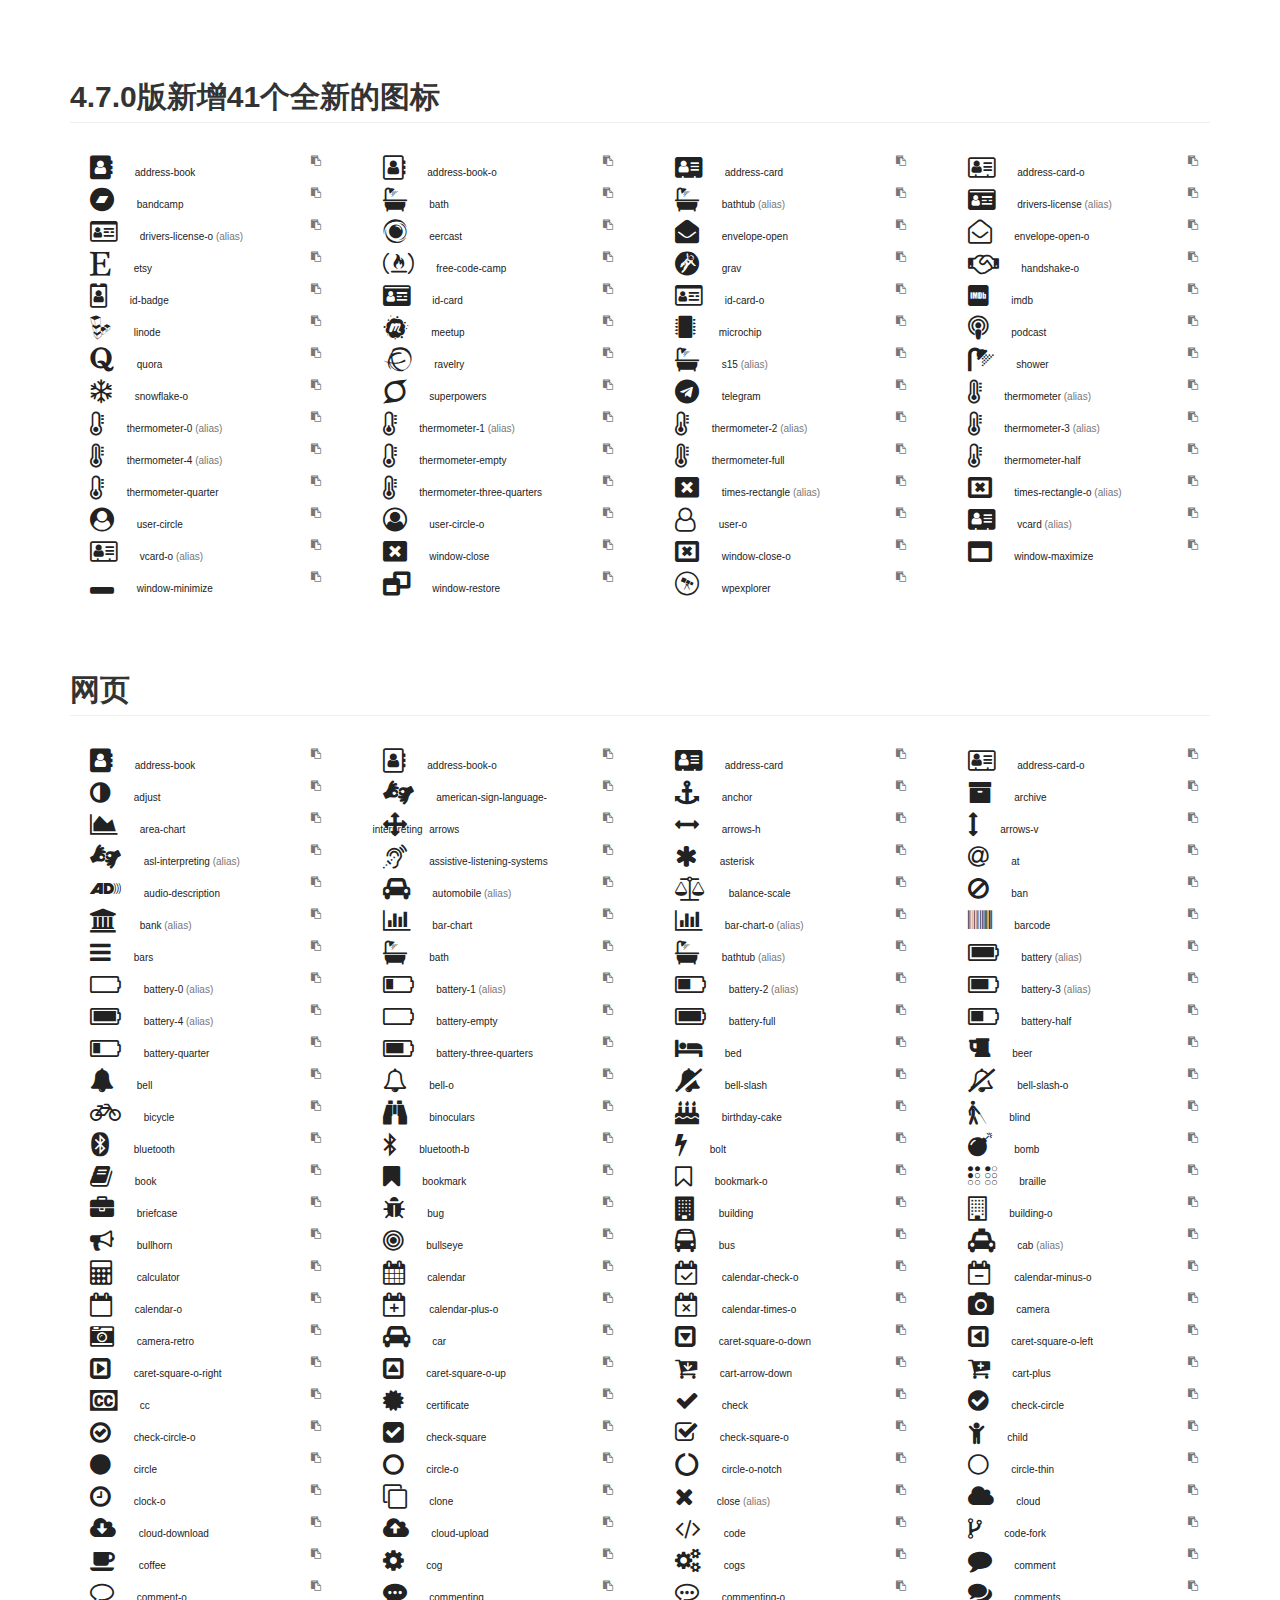
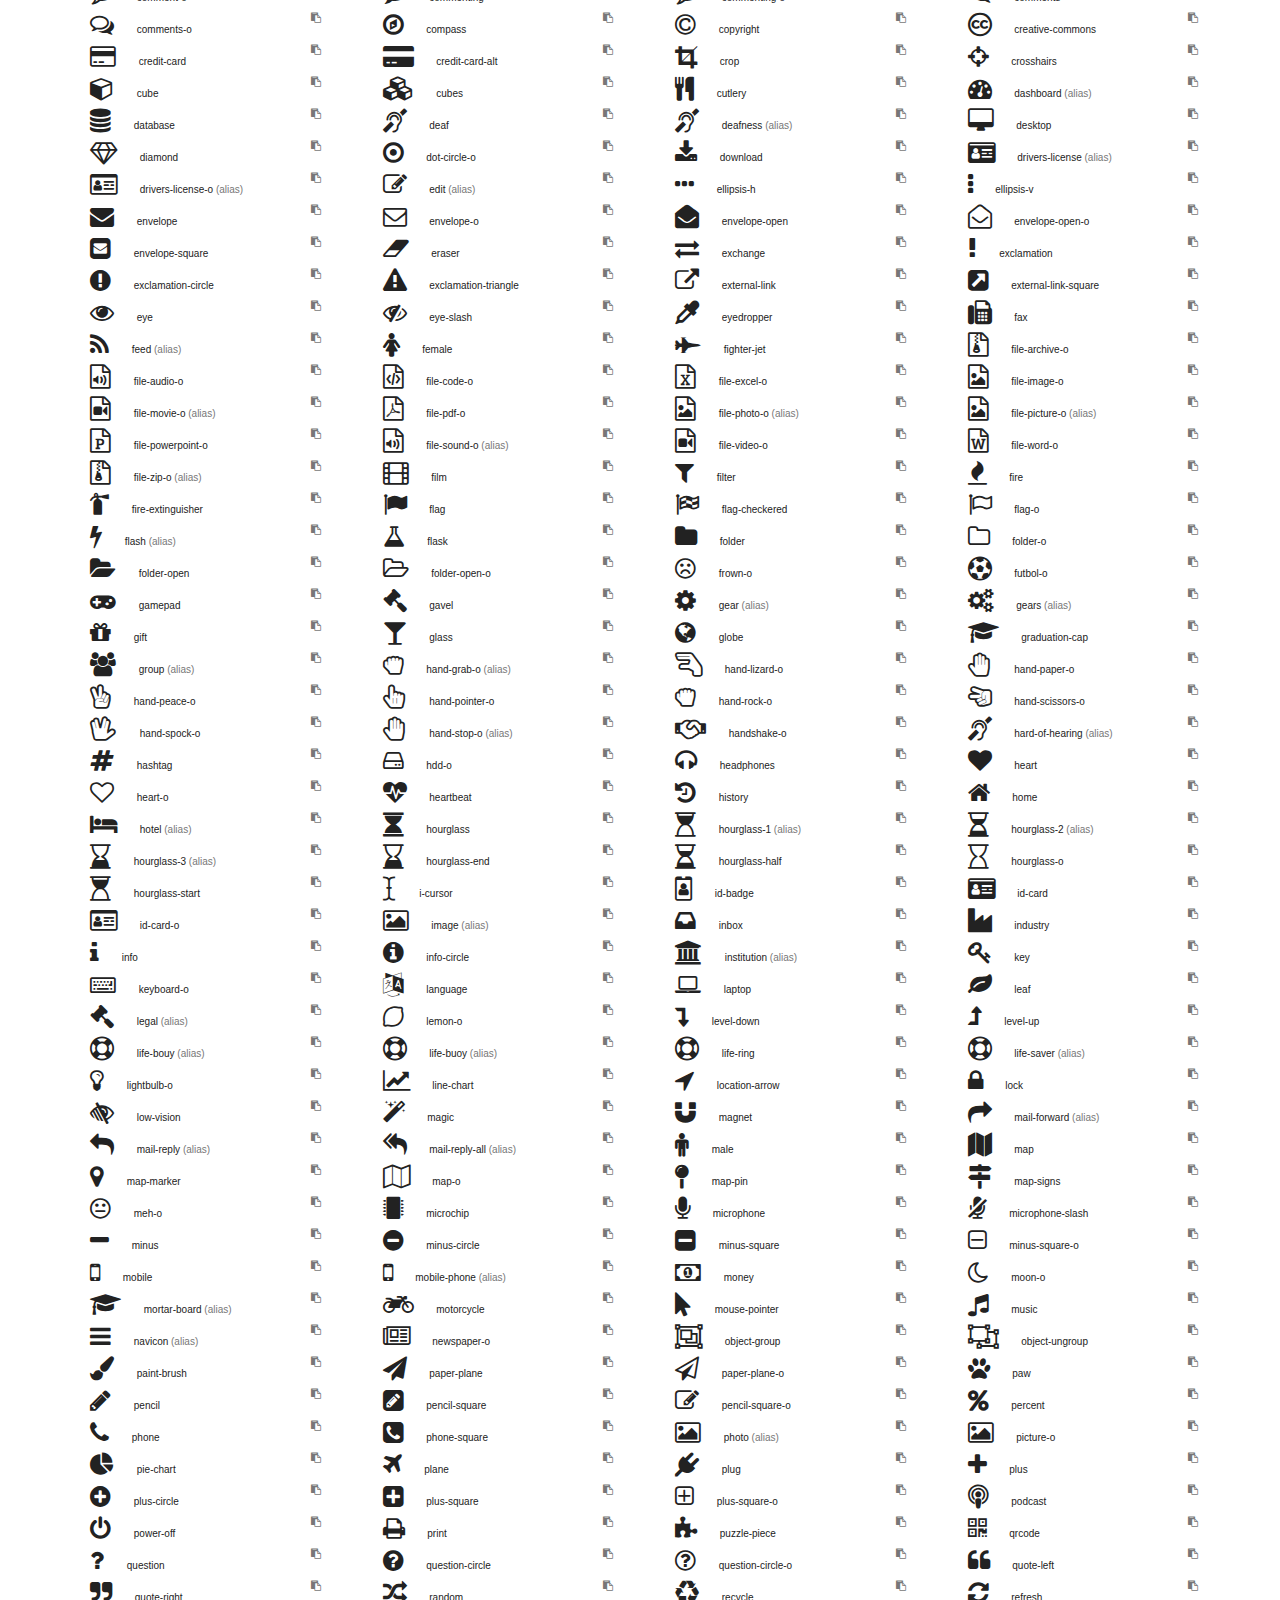
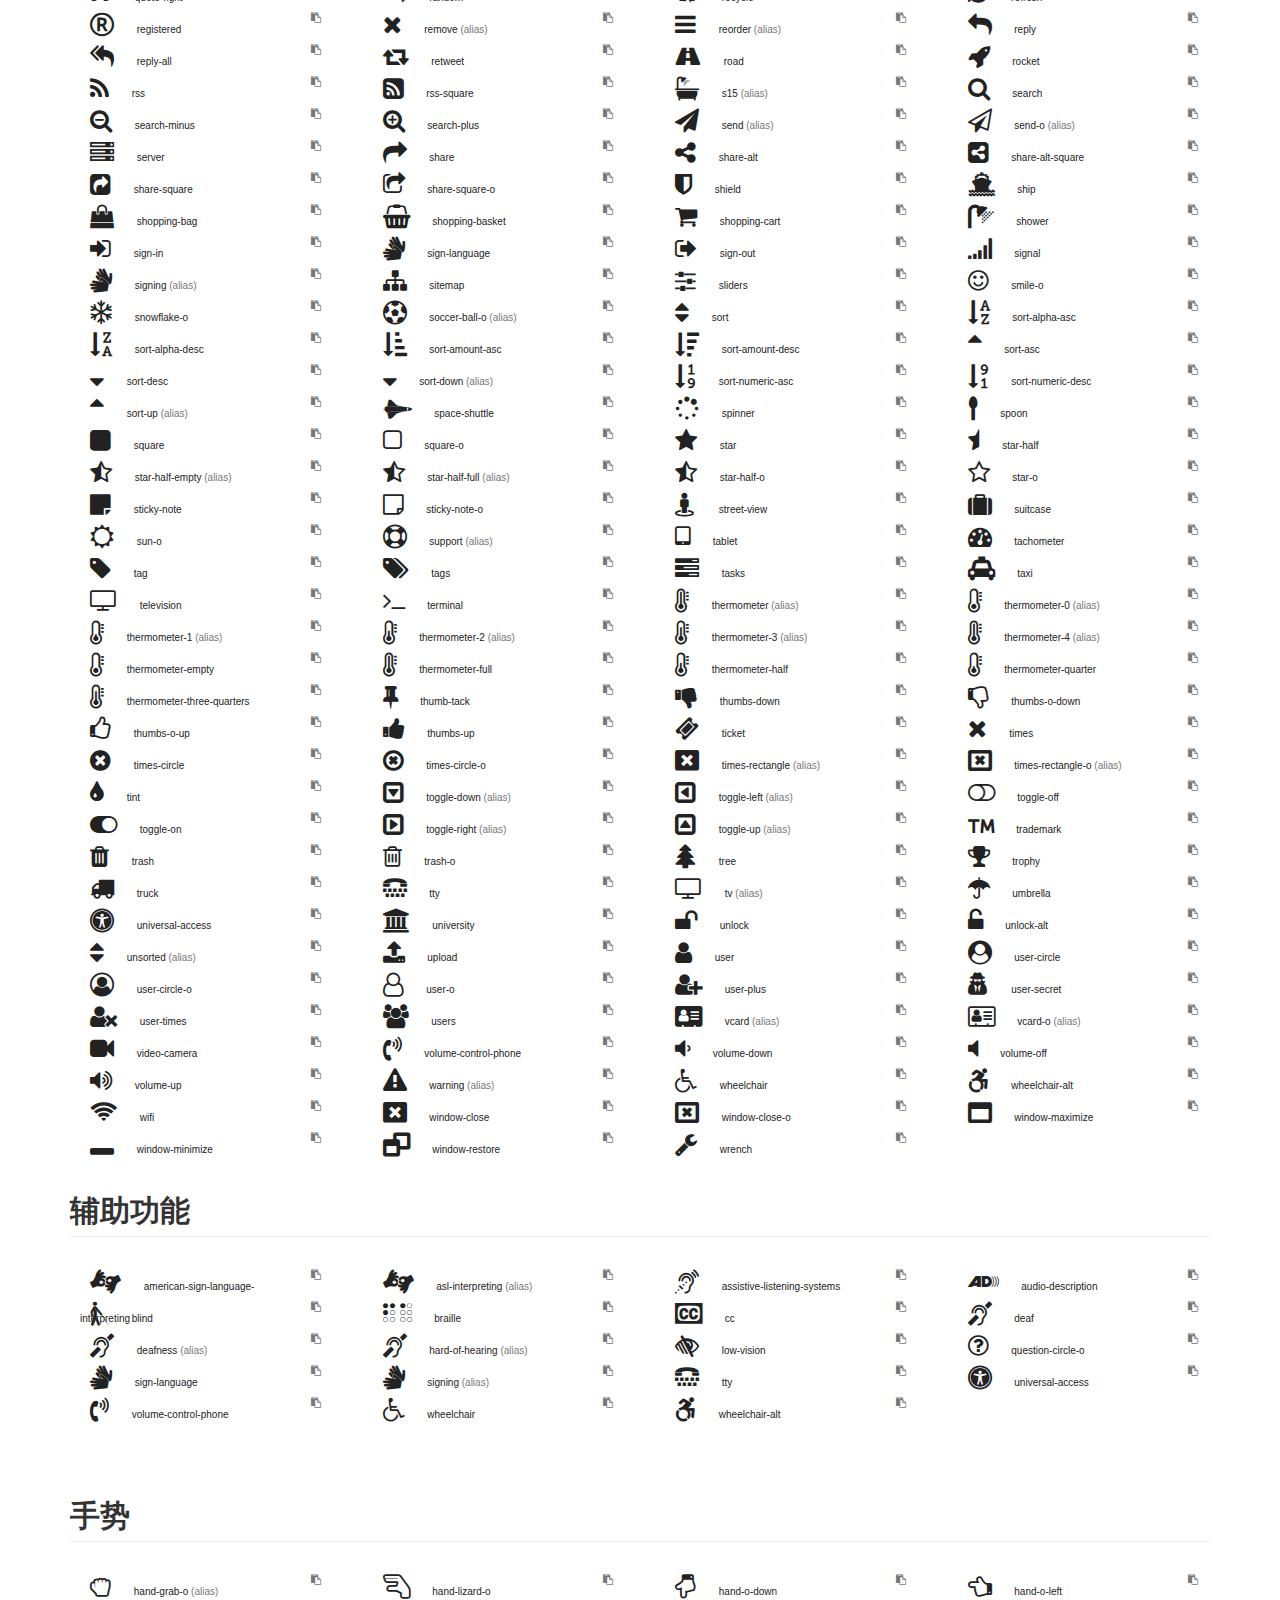
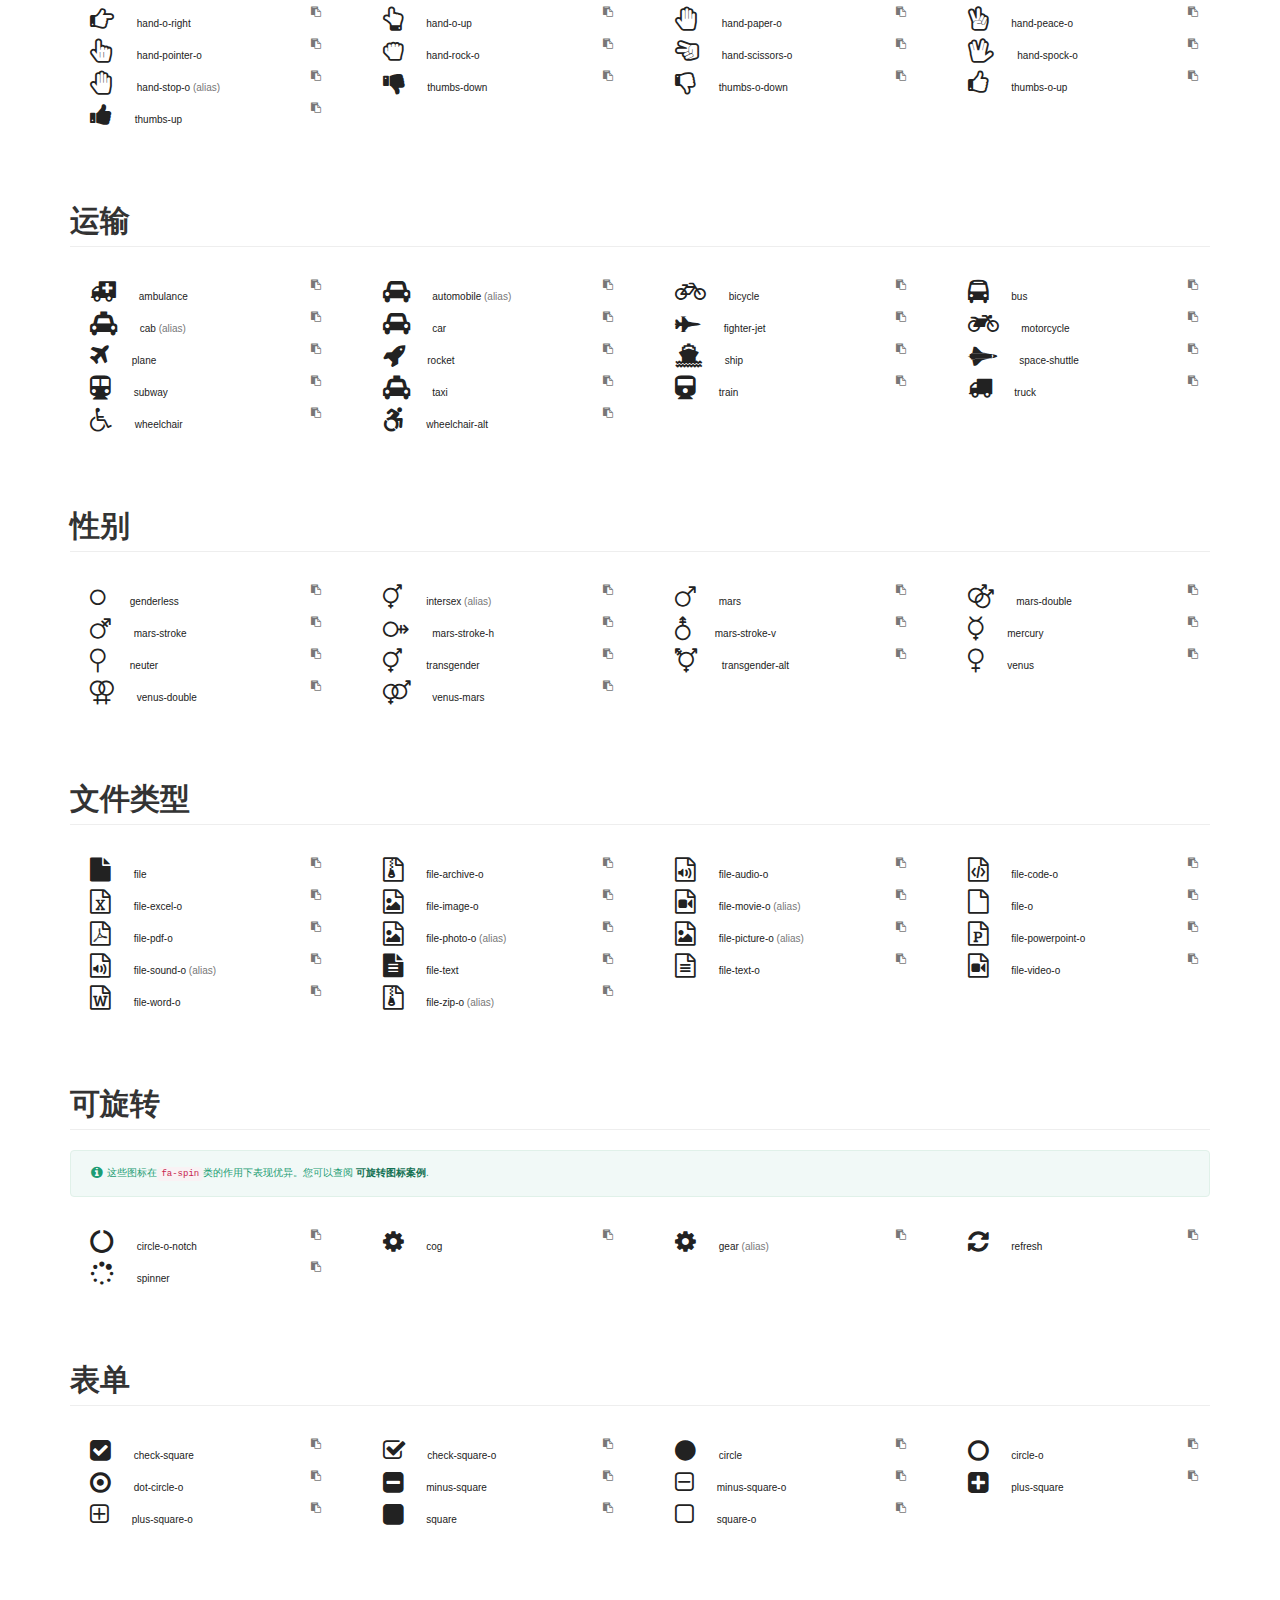
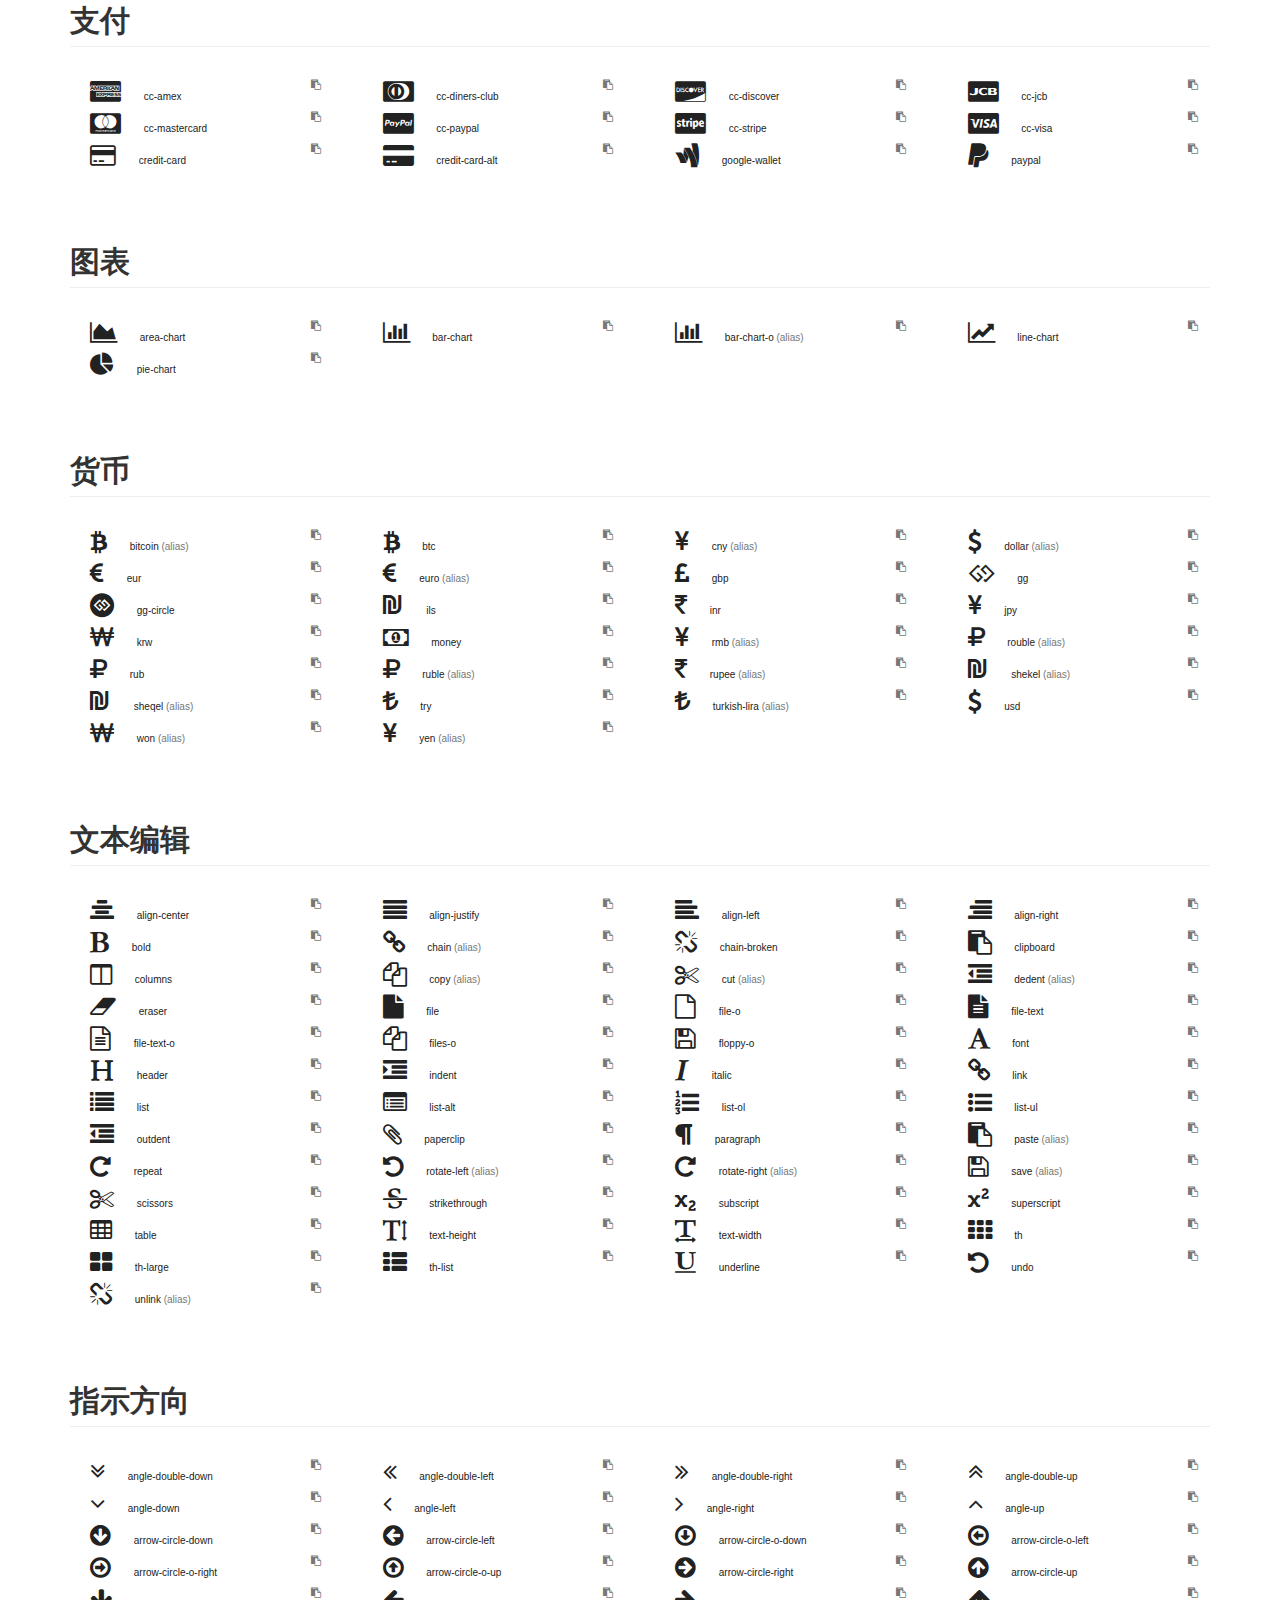
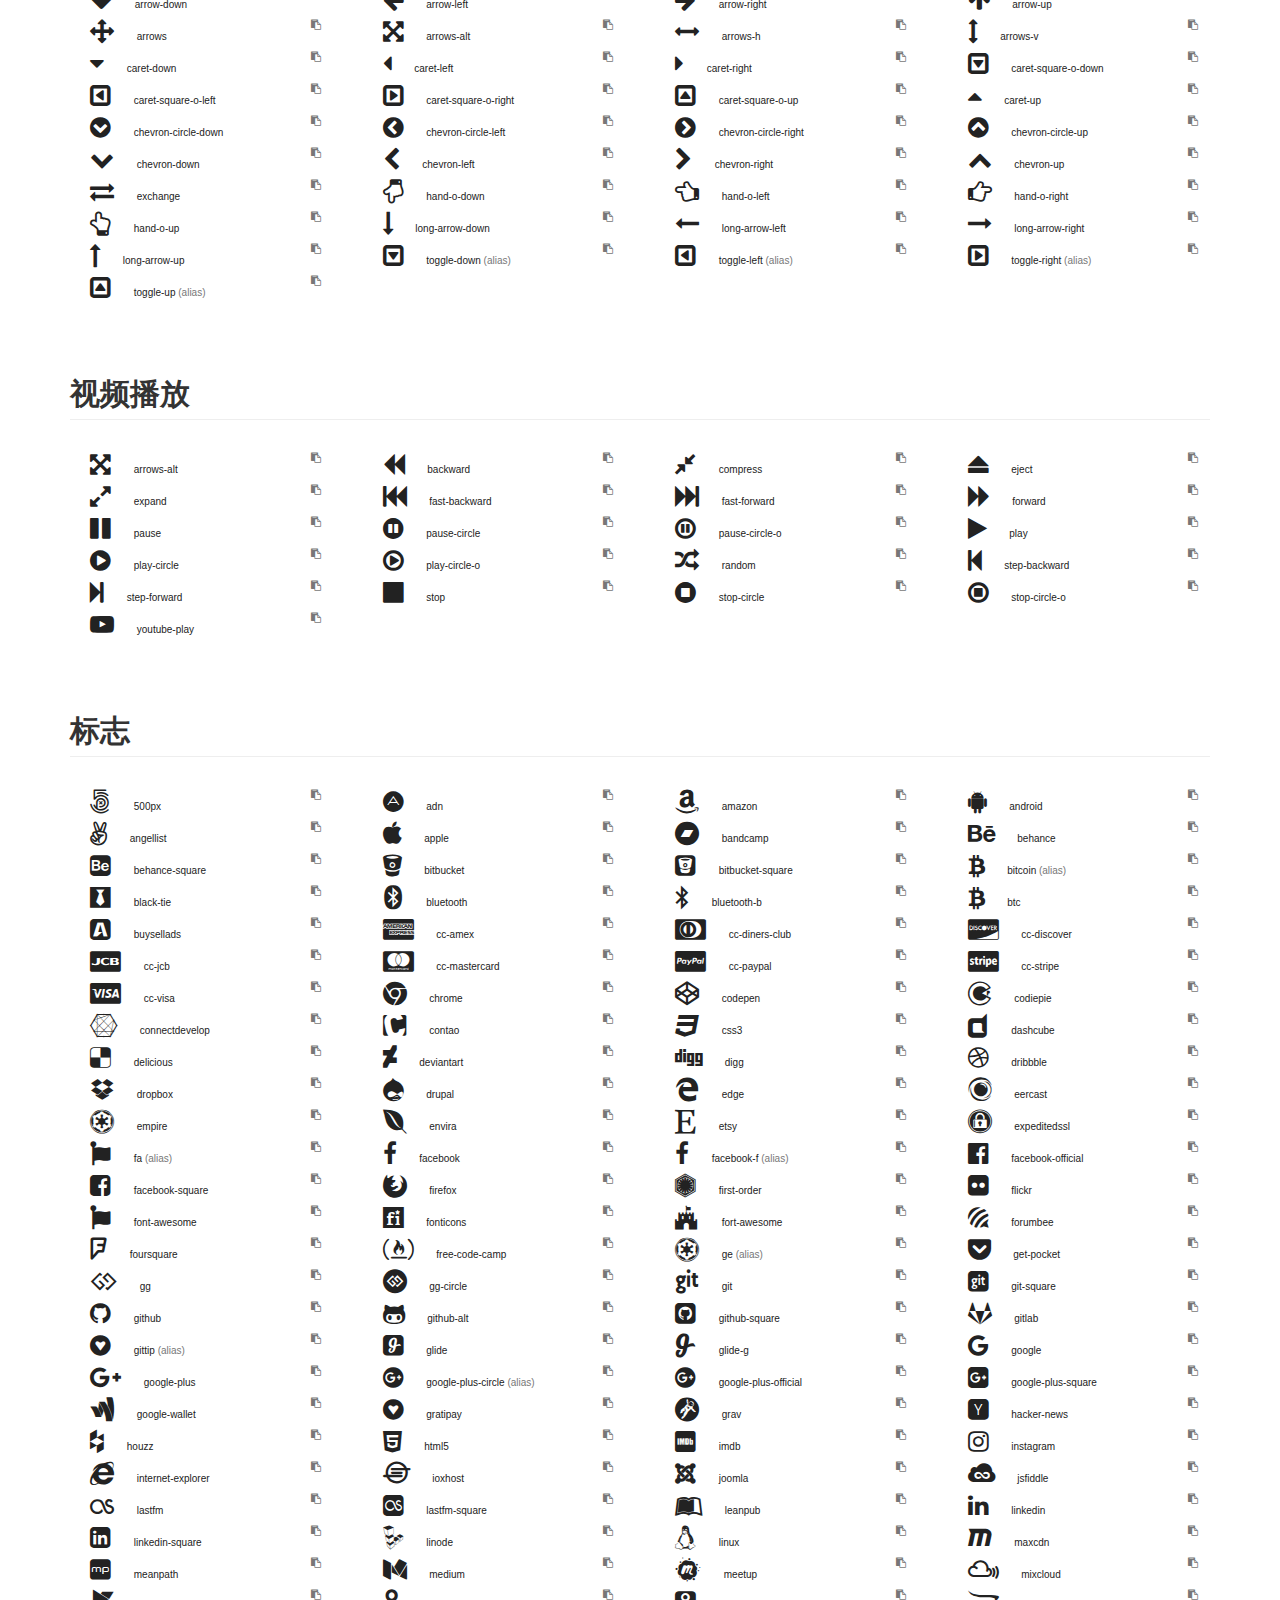
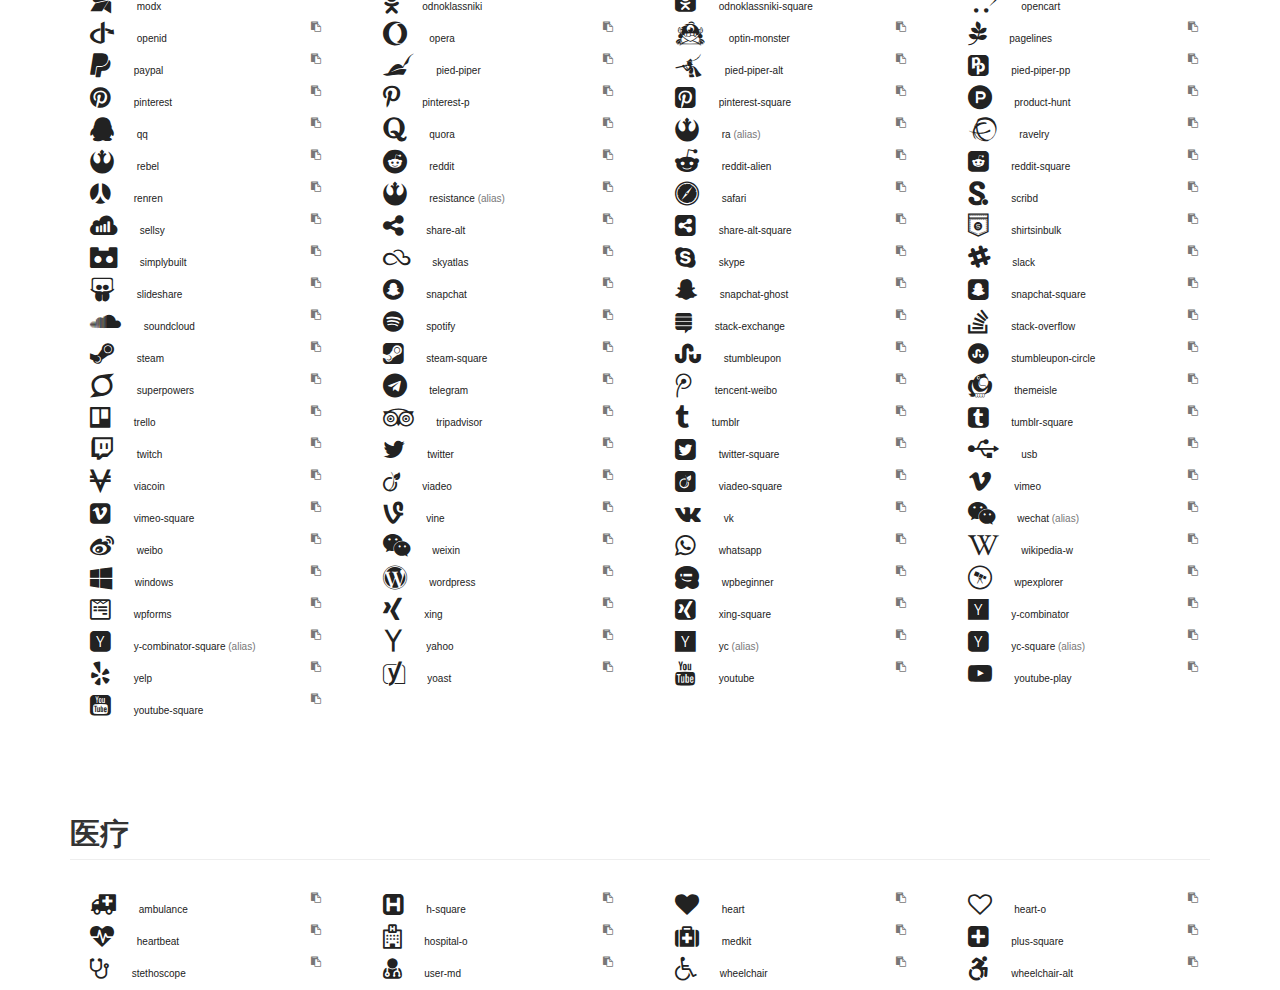
<file: upingwang_manager/upingwang_controller/src/main/webapp/resources/Font-Awesome/Demo.html>
﻿<!DOCTYPE html>
<html>
<head>
    <meta http-equiv="Content-Type" content="text/html; charset=utf-8" />
    <title>Font Awesome 4.7.0</title>
    <link href="css/font-awesome.min.css" rel="stylesheet" />
    <link href="css/site.css" rel="stylesheet" />
</head>
<body>
    <div class="container">
        <div id="new" class="mainParts">
            <h2 class="page-header">4.7.0版新增41个全新的图标</h2>

            <div class="row fontawesome-icon-list">

                <div class="fa-hover col-md-3 col-sm-4"><a class="col-xs-11"><i class="fa fa-address-book" aria-hidden="true"></i> <span class="sr-only">Example of </span>address-book</a><span class="clipboard text-muted" style="line-height: 32px;"><i class="fa fa-clipboard"></i></span></div>
                <div class="fa-hover col-md-3 col-sm-4"><a class="col-xs-11"><i class="fa fa-address-book-o" aria-hidden="true"></i> <span class="sr-only">Example of </span>address-book-o</a><span class="clipboard text-muted" style="line-height: 32px;"><i class="fa fa-clipboard"></i></span></div>
                <div class="fa-hover col-md-3 col-sm-4"><a class="col-xs-11"><i class="fa fa-address-card" aria-hidden="true"></i> <span class="sr-only">Example of </span>address-card</a><span class="clipboard text-muted" style="line-height: 32px;"><i class="fa fa-clipboard"></i></span></div>
                <div class="fa-hover col-md-3 col-sm-4"><a class="col-xs-11"><i class="fa fa-address-card-o" aria-hidden="true"></i> <span class="sr-only">Example of </span>address-card-o</a><span class="clipboard text-muted" style="line-height: 32px;"><i class="fa fa-clipboard"></i></span></div>
                <div class="fa-hover col-md-3 col-sm-4"><a class="col-xs-11"><i class="fa fa-bandcamp" aria-hidden="true"></i> <span class="sr-only">Example of </span>bandcamp</a><span class="clipboard text-muted" style="line-height: 32px;"><i class="fa fa-clipboard"></i></span></div>
                <div class="fa-hover col-md-3 col-sm-4"><a class="col-xs-11"><i class="fa fa-bath" aria-hidden="true"></i> <span class="sr-only">Example of </span>bath</a><span class="clipboard text-muted" style="line-height: 32px;"><i class="fa fa-clipboard"></i></span></div>
                <div class="fa-hover col-md-3 col-sm-4"><a class="col-xs-11"><i class="fa fa-bathtub" aria-hidden="true"></i> <span class="sr-only">Example of </span>bathtub <span class="text-muted">(alias)</span></a><span class="clipboard text-muted" style="line-height: 32px;"><i class="fa fa-clipboard"></i></span></div>
                <div class="fa-hover col-md-3 col-sm-4"><a class="col-xs-11"><i class="fa fa-drivers-license" aria-hidden="true"></i> <span class="sr-only">Example of </span>drivers-license <span class="text-muted">(alias)</span></a><span class="clipboard text-muted" style="line-height: 32px;"><i class="fa fa-clipboard"></i></span></div>
                <div class="fa-hover col-md-3 col-sm-4"><a class="col-xs-11"><i class="fa fa-drivers-license-o" aria-hidden="true"></i> <span class="sr-only">Example of </span>drivers-license-o <span class="text-muted">(alias)</span></a><span class="clipboard text-muted" style="line-height: 32px;"><i class="fa fa-clipboard"></i></span></div>
                <div class="fa-hover col-md-3 col-sm-4"><a class="col-xs-11"><i class="fa fa-eercast" aria-hidden="true"></i> <span class="sr-only">Example of </span>eercast</a><span class="clipboard text-muted" style="line-height: 32px;"><i class="fa fa-clipboard"></i></span></div>
                <div class="fa-hover col-md-3 col-sm-4"><a class="col-xs-11"><i class="fa fa-envelope-open" aria-hidden="true"></i> <span class="sr-only">Example of </span>envelope-open</a><span class="clipboard text-muted" style="line-height: 32px;"><i class="fa fa-clipboard"></i></span></div>
                <div class="fa-hover col-md-3 col-sm-4"><a class="col-xs-11"><i class="fa fa-envelope-open-o" aria-hidden="true"></i> <span class="sr-only">Example of </span>envelope-open-o</a><span class="clipboard text-muted" style="line-height: 32px;"><i class="fa fa-clipboard"></i></span></div>
                <div class="fa-hover col-md-3 col-sm-4"><a class="col-xs-11"><i class="fa fa-etsy" aria-hidden="true"></i> <span class="sr-only">Example of </span>etsy</a><span class="clipboard text-muted" style="line-height: 32px;"><i class="fa fa-clipboard"></i></span></div>
                <div class="fa-hover col-md-3 col-sm-4"><a class="col-xs-11"><i class="fa fa-free-code-camp" aria-hidden="true"></i> <span class="sr-only">Example of </span>free-code-camp</a><span class="clipboard text-muted" style="line-height: 32px;"><i class="fa fa-clipboard"></i></span></div>
                <div class="fa-hover col-md-3 col-sm-4"><a class="col-xs-11"><i class="fa fa-grav" aria-hidden="true"></i> <span class="sr-only">Example of </span>grav</a><span class="clipboard text-muted" style="line-height: 32px;"><i class="fa fa-clipboard"></i></span></div>
                <div class="fa-hover col-md-3 col-sm-4"><a class="col-xs-11"><i class="fa fa-handshake-o" aria-hidden="true"></i> <span class="sr-only">Example of </span>handshake-o</a><span class="clipboard text-muted" style="line-height: 32px;"><i class="fa fa-clipboard"></i></span></div>
                <div class="fa-hover col-md-3 col-sm-4"><a class="col-xs-11"><i class="fa fa-id-badge" aria-hidden="true"></i> <span class="sr-only">Example of </span>id-badge</a><span class="clipboard text-muted" style="line-height: 32px;"><i class="fa fa-clipboard"></i></span></div>
                <div class="fa-hover col-md-3 col-sm-4"><a class="col-xs-11"><i class="fa fa-id-card" aria-hidden="true"></i> <span class="sr-only">Example of </span>id-card</a><span class="clipboard text-muted" style="line-height: 32px;"><i class="fa fa-clipboard"></i></span></div>
                <div class="fa-hover col-md-3 col-sm-4"><a class="col-xs-11"><i class="fa fa-id-card-o" aria-hidden="true"></i> <span class="sr-only">Example of </span>id-card-o</a><span class="clipboard text-muted" style="line-height: 32px;"><i class="fa fa-clipboard"></i></span></div>
                <div class="fa-hover col-md-3 col-sm-4"><a class="col-xs-11"><i class="fa fa-imdb" aria-hidden="true"></i> <span class="sr-only">Example of </span>imdb</a><span class="clipboard text-muted" style="line-height: 32px;"><i class="fa fa-clipboard"></i></span></div>
                <div class="fa-hover col-md-3 col-sm-4"><a class="col-xs-11"><i class="fa fa-linode" aria-hidden="true"></i> <span class="sr-only">Example of </span>linode</a><span class="clipboard text-muted" style="line-height: 32px;"><i class="fa fa-clipboard"></i></span></div>
                <div class="fa-hover col-md-3 col-sm-4"><a class="col-xs-11"><i class="fa fa-meetup" aria-hidden="true"></i> <span class="sr-only">Example of </span>meetup</a><span class="clipboard text-muted" style="line-height: 32px;"><i class="fa fa-clipboard"></i></span></div>
                <div class="fa-hover col-md-3 col-sm-4"><a class="col-xs-11"><i class="fa fa-microchip" aria-hidden="true"></i> <span class="sr-only">Example of </span>microchip</a><span class="clipboard text-muted" style="line-height: 32px;"><i class="fa fa-clipboard"></i></span></div>
                <div class="fa-hover col-md-3 col-sm-4"><a class="col-xs-11"><i class="fa fa-podcast" aria-hidden="true"></i> <span class="sr-only">Example of </span>podcast</a><span class="clipboard text-muted" style="line-height: 32px;"><i class="fa fa-clipboard"></i></span></div>
                <div class="fa-hover col-md-3 col-sm-4"><a class="col-xs-11"><i class="fa fa-quora" aria-hidden="true"></i> <span class="sr-only">Example of </span>quora</a><span class="clipboard text-muted" style="line-height: 32px;"><i class="fa fa-clipboard"></i></span></div>
                <div class="fa-hover col-md-3 col-sm-4"><a class="col-xs-11"><i class="fa fa-ravelry" aria-hidden="true"></i> <span class="sr-only">Example of </span>ravelry</a><span class="clipboard text-muted" style="line-height: 32px;"><i class="fa fa-clipboard"></i></span></div>
                <div class="fa-hover col-md-3 col-sm-4"><a class="col-xs-11"><i class="fa fa-s15" aria-hidden="true"></i> <span class="sr-only">Example of </span>s15 <span class="text-muted">(alias)</span></a><span class="clipboard text-muted" style="line-height: 32px;"><i class="fa fa-clipboard"></i></span></div>
                <div class="fa-hover col-md-3 col-sm-4"><a class="col-xs-11"><i class="fa fa-shower" aria-hidden="true"></i> <span class="sr-only">Example of </span>shower</a><span class="clipboard text-muted" style="line-height: 32px;"><i class="fa fa-clipboard"></i></span></div>
                <div class="fa-hover col-md-3 col-sm-4"><a class="col-xs-11"><i class="fa fa-snowflake-o" aria-hidden="true"></i> <span class="sr-only">Example of </span>snowflake-o</a><span class="clipboard text-muted" style="line-height: 32px;"><i class="fa fa-clipboard"></i></span></div>
                <div class="fa-hover col-md-3 col-sm-4"><a class="col-xs-11"><i class="fa fa-superpowers" aria-hidden="true"></i> <span class="sr-only">Example of </span>superpowers</a><span class="clipboard text-muted" style="line-height: 32px;"><i class="fa fa-clipboard"></i></span></div>
                <div class="fa-hover col-md-3 col-sm-4"><a class="col-xs-11"><i class="fa fa-telegram" aria-hidden="true"></i> <span class="sr-only">Example of </span>telegram</a><span class="clipboard text-muted" style="line-height: 32px;"><i class="fa fa-clipboard"></i></span></div>
                <div class="fa-hover col-md-3 col-sm-4"><a class="col-xs-11"><i class="fa fa-thermometer" aria-hidden="true"></i> <span class="sr-only">Example of </span>thermometer <span class="text-muted">(alias)</span></a><span class="clipboard text-muted" style="line-height: 32px;"><i class="fa fa-clipboard"></i></span></div>
                <div class="fa-hover col-md-3 col-sm-4"><a class="col-xs-11"><i class="fa fa-thermometer-0" aria-hidden="true"></i> <span class="sr-only">Example of </span>thermometer-0 <span class="text-muted">(alias)</span></a><span class="clipboard text-muted" style="line-height: 32px;"><i class="fa fa-clipboard"></i></span></div>
                <div class="fa-hover col-md-3 col-sm-4"><a class="col-xs-11"><i class="fa fa-thermometer-1" aria-hidden="true"></i> <span class="sr-only">Example of </span>thermometer-1 <span class="text-muted">(alias)</span></a><span class="clipboard text-muted" style="line-height: 32px;"><i class="fa fa-clipboard"></i></span></div>
                <div class="fa-hover col-md-3 col-sm-4"><a class="col-xs-11"><i class="fa fa-thermometer-2" aria-hidden="true"></i> <span class="sr-only">Example of </span>thermometer-2 <span class="text-muted">(alias)</span></a><span class="clipboard text-muted" style="line-height: 32px;"><i class="fa fa-clipboard"></i></span></div>
                <div class="fa-hover col-md-3 col-sm-4"><a class="col-xs-11"><i class="fa fa-thermometer-3" aria-hidden="true"></i> <span class="sr-only">Example of </span>thermometer-3 <span class="text-muted">(alias)</span></a><span class="clipboard text-muted" style="line-height: 32px;"><i class="fa fa-clipboard"></i></span></div>
                <div class="fa-hover col-md-3 col-sm-4"><a class="col-xs-11"><i class="fa fa-thermometer-4" aria-hidden="true"></i> <span class="sr-only">Example of </span>thermometer-4 <span class="text-muted">(alias)</span></a><span class="clipboard text-muted" style="line-height: 32px;"><i class="fa fa-clipboard"></i></span></div>
                <div class="fa-hover col-md-3 col-sm-4"><a class="col-xs-11"><i class="fa fa-thermometer-empty" aria-hidden="true"></i> <span class="sr-only">Example of </span>thermometer-empty</a><span class="clipboard text-muted" style="line-height: 32px;"><i class="fa fa-clipboard"></i></span></div>
                <div class="fa-hover col-md-3 col-sm-4"><a class="col-xs-11"><i class="fa fa-thermometer-full" aria-hidden="true"></i> <span class="sr-only">Example of </span>thermometer-full</a><span class="clipboard text-muted" style="line-height: 32px;"><i class="fa fa-clipboard"></i></span></div>
                <div class="fa-hover col-md-3 col-sm-4"><a class="col-xs-11"><i class="fa fa-thermometer-half" aria-hidden="true"></i> <span class="sr-only">Example of </span>thermometer-half</a><span class="clipboard text-muted" style="line-height: 32px;"><i class="fa fa-clipboard"></i></span></div>
                <div class="fa-hover col-md-3 col-sm-4"><a class="col-xs-11"><i class="fa fa-thermometer-quarter" aria-hidden="true"></i> <span class="sr-only">Example of </span>thermometer-quarter</a><span class="clipboard text-muted" style="line-height: 32px;"><i class="fa fa-clipboard"></i></span></div>
                <div class="fa-hover col-md-3 col-sm-4"><a class="col-xs-11"><i class="fa fa-thermometer-three-quarters" aria-hidden="true"></i> <span class="sr-only">Example of </span>thermometer-three-quarters</a><span class="clipboard text-muted" style="line-height: 32px;"><i class="fa fa-clipboard"></i></span></div>
                <div class="fa-hover col-md-3 col-sm-4"><a class="col-xs-11"><i class="fa fa-times-rectangle" aria-hidden="true"></i> <span class="sr-only">Example of </span>times-rectangle <span class="text-muted">(alias)</span></a><span class="clipboard text-muted" style="line-height: 32px;"><i class="fa fa-clipboard"></i></span></div>
                <div class="fa-hover col-md-3 col-sm-4"><a class="col-xs-11"><i class="fa fa-times-rectangle-o" aria-hidden="true"></i> <span class="sr-only">Example of </span>times-rectangle-o <span class="text-muted">(alias)</span></a><span class="clipboard text-muted" style="line-height: 32px;"><i class="fa fa-clipboard"></i></span></div>
                <div class="fa-hover col-md-3 col-sm-4"><a class="col-xs-11"><i class="fa fa-user-circle" aria-hidden="true"></i> <span class="sr-only">Example of </span>user-circle</a><span class="clipboard text-muted" style="line-height: 32px;"><i class="fa fa-clipboard"></i></span></div>
                <div class="fa-hover col-md-3 col-sm-4"><a class="col-xs-11"><i class="fa fa-user-circle-o" aria-hidden="true"></i> <span class="sr-only">Example of </span>user-circle-o</a><span class="clipboard text-muted" style="line-height: 32px;"><i class="fa fa-clipboard"></i></span></div>
                <div class="fa-hover col-md-3 col-sm-4"><a class="col-xs-11"><i class="fa fa-user-o" aria-hidden="true"></i> <span class="sr-only">Example of </span>user-o</a><span class="clipboard text-muted" style="line-height: 32px;"><i class="fa fa-clipboard"></i></span></div>
                <div class="fa-hover col-md-3 col-sm-4"><a class="col-xs-11"><i class="fa fa-vcard" aria-hidden="true"></i> <span class="sr-only">Example of </span>vcard <span class="text-muted">(alias)</span></a><span class="clipboard text-muted" style="line-height: 32px;"><i class="fa fa-clipboard"></i></span></div>
                <div class="fa-hover col-md-3 col-sm-4"><a class="col-xs-11"><i class="fa fa-vcard-o" aria-hidden="true"></i> <span class="sr-only">Example of </span>vcard-o <span class="text-muted">(alias)</span></a><span class="clipboard text-muted" style="line-height: 32px;"><i class="fa fa-clipboard"></i></span></div>
                <div class="fa-hover col-md-3 col-sm-4"><a class="col-xs-11"><i class="fa fa-window-close" aria-hidden="true"></i> <span class="sr-only">Example of </span>window-close</a><span class="clipboard text-muted" style="line-height: 32px;"><i class="fa fa-clipboard"></i></span></div>
                <div class="fa-hover col-md-3 col-sm-4"><a class="col-xs-11"><i class="fa fa-window-close-o" aria-hidden="true"></i> <span class="sr-only">Example of </span>window-close-o</a><span class="clipboard text-muted" style="line-height: 32px;"><i class="fa fa-clipboard"></i></span></div>
                <div class="fa-hover col-md-3 col-sm-4"><a class="col-xs-11"><i class="fa fa-window-maximize" aria-hidden="true"></i> <span class="sr-only">Example of </span>window-maximize</a><span class="clipboard text-muted" style="line-height: 32px;"><i class="fa fa-clipboard"></i></span></div>
                <div class="fa-hover col-md-3 col-sm-4"><a class="col-xs-11"><i class="fa fa-window-minimize" aria-hidden="true"></i> <span class="sr-only">Example of </span>window-minimize</a><span class="clipboard text-muted" style="line-height: 32px;"><i class="fa fa-clipboard"></i></span></div>
                <div class="fa-hover col-md-3 col-sm-4"><a class="col-xs-11"><i class="fa fa-window-restore" aria-hidden="true"></i> <span class="sr-only">Example of </span>window-restore</a><span class="clipboard text-muted" style="line-height: 32px;"><i class="fa fa-clipboard"></i></span></div>
                <div class="fa-hover col-md-3 col-sm-4"><a class="col-xs-11"><i class="fa fa-wpexplorer" aria-hidden="true"></i> <span class="sr-only">Example of </span>wpexplorer</a><span class="clipboard text-muted" style="line-height: 32px;"><i class="fa fa-clipboard"></i></span></div>
            </div>
        </div>
        <div>

            <section id="web-application" class="mainParts">
                <h2 class="page-header">网页</h2>
                <div class="row fontawesome-icon-list">

                    <div class="fa-hover col-md-3 col-sm-4"><a class="col-xs-11"><i class="fa fa-address-book" aria-hidden="true"></i> <span class="sr-only">Example of </span>address-book</a><span class="clipboard text-muted" style="line-height: 32px;"><i class="fa fa-clipboard"></i></span></div>
                    <div class="fa-hover col-md-3 col-sm-4"><a class="col-xs-11"><i class="fa fa-address-book-o" aria-hidden="true"></i> <span class="sr-only">Example of </span>address-book-o</a><span class="clipboard text-muted" style="line-height: 32px;"><i class="fa fa-clipboard"></i></span></div>
                    <div class="fa-hover col-md-3 col-sm-4"><a class="col-xs-11"><i class="fa fa-address-card" aria-hidden="true"></i> <span class="sr-only">Example of </span>address-card</a><span class="clipboard text-muted" style="line-height: 32px;"><i class="fa fa-clipboard"></i></span></div>
                    <div class="fa-hover col-md-3 col-sm-4"><a class="col-xs-11"><i class="fa fa-address-card-o" aria-hidden="true"></i> <span class="sr-only">Example of </span>address-card-o</a><span class="clipboard text-muted" style="line-height: 32px;"><i class="fa fa-clipboard"></i></span></div>
                    <div class="fa-hover col-md-3 col-sm-4"><a class="col-xs-11"><i class="fa fa-adjust" aria-hidden="true"></i> <span class="sr-only">Example of </span>adjust</a><span class="clipboard text-muted" style="line-height: 32px;"><i class="fa fa-clipboard"></i></span></div>
                    <div class="fa-hover col-md-3 col-sm-4"><a class="col-xs-11"><i class="fa fa-american-sign-language-interpreting" aria-hidden="true"></i> <span class="sr-only">Example of </span>american-sign-language-interpreting</a><span class="clipboard text-muted" style="line-height: 32px;"><i class="fa fa-clipboard"></i></span></div>
                    <div class="fa-hover col-md-3 col-sm-4"><a class="col-xs-11"><i class="fa fa-anchor" aria-hidden="true"></i> <span class="sr-only">Example of </span>anchor</a><span class="clipboard text-muted" style="line-height: 32px;"><i class="fa fa-clipboard"></i></span></div>
                    <div class="fa-hover col-md-3 col-sm-4"><a class="col-xs-11"><i class="fa fa-archive" aria-hidden="true"></i> <span class="sr-only">Example of </span>archive</a><span class="clipboard text-muted" style="line-height: 32px;"><i class="fa fa-clipboard"></i></span></div>
                    <div class="fa-hover col-md-3 col-sm-4"><a class="col-xs-11"><i class="fa fa-area-chart" aria-hidden="true"></i> <span class="sr-only">Example of </span>area-chart</a><span class="clipboard text-muted" style="line-height: 32px;"><i class="fa fa-clipboard"></i></span></div>
                    <div class="fa-hover col-md-3 col-sm-4"><a class="col-xs-11"><i class="fa fa-arrows" aria-hidden="true"></i> <span class="sr-only">Example of </span>arrows</a><span class="clipboard text-muted" style="line-height: 32px;"><i class="fa fa-clipboard"></i></span></div>
                    <div class="fa-hover col-md-3 col-sm-4"><a class="col-xs-11"><i class="fa fa-arrows-h" aria-hidden="true"></i> <span class="sr-only">Example of </span>arrows-h</a><span class="clipboard text-muted" style="line-height: 32px;"><i class="fa fa-clipboard"></i></span></div>
                    <div class="fa-hover col-md-3 col-sm-4"><a class="col-xs-11"><i class="fa fa-arrows-v" aria-hidden="true"></i> <span class="sr-only">Example of </span>arrows-v</a><span class="clipboard text-muted" style="line-height: 32px;"><i class="fa fa-clipboard"></i></span></div>
                    <div class="fa-hover col-md-3 col-sm-4"><a class="col-xs-11"><i class="fa fa-asl-interpreting" aria-hidden="true"></i> <span class="sr-only">Example of </span>asl-interpreting <span class="text-muted">(alias)</span></a><span class="clipboard text-muted" style="line-height: 32px;"><i class="fa fa-clipboard"></i></span></div>
                    <div class="fa-hover col-md-3 col-sm-4"><a class="col-xs-11"><i class="fa fa-assistive-listening-systems" aria-hidden="true"></i> <span class="sr-only">Example of </span>assistive-listening-systems</a><span class="clipboard text-muted" style="line-height: 32px;"><i class="fa fa-clipboard"></i></span></div>
                    <div class="fa-hover col-md-3 col-sm-4"><a class="col-xs-11"><i class="fa fa-asterisk" aria-hidden="true"></i> <span class="sr-only">Example of </span>asterisk</a><span class="clipboard text-muted" style="line-height: 32px;"><i class="fa fa-clipboard"></i></span></div>
                    <div class="fa-hover col-md-3 col-sm-4"><a class="col-xs-11"><i class="fa fa-at" aria-hidden="true"></i> <span class="sr-only">Example of </span>at</a><span class="clipboard text-muted" style="line-height: 32px;"><i class="fa fa-clipboard"></i></span></div>
                    <div class="fa-hover col-md-3 col-sm-4"><a class="col-xs-11"><i class="fa fa-audio-description" aria-hidden="true"></i> <span class="sr-only">Example of </span>audio-description</a><span class="clipboard text-muted" style="line-height: 32px;"><i class="fa fa-clipboard"></i></span></div>
                    <div class="fa-hover col-md-3 col-sm-4"><a class="col-xs-11"><i class="fa fa-automobile" aria-hidden="true"></i> <span class="sr-only">Example of </span>automobile <span class="text-muted">(alias)</span></a><span class="clipboard text-muted" style="line-height: 32px;"><i class="fa fa-clipboard"></i></span></div>
                    <div class="fa-hover col-md-3 col-sm-4"><a class="col-xs-11"><i class="fa fa-balance-scale" aria-hidden="true"></i> <span class="sr-only">Example of </span>balance-scale</a><span class="clipboard text-muted" style="line-height: 32px;"><i class="fa fa-clipboard"></i></span></div>
                    <div class="fa-hover col-md-3 col-sm-4"><a class="col-xs-11"><i class="fa fa-ban" aria-hidden="true"></i> <span class="sr-only">Example of </span>ban</a><span class="clipboard text-muted" style="line-height: 32px;"><i class="fa fa-clipboard"></i></span></div>
                    <div class="fa-hover col-md-3 col-sm-4"><a class="col-xs-11"><i class="fa fa-bank" aria-hidden="true"></i> <span class="sr-only">Example of </span>bank <span class="text-muted">(alias)</span></a><span class="clipboard text-muted" style="line-height: 32px;"><i class="fa fa-clipboard"></i></span></div>
                    <div class="fa-hover col-md-3 col-sm-4"><a class="col-xs-11"><i class="fa fa-bar-chart" aria-hidden="true"></i> <span class="sr-only">Example of </span>bar-chart</a><span class="clipboard text-muted" style="line-height: 32px;"><i class="fa fa-clipboard"></i></span></div>
                    <div class="fa-hover col-md-3 col-sm-4"><a class="col-xs-11"><i class="fa fa-bar-chart-o" aria-hidden="true"></i> <span class="sr-only">Example of </span>bar-chart-o <span class="text-muted">(alias)</span></a><span class="clipboard text-muted" style="line-height: 32px;"><i class="fa fa-clipboard"></i></span></div>
                    <div class="fa-hover col-md-3 col-sm-4"><a class="col-xs-11"><i class="fa fa-barcode" aria-hidden="true"></i> <span class="sr-only">Example of </span>barcode</a><span class="clipboard text-muted" style="line-height: 32px;"><i class="fa fa-clipboard"></i></span></div>
                    <div class="fa-hover col-md-3 col-sm-4"><a class="col-xs-11"><i class="fa fa-bars" aria-hidden="true"></i> <span class="sr-only">Example of </span>bars</a><span class="clipboard text-muted" style="line-height: 32px;"><i class="fa fa-clipboard"></i></span></div>
                    <div class="fa-hover col-md-3 col-sm-4"><a class="col-xs-11"><i class="fa fa-bath" aria-hidden="true"></i> <span class="sr-only">Example of </span>bath</a><span class="clipboard text-muted" style="line-height: 32px;"><i class="fa fa-clipboard"></i></span></div>
                    <div class="fa-hover col-md-3 col-sm-4"><a class="col-xs-11"><i class="fa fa-bathtub" aria-hidden="true"></i> <span class="sr-only">Example of </span>bathtub <span class="text-muted">(alias)</span></a><span class="clipboard text-muted" style="line-height: 32px;"><i class="fa fa-clipboard"></i></span></div>
                    <div class="fa-hover col-md-3 col-sm-4"><a class="col-xs-11"><i class="fa fa-battery" aria-hidden="true"></i> <span class="sr-only">Example of </span>battery <span class="text-muted">(alias)</span></a><span class="clipboard text-muted" style="line-height: 32px;"><i class="fa fa-clipboard"></i></span></div>
                    <div class="fa-hover col-md-3 col-sm-4"><a class="col-xs-11"><i class="fa fa-battery-0" aria-hidden="true"></i> <span class="sr-only">Example of </span>battery-0 <span class="text-muted">(alias)</span></a><span class="clipboard text-muted" style="line-height: 32px;"><i class="fa fa-clipboard"></i></span></div>
                    <div class="fa-hover col-md-3 col-sm-4"><a class="col-xs-11"><i class="fa fa-battery-1" aria-hidden="true"></i> <span class="sr-only">Example of </span>battery-1 <span class="text-muted">(alias)</span></a><span class="clipboard text-muted" style="line-height: 32px;"><i class="fa fa-clipboard"></i></span></div>
                    <div class="fa-hover col-md-3 col-sm-4"><a class="col-xs-11"><i class="fa fa-battery-2" aria-hidden="true"></i> <span class="sr-only">Example of </span>battery-2 <span class="text-muted">(alias)</span></a><span class="clipboard text-muted" style="line-height: 32px;"><i class="fa fa-clipboard"></i></span></div>
                    <div class="fa-hover col-md-3 col-sm-4"><a class="col-xs-11"><i class="fa fa-battery-3" aria-hidden="true"></i> <span class="sr-only">Example of </span>battery-3 <span class="text-muted">(alias)</span></a><span class="clipboard text-muted" style="line-height: 32px;"><i class="fa fa-clipboard"></i></span></div>
                    <div class="fa-hover col-md-3 col-sm-4"><a class="col-xs-11"><i class="fa fa-battery-4" aria-hidden="true"></i> <span class="sr-only">Example of </span>battery-4 <span class="text-muted">(alias)</span></a><span class="clipboard text-muted" style="line-height: 32px;"><i class="fa fa-clipboard"></i></span></div>
                    <div class="fa-hover col-md-3 col-sm-4"><a class="col-xs-11"><i class="fa fa-battery-empty" aria-hidden="true"></i> <span class="sr-only">Example of </span>battery-empty</a><span class="clipboard text-muted" style="line-height: 32px;"><i class="fa fa-clipboard"></i></span></div>
                    <div class="fa-hover col-md-3 col-sm-4"><a class="col-xs-11"><i class="fa fa-battery-full" aria-hidden="true"></i> <span class="sr-only">Example of </span>battery-full</a><span class="clipboard text-muted" style="line-height: 32px;"><i class="fa fa-clipboard"></i></span></div>
                    <div class="fa-hover col-md-3 col-sm-4"><a class="col-xs-11"><i class="fa fa-battery-half" aria-hidden="true"></i> <span class="sr-only">Example of </span>battery-half</a><span class="clipboard text-muted" style="line-height: 32px;"><i class="fa fa-clipboard"></i></span></div>
                    <div class="fa-hover col-md-3 col-sm-4"><a class="col-xs-11"><i class="fa fa-battery-quarter" aria-hidden="true"></i> <span class="sr-only">Example of </span>battery-quarter</a><span class="clipboard text-muted" style="line-height: 32px;"><i class="fa fa-clipboard"></i></span></div>
                    <div class="fa-hover col-md-3 col-sm-4"><a class="col-xs-11"><i class="fa fa-battery-three-quarters" aria-hidden="true"></i> <span class="sr-only">Example of </span>battery-three-quarters</a><span class="clipboard text-muted" style="line-height: 32px;"><i class="fa fa-clipboard"></i></span></div>
                    <div class="fa-hover col-md-3 col-sm-4"><a class="col-xs-11"><i class="fa fa-bed" aria-hidden="true"></i> <span class="sr-only">Example of </span>bed</a><span class="clipboard text-muted" style="line-height: 32px;"><i class="fa fa-clipboard"></i></span></div>
                    <div class="fa-hover col-md-3 col-sm-4"><a class="col-xs-11"><i class="fa fa-beer" aria-hidden="true"></i> <span class="sr-only">Example of </span>beer</a><span class="clipboard text-muted" style="line-height: 32px;"><i class="fa fa-clipboard"></i></span></div>
                    <div class="fa-hover col-md-3 col-sm-4"><a class="col-xs-11"><i class="fa fa-bell" aria-hidden="true"></i> <span class="sr-only">Example of </span>bell</a><span class="clipboard text-muted" style="line-height: 32px;"><i class="fa fa-clipboard"></i></span></div>
                    <div class="fa-hover col-md-3 col-sm-4"><a class="col-xs-11"><i class="fa fa-bell-o" aria-hidden="true"></i> <span class="sr-only">Example of </span>bell-o</a><span class="clipboard text-muted" style="line-height: 32px;"><i class="fa fa-clipboard"></i></span></div>
                    <div class="fa-hover col-md-3 col-sm-4"><a class="col-xs-11"><i class="fa fa-bell-slash" aria-hidden="true"></i> <span class="sr-only">Example of </span>bell-slash</a><span class="clipboard text-muted" style="line-height: 32px;"><i class="fa fa-clipboard"></i></span></div>
                    <div class="fa-hover col-md-3 col-sm-4"><a class="col-xs-11"><i class="fa fa-bell-slash-o" aria-hidden="true"></i> <span class="sr-only">Example of </span>bell-slash-o</a><span class="clipboard text-muted" style="line-height: 32px;"><i class="fa fa-clipboard"></i></span></div>
                    <div class="fa-hover col-md-3 col-sm-4"><a class="col-xs-11"><i class="fa fa-bicycle" aria-hidden="true"></i> <span class="sr-only">Example of </span>bicycle</a><span class="clipboard text-muted" style="line-height: 32px;"><i class="fa fa-clipboard"></i></span></div>
                    <div class="fa-hover col-md-3 col-sm-4"><a class="col-xs-11"><i class="fa fa-binoculars" aria-hidden="true"></i> <span class="sr-only">Example of </span>binoculars</a><span class="clipboard text-muted" style="line-height: 32px;"><i class="fa fa-clipboard"></i></span></div>
                    <div class="fa-hover col-md-3 col-sm-4"><a class="col-xs-11"><i class="fa fa-birthday-cake" aria-hidden="true"></i> <span class="sr-only">Example of </span>birthday-cake</a><span class="clipboard text-muted" style="line-height: 32px;"><i class="fa fa-clipboard"></i></span></div>
                    <div class="fa-hover col-md-3 col-sm-4"><a class="col-xs-11"><i class="fa fa-blind" aria-hidden="true"></i> <span class="sr-only">Example of </span>blind</a><span class="clipboard text-muted" style="line-height: 32px;"><i class="fa fa-clipboard"></i></span></div>
                    <div class="fa-hover col-md-3 col-sm-4"><a class="col-xs-11"><i class="fa fa-bluetooth" aria-hidden="true"></i> <span class="sr-only">Example of </span>bluetooth</a><span class="clipboard text-muted" style="line-height: 32px;"><i class="fa fa-clipboard"></i></span></div>
                    <div class="fa-hover col-md-3 col-sm-4"><a class="col-xs-11"><i class="fa fa-bluetooth-b" aria-hidden="true"></i> <span class="sr-only">Example of </span>bluetooth-b</a><span class="clipboard text-muted" style="line-height: 32px;"><i class="fa fa-clipboard"></i></span></div>
                    <div class="fa-hover col-md-3 col-sm-4"><a class="col-xs-11"><i class="fa fa-bolt" aria-hidden="true"></i> <span class="sr-only">Example of </span>bolt</a><span class="clipboard text-muted" style="line-height: 32px;"><i class="fa fa-clipboard"></i></span></div>
                    <div class="fa-hover col-md-3 col-sm-4"><a class="col-xs-11"><i class="fa fa-bomb" aria-hidden="true"></i> <span class="sr-only">Example of </span>bomb</a><span class="clipboard text-muted" style="line-height: 32px;"><i class="fa fa-clipboard"></i></span></div>
                    <div class="fa-hover col-md-3 col-sm-4"><a class="col-xs-11"><i class="fa fa-book" aria-hidden="true"></i> <span class="sr-only">Example of </span>book</a><span class="clipboard text-muted" style="line-height: 32px;"><i class="fa fa-clipboard"></i></span></div>
                    <div class="fa-hover col-md-3 col-sm-4"><a class="col-xs-11"><i class="fa fa-bookmark" aria-hidden="true"></i> <span class="sr-only">Example of </span>bookmark</a><span class="clipboard text-muted" style="line-height: 32px;"><i class="fa fa-clipboard"></i></span></div>
                    <div class="fa-hover col-md-3 col-sm-4"><a class="col-xs-11"><i class="fa fa-bookmark-o" aria-hidden="true"></i> <span class="sr-only">Example of </span>bookmark-o</a><span class="clipboard text-muted" style="line-height: 32px;"><i class="fa fa-clipboard"></i></span></div>
                    <div class="fa-hover col-md-3 col-sm-4"><a class="col-xs-11"><i class="fa fa-braille" aria-hidden="true"></i> <span class="sr-only">Example of </span>braille</a><span class="clipboard text-muted" style="line-height: 32px;"><i class="fa fa-clipboard"></i></span></div>
                    <div class="fa-hover col-md-3 col-sm-4"><a class="col-xs-11"><i class="fa fa-briefcase" aria-hidden="true"></i> <span class="sr-only">Example of </span>briefcase</a><span class="clipboard text-muted" style="line-height: 32px;"><i class="fa fa-clipboard"></i></span></div>
                    <div class="fa-hover col-md-3 col-sm-4"><a class="col-xs-11"><i class="fa fa-bug" aria-hidden="true"></i> <span class="sr-only">Example of </span>bug</a><span class="clipboard text-muted" style="line-height: 32px;"><i class="fa fa-clipboard"></i></span></div>
                    <div class="fa-hover col-md-3 col-sm-4"><a class="col-xs-11"><i class="fa fa-building" aria-hidden="true"></i> <span class="sr-only">Example of </span>building</a><span class="clipboard text-muted" style="line-height: 32px;"><i class="fa fa-clipboard"></i></span></div>
                    <div class="fa-hover col-md-3 col-sm-4"><a class="col-xs-11"><i class="fa fa-building-o" aria-hidden="true"></i> <span class="sr-only">Example of </span>building-o</a><span class="clipboard text-muted" style="line-height: 32px;"><i class="fa fa-clipboard"></i></span></div>
                    <div class="fa-hover col-md-3 col-sm-4"><a class="col-xs-11"><i class="fa fa-bullhorn" aria-hidden="true"></i> <span class="sr-only">Example of </span>bullhorn</a><span class="clipboard text-muted" style="line-height: 32px;"><i class="fa fa-clipboard"></i></span></div>
                    <div class="fa-hover col-md-3 col-sm-4"><a class="col-xs-11"><i class="fa fa-bullseye" aria-hidden="true"></i> <span class="sr-only">Example of </span>bullseye</a><span class="clipboard text-muted" style="line-height: 32px;"><i class="fa fa-clipboard"></i></span></div>
                    <div class="fa-hover col-md-3 col-sm-4"><a class="col-xs-11"><i class="fa fa-bus" aria-hidden="true"></i> <span class="sr-only">Example of </span>bus</a><span class="clipboard text-muted" style="line-height: 32px;"><i class="fa fa-clipboard"></i></span></div>
                    <div class="fa-hover col-md-3 col-sm-4"><a class="col-xs-11"><i class="fa fa-cab" aria-hidden="true"></i> <span class="sr-only">Example of </span>cab <span class="text-muted">(alias)</span></a><span class="clipboard text-muted" style="line-height: 32px;"><i class="fa fa-clipboard"></i></span></div>
                    <div class="fa-hover col-md-3 col-sm-4"><a class="col-xs-11"><i class="fa fa-calculator" aria-hidden="true"></i> <span class="sr-only">Example of </span>calculator</a><span class="clipboard text-muted" style="line-height: 32px;"><i class="fa fa-clipboard"></i></span></div>
                    <div class="fa-hover col-md-3 col-sm-4"><a class="col-xs-11"><i class="fa fa-calendar" aria-hidden="true"></i> <span class="sr-only">Example of </span>calendar</a><span class="clipboard text-muted" style="line-height: 32px;"><i class="fa fa-clipboard"></i></span></div>
                    <div class="fa-hover col-md-3 col-sm-4"><a class="col-xs-11"><i class="fa fa-calendar-check-o" aria-hidden="true"></i> <span class="sr-only">Example of </span>calendar-check-o</a><span class="clipboard text-muted" style="line-height: 32px;"><i class="fa fa-clipboard"></i></span></div>
                    <div class="fa-hover col-md-3 col-sm-4"><a class="col-xs-11"><i class="fa fa-calendar-minus-o" aria-hidden="true"></i> <span class="sr-only">Example of </span>calendar-minus-o</a><span class="clipboard text-muted" style="line-height: 32px;"><i class="fa fa-clipboard"></i></span></div>
                    <div class="fa-hover col-md-3 col-sm-4"><a class="col-xs-11"><i class="fa fa-calendar-o" aria-hidden="true"></i> <span class="sr-only">Example of </span>calendar-o</a><span class="clipboard text-muted" style="line-height: 32px;"><i class="fa fa-clipboard"></i></span></div>
                    <div class="fa-hover col-md-3 col-sm-4"><a class="col-xs-11"><i class="fa fa-calendar-plus-o" aria-hidden="true"></i> <span class="sr-only">Example of </span>calendar-plus-o</a><span class="clipboard text-muted" style="line-height: 32px;"><i class="fa fa-clipboard"></i></span></div>
                    <div class="fa-hover col-md-3 col-sm-4"><a class="col-xs-11"><i class="fa fa-calendar-times-o" aria-hidden="true"></i> <span class="sr-only">Example of </span>calendar-times-o</a><span class="clipboard text-muted" style="line-height: 32px;"><i class="fa fa-clipboard"></i></span></div>
                    <div class="fa-hover col-md-3 col-sm-4"><a class="col-xs-11"><i class="fa fa-camera" aria-hidden="true"></i> <span class="sr-only">Example of </span>camera</a><span class="clipboard text-muted" style="line-height: 32px;"><i class="fa fa-clipboard"></i></span></div>
                    <div class="fa-hover col-md-3 col-sm-4"><a class="col-xs-11"><i class="fa fa-camera-retro" aria-hidden="true"></i> <span class="sr-only">Example of </span>camera-retro</a><span class="clipboard text-muted" style="line-height: 32px;"><i class="fa fa-clipboard"></i></span></div>
                    <div class="fa-hover col-md-3 col-sm-4"><a class="col-xs-11"><i class="fa fa-car" aria-hidden="true"></i> <span class="sr-only">Example of </span>car</a><span class="clipboard text-muted" style="line-height: 32px;"><i class="fa fa-clipboard"></i></span></div>
                    <div class="fa-hover col-md-3 col-sm-4"><a class="col-xs-11"><i class="fa fa-caret-square-o-down" aria-hidden="true"></i> <span class="sr-only">Example of </span>caret-square-o-down</a><span class="clipboard text-muted" style="line-height: 32px;"><i class="fa fa-clipboard"></i></span></div>
                    <div class="fa-hover col-md-3 col-sm-4"><a class="col-xs-11"><i class="fa fa-caret-square-o-left" aria-hidden="true"></i> <span class="sr-only">Example of </span>caret-square-o-left</a><span class="clipboard text-muted" style="line-height: 32px;"><i class="fa fa-clipboard"></i></span></div>
                    <div class="fa-hover col-md-3 col-sm-4"><a class="col-xs-11"><i class="fa fa-caret-square-o-right" aria-hidden="true"></i> <span class="sr-only">Example of </span>caret-square-o-right</a><span class="clipboard text-muted" style="line-height: 32px;"><i class="fa fa-clipboard"></i></span></div>
                    <div class="fa-hover col-md-3 col-sm-4"><a class="col-xs-11"><i class="fa fa-caret-square-o-up" aria-hidden="true"></i> <span class="sr-only">Example of </span>caret-square-o-up</a><span class="clipboard text-muted" style="line-height: 32px;"><i class="fa fa-clipboard"></i></span></div>
                    <div class="fa-hover col-md-3 col-sm-4"><a class="col-xs-11"><i class="fa fa-cart-arrow-down" aria-hidden="true"></i> <span class="sr-only">Example of </span>cart-arrow-down</a><span class="clipboard text-muted" style="line-height: 32px;"><i class="fa fa-clipboard"></i></span></div>
                    <div class="fa-hover col-md-3 col-sm-4"><a class="col-xs-11"><i class="fa fa-cart-plus" aria-hidden="true"></i> <span class="sr-only">Example of </span>cart-plus</a><span class="clipboard text-muted" style="line-height: 32px;"><i class="fa fa-clipboard"></i></span></div>
                    <div class="fa-hover col-md-3 col-sm-4"><a class="col-xs-11"><i class="fa fa-cc" aria-hidden="true"></i> <span class="sr-only">Example of </span>cc</a><span class="clipboard text-muted" style="line-height: 32px;"><i class="fa fa-clipboard"></i></span></div>
                    <div class="fa-hover col-md-3 col-sm-4"><a class="col-xs-11"><i class="fa fa-certificate" aria-hidden="true"></i> <span class="sr-only">Example of </span>certificate</a><span class="clipboard text-muted" style="line-height: 32px;"><i class="fa fa-clipboard"></i></span></div>
                    <div class="fa-hover col-md-3 col-sm-4"><a class="col-xs-11"><i class="fa fa-check" aria-hidden="true"></i> <span class="sr-only">Example of </span>check</a><span class="clipboard text-muted" style="line-height: 32px;"><i class="fa fa-clipboard"></i></span></div>
                    <div class="fa-hover col-md-3 col-sm-4"><a class="col-xs-11"><i class="fa fa-check-circle" aria-hidden="true"></i> <span class="sr-only">Example of </span>check-circle</a><span class="clipboard text-muted" style="line-height: 32px;"><i class="fa fa-clipboard"></i></span></div>
                    <div class="fa-hover col-md-3 col-sm-4"><a class="col-xs-11"><i class="fa fa-check-circle-o" aria-hidden="true"></i> <span class="sr-only">Example of </span>check-circle-o</a><span class="clipboard text-muted" style="line-height: 32px;"><i class="fa fa-clipboard"></i></span></div>
                    <div class="fa-hover col-md-3 col-sm-4"><a class="col-xs-11"><i class="fa fa-check-square" aria-hidden="true"></i> <span class="sr-only">Example of </span>check-square</a><span class="clipboard text-muted" style="line-height: 32px;"><i class="fa fa-clipboard"></i></span></div>
                    <div class="fa-hover col-md-3 col-sm-4"><a class="col-xs-11"><i class="fa fa-check-square-o" aria-hidden="true"></i> <span class="sr-only">Example of </span>check-square-o</a><span class="clipboard text-muted" style="line-height: 32px;"><i class="fa fa-clipboard"></i></span></div>
                    <div class="fa-hover col-md-3 col-sm-4"><a class="col-xs-11"><i class="fa fa-child" aria-hidden="true"></i> <span class="sr-only">Example of </span>child</a><span class="clipboard text-muted" style="line-height: 32px;"><i class="fa fa-clipboard"></i></span></div>
                    <div class="fa-hover col-md-3 col-sm-4"><a class="col-xs-11"><i class="fa fa-circle" aria-hidden="true"></i> <span class="sr-only">Example of </span>circle</a><span class="clipboard text-muted" style="line-height: 32px;"><i class="fa fa-clipboard"></i></span></div>
                    <div class="fa-hover col-md-3 col-sm-4"><a class="col-xs-11"><i class="fa fa-circle-o" aria-hidden="true"></i> <span class="sr-only">Example of </span>circle-o</a><span class="clipboard text-muted" style="line-height: 32px;"><i class="fa fa-clipboard"></i></span></div>
                    <div class="fa-hover col-md-3 col-sm-4"><a class="col-xs-11"><i class="fa fa-circle-o-notch" aria-hidden="true"></i> <span class="sr-only">Example of </span>circle-o-notch</a><span class="clipboard text-muted" style="line-height: 32px;"><i class="fa fa-clipboard"></i></span></div>
                    <div class="fa-hover col-md-3 col-sm-4"><a class="col-xs-11"><i class="fa fa-circle-thin" aria-hidden="true"></i> <span class="sr-only">Example of </span>circle-thin</a><span class="clipboard text-muted" style="line-height: 32px;"><i class="fa fa-clipboard"></i></span></div>
                    <div class="fa-hover col-md-3 col-sm-4"><a class="col-xs-11"><i class="fa fa-clock-o" aria-hidden="true"></i> <span class="sr-only">Example of </span>clock-o</a><span class="clipboard text-muted" style="line-height: 32px;"><i class="fa fa-clipboard"></i></span></div>
                    <div class="fa-hover col-md-3 col-sm-4"><a class="col-xs-11"><i class="fa fa-clone" aria-hidden="true"></i> <span class="sr-only">Example of </span>clone</a><span class="clipboard text-muted" style="line-height: 32px;"><i class="fa fa-clipboard"></i></span></div>
                    <div class="fa-hover col-md-3 col-sm-4"><a class="col-xs-11"><i class="fa fa-close" aria-hidden="true"></i> <span class="sr-only">Example of </span>close <span class="text-muted">(alias)</span></a><span class="clipboard text-muted" style="line-height: 32px;"><i class="fa fa-clipboard"></i></span></div>
                    <div class="fa-hover col-md-3 col-sm-4"><a class="col-xs-11"><i class="fa fa-cloud" aria-hidden="true"></i> <span class="sr-only">Example of </span>cloud</a><span class="clipboard text-muted" style="line-height: 32px;"><i class="fa fa-clipboard"></i></span></div>
                    <div class="fa-hover col-md-3 col-sm-4"><a class="col-xs-11"><i class="fa fa-cloud-download" aria-hidden="true"></i> <span class="sr-only">Example of </span>cloud-download</a><span class="clipboard text-muted" style="line-height: 32px;"><i class="fa fa-clipboard"></i></span></div>
                    <div class="fa-hover col-md-3 col-sm-4"><a class="col-xs-11"><i class="fa fa-cloud-upload" aria-hidden="true"></i> <span class="sr-only">Example of </span>cloud-upload</a><span class="clipboard text-muted" style="line-height: 32px;"><i class="fa fa-clipboard"></i></span></div>
                    <div class="fa-hover col-md-3 col-sm-4"><a class="col-xs-11"><i class="fa fa-code" aria-hidden="true"></i> <span class="sr-only">Example of </span>code</a><span class="clipboard text-muted" style="line-height: 32px;"><i class="fa fa-clipboard"></i></span></div>
                    <div class="fa-hover col-md-3 col-sm-4"><a class="col-xs-11"><i class="fa fa-code-fork" aria-hidden="true"></i> <span class="sr-only">Example of </span>code-fork</a><span class="clipboard text-muted" style="line-height: 32px;"><i class="fa fa-clipboard"></i></span></div>
                    <div class="fa-hover col-md-3 col-sm-4"><a class="col-xs-11"><i class="fa fa-coffee" aria-hidden="true"></i> <span class="sr-only">Example of </span>coffee</a><span class="clipboard text-muted" style="line-height: 32px;"><i class="fa fa-clipboard"></i></span></div>
                    <div class="fa-hover col-md-3 col-sm-4"><a class="col-xs-11"><i class="fa fa-cog" aria-hidden="true"></i> <span class="sr-only">Example of </span>cog</a><span class="clipboard text-muted" style="line-height: 32px;"><i class="fa fa-clipboard"></i></span></div>
                    <div class="fa-hover col-md-3 col-sm-4"><a class="col-xs-11"><i class="fa fa-cogs" aria-hidden="true"></i> <span class="sr-only">Example of </span>cogs</a><span class="clipboard text-muted" style="line-height: 32px;"><i class="fa fa-clipboard"></i></span></div>
                    <div class="fa-hover col-md-3 col-sm-4"><a class="col-xs-11"><i class="fa fa-comment" aria-hidden="true"></i> <span class="sr-only">Example of </span>comment</a><span class="clipboard text-muted" style="line-height: 32px;"><i class="fa fa-clipboard"></i></span></div>
                    <div class="fa-hover col-md-3 col-sm-4"><a class="col-xs-11"><i class="fa fa-comment-o" aria-hidden="true"></i> <span class="sr-only">Example of </span>comment-o</a><span class="clipboard text-muted" style="line-height: 32px;"><i class="fa fa-clipboard"></i></span></div>
                    <div class="fa-hover col-md-3 col-sm-4"><a class="col-xs-11"><i class="fa fa-commenting" aria-hidden="true"></i> <span class="sr-only">Example of </span>commenting</a><span class="clipboard text-muted" style="line-height: 32px;"><i class="fa fa-clipboard"></i></span></div>
                    <div class="fa-hover col-md-3 col-sm-4"><a class="col-xs-11"><i class="fa fa-commenting-o" aria-hidden="true"></i> <span class="sr-only">Example of </span>commenting-o</a><span class="clipboard text-muted" style="line-height: 32px;"><i class="fa fa-clipboard"></i></span></div>
                    <div class="fa-hover col-md-3 col-sm-4"><a class="col-xs-11"><i class="fa fa-comments" aria-hidden="true"></i> <span class="sr-only">Example of </span>comments</a><span class="clipboard text-muted" style="line-height: 32px;"><i class="fa fa-clipboard"></i></span></div>
                    <div class="fa-hover col-md-3 col-sm-4"><a class="col-xs-11"><i class="fa fa-comments-o" aria-hidden="true"></i> <span class="sr-only">Example of </span>comments-o</a><span class="clipboard text-muted" style="line-height: 32px;"><i class="fa fa-clipboard"></i></span></div>
                    <div class="fa-hover col-md-3 col-sm-4"><a class="col-xs-11"><i class="fa fa-compass" aria-hidden="true"></i> <span class="sr-only">Example of </span>compass</a><span class="clipboard text-muted" style="line-height: 32px;"><i class="fa fa-clipboard"></i></span></div>
                    <div class="fa-hover col-md-3 col-sm-4"><a class="col-xs-11"><i class="fa fa-copyright" aria-hidden="true"></i> <span class="sr-only">Example of </span>copyright</a><span class="clipboard text-muted" style="line-height: 32px;"><i class="fa fa-clipboard"></i></span></div>
                    <div class="fa-hover col-md-3 col-sm-4"><a class="col-xs-11"><i class="fa fa-creative-commons" aria-hidden="true"></i> <span class="sr-only">Example of </span>creative-commons</a><span class="clipboard text-muted" style="line-height: 32px;"><i class="fa fa-clipboard"></i></span></div>
                    <div class="fa-hover col-md-3 col-sm-4"><a class="col-xs-11"><i class="fa fa-credit-card" aria-hidden="true"></i> <span class="sr-only">Example of </span>credit-card</a><span class="clipboard text-muted" style="line-height: 32px;"><i class="fa fa-clipboard"></i></span></div>
                    <div class="fa-hover col-md-3 col-sm-4"><a class="col-xs-11"><i class="fa fa-credit-card-alt" aria-hidden="true"></i> <span class="sr-only">Example of </span>credit-card-alt</a><span class="clipboard text-muted" style="line-height: 32px;"><i class="fa fa-clipboard"></i></span></div>
                    <div class="fa-hover col-md-3 col-sm-4"><a class="col-xs-11"><i class="fa fa-crop" aria-hidden="true"></i> <span class="sr-only">Example of </span>crop</a><span class="clipboard text-muted" style="line-height: 32px;"><i class="fa fa-clipboard"></i></span></div>
                    <div class="fa-hover col-md-3 col-sm-4"><a class="col-xs-11"><i class="fa fa-crosshairs" aria-hidden="true"></i> <span class="sr-only">Example of </span>crosshairs</a><span class="clipboard text-muted" style="line-height: 32px;"><i class="fa fa-clipboard"></i></span></div>
                    <div class="fa-hover col-md-3 col-sm-4"><a class="col-xs-11"><i class="fa fa-cube" aria-hidden="true"></i> <span class="sr-only">Example of </span>cube</a><span class="clipboard text-muted" style="line-height: 32px;"><i class="fa fa-clipboard"></i></span></div>
                    <div class="fa-hover col-md-3 col-sm-4"><a class="col-xs-11"><i class="fa fa-cubes" aria-hidden="true"></i> <span class="sr-only">Example of </span>cubes</a><span class="clipboard text-muted" style="line-height: 32px;"><i class="fa fa-clipboard"></i></span></div>
                    <div class="fa-hover col-md-3 col-sm-4"><a class="col-xs-11"><i class="fa fa-cutlery" aria-hidden="true"></i> <span class="sr-only">Example of </span>cutlery</a><span class="clipboard text-muted" style="line-height: 32px;"><i class="fa fa-clipboard"></i></span></div>
                    <div class="fa-hover col-md-3 col-sm-4"><a class="col-xs-11"><i class="fa fa-dashboard" aria-hidden="true"></i> <span class="sr-only">Example of </span>dashboard <span class="text-muted">(alias)</span></a><span class="clipboard text-muted" style="line-height: 32px;"><i class="fa fa-clipboard"></i></span></div>
                    <div class="fa-hover col-md-3 col-sm-4"><a class="col-xs-11"><i class="fa fa-database" aria-hidden="true"></i> <span class="sr-only">Example of </span>database</a><span class="clipboard text-muted" style="line-height: 32px;"><i class="fa fa-clipboard"></i></span></div>
                    <div class="fa-hover col-md-3 col-sm-4"><a class="col-xs-11"><i class="fa fa-deaf" aria-hidden="true"></i> <span class="sr-only">Example of </span>deaf</a><span class="clipboard text-muted" style="line-height: 32px;"><i class="fa fa-clipboard"></i></span></div>
                    <div class="fa-hover col-md-3 col-sm-4"><a class="col-xs-11"><i class="fa fa-deafness" aria-hidden="true"></i> <span class="sr-only">Example of </span>deafness <span class="text-muted">(alias)</span></a><span class="clipboard text-muted" style="line-height: 32px;"><i class="fa fa-clipboard"></i></span></div>
                    <div class="fa-hover col-md-3 col-sm-4"><a class="col-xs-11"><i class="fa fa-desktop" aria-hidden="true"></i> <span class="sr-only">Example of </span>desktop</a><span class="clipboard text-muted" style="line-height: 32px;"><i class="fa fa-clipboard"></i></span></div>
                    <div class="fa-hover col-md-3 col-sm-4"><a class="col-xs-11"><i class="fa fa-diamond" aria-hidden="true"></i> <span class="sr-only">Example of </span>diamond</a><span class="clipboard text-muted" style="line-height: 32px;"><i class="fa fa-clipboard"></i></span></div>
                    <div class="fa-hover col-md-3 col-sm-4"><a class="col-xs-11"><i class="fa fa-dot-circle-o" aria-hidden="true"></i> <span class="sr-only">Example of </span>dot-circle-o</a><span class="clipboard text-muted" style="line-height: 32px;"><i class="fa fa-clipboard"></i></span></div>
                    <div class="fa-hover col-md-3 col-sm-4"><a class="col-xs-11"><i class="fa fa-download" aria-hidden="true"></i> <span class="sr-only">Example of </span>download</a><span class="clipboard text-muted" style="line-height: 32px;"><i class="fa fa-clipboard"></i></span></div>
                    <div class="fa-hover col-md-3 col-sm-4"><a class="col-xs-11"><i class="fa fa-drivers-license" aria-hidden="true"></i> <span class="sr-only">Example of </span>drivers-license <span class="text-muted">(alias)</span></a><span class="clipboard text-muted" style="line-height: 32px;"><i class="fa fa-clipboard"></i></span></div>
                    <div class="fa-hover col-md-3 col-sm-4"><a class="col-xs-11"><i class="fa fa-drivers-license-o" aria-hidden="true"></i> <span class="sr-only">Example of </span>drivers-license-o <span class="text-muted">(alias)</span></a><span class="clipboard text-muted" style="line-height: 32px;"><i class="fa fa-clipboard"></i></span></div>
                    <div class="fa-hover col-md-3 col-sm-4"><a class="col-xs-11"><i class="fa fa-edit" aria-hidden="true"></i> <span class="sr-only">Example of </span>edit <span class="text-muted">(alias)</span></a><span class="clipboard text-muted" style="line-height: 32px;"><i class="fa fa-clipboard"></i></span></div>
                    <div class="fa-hover col-md-3 col-sm-4"><a class="col-xs-11"><i class="fa fa-ellipsis-h" aria-hidden="true"></i> <span class="sr-only">Example of </span>ellipsis-h</a><span class="clipboard text-muted" style="line-height: 32px;"><i class="fa fa-clipboard"></i></span></div>
                    <div class="fa-hover col-md-3 col-sm-4"><a class="col-xs-11"><i class="fa fa-ellipsis-v" aria-hidden="true"></i> <span class="sr-only">Example of </span>ellipsis-v</a><span class="clipboard text-muted" style="line-height: 32px;"><i class="fa fa-clipboard"></i></span></div>
                    <div class="fa-hover col-md-3 col-sm-4"><a class="col-xs-11"><i class="fa fa-envelope" aria-hidden="true"></i> <span class="sr-only">Example of </span>envelope</a><span class="clipboard text-muted" style="line-height: 32px;"><i class="fa fa-clipboard"></i></span></div>
                    <div class="fa-hover col-md-3 col-sm-4"><a class="col-xs-11"><i class="fa fa-envelope-o" aria-hidden="true"></i> <span class="sr-only">Example of </span>envelope-o</a><span class="clipboard text-muted" style="line-height: 32px;"><i class="fa fa-clipboard"></i></span></div>
                    <div class="fa-hover col-md-3 col-sm-4"><a class="col-xs-11"><i class="fa fa-envelope-open" aria-hidden="true"></i> <span class="sr-only">Example of </span>envelope-open</a><span class="clipboard text-muted" style="line-height: 32px;"><i class="fa fa-clipboard"></i></span></div>
                    <div class="fa-hover col-md-3 col-sm-4"><a class="col-xs-11"><i class="fa fa-envelope-open-o" aria-hidden="true"></i> <span class="sr-only">Example of </span>envelope-open-o</a><span class="clipboard text-muted" style="line-height: 32px;"><i class="fa fa-clipboard"></i></span></div>
                    <div class="fa-hover col-md-3 col-sm-4"><a class="col-xs-11"><i class="fa fa-envelope-square" aria-hidden="true"></i> <span class="sr-only">Example of </span>envelope-square</a><span class="clipboard text-muted" style="line-height: 32px;"><i class="fa fa-clipboard"></i></span></div>
                    <div class="fa-hover col-md-3 col-sm-4"><a class="col-xs-11"><i class="fa fa-eraser" aria-hidden="true"></i> <span class="sr-only">Example of </span>eraser</a><span class="clipboard text-muted" style="line-height: 32px;"><i class="fa fa-clipboard"></i></span></div>
                    <div class="fa-hover col-md-3 col-sm-4"><a class="col-xs-11"><i class="fa fa-exchange" aria-hidden="true"></i> <span class="sr-only">Example of </span>exchange</a><span class="clipboard text-muted" style="line-height: 32px;"><i class="fa fa-clipboard"></i></span></div>
                    <div class="fa-hover col-md-3 col-sm-4"><a class="col-xs-11"><i class="fa fa-exclamation" aria-hidden="true"></i> <span class="sr-only">Example of </span>exclamation</a><span class="clipboard text-muted" style="line-height: 32px;"><i class="fa fa-clipboard"></i></span></div>
                    <div class="fa-hover col-md-3 col-sm-4"><a class="col-xs-11"><i class="fa fa-exclamation-circle" aria-hidden="true"></i> <span class="sr-only">Example of </span>exclamation-circle</a><span class="clipboard text-muted" style="line-height: 32px;"><i class="fa fa-clipboard"></i></span></div>
                    <div class="fa-hover col-md-3 col-sm-4"><a class="col-xs-11"><i class="fa fa-exclamation-triangle" aria-hidden="true"></i> <span class="sr-only">Example of </span>exclamation-triangle</a><span class="clipboard text-muted" style="line-height: 32px;"><i class="fa fa-clipboard"></i></span></div>
                    <div class="fa-hover col-md-3 col-sm-4"><a class="col-xs-11"><i class="fa fa-external-link" aria-hidden="true"></i> <span class="sr-only">Example of </span>external-link</a><span class="clipboard text-muted" style="line-height: 32px;"><i class="fa fa-clipboard"></i></span></div>
                    <div class="fa-hover col-md-3 col-sm-4"><a class="col-xs-11"><i class="fa fa-external-link-square" aria-hidden="true"></i> <span class="sr-only">Example of </span>external-link-square</a><span class="clipboard text-muted" style="line-height: 32px;"><i class="fa fa-clipboard"></i></span></div>
                    <div class="fa-hover col-md-3 col-sm-4"><a class="col-xs-11"><i class="fa fa-eye" aria-hidden="true"></i> <span class="sr-only">Example of </span>eye</a><span class="clipboard text-muted" style="line-height: 32px;"><i class="fa fa-clipboard"></i></span></div>
                    <div class="fa-hover col-md-3 col-sm-4"><a class="col-xs-11"><i class="fa fa-eye-slash" aria-hidden="true"></i> <span class="sr-only">Example of </span>eye-slash</a><span class="clipboard text-muted" style="line-height: 32px;"><i class="fa fa-clipboard"></i></span></div>
                    <div class="fa-hover col-md-3 col-sm-4"><a class="col-xs-11"><i class="fa fa-eyedropper" aria-hidden="true"></i> <span class="sr-only">Example of </span>eyedropper</a><span class="clipboard text-muted" style="line-height: 32px;"><i class="fa fa-clipboard"></i></span></div>
                    <div class="fa-hover col-md-3 col-sm-4"><a class="col-xs-11"><i class="fa fa-fax" aria-hidden="true"></i> <span class="sr-only">Example of </span>fax</a><span class="clipboard text-muted" style="line-height: 32px;"><i class="fa fa-clipboard"></i></span></div>
                    <div class="fa-hover col-md-3 col-sm-4"><a class="col-xs-11"><i class="fa fa-feed" aria-hidden="true"></i> <span class="sr-only">Example of </span>feed <span class="text-muted">(alias)</span></a><span class="clipboard text-muted" style="line-height: 32px;"><i class="fa fa-clipboard"></i></span></div>
                    <div class="fa-hover col-md-3 col-sm-4"><a class="col-xs-11"><i class="fa fa-female" aria-hidden="true"></i> <span class="sr-only">Example of </span>female</a><span class="clipboard text-muted" style="line-height: 32px;"><i class="fa fa-clipboard"></i></span></div>
                    <div class="fa-hover col-md-3 col-sm-4"><a class="col-xs-11"><i class="fa fa-fighter-jet" aria-hidden="true"></i> <span class="sr-only">Example of </span>fighter-jet</a><span class="clipboard text-muted" style="line-height: 32px;"><i class="fa fa-clipboard"></i></span></div>
                    <div class="fa-hover col-md-3 col-sm-4"><a class="col-xs-11"><i class="fa fa-file-archive-o" aria-hidden="true"></i> <span class="sr-only">Example of </span>file-archive-o</a><span class="clipboard text-muted" style="line-height: 32px;"><i class="fa fa-clipboard"></i></span></div>
                    <div class="fa-hover col-md-3 col-sm-4"><a class="col-xs-11"><i class="fa fa-file-audio-o" aria-hidden="true"></i> <span class="sr-only">Example of </span>file-audio-o</a><span class="clipboard text-muted" style="line-height: 32px;"><i class="fa fa-clipboard"></i></span></div>
                    <div class="fa-hover col-md-3 col-sm-4"><a class="col-xs-11"><i class="fa fa-file-code-o" aria-hidden="true"></i> <span class="sr-only">Example of </span>file-code-o</a><span class="clipboard text-muted" style="line-height: 32px;"><i class="fa fa-clipboard"></i></span></div>
                    <div class="fa-hover col-md-3 col-sm-4"><a class="col-xs-11"><i class="fa fa-file-excel-o" aria-hidden="true"></i> <span class="sr-only">Example of </span>file-excel-o</a><span class="clipboard text-muted" style="line-height: 32px;"><i class="fa fa-clipboard"></i></span></div>
                    <div class="fa-hover col-md-3 col-sm-4"><a class="col-xs-11"><i class="fa fa-file-image-o" aria-hidden="true"></i> <span class="sr-only">Example of </span>file-image-o</a><span class="clipboard text-muted" style="line-height: 32px;"><i class="fa fa-clipboard"></i></span></div>
                    <div class="fa-hover col-md-3 col-sm-4"><a class="col-xs-11"><i class="fa fa-file-movie-o" aria-hidden="true"></i> <span class="sr-only">Example of </span>file-movie-o <span class="text-muted">(alias)</span></a><span class="clipboard text-muted" style="line-height: 32px;"><i class="fa fa-clipboard"></i></span></div>
                    <div class="fa-hover col-md-3 col-sm-4"><a class="col-xs-11"><i class="fa fa-file-pdf-o" aria-hidden="true"></i> <span class="sr-only">Example of </span>file-pdf-o</a><span class="clipboard text-muted" style="line-height: 32px;"><i class="fa fa-clipboard"></i></span></div>
                    <div class="fa-hover col-md-3 col-sm-4"><a class="col-xs-11"><i class="fa fa-file-photo-o" aria-hidden="true"></i> <span class="sr-only">Example of </span>file-photo-o <span class="text-muted">(alias)</span></a><span class="clipboard text-muted" style="line-height: 32px;"><i class="fa fa-clipboard"></i></span></div>
                    <div class="fa-hover col-md-3 col-sm-4"><a class="col-xs-11"><i class="fa fa-file-picture-o" aria-hidden="true"></i> <span class="sr-only">Example of </span>file-picture-o <span class="text-muted">(alias)</span></a><span class="clipboard text-muted" style="line-height: 32px;"><i class="fa fa-clipboard"></i></span></div>
                    <div class="fa-hover col-md-3 col-sm-4"><a class="col-xs-11"><i class="fa fa-file-powerpoint-o" aria-hidden="true"></i> <span class="sr-only">Example of </span>file-powerpoint-o</a><span class="clipboard text-muted" style="line-height: 32px;"><i class="fa fa-clipboard"></i></span></div>
                    <div class="fa-hover col-md-3 col-sm-4"><a class="col-xs-11"><i class="fa fa-file-sound-o" aria-hidden="true"></i> <span class="sr-only">Example of </span>file-sound-o <span class="text-muted">(alias)</span></a><span class="clipboard text-muted" style="line-height: 32px;"><i class="fa fa-clipboard"></i></span></div>
                    <div class="fa-hover col-md-3 col-sm-4"><a class="col-xs-11"><i class="fa fa-file-video-o" aria-hidden="true"></i> <span class="sr-only">Example of </span>file-video-o</a><span class="clipboard text-muted" style="line-height: 32px;"><i class="fa fa-clipboard"></i></span></div>
                    <div class="fa-hover col-md-3 col-sm-4"><a class="col-xs-11"><i class="fa fa-file-word-o" aria-hidden="true"></i> <span class="sr-only">Example of </span>file-word-o</a><span class="clipboard text-muted" style="line-height: 32px;"><i class="fa fa-clipboard"></i></span></div>
                    <div class="fa-hover col-md-3 col-sm-4"><a class="col-xs-11"><i class="fa fa-file-zip-o" aria-hidden="true"></i> <span class="sr-only">Example of </span>file-zip-o <span class="text-muted">(alias)</span></a><span class="clipboard text-muted" style="line-height: 32px;"><i class="fa fa-clipboard"></i></span></div>
                    <div class="fa-hover col-md-3 col-sm-4"><a class="col-xs-11"><i class="fa fa-film" aria-hidden="true"></i> <span class="sr-only">Example of </span>film</a><span class="clipboard text-muted" style="line-height: 32px;"><i class="fa fa-clipboard"></i></span></div>
                    <div class="fa-hover col-md-3 col-sm-4"><a class="col-xs-11"><i class="fa fa-filter" aria-hidden="true"></i> <span class="sr-only">Example of </span>filter</a><span class="clipboard text-muted" style="line-height: 32px;"><i class="fa fa-clipboard"></i></span></div>
                    <div class="fa-hover col-md-3 col-sm-4"><a class="col-xs-11"><i class="fa fa-fire" aria-hidden="true"></i> <span class="sr-only">Example of </span>fire</a><span class="clipboard text-muted" style="line-height: 32px;"><i class="fa fa-clipboard"></i></span></div>
                    <div class="fa-hover col-md-3 col-sm-4"><a class="col-xs-11"><i class="fa fa-fire-extinguisher" aria-hidden="true"></i> <span class="sr-only">Example of </span>fire-extinguisher</a><span class="clipboard text-muted" style="line-height: 32px;"><i class="fa fa-clipboard"></i></span></div>
                    <div class="fa-hover col-md-3 col-sm-4"><a class="col-xs-11"><i class="fa fa-flag" aria-hidden="true"></i> <span class="sr-only">Example of </span>flag</a><span class="clipboard text-muted" style="line-height: 32px;"><i class="fa fa-clipboard"></i></span></div>
                    <div class="fa-hover col-md-3 col-sm-4"><a class="col-xs-11"><i class="fa fa-flag-checkered" aria-hidden="true"></i> <span class="sr-only">Example of </span>flag-checkered</a><span class="clipboard text-muted" style="line-height: 32px;"><i class="fa fa-clipboard"></i></span></div>
                    <div class="fa-hover col-md-3 col-sm-4"><a class="col-xs-11"><i class="fa fa-flag-o" aria-hidden="true"></i> <span class="sr-only">Example of </span>flag-o</a><span class="clipboard text-muted" style="line-height: 32px;"><i class="fa fa-clipboard"></i></span></div>
                    <div class="fa-hover col-md-3 col-sm-4"><a class="col-xs-11"><i class="fa fa-flash" aria-hidden="true"></i> <span class="sr-only">Example of </span>flash <span class="text-muted">(alias)</span></a><span class="clipboard text-muted" style="line-height: 32px;"><i class="fa fa-clipboard"></i></span></div>
                    <div class="fa-hover col-md-3 col-sm-4"><a class="col-xs-11"><i class="fa fa-flask" aria-hidden="true"></i> <span class="sr-only">Example of </span>flask</a><span class="clipboard text-muted" style="line-height: 32px;"><i class="fa fa-clipboard"></i></span></div>
                    <div class="fa-hover col-md-3 col-sm-4"><a class="col-xs-11"><i class="fa fa-folder" aria-hidden="true"></i> <span class="sr-only">Example of </span>folder</a><span class="clipboard text-muted" style="line-height: 32px;"><i class="fa fa-clipboard"></i></span></div>
                    <div class="fa-hover col-md-3 col-sm-4"><a class="col-xs-11"><i class="fa fa-folder-o" aria-hidden="true"></i> <span class="sr-only">Example of </span>folder-o</a><span class="clipboard text-muted" style="line-height: 32px;"><i class="fa fa-clipboard"></i></span></div>
                    <div class="fa-hover col-md-3 col-sm-4"><a class="col-xs-11"><i class="fa fa-folder-open" aria-hidden="true"></i> <span class="sr-only">Example of </span>folder-open</a><span class="clipboard text-muted" style="line-height: 32px;"><i class="fa fa-clipboard"></i></span></div>
                    <div class="fa-hover col-md-3 col-sm-4"><a class="col-xs-11"><i class="fa fa-folder-open-o" aria-hidden="true"></i> <span class="sr-only">Example of </span>folder-open-o</a><span class="clipboard text-muted" style="line-height: 32px;"><i class="fa fa-clipboard"></i></span></div>
                    <div class="fa-hover col-md-3 col-sm-4"><a class="col-xs-11"><i class="fa fa-frown-o" aria-hidden="true"></i> <span class="sr-only">Example of </span>frown-o</a><span class="clipboard text-muted" style="line-height: 32px;"><i class="fa fa-clipboard"></i></span></div>
                    <div class="fa-hover col-md-3 col-sm-4"><a class="col-xs-11"><i class="fa fa-futbol-o" aria-hidden="true"></i> <span class="sr-only">Example of </span>futbol-o</a><span class="clipboard text-muted" style="line-height: 32px;"><i class="fa fa-clipboard"></i></span></div>
                    <div class="fa-hover col-md-3 col-sm-4"><a class="col-xs-11"><i class="fa fa-gamepad" aria-hidden="true"></i> <span class="sr-only">Example of </span>gamepad</a><span class="clipboard text-muted" style="line-height: 32px;"><i class="fa fa-clipboard"></i></span></div>
                    <div class="fa-hover col-md-3 col-sm-4"><a class="col-xs-11"><i class="fa fa-gavel" aria-hidden="true"></i> <span class="sr-only">Example of </span>gavel</a><span class="clipboard text-muted" style="line-height: 32px;"><i class="fa fa-clipboard"></i></span></div>
                    <div class="fa-hover col-md-3 col-sm-4"><a class="col-xs-11"><i class="fa fa-gear" aria-hidden="true"></i> <span class="sr-only">Example of </span>gear <span class="text-muted">(alias)</span></a><span class="clipboard text-muted" style="line-height: 32px;"><i class="fa fa-clipboard"></i></span></div>
                    <div class="fa-hover col-md-3 col-sm-4"><a class="col-xs-11"><i class="fa fa-gears" aria-hidden="true"></i> <span class="sr-only">Example of </span>gears <span class="text-muted">(alias)</span></a><span class="clipboard text-muted" style="line-height: 32px;"><i class="fa fa-clipboard"></i></span></div>
                    <div class="fa-hover col-md-3 col-sm-4"><a class="col-xs-11"><i class="fa fa-gift" aria-hidden="true"></i> <span class="sr-only">Example of </span>gift</a><span class="clipboard text-muted" style="line-height: 32px;"><i class="fa fa-clipboard"></i></span></div>
                    <div class="fa-hover col-md-3 col-sm-4"><a class="col-xs-11"><i class="fa fa-glass" aria-hidden="true"></i> <span class="sr-only">Example of </span>glass</a><span class="clipboard text-muted" style="line-height: 32px;"><i class="fa fa-clipboard"></i></span></div>
                    <div class="fa-hover col-md-3 col-sm-4"><a class="col-xs-11"><i class="fa fa-globe" aria-hidden="true"></i> <span class="sr-only">Example of </span>globe</a><span class="clipboard text-muted" style="line-height: 32px;"><i class="fa fa-clipboard"></i></span></div>
                    <div class="fa-hover col-md-3 col-sm-4"><a class="col-xs-11"><i class="fa fa-graduation-cap" aria-hidden="true"></i> <span class="sr-only">Example of </span>graduation-cap</a><span class="clipboard text-muted" style="line-height: 32px;"><i class="fa fa-clipboard"></i></span></div>
                    <div class="fa-hover col-md-3 col-sm-4"><a class="col-xs-11"><i class="fa fa-group" aria-hidden="true"></i> <span class="sr-only">Example of </span>group <span class="text-muted">(alias)</span></a><span class="clipboard text-muted" style="line-height: 32px;"><i class="fa fa-clipboard"></i></span></div>
                    <div class="fa-hover col-md-3 col-sm-4"><a class="col-xs-11"><i class="fa fa-hand-grab-o" aria-hidden="true"></i> <span class="sr-only">Example of </span>hand-grab-o <span class="text-muted">(alias)</span></a><span class="clipboard text-muted" style="line-height: 32px;"><i class="fa fa-clipboard"></i></span></div>
                    <div class="fa-hover col-md-3 col-sm-4"><a class="col-xs-11"><i class="fa fa-hand-lizard-o" aria-hidden="true"></i> <span class="sr-only">Example of </span>hand-lizard-o</a><span class="clipboard text-muted" style="line-height: 32px;"><i class="fa fa-clipboard"></i></span></div>
                    <div class="fa-hover col-md-3 col-sm-4"><a class="col-xs-11"><i class="fa fa-hand-paper-o" aria-hidden="true"></i> <span class="sr-only">Example of </span>hand-paper-o</a><span class="clipboard text-muted" style="line-height: 32px;"><i class="fa fa-clipboard"></i></span></div>
                    <div class="fa-hover col-md-3 col-sm-4"><a class="col-xs-11"><i class="fa fa-hand-peace-o" aria-hidden="true"></i> <span class="sr-only">Example of </span>hand-peace-o</a><span class="clipboard text-muted" style="line-height: 32px;"><i class="fa fa-clipboard"></i></span></div>
                    <div class="fa-hover col-md-3 col-sm-4"><a class="col-xs-11"><i class="fa fa-hand-pointer-o" aria-hidden="true"></i> <span class="sr-only">Example of </span>hand-pointer-o</a><span class="clipboard text-muted" style="line-height: 32px;"><i class="fa fa-clipboard"></i></span></div>
                    <div class="fa-hover col-md-3 col-sm-4"><a class="col-xs-11"><i class="fa fa-hand-rock-o" aria-hidden="true"></i> <span class="sr-only">Example of </span>hand-rock-o</a><span class="clipboard text-muted" style="line-height: 32px;"><i class="fa fa-clipboard"></i></span></div>
                    <div class="fa-hover col-md-3 col-sm-4"><a class="col-xs-11"><i class="fa fa-hand-scissors-o" aria-hidden="true"></i> <span class="sr-only">Example of </span>hand-scissors-o</a><span class="clipboard text-muted" style="line-height: 32px;"><i class="fa fa-clipboard"></i></span></div>
                    <div class="fa-hover col-md-3 col-sm-4"><a class="col-xs-11"><i class="fa fa-hand-spock-o" aria-hidden="true"></i> <span class="sr-only">Example of </span>hand-spock-o</a><span class="clipboard text-muted" style="line-height: 32px;"><i class="fa fa-clipboard"></i></span></div>
                    <div class="fa-hover col-md-3 col-sm-4"><a class="col-xs-11"><i class="fa fa-hand-stop-o" aria-hidden="true"></i> <span class="sr-only">Example of </span>hand-stop-o <span class="text-muted">(alias)</span></a><span class="clipboard text-muted" style="line-height: 32px;"><i class="fa fa-clipboard"></i></span></div>
                    <div class="fa-hover col-md-3 col-sm-4"><a class="col-xs-11"><i class="fa fa-handshake-o" aria-hidden="true"></i> <span class="sr-only">Example of </span>handshake-o</a><span class="clipboard text-muted" style="line-height: 32px;"><i class="fa fa-clipboard"></i></span></div>
                    <div class="fa-hover col-md-3 col-sm-4"><a class="col-xs-11"><i class="fa fa-hard-of-hearing" aria-hidden="true"></i> <span class="sr-only">Example of </span>hard-of-hearing <span class="text-muted">(alias)</span></a><span class="clipboard text-muted" style="line-height: 32px;"><i class="fa fa-clipboard"></i></span></div>
                    <div class="fa-hover col-md-3 col-sm-4"><a class="col-xs-11"><i class="fa fa-hashtag" aria-hidden="true"></i> <span class="sr-only">Example of </span>hashtag</a><span class="clipboard text-muted" style="line-height: 32px;"><i class="fa fa-clipboard"></i></span></div>
                    <div class="fa-hover col-md-3 col-sm-4"><a class="col-xs-11"><i class="fa fa-hdd-o" aria-hidden="true"></i> <span class="sr-only">Example of </span>hdd-o</a><span class="clipboard text-muted" style="line-height: 32px;"><i class="fa fa-clipboard"></i></span></div>
                    <div class="fa-hover col-md-3 col-sm-4"><a class="col-xs-11"><i class="fa fa-headphones" aria-hidden="true"></i> <span class="sr-only">Example of </span>headphones</a><span class="clipboard text-muted" style="line-height: 32px;"><i class="fa fa-clipboard"></i></span></div>
                    <div class="fa-hover col-md-3 col-sm-4"><a class="col-xs-11"><i class="fa fa-heart" aria-hidden="true"></i> <span class="sr-only">Example of </span>heart</a><span class="clipboard text-muted" style="line-height: 32px;"><i class="fa fa-clipboard"></i></span></div>
                    <div class="fa-hover col-md-3 col-sm-4"><a class="col-xs-11"><i class="fa fa-heart-o" aria-hidden="true"></i> <span class="sr-only">Example of </span>heart-o</a><span class="clipboard text-muted" style="line-height: 32px;"><i class="fa fa-clipboard"></i></span></div>
                    <div class="fa-hover col-md-3 col-sm-4"><a class="col-xs-11"><i class="fa fa-heartbeat" aria-hidden="true"></i> <span class="sr-only">Example of </span>heartbeat</a><span class="clipboard text-muted" style="line-height: 32px;"><i class="fa fa-clipboard"></i></span></div>
                    <div class="fa-hover col-md-3 col-sm-4"><a class="col-xs-11"><i class="fa fa-history" aria-hidden="true"></i> <span class="sr-only">Example of </span>history</a><span class="clipboard text-muted" style="line-height: 32px;"><i class="fa fa-clipboard"></i></span></div>
                    <div class="fa-hover col-md-3 col-sm-4"><a class="col-xs-11"><i class="fa fa-home" aria-hidden="true"></i> <span class="sr-only">Example of </span>home</a><span class="clipboard text-muted" style="line-height: 32px;"><i class="fa fa-clipboard"></i></span></div>
                    <div class="fa-hover col-md-3 col-sm-4"><a class="col-xs-11"><i class="fa fa-hotel" aria-hidden="true"></i> <span class="sr-only">Example of </span>hotel <span class="text-muted">(alias)</span></a><span class="clipboard text-muted" style="line-height: 32px;"><i class="fa fa-clipboard"></i></span></div>
                    <div class="fa-hover col-md-3 col-sm-4"><a class="col-xs-11"><i class="fa fa-hourglass" aria-hidden="true"></i> <span class="sr-only">Example of </span>hourglass</a><span class="clipboard text-muted" style="line-height: 32px;"><i class="fa fa-clipboard"></i></span></div>
                    <div class="fa-hover col-md-3 col-sm-4"><a class="col-xs-11"><i class="fa fa-hourglass-1" aria-hidden="true"></i> <span class="sr-only">Example of </span>hourglass-1 <span class="text-muted">(alias)</span></a><span class="clipboard text-muted" style="line-height: 32px;"><i class="fa fa-clipboard"></i></span></div>
                    <div class="fa-hover col-md-3 col-sm-4"><a class="col-xs-11"><i class="fa fa-hourglass-2" aria-hidden="true"></i> <span class="sr-only">Example of </span>hourglass-2 <span class="text-muted">(alias)</span></a><span class="clipboard text-muted" style="line-height: 32px;"><i class="fa fa-clipboard"></i></span></div>
                    <div class="fa-hover col-md-3 col-sm-4"><a class="col-xs-11"><i class="fa fa-hourglass-3" aria-hidden="true"></i> <span class="sr-only">Example of </span>hourglass-3 <span class="text-muted">(alias)</span></a><span class="clipboard text-muted" style="line-height: 32px;"><i class="fa fa-clipboard"></i></span></div>
                    <div class="fa-hover col-md-3 col-sm-4"><a class="col-xs-11"><i class="fa fa-hourglass-end" aria-hidden="true"></i> <span class="sr-only">Example of </span>hourglass-end</a><span class="clipboard text-muted" style="line-height: 32px;"><i class="fa fa-clipboard"></i></span></div>
                    <div class="fa-hover col-md-3 col-sm-4"><a class="col-xs-11"><i class="fa fa-hourglass-half" aria-hidden="true"></i> <span class="sr-only">Example of </span>hourglass-half</a><span class="clipboard text-muted" style="line-height: 32px;"><i class="fa fa-clipboard"></i></span></div>
                    <div class="fa-hover col-md-3 col-sm-4"><a class="col-xs-11"><i class="fa fa-hourglass-o" aria-hidden="true"></i> <span class="sr-only">Example of </span>hourglass-o</a><span class="clipboard text-muted" style="line-height: 32px;"><i class="fa fa-clipboard"></i></span></div>
                    <div class="fa-hover col-md-3 col-sm-4"><a class="col-xs-11"><i class="fa fa-hourglass-start" aria-hidden="true"></i> <span class="sr-only">Example of </span>hourglass-start</a><span class="clipboard text-muted" style="line-height: 32px;"><i class="fa fa-clipboard"></i></span></div>
                    <div class="fa-hover col-md-3 col-sm-4"><a class="col-xs-11"><i class="fa fa-i-cursor" aria-hidden="true"></i> <span class="sr-only">Example of </span>i-cursor</a><span class="clipboard text-muted" style="line-height: 32px;"><i class="fa fa-clipboard"></i></span></div>
                    <div class="fa-hover col-md-3 col-sm-4"><a class="col-xs-11"><i class="fa fa-id-badge" aria-hidden="true"></i> <span class="sr-only">Example of </span>id-badge</a><span class="clipboard text-muted" style="line-height: 32px;"><i class="fa fa-clipboard"></i></span></div>
                    <div class="fa-hover col-md-3 col-sm-4"><a class="col-xs-11"><i class="fa fa-id-card" aria-hidden="true"></i> <span class="sr-only">Example of </span>id-card</a><span class="clipboard text-muted" style="line-height: 32px;"><i class="fa fa-clipboard"></i></span></div>
                    <div class="fa-hover col-md-3 col-sm-4"><a class="col-xs-11"><i class="fa fa-id-card-o" aria-hidden="true"></i> <span class="sr-only">Example of </span>id-card-o</a><span class="clipboard text-muted" style="line-height: 32px;"><i class="fa fa-clipboard"></i></span></div>
                    <div class="fa-hover col-md-3 col-sm-4"><a class="col-xs-11"><i class="fa fa-image" aria-hidden="true"></i> <span class="sr-only">Example of </span>image <span class="text-muted">(alias)</span></a><span class="clipboard text-muted" style="line-height: 32px;"><i class="fa fa-clipboard"></i></span></div>
                    <div class="fa-hover col-md-3 col-sm-4"><a class="col-xs-11"><i class="fa fa-inbox" aria-hidden="true"></i> <span class="sr-only">Example of </span>inbox</a><span class="clipboard text-muted" style="line-height: 32px;"><i class="fa fa-clipboard"></i></span></div>
                    <div class="fa-hover col-md-3 col-sm-4"><a class="col-xs-11"><i class="fa fa-industry" aria-hidden="true"></i> <span class="sr-only">Example of </span>industry</a><span class="clipboard text-muted" style="line-height: 32px;"><i class="fa fa-clipboard"></i></span></div>
                    <div class="fa-hover col-md-3 col-sm-4"><a class="col-xs-11"><i class="fa fa-info" aria-hidden="true"></i> <span class="sr-only">Example of </span>info</a><span class="clipboard text-muted" style="line-height: 32px;"><i class="fa fa-clipboard"></i></span></div>
                    <div class="fa-hover col-md-3 col-sm-4"><a class="col-xs-11"><i class="fa fa-info-circle" aria-hidden="true"></i> <span class="sr-only">Example of </span>info-circle</a><span class="clipboard text-muted" style="line-height: 32px;"><i class="fa fa-clipboard"></i></span></div>
                    <div class="fa-hover col-md-3 col-sm-4"><a class="col-xs-11"><i class="fa fa-institution" aria-hidden="true"></i> <span class="sr-only">Example of </span>institution <span class="text-muted">(alias)</span></a><span class="clipboard text-muted" style="line-height: 32px;"><i class="fa fa-clipboard"></i></span></div>
                    <div class="fa-hover col-md-3 col-sm-4"><a class="col-xs-11"><i class="fa fa-key" aria-hidden="true"></i> <span class="sr-only">Example of </span>key</a><span class="clipboard text-muted" style="line-height: 32px;"><i class="fa fa-clipboard"></i></span></div>
                    <div class="fa-hover col-md-3 col-sm-4"><a class="col-xs-11"><i class="fa fa-keyboard-o" aria-hidden="true"></i> <span class="sr-only">Example of </span>keyboard-o</a><span class="clipboard text-muted" style="line-height: 32px;"><i class="fa fa-clipboard"></i></span></div>
                    <div class="fa-hover col-md-3 col-sm-4"><a class="col-xs-11"><i class="fa fa-language" aria-hidden="true"></i> <span class="sr-only">Example of </span>language</a><span class="clipboard text-muted" style="line-height: 32px;"><i class="fa fa-clipboard"></i></span></div>
                    <div class="fa-hover col-md-3 col-sm-4"><a class="col-xs-11"><i class="fa fa-laptop" aria-hidden="true"></i> <span class="sr-only">Example of </span>laptop</a><span class="clipboard text-muted" style="line-height: 32px;"><i class="fa fa-clipboard"></i></span></div>
                    <div class="fa-hover col-md-3 col-sm-4"><a class="col-xs-11"><i class="fa fa-leaf" aria-hidden="true"></i> <span class="sr-only">Example of </span>leaf</a><span class="clipboard text-muted" style="line-height: 32px;"><i class="fa fa-clipboard"></i></span></div>
                    <div class="fa-hover col-md-3 col-sm-4"><a class="col-xs-11"><i class="fa fa-legal" aria-hidden="true"></i> <span class="sr-only">Example of </span>legal <span class="text-muted">(alias)</span></a><span class="clipboard text-muted" style="line-height: 32px;"><i class="fa fa-clipboard"></i></span></div>
                    <div class="fa-hover col-md-3 col-sm-4"><a class="col-xs-11"><i class="fa fa-lemon-o" aria-hidden="true"></i> <span class="sr-only">Example of </span>lemon-o</a><span class="clipboard text-muted" style="line-height: 32px;"><i class="fa fa-clipboard"></i></span></div>
                    <div class="fa-hover col-md-3 col-sm-4"><a class="col-xs-11"><i class="fa fa-level-down" aria-hidden="true"></i> <span class="sr-only">Example of </span>level-down</a><span class="clipboard text-muted" style="line-height: 32px;"><i class="fa fa-clipboard"></i></span></div>
                    <div class="fa-hover col-md-3 col-sm-4"><a class="col-xs-11"><i class="fa fa-level-up" aria-hidden="true"></i> <span class="sr-only">Example of </span>level-up</a><span class="clipboard text-muted" style="line-height: 32px;"><i class="fa fa-clipboard"></i></span></div>
                    <div class="fa-hover col-md-3 col-sm-4"><a class="col-xs-11"><i class="fa fa-life-bouy" aria-hidden="true"></i> <span class="sr-only">Example of </span>life-bouy <span class="text-muted">(alias)</span></a><span class="clipboard text-muted" style="line-height: 32px;"><i class="fa fa-clipboard"></i></span></div>
                    <div class="fa-hover col-md-3 col-sm-4"><a class="col-xs-11"><i class="fa fa-life-buoy" aria-hidden="true"></i> <span class="sr-only">Example of </span>life-buoy <span class="text-muted">(alias)</span></a><span class="clipboard text-muted" style="line-height: 32px;"><i class="fa fa-clipboard"></i></span></div>
                    <div class="fa-hover col-md-3 col-sm-4"><a class="col-xs-11"><i class="fa fa-life-ring" aria-hidden="true"></i> <span class="sr-only">Example of </span>life-ring</a><span class="clipboard text-muted" style="line-height: 32px;"><i class="fa fa-clipboard"></i></span></div>
                    <div class="fa-hover col-md-3 col-sm-4"><a class="col-xs-11"><i class="fa fa-life-saver" aria-hidden="true"></i> <span class="sr-only">Example of </span>life-saver <span class="text-muted">(alias)</span></a><span class="clipboard text-muted" style="line-height: 32px;"><i class="fa fa-clipboard"></i></span></div>
                    <div class="fa-hover col-md-3 col-sm-4"><a class="col-xs-11"><i class="fa fa-lightbulb-o" aria-hidden="true"></i> <span class="sr-only">Example of </span>lightbulb-o</a><span class="clipboard text-muted" style="line-height: 32px;"><i class="fa fa-clipboard"></i></span></div>
                    <div class="fa-hover col-md-3 col-sm-4"><a class="col-xs-11"><i class="fa fa-line-chart" aria-hidden="true"></i> <span class="sr-only">Example of </span>line-chart</a><span class="clipboard text-muted" style="line-height: 32px;"><i class="fa fa-clipboard"></i></span></div>
                    <div class="fa-hover col-md-3 col-sm-4"><a class="col-xs-11"><i class="fa fa-location-arrow" aria-hidden="true"></i> <span class="sr-only">Example of </span>location-arrow</a><span class="clipboard text-muted" style="line-height: 32px;"><i class="fa fa-clipboard"></i></span></div>
                    <div class="fa-hover col-md-3 col-sm-4"><a class="col-xs-11"><i class="fa fa-lock" aria-hidden="true"></i> <span class="sr-only">Example of </span>lock</a><span class="clipboard text-muted" style="line-height: 32px;"><i class="fa fa-clipboard"></i></span></div>
                    <div class="fa-hover col-md-3 col-sm-4"><a class="col-xs-11"><i class="fa fa-low-vision" aria-hidden="true"></i> <span class="sr-only">Example of </span>low-vision</a><span class="clipboard text-muted" style="line-height: 32px;"><i class="fa fa-clipboard"></i></span></div>
                    <div class="fa-hover col-md-3 col-sm-4"><a class="col-xs-11"><i class="fa fa-magic" aria-hidden="true"></i> <span class="sr-only">Example of </span>magic</a><span class="clipboard text-muted" style="line-height: 32px;"><i class="fa fa-clipboard"></i></span></div>
                    <div class="fa-hover col-md-3 col-sm-4"><a class="col-xs-11"><i class="fa fa-magnet" aria-hidden="true"></i> <span class="sr-only">Example of </span>magnet</a><span class="clipboard text-muted" style="line-height: 32px;"><i class="fa fa-clipboard"></i></span></div>
                    <div class="fa-hover col-md-3 col-sm-4"><a class="col-xs-11"><i class="fa fa-mail-forward" aria-hidden="true"></i> <span class="sr-only">Example of </span>mail-forward <span class="text-muted">(alias)</span></a><span class="clipboard text-muted" style="line-height: 32px;"><i class="fa fa-clipboard"></i></span></div>
                    <div class="fa-hover col-md-3 col-sm-4"><a class="col-xs-11"><i class="fa fa-mail-reply" aria-hidden="true"></i> <span class="sr-only">Example of </span>mail-reply <span class="text-muted">(alias)</span></a><span class="clipboard text-muted" style="line-height: 32px;"><i class="fa fa-clipboard"></i></span></div>
                    <div class="fa-hover col-md-3 col-sm-4"><a class="col-xs-11"><i class="fa fa-mail-reply-all" aria-hidden="true"></i> <span class="sr-only">Example of </span>mail-reply-all <span class="text-muted">(alias)</span></a><span class="clipboard text-muted" style="line-height: 32px;"><i class="fa fa-clipboard"></i></span></div>
                    <div class="fa-hover col-md-3 col-sm-4"><a class="col-xs-11"><i class="fa fa-male" aria-hidden="true"></i> <span class="sr-only">Example of </span>male</a><span class="clipboard text-muted" style="line-height: 32px;"><i class="fa fa-clipboard"></i></span></div>
                    <div class="fa-hover col-md-3 col-sm-4"><a class="col-xs-11"><i class="fa fa-map" aria-hidden="true"></i> <span class="sr-only">Example of </span>map</a><span class="clipboard text-muted" style="line-height: 32px;"><i class="fa fa-clipboard"></i></span></div>
                    <div class="fa-hover col-md-3 col-sm-4"><a class="col-xs-11"><i class="fa fa-map-marker" aria-hidden="true"></i> <span class="sr-only">Example of </span>map-marker</a><span class="clipboard text-muted" style="line-height: 32px;"><i class="fa fa-clipboard"></i></span></div>
                    <div class="fa-hover col-md-3 col-sm-4"><a class="col-xs-11"><i class="fa fa-map-o" aria-hidden="true"></i> <span class="sr-only">Example of </span>map-o</a><span class="clipboard text-muted" style="line-height: 32px;"><i class="fa fa-clipboard"></i></span></div>
                    <div class="fa-hover col-md-3 col-sm-4"><a class="col-xs-11"><i class="fa fa-map-pin" aria-hidden="true"></i> <span class="sr-only">Example of </span>map-pin</a><span class="clipboard text-muted" style="line-height: 32px;"><i class="fa fa-clipboard"></i></span></div>
                    <div class="fa-hover col-md-3 col-sm-4"><a class="col-xs-11"><i class="fa fa-map-signs" aria-hidden="true"></i> <span class="sr-only">Example of </span>map-signs</a><span class="clipboard text-muted" style="line-height: 32px;"><i class="fa fa-clipboard"></i></span></div>
                    <div class="fa-hover col-md-3 col-sm-4"><a class="col-xs-11"><i class="fa fa-meh-o" aria-hidden="true"></i> <span class="sr-only">Example of </span>meh-o</a><span class="clipboard text-muted" style="line-height: 32px;"><i class="fa fa-clipboard"></i></span></div>
                    <div class="fa-hover col-md-3 col-sm-4"><a class="col-xs-11"><i class="fa fa-microchip" aria-hidden="true"></i> <span class="sr-only">Example of </span>microchip</a><span class="clipboard text-muted" style="line-height: 32px;"><i class="fa fa-clipboard"></i></span></div>
                    <div class="fa-hover col-md-3 col-sm-4"><a class="col-xs-11"><i class="fa fa-microphone" aria-hidden="true"></i> <span class="sr-only">Example of </span>microphone</a><span class="clipboard text-muted" style="line-height: 32px;"><i class="fa fa-clipboard"></i></span></div>
                    <div class="fa-hover col-md-3 col-sm-4"><a class="col-xs-11"><i class="fa fa-microphone-slash" aria-hidden="true"></i> <span class="sr-only">Example of </span>microphone-slash</a><span class="clipboard text-muted" style="line-height: 32px;"><i class="fa fa-clipboard"></i></span></div>
                    <div class="fa-hover col-md-3 col-sm-4"><a class="col-xs-11"><i class="fa fa-minus" aria-hidden="true"></i> <span class="sr-only">Example of </span>minus</a><span class="clipboard text-muted" style="line-height: 32px;"><i class="fa fa-clipboard"></i></span></div>
                    <div class="fa-hover col-md-3 col-sm-4"><a class="col-xs-11"><i class="fa fa-minus-circle" aria-hidden="true"></i> <span class="sr-only">Example of </span>minus-circle</a><span class="clipboard text-muted" style="line-height: 32px;"><i class="fa fa-clipboard"></i></span></div>
                    <div class="fa-hover col-md-3 col-sm-4"><a class="col-xs-11"><i class="fa fa-minus-square" aria-hidden="true"></i> <span class="sr-only">Example of </span>minus-square</a><span class="clipboard text-muted" style="line-height: 32px;"><i class="fa fa-clipboard"></i></span></div>
                    <div class="fa-hover col-md-3 col-sm-4"><a class="col-xs-11"><i class="fa fa-minus-square-o" aria-hidden="true"></i> <span class="sr-only">Example of </span>minus-square-o</a><span class="clipboard text-muted" style="line-height: 32px;"><i class="fa fa-clipboard"></i></span></div>
                    <div class="fa-hover col-md-3 col-sm-4"><a class="col-xs-11"><i class="fa fa-mobile" aria-hidden="true"></i> <span class="sr-only">Example of </span>mobile</a><span class="clipboard text-muted" style="line-height: 32px;"><i class="fa fa-clipboard"></i></span></div>
                    <div class="fa-hover col-md-3 col-sm-4"><a class="col-xs-11"><i class="fa fa-mobile-phone" aria-hidden="true"></i> <span class="sr-only">Example of </span>mobile-phone <span class="text-muted">(alias)</span></a><span class="clipboard text-muted" style="line-height: 32px;"><i class="fa fa-clipboard"></i></span></div>
                    <div class="fa-hover col-md-3 col-sm-4"><a class="col-xs-11"><i class="fa fa-money" aria-hidden="true"></i> <span class="sr-only">Example of </span>money</a><span class="clipboard text-muted" style="line-height: 32px;"><i class="fa fa-clipboard"></i></span></div>
                    <div class="fa-hover col-md-3 col-sm-4"><a class="col-xs-11"><i class="fa fa-moon-o" aria-hidden="true"></i> <span class="sr-only">Example of </span>moon-o</a><span class="clipboard text-muted" style="line-height: 32px;"><i class="fa fa-clipboard"></i></span></div>
                    <div class="fa-hover col-md-3 col-sm-4"><a class="col-xs-11"><i class="fa fa-mortar-board" aria-hidden="true"></i> <span class="sr-only">Example of </span>mortar-board <span class="text-muted">(alias)</span></a><span class="clipboard text-muted" style="line-height: 32px;"><i class="fa fa-clipboard"></i></span></div>
                    <div class="fa-hover col-md-3 col-sm-4"><a class="col-xs-11"><i class="fa fa-motorcycle" aria-hidden="true"></i> <span class="sr-only">Example of </span>motorcycle</a><span class="clipboard text-muted" style="line-height: 32px;"><i class="fa fa-clipboard"></i></span></div>
                    <div class="fa-hover col-md-3 col-sm-4"><a class="col-xs-11"><i class="fa fa-mouse-pointer" aria-hidden="true"></i> <span class="sr-only">Example of </span>mouse-pointer</a><span class="clipboard text-muted" style="line-height: 32px;"><i class="fa fa-clipboard"></i></span></div>
                    <div class="fa-hover col-md-3 col-sm-4"><a class="col-xs-11"><i class="fa fa-music" aria-hidden="true"></i> <span class="sr-only">Example of </span>music</a><span class="clipboard text-muted" style="line-height: 32px;"><i class="fa fa-clipboard"></i></span></div>
                    <div class="fa-hover col-md-3 col-sm-4"><a class="col-xs-11"><i class="fa fa-navicon" aria-hidden="true"></i> <span class="sr-only">Example of </span>navicon <span class="text-muted">(alias)</span></a><span class="clipboard text-muted" style="line-height: 32px;"><i class="fa fa-clipboard"></i></span></div>
                    <div class="fa-hover col-md-3 col-sm-4"><a class="col-xs-11"><i class="fa fa-newspaper-o" aria-hidden="true"></i> <span class="sr-only">Example of </span>newspaper-o</a><span class="clipboard text-muted" style="line-height: 32px;"><i class="fa fa-clipboard"></i></span></div>
                    <div class="fa-hover col-md-3 col-sm-4"><a class="col-xs-11"><i class="fa fa-object-group" aria-hidden="true"></i> <span class="sr-only">Example of </span>object-group</a><span class="clipboard text-muted" style="line-height: 32px;"><i class="fa fa-clipboard"></i></span></div>
                    <div class="fa-hover col-md-3 col-sm-4"><a class="col-xs-11"><i class="fa fa-object-ungroup" aria-hidden="true"></i> <span class="sr-only">Example of </span>object-ungroup</a><span class="clipboard text-muted" style="line-height: 32px;"><i class="fa fa-clipboard"></i></span></div>
                    <div class="fa-hover col-md-3 col-sm-4"><a class="col-xs-11"><i class="fa fa-paint-brush" aria-hidden="true"></i> <span class="sr-only">Example of </span>paint-brush</a><span class="clipboard text-muted" style="line-height: 32px;"><i class="fa fa-clipboard"></i></span></div>
                    <div class="fa-hover col-md-3 col-sm-4"><a class="col-xs-11"><i class="fa fa-paper-plane" aria-hidden="true"></i> <span class="sr-only">Example of </span>paper-plane</a><span class="clipboard text-muted" style="line-height: 32px;"><i class="fa fa-clipboard"></i></span></div>
                    <div class="fa-hover col-md-3 col-sm-4"><a class="col-xs-11"><i class="fa fa-paper-plane-o" aria-hidden="true"></i> <span class="sr-only">Example of </span>paper-plane-o</a><span class="clipboard text-muted" style="line-height: 32px;"><i class="fa fa-clipboard"></i></span></div>
                    <div class="fa-hover col-md-3 col-sm-4"><a class="col-xs-11"><i class="fa fa-paw" aria-hidden="true"></i> <span class="sr-only">Example of </span>paw</a><span class="clipboard text-muted" style="line-height: 32px;"><i class="fa fa-clipboard"></i></span></div>
                    <div class="fa-hover col-md-3 col-sm-4"><a class="col-xs-11"><i class="fa fa-pencil" aria-hidden="true"></i> <span class="sr-only">Example of </span>pencil</a><span class="clipboard text-muted" style="line-height: 32px;"><i class="fa fa-clipboard"></i></span></div>
                    <div class="fa-hover col-md-3 col-sm-4"><a class="col-xs-11"><i class="fa fa-pencil-square" aria-hidden="true"></i> <span class="sr-only">Example of </span>pencil-square</a><span class="clipboard text-muted" style="line-height: 32px;"><i class="fa fa-clipboard"></i></span></div>
                    <div class="fa-hover col-md-3 col-sm-4"><a class="col-xs-11"><i class="fa fa-pencil-square-o" aria-hidden="true"></i> <span class="sr-only">Example of </span>pencil-square-o</a><span class="clipboard text-muted" style="line-height: 32px;"><i class="fa fa-clipboard"></i></span></div>
                    <div class="fa-hover col-md-3 col-sm-4"><a class="col-xs-11"><i class="fa fa-percent" aria-hidden="true"></i> <span class="sr-only">Example of </span>percent</a><span class="clipboard text-muted" style="line-height: 32px;"><i class="fa fa-clipboard"></i></span></div>
                    <div class="fa-hover col-md-3 col-sm-4"><a class="col-xs-11"><i class="fa fa-phone" aria-hidden="true"></i> <span class="sr-only">Example of </span>phone</a><span class="clipboard text-muted" style="line-height: 32px;"><i class="fa fa-clipboard"></i></span></div>
                    <div class="fa-hover col-md-3 col-sm-4"><a class="col-xs-11"><i class="fa fa-phone-square" aria-hidden="true"></i> <span class="sr-only">Example of </span>phone-square</a><span class="clipboard text-muted" style="line-height: 32px;"><i class="fa fa-clipboard"></i></span></div>
                    <div class="fa-hover col-md-3 col-sm-4"><a class="col-xs-11"><i class="fa fa-photo" aria-hidden="true"></i> <span class="sr-only">Example of </span>photo <span class="text-muted">(alias)</span></a><span class="clipboard text-muted" style="line-height: 32px;"><i class="fa fa-clipboard"></i></span></div>
                    <div class="fa-hover col-md-3 col-sm-4"><a class="col-xs-11"><i class="fa fa-picture-o" aria-hidden="true"></i> <span class="sr-only">Example of </span>picture-o</a><span class="clipboard text-muted" style="line-height: 32px;"><i class="fa fa-clipboard"></i></span></div>
                    <div class="fa-hover col-md-3 col-sm-4"><a class="col-xs-11"><i class="fa fa-pie-chart" aria-hidden="true"></i> <span class="sr-only">Example of </span>pie-chart</a><span class="clipboard text-muted" style="line-height: 32px;"><i class="fa fa-clipboard"></i></span></div>
                    <div class="fa-hover col-md-3 col-sm-4"><a class="col-xs-11"><i class="fa fa-plane" aria-hidden="true"></i> <span class="sr-only">Example of </span>plane</a><span class="clipboard text-muted" style="line-height: 32px;"><i class="fa fa-clipboard"></i></span></div>
                    <div class="fa-hover col-md-3 col-sm-4"><a class="col-xs-11"><i class="fa fa-plug" aria-hidden="true"></i> <span class="sr-only">Example of </span>plug</a><span class="clipboard text-muted" style="line-height: 32px;"><i class="fa fa-clipboard"></i></span></div>
                    <div class="fa-hover col-md-3 col-sm-4"><a class="col-xs-11"><i class="fa fa-plus" aria-hidden="true"></i> <span class="sr-only">Example of </span>plus</a><span class="clipboard text-muted" style="line-height: 32px;"><i class="fa fa-clipboard"></i></span></div>
                    <div class="fa-hover col-md-3 col-sm-4"><a class="col-xs-11"><i class="fa fa-plus-circle" aria-hidden="true"></i> <span class="sr-only">Example of </span>plus-circle</a><span class="clipboard text-muted" style="line-height: 32px;"><i class="fa fa-clipboard"></i></span></div>
                    <div class="fa-hover col-md-3 col-sm-4"><a class="col-xs-11"><i class="fa fa-plus-square" aria-hidden="true"></i> <span class="sr-only">Example of </span>plus-square</a><span class="clipboard text-muted" style="line-height: 32px;"><i class="fa fa-clipboard"></i></span></div>
                    <div class="fa-hover col-md-3 col-sm-4"><a class="col-xs-11"><i class="fa fa-plus-square-o" aria-hidden="true"></i> <span class="sr-only">Example of </span>plus-square-o</a><span class="clipboard text-muted" style="line-height: 32px;"><i class="fa fa-clipboard"></i></span></div>
                    <div class="fa-hover col-md-3 col-sm-4"><a class="col-xs-11"><i class="fa fa-podcast" aria-hidden="true"></i> <span class="sr-only">Example of </span>podcast</a><span class="clipboard text-muted" style="line-height: 32px;"><i class="fa fa-clipboard"></i></span></div>
                    <div class="fa-hover col-md-3 col-sm-4"><a class="col-xs-11"><i class="fa fa-power-off" aria-hidden="true"></i> <span class="sr-only">Example of </span>power-off</a><span class="clipboard text-muted" style="line-height: 32px;"><i class="fa fa-clipboard"></i></span></div>
                    <div class="fa-hover col-md-3 col-sm-4"><a class="col-xs-11"><i class="fa fa-print" aria-hidden="true"></i> <span class="sr-only">Example of </span>print</a><span class="clipboard text-muted" style="line-height: 32px;"><i class="fa fa-clipboard"></i></span></div>
                    <div class="fa-hover col-md-3 col-sm-4"><a class="col-xs-11"><i class="fa fa-puzzle-piece" aria-hidden="true"></i> <span class="sr-only">Example of </span>puzzle-piece</a><span class="clipboard text-muted" style="line-height: 32px;"><i class="fa fa-clipboard"></i></span></div>
                    <div class="fa-hover col-md-3 col-sm-4"><a class="col-xs-11"><i class="fa fa-qrcode" aria-hidden="true"></i> <span class="sr-only">Example of </span>qrcode</a><span class="clipboard text-muted" style="line-height: 32px;"><i class="fa fa-clipboard"></i></span></div>
                    <div class="fa-hover col-md-3 col-sm-4"><a class="col-xs-11"><i class="fa fa-question" aria-hidden="true"></i> <span class="sr-only">Example of </span>question</a><span class="clipboard text-muted" style="line-height: 32px;"><i class="fa fa-clipboard"></i></span></div>
                    <div class="fa-hover col-md-3 col-sm-4"><a class="col-xs-11"><i class="fa fa-question-circle" aria-hidden="true"></i> <span class="sr-only">Example of </span>question-circle</a><span class="clipboard text-muted" style="line-height: 32px;"><i class="fa fa-clipboard"></i></span></div>
                    <div class="fa-hover col-md-3 col-sm-4"><a class="col-xs-11"><i class="fa fa-question-circle-o" aria-hidden="true"></i> <span class="sr-only">Example of </span>question-circle-o</a><span class="clipboard text-muted" style="line-height: 32px;"><i class="fa fa-clipboard"></i></span></div>
                    <div class="fa-hover col-md-3 col-sm-4"><a class="col-xs-11"><i class="fa fa-quote-left" aria-hidden="true"></i> <span class="sr-only">Example of </span>quote-left</a><span class="clipboard text-muted" style="line-height: 32px;"><i class="fa fa-clipboard"></i></span></div>
                    <div class="fa-hover col-md-3 col-sm-4"><a class="col-xs-11"><i class="fa fa-quote-right" aria-hidden="true"></i> <span class="sr-only">Example of </span>quote-right</a><span class="clipboard text-muted" style="line-height: 32px;"><i class="fa fa-clipboard"></i></span></div>
                    <div class="fa-hover col-md-3 col-sm-4"><a class="col-xs-11"><i class="fa fa-random" aria-hidden="true"></i> <span class="sr-only">Example of </span>random</a><span class="clipboard text-muted" style="line-height: 32px;"><i class="fa fa-clipboard"></i></span></div>
                    <div class="fa-hover col-md-3 col-sm-4"><a class="col-xs-11"><i class="fa fa-recycle" aria-hidden="true"></i> <span class="sr-only">Example of </span>recycle</a><span class="clipboard text-muted" style="line-height: 32px;"><i class="fa fa-clipboard"></i></span></div>
                    <div class="fa-hover col-md-3 col-sm-4"><a class="col-xs-11"><i class="fa fa-refresh" aria-hidden="true"></i> <span class="sr-only">Example of </span>refresh</a><span class="clipboard text-muted" style="line-height: 32px;"><i class="fa fa-clipboard"></i></span></div>
                    <div class="fa-hover col-md-3 col-sm-4"><a class="col-xs-11"><i class="fa fa-registered" aria-hidden="true"></i> <span class="sr-only">Example of </span>registered</a><span class="clipboard text-muted" style="line-height: 32px;"><i class="fa fa-clipboard"></i></span></div>
                    <div class="fa-hover col-md-3 col-sm-4"><a class="col-xs-11"><i class="fa fa-remove" aria-hidden="true"></i> <span class="sr-only">Example of </span>remove <span class="text-muted">(alias)</span></a><span class="clipboard text-muted" style="line-height: 32px;"><i class="fa fa-clipboard"></i></span></div>
                    <div class="fa-hover col-md-3 col-sm-4"><a class="col-xs-11"><i class="fa fa-reorder" aria-hidden="true"></i> <span class="sr-only">Example of </span>reorder <span class="text-muted">(alias)</span></a><span class="clipboard text-muted" style="line-height: 32px;"><i class="fa fa-clipboard"></i></span></div>
                    <div class="fa-hover col-md-3 col-sm-4"><a class="col-xs-11"><i class="fa fa-reply" aria-hidden="true"></i> <span class="sr-only">Example of </span>reply</a><span class="clipboard text-muted" style="line-height: 32px;"><i class="fa fa-clipboard"></i></span></div>
                    <div class="fa-hover col-md-3 col-sm-4"><a class="col-xs-11"><i class="fa fa-reply-all" aria-hidden="true"></i> <span class="sr-only">Example of </span>reply-all</a><span class="clipboard text-muted" style="line-height: 32px;"><i class="fa fa-clipboard"></i></span></div>
                    <div class="fa-hover col-md-3 col-sm-4"><a class="col-xs-11"><i class="fa fa-retweet" aria-hidden="true"></i> <span class="sr-only">Example of </span>retweet</a><span class="clipboard text-muted" style="line-height: 32px;"><i class="fa fa-clipboard"></i></span></div>
                    <div class="fa-hover col-md-3 col-sm-4"><a class="col-xs-11"><i class="fa fa-road" aria-hidden="true"></i> <span class="sr-only">Example of </span>road</a><span class="clipboard text-muted" style="line-height: 32px;"><i class="fa fa-clipboard"></i></span></div>
                    <div class="fa-hover col-md-3 col-sm-4"><a class="col-xs-11"><i class="fa fa-rocket" aria-hidden="true"></i> <span class="sr-only">Example of </span>rocket</a><span class="clipboard text-muted" style="line-height: 32px;"><i class="fa fa-clipboard"></i></span></div>
                    <div class="fa-hover col-md-3 col-sm-4"><a class="col-xs-11"><i class="fa fa-rss" aria-hidden="true"></i> <span class="sr-only">Example of </span>rss</a><span class="clipboard text-muted" style="line-height: 32px;"><i class="fa fa-clipboard"></i></span></div>
                    <div class="fa-hover col-md-3 col-sm-4"><a class="col-xs-11"><i class="fa fa-rss-square" aria-hidden="true"></i> <span class="sr-only">Example of </span>rss-square</a><span class="clipboard text-muted" style="line-height: 32px;"><i class="fa fa-clipboard"></i></span></div>
                    <div class="fa-hover col-md-3 col-sm-4"><a class="col-xs-11"><i class="fa fa-s15" aria-hidden="true"></i> <span class="sr-only">Example of </span>s15 <span class="text-muted">(alias)</span></a><span class="clipboard text-muted" style="line-height: 32px;"><i class="fa fa-clipboard"></i></span></div>
                    <div class="fa-hover col-md-3 col-sm-4"><a class="col-xs-11"><i class="fa fa-search" aria-hidden="true"></i> <span class="sr-only">Example of </span>search</a><span class="clipboard text-muted" style="line-height: 32px;"><i class="fa fa-clipboard"></i></span></div>
                    <div class="fa-hover col-md-3 col-sm-4"><a class="col-xs-11"><i class="fa fa-search-minus" aria-hidden="true"></i> <span class="sr-only">Example of </span>search-minus</a><span class="clipboard text-muted" style="line-height: 32px;"><i class="fa fa-clipboard"></i></span></div>
                    <div class="fa-hover col-md-3 col-sm-4"><a class="col-xs-11"><i class="fa fa-search-plus" aria-hidden="true"></i> <span class="sr-only">Example of </span>search-plus</a><span class="clipboard text-muted" style="line-height: 32px;"><i class="fa fa-clipboard"></i></span></div>
                    <div class="fa-hover col-md-3 col-sm-4"><a class="col-xs-11"><i class="fa fa-send" aria-hidden="true"></i> <span class="sr-only">Example of </span>send <span class="text-muted">(alias)</span></a><span class="clipboard text-muted" style="line-height: 32px;"><i class="fa fa-clipboard"></i></span></div>
                    <div class="fa-hover col-md-3 col-sm-4"><a class="col-xs-11"><i class="fa fa-send-o" aria-hidden="true"></i> <span class="sr-only">Example of </span>send-o <span class="text-muted">(alias)</span></a><span class="clipboard text-muted" style="line-height: 32px;"><i class="fa fa-clipboard"></i></span></div>
                    <div class="fa-hover col-md-3 col-sm-4"><a class="col-xs-11"><i class="fa fa-server" aria-hidden="true"></i> <span class="sr-only">Example of </span>server</a><span class="clipboard text-muted" style="line-height: 32px;"><i class="fa fa-clipboard"></i></span></div>
                    <div class="fa-hover col-md-3 col-sm-4"><a class="col-xs-11"><i class="fa fa-share" aria-hidden="true"></i> <span class="sr-only">Example of </span>share</a><span class="clipboard text-muted" style="line-height: 32px;"><i class="fa fa-clipboard"></i></span></div>
                    <div class="fa-hover col-md-3 col-sm-4"><a class="col-xs-11"><i class="fa fa-share-alt" aria-hidden="true"></i> <span class="sr-only">Example of </span>share-alt</a><span class="clipboard text-muted" style="line-height: 32px;"><i class="fa fa-clipboard"></i></span></div>
                    <div class="fa-hover col-md-3 col-sm-4"><a class="col-xs-11"><i class="fa fa-share-alt-square" aria-hidden="true"></i> <span class="sr-only">Example of </span>share-alt-square</a><span class="clipboard text-muted" style="line-height: 32px;"><i class="fa fa-clipboard"></i></span></div>
                    <div class="fa-hover col-md-3 col-sm-4"><a class="col-xs-11"><i class="fa fa-share-square" aria-hidden="true"></i> <span class="sr-only">Example of </span>share-square</a><span class="clipboard text-muted" style="line-height: 32px;"><i class="fa fa-clipboard"></i></span></div>
                    <div class="fa-hover col-md-3 col-sm-4"><a class="col-xs-11"><i class="fa fa-share-square-o" aria-hidden="true"></i> <span class="sr-only">Example of </span>share-square-o</a><span class="clipboard text-muted" style="line-height: 32px;"><i class="fa fa-clipboard"></i></span></div>
                    <div class="fa-hover col-md-3 col-sm-4"><a class="col-xs-11"><i class="fa fa-shield" aria-hidden="true"></i> <span class="sr-only">Example of </span>shield</a><span class="clipboard text-muted" style="line-height: 32px;"><i class="fa fa-clipboard"></i></span></div>
                    <div class="fa-hover col-md-3 col-sm-4"><a class="col-xs-11"><i class="fa fa-ship" aria-hidden="true"></i> <span class="sr-only">Example of </span>ship</a><span class="clipboard text-muted" style="line-height: 32px;"><i class="fa fa-clipboard"></i></span></div>
                    <div class="fa-hover col-md-3 col-sm-4"><a class="col-xs-11"><i class="fa fa-shopping-bag" aria-hidden="true"></i> <span class="sr-only">Example of </span>shopping-bag</a><span class="clipboard text-muted" style="line-height: 32px;"><i class="fa fa-clipboard"></i></span></div>
                    <div class="fa-hover col-md-3 col-sm-4"><a class="col-xs-11"><i class="fa fa-shopping-basket" aria-hidden="true"></i> <span class="sr-only">Example of </span>shopping-basket</a><span class="clipboard text-muted" style="line-height: 32px;"><i class="fa fa-clipboard"></i></span></div>
                    <div class="fa-hover col-md-3 col-sm-4"><a class="col-xs-11"><i class="fa fa-shopping-cart" aria-hidden="true"></i> <span class="sr-only">Example of </span>shopping-cart</a><span class="clipboard text-muted" style="line-height: 32px;"><i class="fa fa-clipboard"></i></span></div>
                    <div class="fa-hover col-md-3 col-sm-4"><a class="col-xs-11"><i class="fa fa-shower" aria-hidden="true"></i> <span class="sr-only">Example of </span>shower</a><span class="clipboard text-muted" style="line-height: 32px;"><i class="fa fa-clipboard"></i></span></div>
                    <div class="fa-hover col-md-3 col-sm-4"><a class="col-xs-11"><i class="fa fa-sign-in" aria-hidden="true"></i> <span class="sr-only">Example of </span>sign-in</a><span class="clipboard text-muted" style="line-height: 32px;"><i class="fa fa-clipboard"></i></span></div>
                    <div class="fa-hover col-md-3 col-sm-4"><a class="col-xs-11"><i class="fa fa-sign-language" aria-hidden="true"></i> <span class="sr-only">Example of </span>sign-language</a><span class="clipboard text-muted" style="line-height: 32px;"><i class="fa fa-clipboard"></i></span></div>
                    <div class="fa-hover col-md-3 col-sm-4"><a class="col-xs-11"><i class="fa fa-sign-out" aria-hidden="true"></i> <span class="sr-only">Example of </span>sign-out</a><span class="clipboard text-muted" style="line-height: 32px;"><i class="fa fa-clipboard"></i></span></div>
                    <div class="fa-hover col-md-3 col-sm-4"><a class="col-xs-11"><i class="fa fa-signal" aria-hidden="true"></i> <span class="sr-only">Example of </span>signal</a><span class="clipboard text-muted" style="line-height: 32px;"><i class="fa fa-clipboard"></i></span></div>
                    <div class="fa-hover col-md-3 col-sm-4"><a class="col-xs-11"><i class="fa fa-signing" aria-hidden="true"></i> <span class="sr-only">Example of </span>signing <span class="text-muted">(alias)</span></a><span class="clipboard text-muted" style="line-height: 32px;"><i class="fa fa-clipboard"></i></span></div>
                    <div class="fa-hover col-md-3 col-sm-4"><a class="col-xs-11"><i class="fa fa-sitemap" aria-hidden="true"></i> <span class="sr-only">Example of </span>sitemap</a><span class="clipboard text-muted" style="line-height: 32px;"><i class="fa fa-clipboard"></i></span></div>
                    <div class="fa-hover col-md-3 col-sm-4"><a class="col-xs-11"><i class="fa fa-sliders" aria-hidden="true"></i> <span class="sr-only">Example of </span>sliders</a><span class="clipboard text-muted" style="line-height: 32px;"><i class="fa fa-clipboard"></i></span></div>
                    <div class="fa-hover col-md-3 col-sm-4"><a class="col-xs-11"><i class="fa fa-smile-o" aria-hidden="true"></i> <span class="sr-only">Example of </span>smile-o</a><span class="clipboard text-muted" style="line-height: 32px;"><i class="fa fa-clipboard"></i></span></div>
                    <div class="fa-hover col-md-3 col-sm-4"><a class="col-xs-11"><i class="fa fa-snowflake-o" aria-hidden="true"></i> <span class="sr-only">Example of </span>snowflake-o</a><span class="clipboard text-muted" style="line-height: 32px;"><i class="fa fa-clipboard"></i></span></div>
                    <div class="fa-hover col-md-3 col-sm-4"><a class="col-xs-11"><i class="fa fa-soccer-ball-o" aria-hidden="true"></i> <span class="sr-only">Example of </span>soccer-ball-o <span class="text-muted">(alias)</span></a><span class="clipboard text-muted" style="line-height: 32px;"><i class="fa fa-clipboard"></i></span></div>
                    <div class="fa-hover col-md-3 col-sm-4"><a class="col-xs-11"><i class="fa fa-sort" aria-hidden="true"></i> <span class="sr-only">Example of </span>sort</a><span class="clipboard text-muted" style="line-height: 32px;"><i class="fa fa-clipboard"></i></span></div>
                    <div class="fa-hover col-md-3 col-sm-4"><a class="col-xs-11"><i class="fa fa-sort-alpha-asc" aria-hidden="true"></i> <span class="sr-only">Example of </span>sort-alpha-asc</a><span class="clipboard text-muted" style="line-height: 32px;"><i class="fa fa-clipboard"></i></span></div>
                    <div class="fa-hover col-md-3 col-sm-4"><a class="col-xs-11"><i class="fa fa-sort-alpha-desc" aria-hidden="true"></i> <span class="sr-only">Example of </span>sort-alpha-desc</a><span class="clipboard text-muted" style="line-height: 32px;"><i class="fa fa-clipboard"></i></span></div>
                    <div class="fa-hover col-md-3 col-sm-4"><a class="col-xs-11"><i class="fa fa-sort-amount-asc" aria-hidden="true"></i> <span class="sr-only">Example of </span>sort-amount-asc</a><span class="clipboard text-muted" style="line-height: 32px;"><i class="fa fa-clipboard"></i></span></div>
                    <div class="fa-hover col-md-3 col-sm-4"><a class="col-xs-11"><i class="fa fa-sort-amount-desc" aria-hidden="true"></i> <span class="sr-only">Example of </span>sort-amount-desc</a><span class="clipboard text-muted" style="line-height: 32px;"><i class="fa fa-clipboard"></i></span></div>
                    <div class="fa-hover col-md-3 col-sm-4"><a class="col-xs-11"><i class="fa fa-sort-asc" aria-hidden="true"></i> <span class="sr-only">Example of </span>sort-asc</a><span class="clipboard text-muted" style="line-height: 32px;"><i class="fa fa-clipboard"></i></span></div>
                    <div class="fa-hover col-md-3 col-sm-4"><a class="col-xs-11"><i class="fa fa-sort-desc" aria-hidden="true"></i> <span class="sr-only">Example of </span>sort-desc</a><span class="clipboard text-muted" style="line-height: 32px;"><i class="fa fa-clipboard"></i></span></div>
                    <div class="fa-hover col-md-3 col-sm-4"><a class="col-xs-11"><i class="fa fa-sort-down" aria-hidden="true"></i> <span class="sr-only">Example of </span>sort-down <span class="text-muted">(alias)</span></a><span class="clipboard text-muted" style="line-height: 32px;"><i class="fa fa-clipboard"></i></span></div>
                    <div class="fa-hover col-md-3 col-sm-4"><a class="col-xs-11"><i class="fa fa-sort-numeric-asc" aria-hidden="true"></i> <span class="sr-only">Example of </span>sort-numeric-asc</a><span class="clipboard text-muted" style="line-height: 32px;"><i class="fa fa-clipboard"></i></span></div>
                    <div class="fa-hover col-md-3 col-sm-4"><a class="col-xs-11"><i class="fa fa-sort-numeric-desc" aria-hidden="true"></i> <span class="sr-only">Example of </span>sort-numeric-desc</a><span class="clipboard text-muted" style="line-height: 32px;"><i class="fa fa-clipboard"></i></span></div>
                    <div class="fa-hover col-md-3 col-sm-4"><a class="col-xs-11"><i class="fa fa-sort-up" aria-hidden="true"></i> <span class="sr-only">Example of </span>sort-up <span class="text-muted">(alias)</span></a><span class="clipboard text-muted" style="line-height: 32px;"><i class="fa fa-clipboard"></i></span></div>
                    <div class="fa-hover col-md-3 col-sm-4"><a class="col-xs-11"><i class="fa fa-space-shuttle" aria-hidden="true"></i> <span class="sr-only">Example of </span>space-shuttle</a><span class="clipboard text-muted" style="line-height: 32px;"><i class="fa fa-clipboard"></i></span></div>
                    <div class="fa-hover col-md-3 col-sm-4"><a class="col-xs-11"><i class="fa fa-spinner" aria-hidden="true"></i> <span class="sr-only">Example of </span>spinner</a><span class="clipboard text-muted" style="line-height: 32px;"><i class="fa fa-clipboard"></i></span></div>
                    <div class="fa-hover col-md-3 col-sm-4"><a class="col-xs-11"><i class="fa fa-spoon" aria-hidden="true"></i> <span class="sr-only">Example of </span>spoon</a><span class="clipboard text-muted" style="line-height: 32px;"><i class="fa fa-clipboard"></i></span></div>
                    <div class="fa-hover col-md-3 col-sm-4"><a class="col-xs-11"><i class="fa fa-square" aria-hidden="true"></i> <span class="sr-only">Example of </span>square</a><span class="clipboard text-muted" style="line-height: 32px;"><i class="fa fa-clipboard"></i></span></div>
                    <div class="fa-hover col-md-3 col-sm-4"><a class="col-xs-11"><i class="fa fa-square-o" aria-hidden="true"></i> <span class="sr-only">Example of </span>square-o</a><span class="clipboard text-muted" style="line-height: 32px;"><i class="fa fa-clipboard"></i></span></div>
                    <div class="fa-hover col-md-3 col-sm-4"><a class="col-xs-11"><i class="fa fa-star" aria-hidden="true"></i> <span class="sr-only">Example of </span>star</a><span class="clipboard text-muted" style="line-height: 32px;"><i class="fa fa-clipboard"></i></span></div>
                    <div class="fa-hover col-md-3 col-sm-4"><a class="col-xs-11"><i class="fa fa-star-half" aria-hidden="true"></i> <span class="sr-only">Example of </span>star-half</a><span class="clipboard text-muted" style="line-height: 32px;"><i class="fa fa-clipboard"></i></span></div>
                    <div class="fa-hover col-md-3 col-sm-4"><a class="col-xs-11"><i class="fa fa-star-half-empty" aria-hidden="true"></i> <span class="sr-only">Example of </span>star-half-empty <span class="text-muted">(alias)</span></a><span class="clipboard text-muted" style="line-height: 32px;"><i class="fa fa-clipboard"></i></span></div>
                    <div class="fa-hover col-md-3 col-sm-4"><a class="col-xs-11"><i class="fa fa-star-half-full" aria-hidden="true"></i> <span class="sr-only">Example of </span>star-half-full <span class="text-muted">(alias)</span></a><span class="clipboard text-muted" style="line-height: 32px;"><i class="fa fa-clipboard"></i></span></div>
                    <div class="fa-hover col-md-3 col-sm-4"><a class="col-xs-11"><i class="fa fa-star-half-o" aria-hidden="true"></i> <span class="sr-only">Example of </span>star-half-o</a><span class="clipboard text-muted" style="line-height: 32px;"><i class="fa fa-clipboard"></i></span></div>
                    <div class="fa-hover col-md-3 col-sm-4"><a class="col-xs-11"><i class="fa fa-star-o" aria-hidden="true"></i> <span class="sr-only">Example of </span>star-o</a><span class="clipboard text-muted" style="line-height: 32px;"><i class="fa fa-clipboard"></i></span></div>
                    <div class="fa-hover col-md-3 col-sm-4"><a class="col-xs-11"><i class="fa fa-sticky-note" aria-hidden="true"></i> <span class="sr-only">Example of </span>sticky-note</a><span class="clipboard text-muted" style="line-height: 32px;"><i class="fa fa-clipboard"></i></span></div>
                    <div class="fa-hover col-md-3 col-sm-4"><a class="col-xs-11"><i class="fa fa-sticky-note-o" aria-hidden="true"></i> <span class="sr-only">Example of </span>sticky-note-o</a><span class="clipboard text-muted" style="line-height: 32px;"><i class="fa fa-clipboard"></i></span></div>
                    <div class="fa-hover col-md-3 col-sm-4"><a class="col-xs-11"><i class="fa fa-street-view" aria-hidden="true"></i> <span class="sr-only">Example of </span>street-view</a><span class="clipboard text-muted" style="line-height: 32px;"><i class="fa fa-clipboard"></i></span></div>
                    <div class="fa-hover col-md-3 col-sm-4"><a class="col-xs-11"><i class="fa fa-suitcase" aria-hidden="true"></i> <span class="sr-only">Example of </span>suitcase</a><span class="clipboard text-muted" style="line-height: 32px;"><i class="fa fa-clipboard"></i></span></div>
                    <div class="fa-hover col-md-3 col-sm-4"><a class="col-xs-11"><i class="fa fa-sun-o" aria-hidden="true"></i> <span class="sr-only">Example of </span>sun-o</a><span class="clipboard text-muted" style="line-height: 32px;"><i class="fa fa-clipboard"></i></span></div>
                    <div class="fa-hover col-md-3 col-sm-4"><a class="col-xs-11"><i class="fa fa-support" aria-hidden="true"></i> <span class="sr-only">Example of </span>support <span class="text-muted">(alias)</span></a><span class="clipboard text-muted" style="line-height: 32px;"><i class="fa fa-clipboard"></i></span></div>
                    <div class="fa-hover col-md-3 col-sm-4"><a class="col-xs-11"><i class="fa fa-tablet" aria-hidden="true"></i> <span class="sr-only">Example of </span>tablet</a><span class="clipboard text-muted" style="line-height: 32px;"><i class="fa fa-clipboard"></i></span></div>
                    <div class="fa-hover col-md-3 col-sm-4"><a class="col-xs-11"><i class="fa fa-tachometer" aria-hidden="true"></i> <span class="sr-only">Example of </span>tachometer</a><span class="clipboard text-muted" style="line-height: 32px;"><i class="fa fa-clipboard"></i></span></div>
                    <div class="fa-hover col-md-3 col-sm-4"><a class="col-xs-11"><i class="fa fa-tag" aria-hidden="true"></i> <span class="sr-only">Example of </span>tag</a><span class="clipboard text-muted" style="line-height: 32px;"><i class="fa fa-clipboard"></i></span></div>
                    <div class="fa-hover col-md-3 col-sm-4"><a class="col-xs-11"><i class="fa fa-tags" aria-hidden="true"></i> <span class="sr-only">Example of </span>tags</a><span class="clipboard text-muted" style="line-height: 32px;"><i class="fa fa-clipboard"></i></span></div>
                    <div class="fa-hover col-md-3 col-sm-4"><a class="col-xs-11"><i class="fa fa-tasks" aria-hidden="true"></i> <span class="sr-only">Example of </span>tasks</a><span class="clipboard text-muted" style="line-height: 32px;"><i class="fa fa-clipboard"></i></span></div>
                    <div class="fa-hover col-md-3 col-sm-4"><a class="col-xs-11"><i class="fa fa-taxi" aria-hidden="true"></i> <span class="sr-only">Example of </span>taxi</a><span class="clipboard text-muted" style="line-height: 32px;"><i class="fa fa-clipboard"></i></span></div>
                    <div class="fa-hover col-md-3 col-sm-4"><a class="col-xs-11"><i class="fa fa-television" aria-hidden="true"></i> <span class="sr-only">Example of </span>television</a><span class="clipboard text-muted" style="line-height: 32px;"><i class="fa fa-clipboard"></i></span></div>
                    <div class="fa-hover col-md-3 col-sm-4"><a class="col-xs-11"><i class="fa fa-terminal" aria-hidden="true"></i> <span class="sr-only">Example of </span>terminal</a><span class="clipboard text-muted" style="line-height: 32px;"><i class="fa fa-clipboard"></i></span></div>
                    <div class="fa-hover col-md-3 col-sm-4"><a class="col-xs-11"><i class="fa fa-thermometer" aria-hidden="true"></i> <span class="sr-only">Example of </span>thermometer <span class="text-muted">(alias)</span></a><span class="clipboard text-muted" style="line-height: 32px;"><i class="fa fa-clipboard"></i></span></div>
                    <div class="fa-hover col-md-3 col-sm-4"><a class="col-xs-11"><i class="fa fa-thermometer-0" aria-hidden="true"></i> <span class="sr-only">Example of </span>thermometer-0 <span class="text-muted">(alias)</span></a><span class="clipboard text-muted" style="line-height: 32px;"><i class="fa fa-clipboard"></i></span></div>
                    <div class="fa-hover col-md-3 col-sm-4"><a class="col-xs-11"><i class="fa fa-thermometer-1" aria-hidden="true"></i> <span class="sr-only">Example of </span>thermometer-1 <span class="text-muted">(alias)</span></a><span class="clipboard text-muted" style="line-height: 32px;"><i class="fa fa-clipboard"></i></span></div>
                    <div class="fa-hover col-md-3 col-sm-4"><a class="col-xs-11"><i class="fa fa-thermometer-2" aria-hidden="true"></i> <span class="sr-only">Example of </span>thermometer-2 <span class="text-muted">(alias)</span></a><span class="clipboard text-muted" style="line-height: 32px;"><i class="fa fa-clipboard"></i></span></div>
                    <div class="fa-hover col-md-3 col-sm-4"><a class="col-xs-11"><i class="fa fa-thermometer-3" aria-hidden="true"></i> <span class="sr-only">Example of </span>thermometer-3 <span class="text-muted">(alias)</span></a><span class="clipboard text-muted" style="line-height: 32px;"><i class="fa fa-clipboard"></i></span></div>
                    <div class="fa-hover col-md-3 col-sm-4"><a class="col-xs-11"><i class="fa fa-thermometer-4" aria-hidden="true"></i> <span class="sr-only">Example of </span>thermometer-4 <span class="text-muted">(alias)</span></a><span class="clipboard text-muted" style="line-height: 32px;"><i class="fa fa-clipboard"></i></span></div>
                    <div class="fa-hover col-md-3 col-sm-4"><a class="col-xs-11"><i class="fa fa-thermometer-empty" aria-hidden="true"></i> <span class="sr-only">Example of </span>thermometer-empty</a><span class="clipboard text-muted" style="line-height: 32px;"><i class="fa fa-clipboard"></i></span></div>
                    <div class="fa-hover col-md-3 col-sm-4"><a class="col-xs-11"><i class="fa fa-thermometer-full" aria-hidden="true"></i> <span class="sr-only">Example of </span>thermometer-full</a><span class="clipboard text-muted" style="line-height: 32px;"><i class="fa fa-clipboard"></i></span></div>
                    <div class="fa-hover col-md-3 col-sm-4"><a class="col-xs-11"><i class="fa fa-thermometer-half" aria-hidden="true"></i> <span class="sr-only">Example of </span>thermometer-half</a><span class="clipboard text-muted" style="line-height: 32px;"><i class="fa fa-clipboard"></i></span></div>
                    <div class="fa-hover col-md-3 col-sm-4"><a class="col-xs-11"><i class="fa fa-thermometer-quarter" aria-hidden="true"></i> <span class="sr-only">Example of </span>thermometer-quarter</a><span class="clipboard text-muted" style="line-height: 32px;"><i class="fa fa-clipboard"></i></span></div>
                    <div class="fa-hover col-md-3 col-sm-4"><a class="col-xs-11"><i class="fa fa-thermometer-three-quarters" aria-hidden="true"></i> <span class="sr-only">Example of </span>thermometer-three-quarters</a><span class="clipboard text-muted" style="line-height: 32px;"><i class="fa fa-clipboard"></i></span></div>
                    <div class="fa-hover col-md-3 col-sm-4"><a class="col-xs-11"><i class="fa fa-thumb-tack" aria-hidden="true"></i> <span class="sr-only">Example of </span>thumb-tack</a><span class="clipboard text-muted" style="line-height: 32px;"><i class="fa fa-clipboard"></i></span></div>
                    <div class="fa-hover col-md-3 col-sm-4"><a class="col-xs-11"><i class="fa fa-thumbs-down" aria-hidden="true"></i> <span class="sr-only">Example of </span>thumbs-down</a><span class="clipboard text-muted" style="line-height: 32px;"><i class="fa fa-clipboard"></i></span></div>
                    <div class="fa-hover col-md-3 col-sm-4"><a class="col-xs-11"><i class="fa fa-thumbs-o-down" aria-hidden="true"></i> <span class="sr-only">Example of </span>thumbs-o-down</a><span class="clipboard text-muted" style="line-height: 32px;"><i class="fa fa-clipboard"></i></span></div>
                    <div class="fa-hover col-md-3 col-sm-4"><a class="col-xs-11"><i class="fa fa-thumbs-o-up" aria-hidden="true"></i> <span class="sr-only">Example of </span>thumbs-o-up</a><span class="clipboard text-muted" style="line-height: 32px;"><i class="fa fa-clipboard"></i></span></div>
                    <div class="fa-hover col-md-3 col-sm-4"><a class="col-xs-11"><i class="fa fa-thumbs-up" aria-hidden="true"></i> <span class="sr-only">Example of </span>thumbs-up</a><span class="clipboard text-muted" style="line-height: 32px;"><i class="fa fa-clipboard"></i></span></div>
                    <div class="fa-hover col-md-3 col-sm-4"><a class="col-xs-11"><i class="fa fa-ticket" aria-hidden="true"></i> <span class="sr-only">Example of </span>ticket</a><span class="clipboard text-muted" style="line-height: 32px;"><i class="fa fa-clipboard"></i></span></div>
                    <div class="fa-hover col-md-3 col-sm-4"><a class="col-xs-11"><i class="fa fa-times" aria-hidden="true"></i> <span class="sr-only">Example of </span>times</a><span class="clipboard text-muted" style="line-height: 32px;"><i class="fa fa-clipboard"></i></span></div>
                    <div class="fa-hover col-md-3 col-sm-4"><a class="col-xs-11"><i class="fa fa-times-circle" aria-hidden="true"></i> <span class="sr-only">Example of </span>times-circle</a><span class="clipboard text-muted" style="line-height: 32px;"><i class="fa fa-clipboard"></i></span></div>
                    <div class="fa-hover col-md-3 col-sm-4"><a class="col-xs-11"><i class="fa fa-times-circle-o" aria-hidden="true"></i> <span class="sr-only">Example of </span>times-circle-o</a><span class="clipboard text-muted" style="line-height: 32px;"><i class="fa fa-clipboard"></i></span></div>
                    <div class="fa-hover col-md-3 col-sm-4"><a class="col-xs-11"><i class="fa fa-times-rectangle" aria-hidden="true"></i> <span class="sr-only">Example of </span>times-rectangle <span class="text-muted">(alias)</span></a><span class="clipboard text-muted" style="line-height: 32px;"><i class="fa fa-clipboard"></i></span></div>
                    <div class="fa-hover col-md-3 col-sm-4"><a class="col-xs-11"><i class="fa fa-times-rectangle-o" aria-hidden="true"></i> <span class="sr-only">Example of </span>times-rectangle-o <span class="text-muted">(alias)</span></a><span class="clipboard text-muted" style="line-height: 32px;"><i class="fa fa-clipboard"></i></span></div>
                    <div class="fa-hover col-md-3 col-sm-4"><a class="col-xs-11"><i class="fa fa-tint" aria-hidden="true"></i> <span class="sr-only">Example of </span>tint</a><span class="clipboard text-muted" style="line-height: 32px;"><i class="fa fa-clipboard"></i></span></div>
                    <div class="fa-hover col-md-3 col-sm-4"><a class="col-xs-11"><i class="fa fa-toggle-down" aria-hidden="true"></i> <span class="sr-only">Example of </span>toggle-down <span class="text-muted">(alias)</span></a><span class="clipboard text-muted" style="line-height: 32px;"><i class="fa fa-clipboard"></i></span></div>
                    <div class="fa-hover col-md-3 col-sm-4"><a class="col-xs-11"><i class="fa fa-toggle-left" aria-hidden="true"></i> <span class="sr-only">Example of </span>toggle-left <span class="text-muted">(alias)</span></a><span class="clipboard text-muted" style="line-height: 32px;"><i class="fa fa-clipboard"></i></span></div>
                    <div class="fa-hover col-md-3 col-sm-4"><a class="col-xs-11"><i class="fa fa-toggle-off" aria-hidden="true"></i> <span class="sr-only">Example of </span>toggle-off</a><span class="clipboard text-muted" style="line-height: 32px;"><i class="fa fa-clipboard"></i></span></div>
                    <div class="fa-hover col-md-3 col-sm-4"><a class="col-xs-11"><i class="fa fa-toggle-on" aria-hidden="true"></i> <span class="sr-only">Example of </span>toggle-on</a><span class="clipboard text-muted" style="line-height: 32px;"><i class="fa fa-clipboard"></i></span></div>
                    <div class="fa-hover col-md-3 col-sm-4"><a class="col-xs-11"><i class="fa fa-toggle-right" aria-hidden="true"></i> <span class="sr-only">Example of </span>toggle-right <span class="text-muted">(alias)</span></a><span class="clipboard text-muted" style="line-height: 32px;"><i class="fa fa-clipboard"></i></span></div>
                    <div class="fa-hover col-md-3 col-sm-4"><a class="col-xs-11"><i class="fa fa-toggle-up" aria-hidden="true"></i> <span class="sr-only">Example of </span>toggle-up <span class="text-muted">(alias)</span></a><span class="clipboard text-muted" style="line-height: 32px;"><i class="fa fa-clipboard"></i></span></div>
                    <div class="fa-hover col-md-3 col-sm-4"><a class="col-xs-11"><i class="fa fa-trademark" aria-hidden="true"></i> <span class="sr-only">Example of </span>trademark</a><span class="clipboard text-muted" style="line-height: 32px;"><i class="fa fa-clipboard"></i></span></div>
                    <div class="fa-hover col-md-3 col-sm-4"><a class="col-xs-11"><i class="fa fa-trash" aria-hidden="true"></i> <span class="sr-only">Example of </span>trash</a><span class="clipboard text-muted" style="line-height: 32px;"><i class="fa fa-clipboard"></i></span></div>
                    <div class="fa-hover col-md-3 col-sm-4"><a class="col-xs-11"><i class="fa fa-trash-o" aria-hidden="true"></i> <span class="sr-only">Example of </span>trash-o</a><span class="clipboard text-muted" style="line-height: 32px;"><i class="fa fa-clipboard"></i></span></div>
                    <div class="fa-hover col-md-3 col-sm-4"><a class="col-xs-11"><i class="fa fa-tree" aria-hidden="true"></i> <span class="sr-only">Example of </span>tree</a><span class="clipboard text-muted" style="line-height: 32px;"><i class="fa fa-clipboard"></i></span></div>
                    <div class="fa-hover col-md-3 col-sm-4"><a class="col-xs-11"><i class="fa fa-trophy" aria-hidden="true"></i> <span class="sr-only">Example of </span>trophy</a><span class="clipboard text-muted" style="line-height: 32px;"><i class="fa fa-clipboard"></i></span></div>
                    <div class="fa-hover col-md-3 col-sm-4"><a class="col-xs-11"><i class="fa fa-truck" aria-hidden="true"></i> <span class="sr-only">Example of </span>truck</a><span class="clipboard text-muted" style="line-height: 32px;"><i class="fa fa-clipboard"></i></span></div>
                    <div class="fa-hover col-md-3 col-sm-4"><a class="col-xs-11"><i class="fa fa-tty" aria-hidden="true"></i> <span class="sr-only">Example of </span>tty</a><span class="clipboard text-muted" style="line-height: 32px;"><i class="fa fa-clipboard"></i></span></div>
                    <div class="fa-hover col-md-3 col-sm-4"><a class="col-xs-11"><i class="fa fa-tv" aria-hidden="true"></i> <span class="sr-only">Example of </span>tv <span class="text-muted">(alias)</span></a><span class="clipboard text-muted" style="line-height: 32px;"><i class="fa fa-clipboard"></i></span></div>
                    <div class="fa-hover col-md-3 col-sm-4"><a class="col-xs-11"><i class="fa fa-umbrella" aria-hidden="true"></i> <span class="sr-only">Example of </span>umbrella</a><span class="clipboard text-muted" style="line-height: 32px;"><i class="fa fa-clipboard"></i></span></div>
                    <div class="fa-hover col-md-3 col-sm-4"><a class="col-xs-11"><i class="fa fa-universal-access" aria-hidden="true"></i> <span class="sr-only">Example of </span>universal-access</a><span class="clipboard text-muted" style="line-height: 32px;"><i class="fa fa-clipboard"></i></span></div>
                    <div class="fa-hover col-md-3 col-sm-4"><a class="col-xs-11"><i class="fa fa-university" aria-hidden="true"></i> <span class="sr-only">Example of </span>university</a><span class="clipboard text-muted" style="line-height: 32px;"><i class="fa fa-clipboard"></i></span></div>
                    <div class="fa-hover col-md-3 col-sm-4"><a class="col-xs-11"><i class="fa fa-unlock" aria-hidden="true"></i> <span class="sr-only">Example of </span>unlock</a><span class="clipboard text-muted" style="line-height: 32px;"><i class="fa fa-clipboard"></i></span></div>
                    <div class="fa-hover col-md-3 col-sm-4"><a class="col-xs-11"><i class="fa fa-unlock-alt" aria-hidden="true"></i> <span class="sr-only">Example of </span>unlock-alt</a><span class="clipboard text-muted" style="line-height: 32px;"><i class="fa fa-clipboard"></i></span></div>
                    <div class="fa-hover col-md-3 col-sm-4"><a class="col-xs-11"><i class="fa fa-unsorted" aria-hidden="true"></i> <span class="sr-only">Example of </span>unsorted <span class="text-muted">(alias)</span></a><span class="clipboard text-muted" style="line-height: 32px;"><i class="fa fa-clipboard"></i></span></div>
                    <div class="fa-hover col-md-3 col-sm-4"><a class="col-xs-11"><i class="fa fa-upload" aria-hidden="true"></i> <span class="sr-only">Example of </span>upload</a><span class="clipboard text-muted" style="line-height: 32px;"><i class="fa fa-clipboard"></i></span></div>
                    <div class="fa-hover col-md-3 col-sm-4"><a class="col-xs-11"><i class="fa fa-user" aria-hidden="true"></i> <span class="sr-only">Example of </span>user</a><span class="clipboard text-muted" style="line-height: 32px;"><i class="fa fa-clipboard"></i></span></div>
                    <div class="fa-hover col-md-3 col-sm-4"><a class="col-xs-11"><i class="fa fa-user-circle" aria-hidden="true"></i> <span class="sr-only">Example of </span>user-circle</a><span class="clipboard text-muted" style="line-height: 32px;"><i class="fa fa-clipboard"></i></span></div>
                    <div class="fa-hover col-md-3 col-sm-4"><a class="col-xs-11"><i class="fa fa-user-circle-o" aria-hidden="true"></i> <span class="sr-only">Example of </span>user-circle-o</a><span class="clipboard text-muted" style="line-height: 32px;"><i class="fa fa-clipboard"></i></span></div>
                    <div class="fa-hover col-md-3 col-sm-4"><a class="col-xs-11"><i class="fa fa-user-o" aria-hidden="true"></i> <span class="sr-only">Example of </span>user-o</a><span class="clipboard text-muted" style="line-height: 32px;"><i class="fa fa-clipboard"></i></span></div>
                    <div class="fa-hover col-md-3 col-sm-4"><a class="col-xs-11"><i class="fa fa-user-plus" aria-hidden="true"></i> <span class="sr-only">Example of </span>user-plus</a><span class="clipboard text-muted" style="line-height: 32px;"><i class="fa fa-clipboard"></i></span></div>
                    <div class="fa-hover col-md-3 col-sm-4"><a class="col-xs-11"><i class="fa fa-user-secret" aria-hidden="true"></i> <span class="sr-only">Example of </span>user-secret</a><span class="clipboard text-muted" style="line-height: 32px;"><i class="fa fa-clipboard"></i></span></div>
                    <div class="fa-hover col-md-3 col-sm-4"><a class="col-xs-11"><i class="fa fa-user-times" aria-hidden="true"></i> <span class="sr-only">Example of </span>user-times</a><span class="clipboard text-muted" style="line-height: 32px;"><i class="fa fa-clipboard"></i></span></div>
                    <div class="fa-hover col-md-3 col-sm-4"><a class="col-xs-11"><i class="fa fa-users" aria-hidden="true"></i> <span class="sr-only">Example of </span>users</a><span class="clipboard text-muted" style="line-height: 32px;"><i class="fa fa-clipboard"></i></span></div>
                    <div class="fa-hover col-md-3 col-sm-4"><a class="col-xs-11"><i class="fa fa-vcard" aria-hidden="true"></i> <span class="sr-only">Example of </span>vcard <span class="text-muted">(alias)</span></a><span class="clipboard text-muted" style="line-height: 32px;"><i class="fa fa-clipboard"></i></span></div>
                    <div class="fa-hover col-md-3 col-sm-4"><a class="col-xs-11"><i class="fa fa-vcard-o" aria-hidden="true"></i> <span class="sr-only">Example of </span>vcard-o <span class="text-muted">(alias)</span></a><span class="clipboard text-muted" style="line-height: 32px;"><i class="fa fa-clipboard"></i></span></div>
                    <div class="fa-hover col-md-3 col-sm-4"><a class="col-xs-11"><i class="fa fa-video-camera" aria-hidden="true"></i> <span class="sr-only">Example of </span>video-camera</a><span class="clipboard text-muted" style="line-height: 32px;"><i class="fa fa-clipboard"></i></span></div>
                    <div class="fa-hover col-md-3 col-sm-4"><a class="col-xs-11"><i class="fa fa-volume-control-phone" aria-hidden="true"></i> <span class="sr-only">Example of </span>volume-control-phone</a><span class="clipboard text-muted" style="line-height: 32px;"><i class="fa fa-clipboard"></i></span></div>
                    <div class="fa-hover col-md-3 col-sm-4"><a class="col-xs-11"><i class="fa fa-volume-down" aria-hidden="true"></i> <span class="sr-only">Example of </span>volume-down</a><span class="clipboard text-muted" style="line-height: 32px;"><i class="fa fa-clipboard"></i></span></div>
                    <div class="fa-hover col-md-3 col-sm-4"><a class="col-xs-11"><i class="fa fa-volume-off" aria-hidden="true"></i> <span class="sr-only">Example of </span>volume-off</a><span class="clipboard text-muted" style="line-height: 32px;"><i class="fa fa-clipboard"></i></span></div>
                    <div class="fa-hover col-md-3 col-sm-4"><a class="col-xs-11"><i class="fa fa-volume-up" aria-hidden="true"></i> <span class="sr-only">Example of </span>volume-up</a><span class="clipboard text-muted" style="line-height: 32px;"><i class="fa fa-clipboard"></i></span></div>
                    <div class="fa-hover col-md-3 col-sm-4"><a class="col-xs-11"><i class="fa fa-warning" aria-hidden="true"></i> <span class="sr-only">Example of </span>warning <span class="text-muted">(alias)</span></a><span class="clipboard text-muted" style="line-height: 32px;"><i class="fa fa-clipboard"></i></span></div>
                    <div class="fa-hover col-md-3 col-sm-4"><a class="col-xs-11"><i class="fa fa-wheelchair" aria-hidden="true"></i> <span class="sr-only">Example of </span>wheelchair</a><span class="clipboard text-muted" style="line-height: 32px;"><i class="fa fa-clipboard"></i></span></div>
                    <div class="fa-hover col-md-3 col-sm-4"><a class="col-xs-11"><i class="fa fa-wheelchair-alt" aria-hidden="true"></i> <span class="sr-only">Example of </span>wheelchair-alt</a><span class="clipboard text-muted" style="line-height: 32px;"><i class="fa fa-clipboard"></i></span></div>
                    <div class="fa-hover col-md-3 col-sm-4"><a class="col-xs-11"><i class="fa fa-wifi" aria-hidden="true"></i> <span class="sr-only">Example of </span>wifi</a><span class="clipboard text-muted" style="line-height: 32px;"><i class="fa fa-clipboard"></i></span></div>
                    <div class="fa-hover col-md-3 col-sm-4"><a class="col-xs-11"><i class="fa fa-window-close" aria-hidden="true"></i> <span class="sr-only">Example of </span>window-close</a><span class="clipboard text-muted" style="line-height: 32px;"><i class="fa fa-clipboard"></i></span></div>
                    <div class="fa-hover col-md-3 col-sm-4"><a class="col-xs-11"><i class="fa fa-window-close-o" aria-hidden="true"></i> <span class="sr-only">Example of </span>window-close-o</a><span class="clipboard text-muted" style="line-height: 32px;"><i class="fa fa-clipboard"></i></span></div>
                    <div class="fa-hover col-md-3 col-sm-4"><a class="col-xs-11"><i class="fa fa-window-maximize" aria-hidden="true"></i> <span class="sr-only">Example of </span>window-maximize</a><span class="clipboard text-muted" style="line-height: 32px;"><i class="fa fa-clipboard"></i></span></div>
                    <div class="fa-hover col-md-3 col-sm-4"><a class="col-xs-11"><i class="fa fa-window-minimize" aria-hidden="true"></i> <span class="sr-only">Example of </span>window-minimize</a><span class="clipboard text-muted" style="line-height: 32px;"><i class="fa fa-clipboard"></i></span></div>
                    <div class="fa-hover col-md-3 col-sm-4"><a class="col-xs-11"><i class="fa fa-window-restore" aria-hidden="true"></i> <span class="sr-only">Example of </span>window-restore</a><span class="clipboard text-muted" style="line-height: 32px;"><i class="fa fa-clipboard"></i></span></div>
                    <div class="fa-hover col-md-3 col-sm-4"><a class="col-xs-11"><i class="fa fa-wrench" aria-hidden="true"></i> <span class="sr-only">Example of </span>wrench</a><span class="clipboard text-muted" style="line-height: 32px;"><i class="fa fa-clipboard"></i></span></div>
                </div>
            </section>
            <section id="accessibility">
                <h2 class="page-header">辅助功能</h2>
                <div class="row fontawesome-icon-list">

                    <div class="fa-hover col-md-3 col-sm-4"><a class="col-xs-11"><i class="fa fa-american-sign-language-interpreting" aria-hidden="true"></i> <span class="sr-only">Example of </span>american-sign-language-interpreting</a><span class="clipboard text-muted" style="line-height: 32px;"><i class="fa fa-clipboard"></i></span></div>
                    <div class="fa-hover col-md-3 col-sm-4"><a class="col-xs-11"><i class="fa fa-asl-interpreting" aria-hidden="true"></i> <span class="sr-only">Example of </span>asl-interpreting <span class="text-muted">(alias)</span></a><span class="clipboard text-muted" style="line-height: 32px;"><i class="fa fa-clipboard"></i></span></div>
                    <div class="fa-hover col-md-3 col-sm-4"><a class="col-xs-11"><i class="fa fa-assistive-listening-systems" aria-hidden="true"></i> <span class="sr-only">Example of </span>assistive-listening-systems</a><span class="clipboard text-muted" style="line-height: 32px;"><i class="fa fa-clipboard"></i></span></div>
                    <div class="fa-hover col-md-3 col-sm-4"><a class="col-xs-11"><i class="fa fa-audio-description" aria-hidden="true"></i> <span class="sr-only">Example of </span>audio-description</a><span class="clipboard text-muted" style="line-height: 32px;"><i class="fa fa-clipboard"></i></span></div>
                    <div class="fa-hover col-md-3 col-sm-4"><a class="col-xs-11"><i class="fa fa-blind" aria-hidden="true"></i> <span class="sr-only">Example of </span>blind</a><span class="clipboard text-muted" style="line-height: 32px;"><i class="fa fa-clipboard"></i></span></div>
                    <div class="fa-hover col-md-3 col-sm-4"><a class="col-xs-11"><i class="fa fa-braille" aria-hidden="true"></i> <span class="sr-only">Example of </span>braille</a><span class="clipboard text-muted" style="line-height: 32px;"><i class="fa fa-clipboard"></i></span></div>
                    <div class="fa-hover col-md-3 col-sm-4"><a class="col-xs-11"><i class="fa fa-cc" aria-hidden="true"></i> <span class="sr-only">Example of </span>cc</a><span class="clipboard text-muted" style="line-height: 32px;"><i class="fa fa-clipboard"></i></span></div>
                    <div class="fa-hover col-md-3 col-sm-4"><a class="col-xs-11"><i class="fa fa-deaf" aria-hidden="true"></i> <span class="sr-only">Example of </span>deaf</a><span class="clipboard text-muted" style="line-height: 32px;"><i class="fa fa-clipboard"></i></span></div>
                    <div class="fa-hover col-md-3 col-sm-4"><a class="col-xs-11"><i class="fa fa-deafness" aria-hidden="true"></i> <span class="sr-only">Example of </span>deafness <span class="text-muted">(alias)</span></a><span class="clipboard text-muted" style="line-height: 32px;"><i class="fa fa-clipboard"></i></span></div>
                    <div class="fa-hover col-md-3 col-sm-4"><a class="col-xs-11"><i class="fa fa-hard-of-hearing" aria-hidden="true"></i> <span class="sr-only">Example of </span>hard-of-hearing <span class="text-muted">(alias)</span></a><span class="clipboard text-muted" style="line-height: 32px;"><i class="fa fa-clipboard"></i></span></div>
                    <div class="fa-hover col-md-3 col-sm-4"><a class="col-xs-11"><i class="fa fa-low-vision" aria-hidden="true"></i> <span class="sr-only">Example of </span>low-vision</a><span class="clipboard text-muted" style="line-height: 32px;"><i class="fa fa-clipboard"></i></span></div>
                    <div class="fa-hover col-md-3 col-sm-4"><a class="col-xs-11"><i class="fa fa-question-circle-o" aria-hidden="true"></i> <span class="sr-only">Example of </span>question-circle-o</a><span class="clipboard text-muted" style="line-height: 32px;"><i class="fa fa-clipboard"></i></span></div>
                    <div class="fa-hover col-md-3 col-sm-4"><a class="col-xs-11"><i class="fa fa-sign-language" aria-hidden="true"></i> <span class="sr-only">Example of </span>sign-language</a><span class="clipboard text-muted" style="line-height: 32px;"><i class="fa fa-clipboard"></i></span></div>
                    <div class="fa-hover col-md-3 col-sm-4"><a class="col-xs-11"><i class="fa fa-signing" aria-hidden="true"></i> <span class="sr-only">Example of </span>signing <span class="text-muted">(alias)</span></a><span class="clipboard text-muted" style="line-height: 32px;"><i class="fa fa-clipboard"></i></span></div>
                    <div class="fa-hover col-md-3 col-sm-4"><a class="col-xs-11"><i class="fa fa-tty" aria-hidden="true"></i> <span class="sr-only">Example of </span>tty</a><span class="clipboard text-muted" style="line-height: 32px;"><i class="fa fa-clipboard"></i></span></div>
                    <div class="fa-hover col-md-3 col-sm-4"><a class="col-xs-11"><i class="fa fa-universal-access" aria-hidden="true"></i> <span class="sr-only">Example of </span>universal-access</a><span class="clipboard text-muted" style="line-height: 32px;"><i class="fa fa-clipboard"></i></span></div>
                    <div class="fa-hover col-md-3 col-sm-4"><a class="col-xs-11"><i class="fa fa-volume-control-phone" aria-hidden="true"></i> <span class="sr-only">Example of </span>volume-control-phone</a><span class="clipboard text-muted" style="line-height: 32px;"><i class="fa fa-clipboard"></i></span></div>
                    <div class="fa-hover col-md-3 col-sm-4"><a class="col-xs-11"><i class="fa fa-wheelchair" aria-hidden="true"></i> <span class="sr-only">Example of </span>wheelchair</a><span class="clipboard text-muted" style="line-height: 32px;"><i class="fa fa-clipboard"></i></span></div>
                    <div class="fa-hover col-md-3 col-sm-4"><a class="col-xs-11"><i class="fa fa-wheelchair-alt" aria-hidden="true"></i> <span class="sr-only">Example of </span>wheelchair-alt</a><span class="clipboard text-muted" style="line-height: 32px;"><i class="fa fa-clipboard"></i></span></div>
                </div>
            </section>
            <section id="hand" class="mainParts">
                <h2 class="page-header">手势</h2>
                <div class="row fontawesome-icon-list">

                    <div class="fa-hover col-md-3 col-sm-4"><a class="col-xs-11"><i class="fa fa-hand-grab-o" aria-hidden="true"></i> <span class="sr-only">Example of </span>hand-grab-o <span class="text-muted">(alias)</span></a><span class="clipboard text-muted" style="line-height: 32px;"><i class="fa fa-clipboard"></i></span></div>
                    <div class="fa-hover col-md-3 col-sm-4"><a class="col-xs-11"><i class="fa fa-hand-lizard-o" aria-hidden="true"></i> <span class="sr-only">Example of </span>hand-lizard-o</a><span class="clipboard text-muted" style="line-height: 32px;"><i class="fa fa-clipboard"></i></span></div>
                    <div class="fa-hover col-md-3 col-sm-4"><a class="col-xs-11"><i class="fa fa-hand-o-down" aria-hidden="true"></i> <span class="sr-only">Example of </span>hand-o-down</a><span class="clipboard text-muted" style="line-height: 32px;"><i class="fa fa-clipboard"></i></span></div>
                    <div class="fa-hover col-md-3 col-sm-4"><a class="col-xs-11"><i class="fa fa-hand-o-left" aria-hidden="true"></i> <span class="sr-only">Example of </span>hand-o-left</a><span class="clipboard text-muted" style="line-height: 32px;"><i class="fa fa-clipboard"></i></span></div>
                    <div class="fa-hover col-md-3 col-sm-4"><a class="col-xs-11"><i class="fa fa-hand-o-right" aria-hidden="true"></i> <span class="sr-only">Example of </span>hand-o-right</a><span class="clipboard text-muted" style="line-height: 32px;"><i class="fa fa-clipboard"></i></span></div>
                    <div class="fa-hover col-md-3 col-sm-4"><a class="col-xs-11"><i class="fa fa-hand-o-up" aria-hidden="true"></i> <span class="sr-only">Example of </span>hand-o-up</a><span class="clipboard text-muted" style="line-height: 32px;"><i class="fa fa-clipboard"></i></span></div>
                    <div class="fa-hover col-md-3 col-sm-4"><a class="col-xs-11"><i class="fa fa-hand-paper-o" aria-hidden="true"></i> <span class="sr-only">Example of </span>hand-paper-o</a><span class="clipboard text-muted" style="line-height: 32px;"><i class="fa fa-clipboard"></i></span></div>
                    <div class="fa-hover col-md-3 col-sm-4"><a class="col-xs-11"><i class="fa fa-hand-peace-o" aria-hidden="true"></i> <span class="sr-only">Example of </span>hand-peace-o</a><span class="clipboard text-muted" style="line-height: 32px;"><i class="fa fa-clipboard"></i></span></div>
                    <div class="fa-hover col-md-3 col-sm-4"><a class="col-xs-11"><i class="fa fa-hand-pointer-o" aria-hidden="true"></i> <span class="sr-only">Example of </span>hand-pointer-o</a><span class="clipboard text-muted" style="line-height: 32px;"><i class="fa fa-clipboard"></i></span></div>
                    <div class="fa-hover col-md-3 col-sm-4"><a class="col-xs-11"><i class="fa fa-hand-rock-o" aria-hidden="true"></i> <span class="sr-only">Example of </span>hand-rock-o</a><span class="clipboard text-muted" style="line-height: 32px;"><i class="fa fa-clipboard"></i></span></div>
                    <div class="fa-hover col-md-3 col-sm-4"><a class="col-xs-11"><i class="fa fa-hand-scissors-o" aria-hidden="true"></i> <span class="sr-only">Example of </span>hand-scissors-o</a><span class="clipboard text-muted" style="line-height: 32px;"><i class="fa fa-clipboard"></i></span></div>
                    <div class="fa-hover col-md-3 col-sm-4"><a class="col-xs-11"><i class="fa fa-hand-spock-o" aria-hidden="true"></i> <span class="sr-only">Example of </span>hand-spock-o</a><span class="clipboard text-muted" style="line-height: 32px;"><i class="fa fa-clipboard"></i></span></div>
                    <div class="fa-hover col-md-3 col-sm-4"><a class="col-xs-11"><i class="fa fa-hand-stop-o" aria-hidden="true"></i> <span class="sr-only">Example of </span>hand-stop-o <span class="text-muted">(alias)</span></a><span class="clipboard text-muted" style="line-height: 32px;"><i class="fa fa-clipboard"></i></span></div>
                    <div class="fa-hover col-md-3 col-sm-4"><a class="col-xs-11"><i class="fa fa-thumbs-down" aria-hidden="true"></i> <span class="sr-only">Example of </span>thumbs-down</a><span class="clipboard text-muted" style="line-height: 32px;"><i class="fa fa-clipboard"></i></span></div>
                    <div class="fa-hover col-md-3 col-sm-4"><a class="col-xs-11"><i class="fa fa-thumbs-o-down" aria-hidden="true"></i> <span class="sr-only">Example of </span>thumbs-o-down</a><span class="clipboard text-muted" style="line-height: 32px;"><i class="fa fa-clipboard"></i></span></div>
                    <div class="fa-hover col-md-3 col-sm-4"><a class="col-xs-11"><i class="fa fa-thumbs-o-up" aria-hidden="true"></i> <span class="sr-only">Example of </span>thumbs-o-up</a><span class="clipboard text-muted" style="line-height: 32px;"><i class="fa fa-clipboard"></i></span></div>
                    <div class="fa-hover col-md-3 col-sm-4"><a class="col-xs-11"><i class="fa fa-thumbs-up" aria-hidden="true"></i> <span class="sr-only">Example of </span>thumbs-up</a><span class="clipboard text-muted" style="line-height: 32px;"><i class="fa fa-clipboard"></i></span></div>
                </div>
            </section>
            <section id="transportation" class="mainParts">
                <h2 class="page-header">运输</h2>
                <div class="row fontawesome-icon-list">

                    <div class="fa-hover col-md-3 col-sm-4"><a class="col-xs-11"><i class="fa fa-ambulance" aria-hidden="true"></i> <span class="sr-only">Example of </span>ambulance</a><span class="clipboard text-muted" style="line-height: 32px;"><i class="fa fa-clipboard"></i></span></div>
                    <div class="fa-hover col-md-3 col-sm-4"><a class="col-xs-11"><i class="fa fa-automobile" aria-hidden="true"></i> <span class="sr-only">Example of </span>automobile <span class="text-muted">(alias)</span></a><span class="clipboard text-muted" style="line-height: 32px;"><i class="fa fa-clipboard"></i></span></div>
                    <div class="fa-hover col-md-3 col-sm-4"><a class="col-xs-11"><i class="fa fa-bicycle" aria-hidden="true"></i> <span class="sr-only">Example of </span>bicycle</a><span class="clipboard text-muted" style="line-height: 32px;"><i class="fa fa-clipboard"></i></span></div>
                    <div class="fa-hover col-md-3 col-sm-4"><a class="col-xs-11"><i class="fa fa-bus" aria-hidden="true"></i> <span class="sr-only">Example of </span>bus</a><span class="clipboard text-muted" style="line-height: 32px;"><i class="fa fa-clipboard"></i></span></div>
                    <div class="fa-hover col-md-3 col-sm-4"><a class="col-xs-11"><i class="fa fa-cab" aria-hidden="true"></i> <span class="sr-only">Example of </span>cab <span class="text-muted">(alias)</span></a><span class="clipboard text-muted" style="line-height: 32px;"><i class="fa fa-clipboard"></i></span></div>
                    <div class="fa-hover col-md-3 col-sm-4"><a class="col-xs-11"><i class="fa fa-car" aria-hidden="true"></i> <span class="sr-only">Example of </span>car</a><span class="clipboard text-muted" style="line-height: 32px;"><i class="fa fa-clipboard"></i></span></div>
                    <div class="fa-hover col-md-3 col-sm-4"><a class="col-xs-11"><i class="fa fa-fighter-jet" aria-hidden="true"></i> <span class="sr-only">Example of </span>fighter-jet</a><span class="clipboard text-muted" style="line-height: 32px;"><i class="fa fa-clipboard"></i></span></div>
                    <div class="fa-hover col-md-3 col-sm-4"><a class="col-xs-11"><i class="fa fa-motorcycle" aria-hidden="true"></i> <span class="sr-only">Example of </span>motorcycle</a><span class="clipboard text-muted" style="line-height: 32px;"><i class="fa fa-clipboard"></i></span></div>
                    <div class="fa-hover col-md-3 col-sm-4"><a class="col-xs-11"><i class="fa fa-plane" aria-hidden="true"></i> <span class="sr-only">Example of </span>plane</a><span class="clipboard text-muted" style="line-height: 32px;"><i class="fa fa-clipboard"></i></span></div>
                    <div class="fa-hover col-md-3 col-sm-4"><a class="col-xs-11"><i class="fa fa-rocket" aria-hidden="true"></i> <span class="sr-only">Example of </span>rocket</a><span class="clipboard text-muted" style="line-height: 32px;"><i class="fa fa-clipboard"></i></span></div>
                    <div class="fa-hover col-md-3 col-sm-4"><a class="col-xs-11"><i class="fa fa-ship" aria-hidden="true"></i> <span class="sr-only">Example of </span>ship</a><span class="clipboard text-muted" style="line-height: 32px;"><i class="fa fa-clipboard"></i></span></div>
                    <div class="fa-hover col-md-3 col-sm-4"><a class="col-xs-11"><i class="fa fa-space-shuttle" aria-hidden="true"></i> <span class="sr-only">Example of </span>space-shuttle</a><span class="clipboard text-muted" style="line-height: 32px;"><i class="fa fa-clipboard"></i></span></div>
                    <div class="fa-hover col-md-3 col-sm-4"><a class="col-xs-11"><i class="fa fa-subway" aria-hidden="true"></i> <span class="sr-only">Example of </span>subway</a><span class="clipboard text-muted" style="line-height: 32px;"><i class="fa fa-clipboard"></i></span></div>
                    <div class="fa-hover col-md-3 col-sm-4"><a class="col-xs-11"><i class="fa fa-taxi" aria-hidden="true"></i> <span class="sr-only">Example of </span>taxi</a><span class="clipboard text-muted" style="line-height: 32px;"><i class="fa fa-clipboard"></i></span></div>
                    <div class="fa-hover col-md-3 col-sm-4"><a class="col-xs-11"><i class="fa fa-train" aria-hidden="true"></i> <span class="sr-only">Example of </span>train</a><span class="clipboard text-muted" style="line-height: 32px;"><i class="fa fa-clipboard"></i></span></div>
                    <div class="fa-hover col-md-3 col-sm-4"><a class="col-xs-11"><i class="fa fa-truck" aria-hidden="true"></i> <span class="sr-only">Example of </span>truck</a><span class="clipboard text-muted" style="line-height: 32px;"><i class="fa fa-clipboard"></i></span></div>
                    <div class="fa-hover col-md-3 col-sm-4"><a class="col-xs-11"><i class="fa fa-wheelchair" aria-hidden="true"></i> <span class="sr-only">Example of </span>wheelchair</a><span class="clipboard text-muted" style="line-height: 32px;"><i class="fa fa-clipboard"></i></span></div>
                    <div class="fa-hover col-md-3 col-sm-4"><a class="col-xs-11"><i class="fa fa-wheelchair-alt" aria-hidden="true"></i> <span class="sr-only">Example of </span>wheelchair-alt</a><span class="clipboard text-muted" style="line-height: 32px;"><i class="fa fa-clipboard"></i></span></div>
                </div>
            </section>

            <section id="gender" class="mainParts">
                <h2 class="page-header">性别</h2>
                <div class="row fontawesome-icon-list">

                    <div class="fa-hover col-md-3 col-sm-4"><a class="col-xs-11"><i class="fa fa-genderless" aria-hidden="true"></i> <span class="sr-only">Example of </span>genderless</a><span class="clipboard text-muted" style="line-height: 32px;"><i class="fa fa-clipboard"></i></span></div>
                    <div class="fa-hover col-md-3 col-sm-4"><a class="col-xs-11"><i class="fa fa-intersex" aria-hidden="true"></i> <span class="sr-only">Example of </span>intersex <span class="text-muted">(alias)</span></a><span class="clipboard text-muted" style="line-height: 32px;"><i class="fa fa-clipboard"></i></span></div>
                    <div class="fa-hover col-md-3 col-sm-4"><a class="col-xs-11"><i class="fa fa-mars" aria-hidden="true"></i> <span class="sr-only">Example of </span>mars</a><span class="clipboard text-muted" style="line-height: 32px;"><i class="fa fa-clipboard"></i></span></div>
                    <div class="fa-hover col-md-3 col-sm-4"><a class="col-xs-11"><i class="fa fa-mars-double" aria-hidden="true"></i> <span class="sr-only">Example of </span>mars-double</a><span class="clipboard text-muted" style="line-height: 32px;"><i class="fa fa-clipboard"></i></span></div>
                    <div class="fa-hover col-md-3 col-sm-4"><a class="col-xs-11"><i class="fa fa-mars-stroke" aria-hidden="true"></i> <span class="sr-only">Example of </span>mars-stroke</a><span class="clipboard text-muted" style="line-height: 32px;"><i class="fa fa-clipboard"></i></span></div>
                    <div class="fa-hover col-md-3 col-sm-4"><a class="col-xs-11"><i class="fa fa-mars-stroke-h" aria-hidden="true"></i> <span class="sr-only">Example of </span>mars-stroke-h</a><span class="clipboard text-muted" style="line-height: 32px;"><i class="fa fa-clipboard"></i></span></div>
                    <div class="fa-hover col-md-3 col-sm-4"><a class="col-xs-11"><i class="fa fa-mars-stroke-v" aria-hidden="true"></i> <span class="sr-only">Example of </span>mars-stroke-v</a><span class="clipboard text-muted" style="line-height: 32px;"><i class="fa fa-clipboard"></i></span></div>
                    <div class="fa-hover col-md-3 col-sm-4"><a class="col-xs-11"><i class="fa fa-mercury" aria-hidden="true"></i> <span class="sr-only">Example of </span>mercury</a><span class="clipboard text-muted" style="line-height: 32px;"><i class="fa fa-clipboard"></i></span></div>
                    <div class="fa-hover col-md-3 col-sm-4"><a class="col-xs-11"><i class="fa fa-neuter" aria-hidden="true"></i> <span class="sr-only">Example of </span>neuter</a><span class="clipboard text-muted" style="line-height: 32px;"><i class="fa fa-clipboard"></i></span></div>
                    <div class="fa-hover col-md-3 col-sm-4"><a class="col-xs-11"><i class="fa fa-transgender" aria-hidden="true"></i> <span class="sr-only">Example of </span>transgender</a><span class="clipboard text-muted" style="line-height: 32px;"><i class="fa fa-clipboard"></i></span></div>
                    <div class="fa-hover col-md-3 col-sm-4"><a class="col-xs-11"><i class="fa fa-transgender-alt" aria-hidden="true"></i> <span class="sr-only">Example of </span>transgender-alt</a><span class="clipboard text-muted" style="line-height: 32px;"><i class="fa fa-clipboard"></i></span></div>
                    <div class="fa-hover col-md-3 col-sm-4"><a class="col-xs-11"><i class="fa fa-venus" aria-hidden="true"></i> <span class="sr-only">Example of </span>venus</a><span class="clipboard text-muted" style="line-height: 32px;"><i class="fa fa-clipboard"></i></span></div>
                    <div class="fa-hover col-md-3 col-sm-4"><a class="col-xs-11"><i class="fa fa-venus-double" aria-hidden="true"></i> <span class="sr-only">Example of </span>venus-double</a><span class="clipboard text-muted" style="line-height: 32px;"><i class="fa fa-clipboard"></i></span></div>
                    <div class="fa-hover col-md-3 col-sm-4"><a class="col-xs-11"><i class="fa fa-venus-mars" aria-hidden="true"></i> <span class="sr-only">Example of </span>venus-mars</a><span class="clipboard text-muted" style="line-height: 32px;"><i class="fa fa-clipboard"></i></span></div>
                </div>
            </section>

            <section id="file-type" class="mainParts">
                <h2 class="page-header">文件类型</h2>
                <div class="row fontawesome-icon-list">

                    <div class="fa-hover col-md-3 col-sm-4"><a class="col-xs-11"><i class="fa fa-file" aria-hidden="true"></i> <span class="sr-only">Example of </span>file</a><span class="clipboard text-muted" style="line-height: 32px;"><i class="fa fa-clipboard"></i></span></div>
                    <div class="fa-hover col-md-3 col-sm-4"><a class="col-xs-11"><i class="fa fa-file-archive-o" aria-hidden="true"></i> <span class="sr-only">Example of </span>file-archive-o</a><span class="clipboard text-muted" style="line-height: 32px;"><i class="fa fa-clipboard"></i></span></div>
                    <div class="fa-hover col-md-3 col-sm-4"><a class="col-xs-11"><i class="fa fa-file-audio-o" aria-hidden="true"></i> <span class="sr-only">Example of </span>file-audio-o</a><span class="clipboard text-muted" style="line-height: 32px;"><i class="fa fa-clipboard"></i></span></div>
                    <div class="fa-hover col-md-3 col-sm-4"><a class="col-xs-11"><i class="fa fa-file-code-o" aria-hidden="true"></i> <span class="sr-only">Example of </span>file-code-o</a><span class="clipboard text-muted" style="line-height: 32px;"><i class="fa fa-clipboard"></i></span></div>
                    <div class="fa-hover col-md-3 col-sm-4"><a class="col-xs-11"><i class="fa fa-file-excel-o" aria-hidden="true"></i> <span class="sr-only">Example of </span>file-excel-o</a><span class="clipboard text-muted" style="line-height: 32px;"><i class="fa fa-clipboard"></i></span></div>
                    <div class="fa-hover col-md-3 col-sm-4"><a class="col-xs-11"><i class="fa fa-file-image-o" aria-hidden="true"></i> <span class="sr-only">Example of </span>file-image-o</a><span class="clipboard text-muted" style="line-height: 32px;"><i class="fa fa-clipboard"></i></span></div>
                    <div class="fa-hover col-md-3 col-sm-4"><a class="col-xs-11"><i class="fa fa-file-movie-o" aria-hidden="true"></i> <span class="sr-only">Example of </span>file-movie-o <span class="text-muted">(alias)</span></a><span class="clipboard text-muted" style="line-height: 32px;"><i class="fa fa-clipboard"></i></span></div>
                    <div class="fa-hover col-md-3 col-sm-4"><a class="col-xs-11"><i class="fa fa-file-o" aria-hidden="true"></i> <span class="sr-only">Example of </span>file-o</a><span class="clipboard text-muted" style="line-height: 32px;"><i class="fa fa-clipboard"></i></span></div>
                    <div class="fa-hover col-md-3 col-sm-4"><a class="col-xs-11"><i class="fa fa-file-pdf-o" aria-hidden="true"></i> <span class="sr-only">Example of </span>file-pdf-o</a><span class="clipboard text-muted" style="line-height: 32px;"><i class="fa fa-clipboard"></i></span></div>
                    <div class="fa-hover col-md-3 col-sm-4"><a class="col-xs-11"><i class="fa fa-file-photo-o" aria-hidden="true"></i> <span class="sr-only">Example of </span>file-photo-o <span class="text-muted">(alias)</span></a><span class="clipboard text-muted" style="line-height: 32px;"><i class="fa fa-clipboard"></i></span></div>
                    <div class="fa-hover col-md-3 col-sm-4"><a class="col-xs-11"><i class="fa fa-file-picture-o" aria-hidden="true"></i> <span class="sr-only">Example of </span>file-picture-o <span class="text-muted">(alias)</span></a><span class="clipboard text-muted" style="line-height: 32px;"><i class="fa fa-clipboard"></i></span></div>
                    <div class="fa-hover col-md-3 col-sm-4"><a class="col-xs-11"><i class="fa fa-file-powerpoint-o" aria-hidden="true"></i> <span class="sr-only">Example of </span>file-powerpoint-o</a><span class="clipboard text-muted" style="line-height: 32px;"><i class="fa fa-clipboard"></i></span></div>
                    <div class="fa-hover col-md-3 col-sm-4"><a class="col-xs-11"><i class="fa fa-file-sound-o" aria-hidden="true"></i> <span class="sr-only">Example of </span>file-sound-o <span class="text-muted">(alias)</span></a><span class="clipboard text-muted" style="line-height: 32px;"><i class="fa fa-clipboard"></i></span></div>
                    <div class="fa-hover col-md-3 col-sm-4"><a class="col-xs-11"><i class="fa fa-file-text" aria-hidden="true"></i> <span class="sr-only">Example of </span>file-text</a><span class="clipboard text-muted" style="line-height: 32px;"><i class="fa fa-clipboard"></i></span></div>
                    <div class="fa-hover col-md-3 col-sm-4"><a class="col-xs-11"><i class="fa fa-file-text-o" aria-hidden="true"></i> <span class="sr-only">Example of </span>file-text-o</a><span class="clipboard text-muted" style="line-height: 32px;"><i class="fa fa-clipboard"></i></span></div>
                    <div class="fa-hover col-md-3 col-sm-4"><a class="col-xs-11"><i class="fa fa-file-video-o" aria-hidden="true"></i> <span class="sr-only">Example of </span>file-video-o</a><span class="clipboard text-muted" style="line-height: 32px;"><i class="fa fa-clipboard"></i></span></div>
                    <div class="fa-hover col-md-3 col-sm-4"><a class="col-xs-11"><i class="fa fa-file-word-o" aria-hidden="true"></i> <span class="sr-only">Example of </span>file-word-o</a><span class="clipboard text-muted" style="line-height: 32px;"><i class="fa fa-clipboard"></i></span></div>
                    <div class="fa-hover col-md-3 col-sm-4"><a class="col-xs-11"><i class="fa fa-file-zip-o" aria-hidden="true"></i> <span class="sr-only">Example of </span>file-zip-o <span class="text-muted">(alias)</span></a><span class="clipboard text-muted" style="line-height: 32px;"><i class="fa fa-clipboard"></i></span></div>
                </div>
            </section>
            <section id="spinner" class="mainParts">
                <h2 class="page-header">可旋转</h2>
                <div class="alert alert-success">
                    <ul class="fa-ul">
                        <li>
                            <i class="fa fa-info-circle fa-lg fa-li"></i>
                            这些图标在<code>fa-spin</code>类的作用下表现优异。您可以查阅
                            <a href="#spinning" class="alert-link">可旋转图标案例</a>.
                        </li>
                    </ul>
                </div>
                <div class="row fontawesome-icon-list">

                    <div class="fa-hover col-md-3 col-sm-4"><a class="col-xs-11"><i class="fa fa-circle-o-notch" aria-hidden="true"></i> <span class="sr-only">Example of </span>circle-o-notch</a><span class="clipboard text-muted" style="line-height: 32px;"><i class="fa fa-clipboard"></i></span></div>
                    <div class="fa-hover col-md-3 col-sm-4"><a class="col-xs-11"><i class="fa fa-cog" aria-hidden="true"></i> <span class="sr-only">Example of </span>cog</a><span class="clipboard text-muted" style="line-height: 32px;"><i class="fa fa-clipboard"></i></span></div>
                    <div class="fa-hover col-md-3 col-sm-4"><a class="col-xs-11"><i class="fa fa-gear" aria-hidden="true"></i> <span class="sr-only">Example of </span>gear <span class="text-muted">(alias)</span></a><span class="clipboard text-muted" style="line-height: 32px;"><i class="fa fa-clipboard"></i></span></div>
                    <div class="fa-hover col-md-3 col-sm-4"><a class="col-xs-11"><i class="fa fa-refresh" aria-hidden="true"></i> <span class="sr-only">Example of </span>refresh</a><span class="clipboard text-muted" style="line-height: 32px;"><i class="fa fa-clipboard"></i></span></div>
                    <div class="fa-hover col-md-3 col-sm-4"><a class="col-xs-11"><i class="fa fa-spinner" aria-hidden="true"></i> <span class="sr-only">Example of </span>spinner</a><span class="clipboard text-muted" style="line-height: 32px;"><i class="fa fa-clipboard"></i></span></div>
                </div>
            </section>
            <section id="form-control" class="mainParts">
                <h2 class="page-header">表单</h2>
                <div class="row fontawesome-icon-list">

                    <div class="fa-hover col-md-3 col-sm-4"><a class="col-xs-11"><i class="fa fa-check-square" aria-hidden="true"></i> <span class="sr-only">Example of </span>check-square</a><span class="clipboard text-muted" style="line-height: 32px;"><i class="fa fa-clipboard"></i></span></div>
                    <div class="fa-hover col-md-3 col-sm-4"><a class="col-xs-11"><i class="fa fa-check-square-o" aria-hidden="true"></i> <span class="sr-only">Example of </span>check-square-o</a><span class="clipboard text-muted" style="line-height: 32px;"><i class="fa fa-clipboard"></i></span></div>
                    <div class="fa-hover col-md-3 col-sm-4"><a class="col-xs-11"><i class="fa fa-circle" aria-hidden="true"></i> <span class="sr-only">Example of </span>circle</a><span class="clipboard text-muted" style="line-height: 32px;"><i class="fa fa-clipboard"></i></span></div>
                    <div class="fa-hover col-md-3 col-sm-4"><a class="col-xs-11"><i class="fa fa-circle-o" aria-hidden="true"></i> <span class="sr-only">Example of </span>circle-o</a><span class="clipboard text-muted" style="line-height: 32px;"><i class="fa fa-clipboard"></i></span></div>
                    <div class="fa-hover col-md-3 col-sm-4"><a class="col-xs-11"><i class="fa fa-dot-circle-o" aria-hidden="true"></i> <span class="sr-only">Example of </span>dot-circle-o</a><span class="clipboard text-muted" style="line-height: 32px;"><i class="fa fa-clipboard"></i></span></div>
                    <div class="fa-hover col-md-3 col-sm-4"><a class="col-xs-11"><i class="fa fa-minus-square" aria-hidden="true"></i> <span class="sr-only">Example of </span>minus-square</a><span class="clipboard text-muted" style="line-height: 32px;"><i class="fa fa-clipboard"></i></span></div>
                    <div class="fa-hover col-md-3 col-sm-4"><a class="col-xs-11"><i class="fa fa-minus-square-o" aria-hidden="true"></i> <span class="sr-only">Example of </span>minus-square-o</a><span class="clipboard text-muted" style="line-height: 32px;"><i class="fa fa-clipboard"></i></span></div>
                    <div class="fa-hover col-md-3 col-sm-4"><a class="col-xs-11"><i class="fa fa-plus-square" aria-hidden="true"></i> <span class="sr-only">Example of </span>plus-square</a><span class="clipboard text-muted" style="line-height: 32px;"><i class="fa fa-clipboard"></i></span></div>
                    <div class="fa-hover col-md-3 col-sm-4"><a class="col-xs-11"><i class="fa fa-plus-square-o" aria-hidden="true"></i> <span class="sr-only">Example of </span>plus-square-o</a><span class="clipboard text-muted" style="line-height: 32px;"><i class="fa fa-clipboard"></i></span></div>
                    <div class="fa-hover col-md-3 col-sm-4"><a class="col-xs-11"><i class="fa fa-square" aria-hidden="true"></i> <span class="sr-only">Example of </span>square</a><span class="clipboard text-muted" style="line-height: 32px;"><i class="fa fa-clipboard"></i></span></div>
                    <div class="fa-hover col-md-3 col-sm-4"><a class="col-xs-11"><i class="fa fa-square-o" aria-hidden="true"></i> <span class="sr-only">Example of </span>square-o</a><span class="clipboard text-muted" style="line-height: 32px;"><i class="fa fa-clipboard"></i></span></div>
                </div>
            </section>
            <section id="payment" class="mainParts">
                <h2 class="page-header">支付</h2>
                <div class="row fontawesome-icon-list">

                    <div class="fa-hover col-md-3 col-sm-4"><a class="col-xs-11"><i class="fa fa-cc-amex" aria-hidden="true"></i> <span class="sr-only">Example of </span>cc-amex</a><span class="clipboard text-muted" style="line-height: 32px;"><i class="fa fa-clipboard"></i></span></div>
                    <div class="fa-hover col-md-3 col-sm-4"><a class="col-xs-11"><i class="fa fa-cc-diners-club" aria-hidden="true"></i> <span class="sr-only">Example of </span>cc-diners-club</a><span class="clipboard text-muted" style="line-height: 32px;"><i class="fa fa-clipboard"></i></span></div>
                    <div class="fa-hover col-md-3 col-sm-4"><a class="col-xs-11"><i class="fa fa-cc-discover" aria-hidden="true"></i> <span class="sr-only">Example of </span>cc-discover</a><span class="clipboard text-muted" style="line-height: 32px;"><i class="fa fa-clipboard"></i></span></div>
                    <div class="fa-hover col-md-3 col-sm-4"><a class="col-xs-11"><i class="fa fa-cc-jcb" aria-hidden="true"></i> <span class="sr-only">Example of </span>cc-jcb</a><span class="clipboard text-muted" style="line-height: 32px;"><i class="fa fa-clipboard"></i></span></div>
                    <div class="fa-hover col-md-3 col-sm-4"><a class="col-xs-11"><i class="fa fa-cc-mastercard" aria-hidden="true"></i> <span class="sr-only">Example of </span>cc-mastercard</a><span class="clipboard text-muted" style="line-height: 32px;"><i class="fa fa-clipboard"></i></span></div>
                    <div class="fa-hover col-md-3 col-sm-4"><a class="col-xs-11"><i class="fa fa-cc-paypal" aria-hidden="true"></i> <span class="sr-only">Example of </span>cc-paypal</a><span class="clipboard text-muted" style="line-height: 32px;"><i class="fa fa-clipboard"></i></span></div>
                    <div class="fa-hover col-md-3 col-sm-4"><a class="col-xs-11"><i class="fa fa-cc-stripe" aria-hidden="true"></i> <span class="sr-only">Example of </span>cc-stripe</a><span class="clipboard text-muted" style="line-height: 32px;"><i class="fa fa-clipboard"></i></span></div>
                    <div class="fa-hover col-md-3 col-sm-4"><a class="col-xs-11"><i class="fa fa-cc-visa" aria-hidden="true"></i> <span class="sr-only">Example of </span>cc-visa</a><span class="clipboard text-muted" style="line-height: 32px;"><i class="fa fa-clipboard"></i></span></div>
                    <div class="fa-hover col-md-3 col-sm-4"><a class="col-xs-11"><i class="fa fa-credit-card" aria-hidden="true"></i> <span class="sr-only">Example of </span>credit-card</a><span class="clipboard text-muted" style="line-height: 32px;"><i class="fa fa-clipboard"></i></span></div>
                    <div class="fa-hover col-md-3 col-sm-4"><a class="col-xs-11"><i class="fa fa-credit-card-alt" aria-hidden="true"></i> <span class="sr-only">Example of </span>credit-card-alt</a><span class="clipboard text-muted" style="line-height: 32px;"><i class="fa fa-clipboard"></i></span></div>
                    <div class="fa-hover col-md-3 col-sm-4"><a class="col-xs-11"><i class="fa fa-google-wallet" aria-hidden="true"></i> <span class="sr-only">Example of </span>google-wallet</a><span class="clipboard text-muted" style="line-height: 32px;"><i class="fa fa-clipboard"></i></span></div>
                    <div class="fa-hover col-md-3 col-sm-4"><a class="col-xs-11"><i class="fa fa-paypal" aria-hidden="true"></i> <span class="sr-only">Example of </span>paypal</a><span class="clipboard text-muted" style="line-height: 32px;"><i class="fa fa-clipboard"></i></span></div>
                </div>
            </section>
            <section id="chart" class="mainParts">
                <h2 class="page-header">图表</h2>
                <div class="row fontawesome-icon-list">

                    <div class="fa-hover col-md-3 col-sm-4"><a class="col-xs-11"><i class="fa fa-area-chart" aria-hidden="true"></i> <span class="sr-only">Example of </span>area-chart</a><span class="clipboard text-muted" style="line-height: 32px;"><i class="fa fa-clipboard"></i></span></div>
                    <div class="fa-hover col-md-3 col-sm-4"><a class="col-xs-11"><i class="fa fa-bar-chart" aria-hidden="true"></i> <span class="sr-only">Example of </span>bar-chart</a><span class="clipboard text-muted" style="line-height: 32px;"><i class="fa fa-clipboard"></i></span></div>
                    <div class="fa-hover col-md-3 col-sm-4"><a class="col-xs-11"><i class="fa fa-bar-chart-o" aria-hidden="true"></i> <span class="sr-only">Example of </span>bar-chart-o <span class="text-muted">(alias)</span></a><span class="clipboard text-muted" style="line-height: 32px;"><i class="fa fa-clipboard"></i></span></div>
                    <div class="fa-hover col-md-3 col-sm-4"><a class="col-xs-11"><i class="fa fa-line-chart" aria-hidden="true"></i> <span class="sr-only">Example of </span>line-chart</a><span class="clipboard text-muted" style="line-height: 32px;"><i class="fa fa-clipboard"></i></span></div>
                    <div class="fa-hover col-md-3 col-sm-4"><a class="col-xs-11"><i class="fa fa-pie-chart" aria-hidden="true"></i> <span class="sr-only">Example of </span>pie-chart</a><span class="clipboard text-muted" style="line-height: 32px;"><i class="fa fa-clipboard"></i></span></div>
                </div>
            </section>
            <section id="currency" class="mainParts">
                <h2 class="page-header">货币</h2>
                <div class="row fontawesome-icon-list">

                    <div class="fa-hover col-md-3 col-sm-4"><a class="col-xs-11"><i class="fa fa-bitcoin" aria-hidden="true"></i> <span class="sr-only">Example of </span>bitcoin <span class="text-muted">(alias)</span></a><span class="clipboard text-muted" style="line-height: 32px;"><i class="fa fa-clipboard"></i></span></div>
                    <div class="fa-hover col-md-3 col-sm-4"><a class="col-xs-11"><i class="fa fa-btc" aria-hidden="true"></i> <span class="sr-only">Example of </span>btc</a><span class="clipboard text-muted" style="line-height: 32px;"><i class="fa fa-clipboard"></i></span></div>
                    <div class="fa-hover col-md-3 col-sm-4"><a class="col-xs-11"><i class="fa fa-cny" aria-hidden="true"></i> <span class="sr-only">Example of </span>cny <span class="text-muted">(alias)</span></a><span class="clipboard text-muted" style="line-height: 32px;"><i class="fa fa-clipboard"></i></span></div>
                    <div class="fa-hover col-md-3 col-sm-4"><a class="col-xs-11"><i class="fa fa-dollar" aria-hidden="true"></i> <span class="sr-only">Example of </span>dollar <span class="text-muted">(alias)</span></a><span class="clipboard text-muted" style="line-height: 32px;"><i class="fa fa-clipboard"></i></span></div>
                    <div class="fa-hover col-md-3 col-sm-4"><a class="col-xs-11"><i class="fa fa-eur" aria-hidden="true"></i> <span class="sr-only">Example of </span>eur</a><span class="clipboard text-muted" style="line-height: 32px;"><i class="fa fa-clipboard"></i></span></div>
                    <div class="fa-hover col-md-3 col-sm-4"><a class="col-xs-11"><i class="fa fa-euro" aria-hidden="true"></i> <span class="sr-only">Example of </span>euro <span class="text-muted">(alias)</span></a><span class="clipboard text-muted" style="line-height: 32px;"><i class="fa fa-clipboard"></i></span></div>
                    <div class="fa-hover col-md-3 col-sm-4"><a class="col-xs-11"><i class="fa fa-gbp" aria-hidden="true"></i> <span class="sr-only">Example of </span>gbp</a><span class="clipboard text-muted" style="line-height: 32px;"><i class="fa fa-clipboard"></i></span></div>
                    <div class="fa-hover col-md-3 col-sm-4"><a class="col-xs-11"><i class="fa fa-gg" aria-hidden="true"></i> <span class="sr-only">Example of </span>gg</a><span class="clipboard text-muted" style="line-height: 32px;"><i class="fa fa-clipboard"></i></span></div>
                    <div class="fa-hover col-md-3 col-sm-4"><a class="col-xs-11"><i class="fa fa-gg-circle" aria-hidden="true"></i> <span class="sr-only">Example of </span>gg-circle</a><span class="clipboard text-muted" style="line-height: 32px;"><i class="fa fa-clipboard"></i></span></div>
                    <div class="fa-hover col-md-3 col-sm-4"><a class="col-xs-11"><i class="fa fa-ils" aria-hidden="true"></i> <span class="sr-only">Example of </span>ils</a><span class="clipboard text-muted" style="line-height: 32px;"><i class="fa fa-clipboard"></i></span></div>
                    <div class="fa-hover col-md-3 col-sm-4"><a class="col-xs-11"><i class="fa fa-inr" aria-hidden="true"></i> <span class="sr-only">Example of </span>inr</a><span class="clipboard text-muted" style="line-height: 32px;"><i class="fa fa-clipboard"></i></span></div>
                    <div class="fa-hover col-md-3 col-sm-4"><a class="col-xs-11"><i class="fa fa-jpy" aria-hidden="true"></i> <span class="sr-only">Example of </span>jpy</a><span class="clipboard text-muted" style="line-height: 32px;"><i class="fa fa-clipboard"></i></span></div>
                    <div class="fa-hover col-md-3 col-sm-4"><a class="col-xs-11"><i class="fa fa-krw" aria-hidden="true"></i> <span class="sr-only">Example of </span>krw</a><span class="clipboard text-muted" style="line-height: 32px;"><i class="fa fa-clipboard"></i></span></div>
                    <div class="fa-hover col-md-3 col-sm-4"><a class="col-xs-11"><i class="fa fa-money" aria-hidden="true"></i> <span class="sr-only">Example of </span>money</a><span class="clipboard text-muted" style="line-height: 32px;"><i class="fa fa-clipboard"></i></span></div>
                    <div class="fa-hover col-md-3 col-sm-4"><a class="col-xs-11"><i class="fa fa-rmb" aria-hidden="true"></i> <span class="sr-only">Example of </span>rmb <span class="text-muted">(alias)</span></a><span class="clipboard text-muted" style="line-height: 32px;"><i class="fa fa-clipboard"></i></span></div>
                    <div class="fa-hover col-md-3 col-sm-4"><a class="col-xs-11"><i class="fa fa-rouble" aria-hidden="true"></i> <span class="sr-only">Example of </span>rouble <span class="text-muted">(alias)</span></a><span class="clipboard text-muted" style="line-height: 32px;"><i class="fa fa-clipboard"></i></span></div>
                    <div class="fa-hover col-md-3 col-sm-4"><a class="col-xs-11"><i class="fa fa-rub" aria-hidden="true"></i> <span class="sr-only">Example of </span>rub</a><span class="clipboard text-muted" style="line-height: 32px;"><i class="fa fa-clipboard"></i></span></div>
                    <div class="fa-hover col-md-3 col-sm-4"><a class="col-xs-11"><i class="fa fa-ruble" aria-hidden="true"></i> <span class="sr-only">Example of </span>ruble <span class="text-muted">(alias)</span></a><span class="clipboard text-muted" style="line-height: 32px;"><i class="fa fa-clipboard"></i></span></div>
                    <div class="fa-hover col-md-3 col-sm-4"><a class="col-xs-11"><i class="fa fa-rupee" aria-hidden="true"></i> <span class="sr-only">Example of </span>rupee <span class="text-muted">(alias)</span></a><span class="clipboard text-muted" style="line-height: 32px;"><i class="fa fa-clipboard"></i></span></div>
                    <div class="fa-hover col-md-3 col-sm-4"><a class="col-xs-11"><i class="fa fa-shekel" aria-hidden="true"></i> <span class="sr-only">Example of </span>shekel <span class="text-muted">(alias)</span></a><span class="clipboard text-muted" style="line-height: 32px;"><i class="fa fa-clipboard"></i></span></div>
                    <div class="fa-hover col-md-3 col-sm-4"><a class="col-xs-11"><i class="fa fa-sheqel" aria-hidden="true"></i> <span class="sr-only">Example of </span>sheqel <span class="text-muted">(alias)</span></a><span class="clipboard text-muted" style="line-height: 32px;"><i class="fa fa-clipboard"></i></span></div>
                    <div class="fa-hover col-md-3 col-sm-4"><a class="col-xs-11"><i class="fa fa-try" aria-hidden="true"></i> <span class="sr-only">Example of </span>try</a><span class="clipboard text-muted" style="line-height: 32px;"><i class="fa fa-clipboard"></i></span></div>
                    <div class="fa-hover col-md-3 col-sm-4"><a class="col-xs-11"><i class="fa fa-turkish-lira" aria-hidden="true"></i> <span class="sr-only">Example of </span>turkish-lira <span class="text-muted">(alias)</span></a><span class="clipboard text-muted" style="line-height: 32px;"><i class="fa fa-clipboard"></i></span></div>
                    <div class="fa-hover col-md-3 col-sm-4"><a class="col-xs-11"><i class="fa fa-usd" aria-hidden="true"></i> <span class="sr-only">Example of </span>usd</a><span class="clipboard text-muted" style="line-height: 32px;"><i class="fa fa-clipboard"></i></span></div>
                    <div class="fa-hover col-md-3 col-sm-4"><a class="col-xs-11"><i class="fa fa-won" aria-hidden="true"></i> <span class="sr-only">Example of </span>won <span class="text-muted">(alias)</span></a><span class="clipboard text-muted" style="line-height: 32px;"><i class="fa fa-clipboard"></i></span></div>
                    <div class="fa-hover col-md-3 col-sm-4"><a class="col-xs-11"><i class="fa fa-yen" aria-hidden="true"></i> <span class="sr-only">Example of </span>yen <span class="text-muted">(alias)</span></a><span class="clipboard text-muted" style="line-height: 32px;"><i class="fa fa-clipboard"></i></span></div>
                </div>
            </section>
            <section id="text-editor" class="mainParts">
                <h2 class="page-header">文本编辑</h2>
                <div class="row fontawesome-icon-list">

                    <div class="fa-hover col-md-3 col-sm-4"><a class="col-xs-11"><i class="fa fa-align-center" aria-hidden="true"></i> <span class="sr-only">Example of </span>align-center</a><span class="clipboard text-muted" style="line-height: 32px;"><i class="fa fa-clipboard"></i></span></div>
                    <div class="fa-hover col-md-3 col-sm-4"><a class="col-xs-11"><i class="fa fa-align-justify" aria-hidden="true"></i> <span class="sr-only">Example of </span>align-justify</a><span class="clipboard text-muted" style="line-height: 32px;"><i class="fa fa-clipboard"></i></span></div>
                    <div class="fa-hover col-md-3 col-sm-4"><a class="col-xs-11"><i class="fa fa-align-left" aria-hidden="true"></i> <span class="sr-only">Example of </span>align-left</a><span class="clipboard text-muted" style="line-height: 32px;"><i class="fa fa-clipboard"></i></span></div>
                    <div class="fa-hover col-md-3 col-sm-4"><a class="col-xs-11"><i class="fa fa-align-right" aria-hidden="true"></i> <span class="sr-only">Example of </span>align-right</a><span class="clipboard text-muted" style="line-height: 32px;"><i class="fa fa-clipboard"></i></span></div>
                    <div class="fa-hover col-md-3 col-sm-4"><a class="col-xs-11"><i class="fa fa-bold" aria-hidden="true"></i> <span class="sr-only">Example of </span>bold</a><span class="clipboard text-muted" style="line-height: 32px;"><i class="fa fa-clipboard"></i></span></div>
                    <div class="fa-hover col-md-3 col-sm-4"><a class="col-xs-11"><i class="fa fa-chain" aria-hidden="true"></i> <span class="sr-only">Example of </span>chain <span class="text-muted">(alias)</span></a><span class="clipboard text-muted" style="line-height: 32px;"><i class="fa fa-clipboard"></i></span></div>
                    <div class="fa-hover col-md-3 col-sm-4"><a class="col-xs-11"><i class="fa fa-chain-broken" aria-hidden="true"></i> <span class="sr-only">Example of </span>chain-broken</a><span class="clipboard text-muted" style="line-height: 32px;"><i class="fa fa-clipboard"></i></span></div>
                    <div class="fa-hover col-md-3 col-sm-4"><a class="col-xs-11"><i class="fa fa-clipboard" aria-hidden="true"></i> <span class="sr-only">Example of </span>clipboard</a><span class="clipboard text-muted" style="line-height: 32px;"><i class="fa fa-clipboard"></i></span></div>
                    <div class="fa-hover col-md-3 col-sm-4"><a class="col-xs-11"><i class="fa fa-columns" aria-hidden="true"></i> <span class="sr-only">Example of </span>columns</a><span class="clipboard text-muted" style="line-height: 32px;"><i class="fa fa-clipboard"></i></span></div>
                    <div class="fa-hover col-md-3 col-sm-4"><a class="col-xs-11"><i class="fa fa-copy" aria-hidden="true"></i> <span class="sr-only">Example of </span>copy <span class="text-muted">(alias)</span></a><span class="clipboard text-muted" style="line-height: 32px;"><i class="fa fa-clipboard"></i></span></div>
                    <div class="fa-hover col-md-3 col-sm-4"><a class="col-xs-11"><i class="fa fa-cut" aria-hidden="true"></i> <span class="sr-only">Example of </span>cut <span class="text-muted">(alias)</span></a><span class="clipboard text-muted" style="line-height: 32px;"><i class="fa fa-clipboard"></i></span></div>
                    <div class="fa-hover col-md-3 col-sm-4"><a class="col-xs-11"><i class="fa fa-dedent" aria-hidden="true"></i> <span class="sr-only">Example of </span>dedent <span class="text-muted">(alias)</span></a><span class="clipboard text-muted" style="line-height: 32px;"><i class="fa fa-clipboard"></i></span></div>
                    <div class="fa-hover col-md-3 col-sm-4"><a class="col-xs-11"><i class="fa fa-eraser" aria-hidden="true"></i> <span class="sr-only">Example of </span>eraser</a><span class="clipboard text-muted" style="line-height: 32px;"><i class="fa fa-clipboard"></i></span></div>
                    <div class="fa-hover col-md-3 col-sm-4"><a class="col-xs-11"><i class="fa fa-file" aria-hidden="true"></i> <span class="sr-only">Example of </span>file</a><span class="clipboard text-muted" style="line-height: 32px;"><i class="fa fa-clipboard"></i></span></div>
                    <div class="fa-hover col-md-3 col-sm-4"><a class="col-xs-11"><i class="fa fa-file-o" aria-hidden="true"></i> <span class="sr-only">Example of </span>file-o</a><span class="clipboard text-muted" style="line-height: 32px;"><i class="fa fa-clipboard"></i></span></div>
                    <div class="fa-hover col-md-3 col-sm-4"><a class="col-xs-11"><i class="fa fa-file-text" aria-hidden="true"></i> <span class="sr-only">Example of </span>file-text</a><span class="clipboard text-muted" style="line-height: 32px;"><i class="fa fa-clipboard"></i></span></div>
                    <div class="fa-hover col-md-3 col-sm-4"><a class="col-xs-11"><i class="fa fa-file-text-o" aria-hidden="true"></i> <span class="sr-only">Example of </span>file-text-o</a><span class="clipboard text-muted" style="line-height: 32px;"><i class="fa fa-clipboard"></i></span></div>
                    <div class="fa-hover col-md-3 col-sm-4"><a class="col-xs-11"><i class="fa fa-files-o" aria-hidden="true"></i> <span class="sr-only">Example of </span>files-o</a><span class="clipboard text-muted" style="line-height: 32px;"><i class="fa fa-clipboard"></i></span></div>
                    <div class="fa-hover col-md-3 col-sm-4"><a class="col-xs-11"><i class="fa fa-floppy-o" aria-hidden="true"></i> <span class="sr-only">Example of </span>floppy-o</a><span class="clipboard text-muted" style="line-height: 32px;"><i class="fa fa-clipboard"></i></span></div>
                    <div class="fa-hover col-md-3 col-sm-4"><a class="col-xs-11"><i class="fa fa-font" aria-hidden="true"></i> <span class="sr-only">Example of </span>font</a><span class="clipboard text-muted" style="line-height: 32px;"><i class="fa fa-clipboard"></i></span></div>
                    <div class="fa-hover col-md-3 col-sm-4"><a class="col-xs-11"><i class="fa fa-header" aria-hidden="true"></i> <span class="sr-only">Example of </span>header</a><span class="clipboard text-muted" style="line-height: 32px;"><i class="fa fa-clipboard"></i></span></div>
                    <div class="fa-hover col-md-3 col-sm-4"><a class="col-xs-11"><i class="fa fa-indent" aria-hidden="true"></i> <span class="sr-only">Example of </span>indent</a><span class="clipboard text-muted" style="line-height: 32px;"><i class="fa fa-clipboard"></i></span></div>
                    <div class="fa-hover col-md-3 col-sm-4"><a class="col-xs-11"><i class="fa fa-italic" aria-hidden="true"></i> <span class="sr-only">Example of </span>italic</a><span class="clipboard text-muted" style="line-height: 32px;"><i class="fa fa-clipboard"></i></span></div>
                    <div class="fa-hover col-md-3 col-sm-4"><a class="col-xs-11"><i class="fa fa-link" aria-hidden="true"></i> <span class="sr-only">Example of </span>link</a><span class="clipboard text-muted" style="line-height: 32px;"><i class="fa fa-clipboard"></i></span></div>
                    <div class="fa-hover col-md-3 col-sm-4"><a class="col-xs-11"><i class="fa fa-list" aria-hidden="true"></i> <span class="sr-only">Example of </span>list</a><span class="clipboard text-muted" style="line-height: 32px;"><i class="fa fa-clipboard"></i></span></div>
                    <div class="fa-hover col-md-3 col-sm-4"><a class="col-xs-11"><i class="fa fa-list-alt" aria-hidden="true"></i> <span class="sr-only">Example of </span>list-alt</a><span class="clipboard text-muted" style="line-height: 32px;"><i class="fa fa-clipboard"></i></span></div>
                    <div class="fa-hover col-md-3 col-sm-4"><a class="col-xs-11"><i class="fa fa-list-ol" aria-hidden="true"></i> <span class="sr-only">Example of </span>list-ol</a><span class="clipboard text-muted" style="line-height: 32px;"><i class="fa fa-clipboard"></i></span></div>
                    <div class="fa-hover col-md-3 col-sm-4"><a class="col-xs-11"><i class="fa fa-list-ul" aria-hidden="true"></i> <span class="sr-only">Example of </span>list-ul</a><span class="clipboard text-muted" style="line-height: 32px;"><i class="fa fa-clipboard"></i></span></div>
                    <div class="fa-hover col-md-3 col-sm-4"><a class="col-xs-11"><i class="fa fa-outdent" aria-hidden="true"></i> <span class="sr-only">Example of </span>outdent</a><span class="clipboard text-muted" style="line-height: 32px;"><i class="fa fa-clipboard"></i></span></div>
                    <div class="fa-hover col-md-3 col-sm-4"><a class="col-xs-11"><i class="fa fa-paperclip" aria-hidden="true"></i> <span class="sr-only">Example of </span>paperclip</a><span class="clipboard text-muted" style="line-height: 32px;"><i class="fa fa-clipboard"></i></span></div>
                    <div class="fa-hover col-md-3 col-sm-4"><a class="col-xs-11"><i class="fa fa-paragraph" aria-hidden="true"></i> <span class="sr-only">Example of </span>paragraph</a><span class="clipboard text-muted" style="line-height: 32px;"><i class="fa fa-clipboard"></i></span></div>
                    <div class="fa-hover col-md-3 col-sm-4"><a class="col-xs-11"><i class="fa fa-paste" aria-hidden="true"></i> <span class="sr-only">Example of </span>paste <span class="text-muted">(alias)</span></a><span class="clipboard text-muted" style="line-height: 32px;"><i class="fa fa-clipboard"></i></span></div>
                    <div class="fa-hover col-md-3 col-sm-4"><a class="col-xs-11"><i class="fa fa-repeat" aria-hidden="true"></i> <span class="sr-only">Example of </span>repeat</a><span class="clipboard text-muted" style="line-height: 32px;"><i class="fa fa-clipboard"></i></span></div>
                    <div class="fa-hover col-md-3 col-sm-4"><a class="col-xs-11"><i class="fa fa-rotate-left" aria-hidden="true"></i> <span class="sr-only">Example of </span>rotate-left <span class="text-muted">(alias)</span></a><span class="clipboard text-muted" style="line-height: 32px;"><i class="fa fa-clipboard"></i></span></div>
                    <div class="fa-hover col-md-3 col-sm-4"><a class="col-xs-11"><i class="fa fa-rotate-right" aria-hidden="true"></i> <span class="sr-only">Example of </span>rotate-right <span class="text-muted">(alias)</span></a><span class="clipboard text-muted" style="line-height: 32px;"><i class="fa fa-clipboard"></i></span></div>
                    <div class="fa-hover col-md-3 col-sm-4"><a class="col-xs-11"><i class="fa fa-save" aria-hidden="true"></i> <span class="sr-only">Example of </span>save <span class="text-muted">(alias)</span></a><span class="clipboard text-muted" style="line-height: 32px;"><i class="fa fa-clipboard"></i></span></div>
                    <div class="fa-hover col-md-3 col-sm-4"><a class="col-xs-11"><i class="fa fa-scissors" aria-hidden="true"></i> <span class="sr-only">Example of </span>scissors</a><span class="clipboard text-muted" style="line-height: 32px;"><i class="fa fa-clipboard"></i></span></div>
                    <div class="fa-hover col-md-3 col-sm-4"><a class="col-xs-11"><i class="fa fa-strikethrough" aria-hidden="true"></i> <span class="sr-only">Example of </span>strikethrough</a><span class="clipboard text-muted" style="line-height: 32px;"><i class="fa fa-clipboard"></i></span></div>
                    <div class="fa-hover col-md-3 col-sm-4"><a class="col-xs-11"><i class="fa fa-subscript" aria-hidden="true"></i> <span class="sr-only">Example of </span>subscript</a><span class="clipboard text-muted" style="line-height: 32px;"><i class="fa fa-clipboard"></i></span></div>
                    <div class="fa-hover col-md-3 col-sm-4"><a class="col-xs-11"><i class="fa fa-superscript" aria-hidden="true"></i> <span class="sr-only">Example of </span>superscript</a><span class="clipboard text-muted" style="line-height: 32px;"><i class="fa fa-clipboard"></i></span></div>
                    <div class="fa-hover col-md-3 col-sm-4"><a class="col-xs-11"><i class="fa fa-table" aria-hidden="true"></i> <span class="sr-only">Example of </span>table</a><span class="clipboard text-muted" style="line-height: 32px;"><i class="fa fa-clipboard"></i></span></div>
                    <div class="fa-hover col-md-3 col-sm-4"><a class="col-xs-11"><i class="fa fa-text-height" aria-hidden="true"></i> <span class="sr-only">Example of </span>text-height</a><span class="clipboard text-muted" style="line-height: 32px;"><i class="fa fa-clipboard"></i></span></div>
                    <div class="fa-hover col-md-3 col-sm-4"><a class="col-xs-11"><i class="fa fa-text-width" aria-hidden="true"></i> <span class="sr-only">Example of </span>text-width</a><span class="clipboard text-muted" style="line-height: 32px;"><i class="fa fa-clipboard"></i></span></div>
                    <div class="fa-hover col-md-3 col-sm-4"><a class="col-xs-11"><i class="fa fa-th" aria-hidden="true"></i> <span class="sr-only">Example of </span>th</a><span class="clipboard text-muted" style="line-height: 32px;"><i class="fa fa-clipboard"></i></span></div>
                    <div class="fa-hover col-md-3 col-sm-4"><a class="col-xs-11"><i class="fa fa-th-large" aria-hidden="true"></i> <span class="sr-only">Example of </span>th-large</a><span class="clipboard text-muted" style="line-height: 32px;"><i class="fa fa-clipboard"></i></span></div>
                    <div class="fa-hover col-md-3 col-sm-4"><a class="col-xs-11"><i class="fa fa-th-list" aria-hidden="true"></i> <span class="sr-only">Example of </span>th-list</a><span class="clipboard text-muted" style="line-height: 32px;"><i class="fa fa-clipboard"></i></span></div>
                    <div class="fa-hover col-md-3 col-sm-4"><a class="col-xs-11"><i class="fa fa-underline" aria-hidden="true"></i> <span class="sr-only">Example of </span>underline</a><span class="clipboard text-muted" style="line-height: 32px;"><i class="fa fa-clipboard"></i></span></div>
                    <div class="fa-hover col-md-3 col-sm-4"><a class="col-xs-11"><i class="fa fa-undo" aria-hidden="true"></i> <span class="sr-only">Example of </span>undo</a><span class="clipboard text-muted" style="line-height: 32px;"><i class="fa fa-clipboard"></i></span></div>
                    <div class="fa-hover col-md-3 col-sm-4"><a class="col-xs-11"><i class="fa fa-unlink" aria-hidden="true"></i> <span class="sr-only">Example of </span>unlink <span class="text-muted">(alias)</span></a><span class="clipboard text-muted" style="line-height: 32px;"><i class="fa fa-clipboard"></i></span></div>
                </div>
            </section>
            <section id="directional" class="mainParts">
                <h2 class="page-header">指示方向</h2>
                <div class="row fontawesome-icon-list">

                    <div class="fa-hover col-md-3 col-sm-4"><a class="col-xs-11"><i class="fa fa-angle-double-down" aria-hidden="true"></i> <span class="sr-only">Example of </span>angle-double-down</a><span class="clipboard text-muted" style="line-height: 32px;"><i class="fa fa-clipboard"></i></span></div>
                    <div class="fa-hover col-md-3 col-sm-4"><a class="col-xs-11"><i class="fa fa-angle-double-left" aria-hidden="true"></i> <span class="sr-only">Example of </span>angle-double-left</a><span class="clipboard text-muted" style="line-height: 32px;"><i class="fa fa-clipboard"></i></span></div>
                    <div class="fa-hover col-md-3 col-sm-4"><a class="col-xs-11"><i class="fa fa-angle-double-right" aria-hidden="true"></i> <span class="sr-only">Example of </span>angle-double-right</a><span class="clipboard text-muted" style="line-height: 32px;"><i class="fa fa-clipboard"></i></span></div>
                    <div class="fa-hover col-md-3 col-sm-4"><a class="col-xs-11"><i class="fa fa-angle-double-up" aria-hidden="true"></i> <span class="sr-only">Example of </span>angle-double-up</a><span class="clipboard text-muted" style="line-height: 32px;"><i class="fa fa-clipboard"></i></span></div>
                    <div class="fa-hover col-md-3 col-sm-4"><a class="col-xs-11"><i class="fa fa-angle-down" aria-hidden="true"></i> <span class="sr-only">Example of </span>angle-down</a><span class="clipboard text-muted" style="line-height: 32px;"><i class="fa fa-clipboard"></i></span></div>
                    <div class="fa-hover col-md-3 col-sm-4"><a class="col-xs-11"><i class="fa fa-angle-left" aria-hidden="true"></i> <span class="sr-only">Example of </span>angle-left</a><span class="clipboard text-muted" style="line-height: 32px;"><i class="fa fa-clipboard"></i></span></div>
                    <div class="fa-hover col-md-3 col-sm-4"><a class="col-xs-11"><i class="fa fa-angle-right" aria-hidden="true"></i> <span class="sr-only">Example of </span>angle-right</a><span class="clipboard text-muted" style="line-height: 32px;"><i class="fa fa-clipboard"></i></span></div>
                    <div class="fa-hover col-md-3 col-sm-4"><a class="col-xs-11"><i class="fa fa-angle-up" aria-hidden="true"></i> <span class="sr-only">Example of </span>angle-up</a><span class="clipboard text-muted" style="line-height: 32px;"><i class="fa fa-clipboard"></i></span></div>
                    <div class="fa-hover col-md-3 col-sm-4"><a class="col-xs-11"><i class="fa fa-arrow-circle-down" aria-hidden="true"></i> <span class="sr-only">Example of </span>arrow-circle-down</a><span class="clipboard text-muted" style="line-height: 32px;"><i class="fa fa-clipboard"></i></span></div>
                    <div class="fa-hover col-md-3 col-sm-4"><a class="col-xs-11"><i class="fa fa-arrow-circle-left" aria-hidden="true"></i> <span class="sr-only">Example of </span>arrow-circle-left</a><span class="clipboard text-muted" style="line-height: 32px;"><i class="fa fa-clipboard"></i></span></div>
                    <div class="fa-hover col-md-3 col-sm-4"><a class="col-xs-11"><i class="fa fa-arrow-circle-o-down" aria-hidden="true"></i> <span class="sr-only">Example of </span>arrow-circle-o-down</a><span class="clipboard text-muted" style="line-height: 32px;"><i class="fa fa-clipboard"></i></span></div>
                    <div class="fa-hover col-md-3 col-sm-4"><a class="col-xs-11"><i class="fa fa-arrow-circle-o-left" aria-hidden="true"></i> <span class="sr-only">Example of </span>arrow-circle-o-left</a><span class="clipboard text-muted" style="line-height: 32px;"><i class="fa fa-clipboard"></i></span></div>
                    <div class="fa-hover col-md-3 col-sm-4"><a class="col-xs-11"><i class="fa fa-arrow-circle-o-right" aria-hidden="true"></i> <span class="sr-only">Example of </span>arrow-circle-o-right</a><span class="clipboard text-muted" style="line-height: 32px;"><i class="fa fa-clipboard"></i></span></div>
                    <div class="fa-hover col-md-3 col-sm-4"><a class="col-xs-11"><i class="fa fa-arrow-circle-o-up" aria-hidden="true"></i> <span class="sr-only">Example of </span>arrow-circle-o-up</a><span class="clipboard text-muted" style="line-height: 32px;"><i class="fa fa-clipboard"></i></span></div>
                    <div class="fa-hover col-md-3 col-sm-4"><a class="col-xs-11"><i class="fa fa-arrow-circle-right" aria-hidden="true"></i> <span class="sr-only">Example of </span>arrow-circle-right</a><span class="clipboard text-muted" style="line-height: 32px;"><i class="fa fa-clipboard"></i></span></div>
                    <div class="fa-hover col-md-3 col-sm-4"><a class="col-xs-11"><i class="fa fa-arrow-circle-up" aria-hidden="true"></i> <span class="sr-only">Example of </span>arrow-circle-up</a><span class="clipboard text-muted" style="line-height: 32px;"><i class="fa fa-clipboard"></i></span></div>
                    <div class="fa-hover col-md-3 col-sm-4"><a class="col-xs-11"><i class="fa fa-arrow-down" aria-hidden="true"></i> <span class="sr-only">Example of </span>arrow-down</a><span class="clipboard text-muted" style="line-height: 32px;"><i class="fa fa-clipboard"></i></span></div>
                    <div class="fa-hover col-md-3 col-sm-4"><a class="col-xs-11"><i class="fa fa-arrow-left" aria-hidden="true"></i> <span class="sr-only">Example of </span>arrow-left</a><span class="clipboard text-muted" style="line-height: 32px;"><i class="fa fa-clipboard"></i></span></div>
                    <div class="fa-hover col-md-3 col-sm-4"><a class="col-xs-11"><i class="fa fa-arrow-right" aria-hidden="true"></i> <span class="sr-only">Example of </span>arrow-right</a><span class="clipboard text-muted" style="line-height: 32px;"><i class="fa fa-clipboard"></i></span></div>
                    <div class="fa-hover col-md-3 col-sm-4"><a class="col-xs-11"><i class="fa fa-arrow-up" aria-hidden="true"></i> <span class="sr-only">Example of </span>arrow-up</a><span class="clipboard text-muted" style="line-height: 32px;"><i class="fa fa-clipboard"></i></span></div>
                    <div class="fa-hover col-md-3 col-sm-4"><a class="col-xs-11"><i class="fa fa-arrows" aria-hidden="true"></i> <span class="sr-only">Example of </span>arrows</a><span class="clipboard text-muted" style="line-height: 32px;"><i class="fa fa-clipboard"></i></span></div>
                    <div class="fa-hover col-md-3 col-sm-4"><a class="col-xs-11"><i class="fa fa-arrows-alt" aria-hidden="true"></i> <span class="sr-only">Example of </span>arrows-alt</a><span class="clipboard text-muted" style="line-height: 32px;"><i class="fa fa-clipboard"></i></span></div>
                    <div class="fa-hover col-md-3 col-sm-4"><a class="col-xs-11"><i class="fa fa-arrows-h" aria-hidden="true"></i> <span class="sr-only">Example of </span>arrows-h</a><span class="clipboard text-muted" style="line-height: 32px;"><i class="fa fa-clipboard"></i></span></div>
                    <div class="fa-hover col-md-3 col-sm-4"><a class="col-xs-11"><i class="fa fa-arrows-v" aria-hidden="true"></i> <span class="sr-only">Example of </span>arrows-v</a><span class="clipboard text-muted" style="line-height: 32px;"><i class="fa fa-clipboard"></i></span></div>
                    <div class="fa-hover col-md-3 col-sm-4"><a class="col-xs-11"><i class="fa fa-caret-down" aria-hidden="true"></i> <span class="sr-only">Example of </span>caret-down</a><span class="clipboard text-muted" style="line-height: 32px;"><i class="fa fa-clipboard"></i></span></div>
                    <div class="fa-hover col-md-3 col-sm-4"><a class="col-xs-11"><i class="fa fa-caret-left" aria-hidden="true"></i> <span class="sr-only">Example of </span>caret-left</a><span class="clipboard text-muted" style="line-height: 32px;"><i class="fa fa-clipboard"></i></span></div>
                    <div class="fa-hover col-md-3 col-sm-4"><a class="col-xs-11"><i class="fa fa-caret-right" aria-hidden="true"></i> <span class="sr-only">Example of </span>caret-right</a><span class="clipboard text-muted" style="line-height: 32px;"><i class="fa fa-clipboard"></i></span></div>
                    <div class="fa-hover col-md-3 col-sm-4"><a class="col-xs-11"><i class="fa fa-caret-square-o-down" aria-hidden="true"></i> <span class="sr-only">Example of </span>caret-square-o-down</a><span class="clipboard text-muted" style="line-height: 32px;"><i class="fa fa-clipboard"></i></span></div>
                    <div class="fa-hover col-md-3 col-sm-4"><a class="col-xs-11"><i class="fa fa-caret-square-o-left" aria-hidden="true"></i> <span class="sr-only">Example of </span>caret-square-o-left</a><span class="clipboard text-muted" style="line-height: 32px;"><i class="fa fa-clipboard"></i></span></div>
                    <div class="fa-hover col-md-3 col-sm-4"><a class="col-xs-11"><i class="fa fa-caret-square-o-right" aria-hidden="true"></i> <span class="sr-only">Example of </span>caret-square-o-right</a><span class="clipboard text-muted" style="line-height: 32px;"><i class="fa fa-clipboard"></i></span></div>
                    <div class="fa-hover col-md-3 col-sm-4"><a class="col-xs-11"><i class="fa fa-caret-square-o-up" aria-hidden="true"></i> <span class="sr-only">Example of </span>caret-square-o-up</a><span class="clipboard text-muted" style="line-height: 32px;"><i class="fa fa-clipboard"></i></span></div>
                    <div class="fa-hover col-md-3 col-sm-4"><a class="col-xs-11"><i class="fa fa-caret-up" aria-hidden="true"></i> <span class="sr-only">Example of </span>caret-up</a><span class="clipboard text-muted" style="line-height: 32px;"><i class="fa fa-clipboard"></i></span></div>
                    <div class="fa-hover col-md-3 col-sm-4"><a class="col-xs-11"><i class="fa fa-chevron-circle-down" aria-hidden="true"></i> <span class="sr-only">Example of </span>chevron-circle-down</a><span class="clipboard text-muted" style="line-height: 32px;"><i class="fa fa-clipboard"></i></span></div>
                    <div class="fa-hover col-md-3 col-sm-4"><a class="col-xs-11"><i class="fa fa-chevron-circle-left" aria-hidden="true"></i> <span class="sr-only">Example of </span>chevron-circle-left</a><span class="clipboard text-muted" style="line-height: 32px;"><i class="fa fa-clipboard"></i></span></div>
                    <div class="fa-hover col-md-3 col-sm-4"><a class="col-xs-11"><i class="fa fa-chevron-circle-right" aria-hidden="true"></i> <span class="sr-only">Example of </span>chevron-circle-right</a><span class="clipboard text-muted" style="line-height: 32px;"><i class="fa fa-clipboard"></i></span></div>
                    <div class="fa-hover col-md-3 col-sm-4"><a class="col-xs-11"><i class="fa fa-chevron-circle-up" aria-hidden="true"></i> <span class="sr-only">Example of </span>chevron-circle-up</a><span class="clipboard text-muted" style="line-height: 32px;"><i class="fa fa-clipboard"></i></span></div>
                    <div class="fa-hover col-md-3 col-sm-4"><a class="col-xs-11"><i class="fa fa-chevron-down" aria-hidden="true"></i> <span class="sr-only">Example of </span>chevron-down</a><span class="clipboard text-muted" style="line-height: 32px;"><i class="fa fa-clipboard"></i></span></div>
                    <div class="fa-hover col-md-3 col-sm-4"><a class="col-xs-11"><i class="fa fa-chevron-left" aria-hidden="true"></i> <span class="sr-only">Example of </span>chevron-left</a><span class="clipboard text-muted" style="line-height: 32px;"><i class="fa fa-clipboard"></i></span></div>
                    <div class="fa-hover col-md-3 col-sm-4"><a class="col-xs-11"><i class="fa fa-chevron-right" aria-hidden="true"></i> <span class="sr-only">Example of </span>chevron-right</a><span class="clipboard text-muted" style="line-height: 32px;"><i class="fa fa-clipboard"></i></span></div>
                    <div class="fa-hover col-md-3 col-sm-4"><a class="col-xs-11"><i class="fa fa-chevron-up" aria-hidden="true"></i> <span class="sr-only">Example of </span>chevron-up</a><span class="clipboard text-muted" style="line-height: 32px;"><i class="fa fa-clipboard"></i></span></div>
                    <div class="fa-hover col-md-3 col-sm-4"><a class="col-xs-11"><i class="fa fa-exchange" aria-hidden="true"></i> <span class="sr-only">Example of </span>exchange</a><span class="clipboard text-muted" style="line-height: 32px;"><i class="fa fa-clipboard"></i></span></div>
                    <div class="fa-hover col-md-3 col-sm-4"><a class="col-xs-11"><i class="fa fa-hand-o-down" aria-hidden="true"></i> <span class="sr-only">Example of </span>hand-o-down</a><span class="clipboard text-muted" style="line-height: 32px;"><i class="fa fa-clipboard"></i></span></div>
                    <div class="fa-hover col-md-3 col-sm-4"><a class="col-xs-11"><i class="fa fa-hand-o-left" aria-hidden="true"></i> <span class="sr-only">Example of </span>hand-o-left</a><span class="clipboard text-muted" style="line-height: 32px;"><i class="fa fa-clipboard"></i></span></div>
                    <div class="fa-hover col-md-3 col-sm-4"><a class="col-xs-11"><i class="fa fa-hand-o-right" aria-hidden="true"></i> <span class="sr-only">Example of </span>hand-o-right</a><span class="clipboard text-muted" style="line-height: 32px;"><i class="fa fa-clipboard"></i></span></div>
                    <div class="fa-hover col-md-3 col-sm-4"><a class="col-xs-11"><i class="fa fa-hand-o-up" aria-hidden="true"></i> <span class="sr-only">Example of </span>hand-o-up</a><span class="clipboard text-muted" style="line-height: 32px;"><i class="fa fa-clipboard"></i></span></div>
                    <div class="fa-hover col-md-3 col-sm-4"><a class="col-xs-11"><i class="fa fa-long-arrow-down" aria-hidden="true"></i> <span class="sr-only">Example of </span>long-arrow-down</a><span class="clipboard text-muted" style="line-height: 32px;"><i class="fa fa-clipboard"></i></span></div>
                    <div class="fa-hover col-md-3 col-sm-4"><a class="col-xs-11"><i class="fa fa-long-arrow-left" aria-hidden="true"></i> <span class="sr-only">Example of </span>long-arrow-left</a><span class="clipboard text-muted" style="line-height: 32px;"><i class="fa fa-clipboard"></i></span></div>
                    <div class="fa-hover col-md-3 col-sm-4"><a class="col-xs-11"><i class="fa fa-long-arrow-right" aria-hidden="true"></i> <span class="sr-only">Example of </span>long-arrow-right</a><span class="clipboard text-muted" style="line-height: 32px;"><i class="fa fa-clipboard"></i></span></div>
                    <div class="fa-hover col-md-3 col-sm-4"><a class="col-xs-11"><i class="fa fa-long-arrow-up" aria-hidden="true"></i> <span class="sr-only">Example of </span>long-arrow-up</a><span class="clipboard text-muted" style="line-height: 32px;"><i class="fa fa-clipboard"></i></span></div>
                    <div class="fa-hover col-md-3 col-sm-4"><a class="col-xs-11"><i class="fa fa-toggle-down" aria-hidden="true"></i> <span class="sr-only">Example of </span>toggle-down <span class="text-muted">(alias)</span></a><span class="clipboard text-muted" style="line-height: 32px;"><i class="fa fa-clipboard"></i></span></div>
                    <div class="fa-hover col-md-3 col-sm-4"><a class="col-xs-11"><i class="fa fa-toggle-left" aria-hidden="true"></i> <span class="sr-only">Example of </span>toggle-left <span class="text-muted">(alias)</span></a><span class="clipboard text-muted" style="line-height: 32px;"><i class="fa fa-clipboard"></i></span></div>
                    <div class="fa-hover col-md-3 col-sm-4"><a class="col-xs-11"><i class="fa fa-toggle-right" aria-hidden="true"></i> <span class="sr-only">Example of </span>toggle-right <span class="text-muted">(alias)</span></a><span class="clipboard text-muted" style="line-height: 32px;"><i class="fa fa-clipboard"></i></span></div>
                    <div class="fa-hover col-md-3 col-sm-4"><a class="col-xs-11"><i class="fa fa-toggle-up" aria-hidden="true"></i> <span class="sr-only">Example of </span>toggle-up <span class="text-muted">(alias)</span></a><span class="clipboard text-muted" style="line-height: 32px;"><i class="fa fa-clipboard"></i></span></div>
                </div>
            </section>
            <section id="video-player" class="mainParts">
                <h2 class="page-header">视频播放</h2>
                <div class="row fontawesome-icon-list">

                    <div class="fa-hover col-md-3 col-sm-4"><a class="col-xs-11"><i class="fa fa-arrows-alt" aria-hidden="true"></i> <span class="sr-only">Example of </span>arrows-alt</a><span class="clipboard text-muted" style="line-height: 32px;"><i class="fa fa-clipboard"></i></span></div>
                    <div class="fa-hover col-md-3 col-sm-4"><a class="col-xs-11"><i class="fa fa-backward" aria-hidden="true"></i> <span class="sr-only">Example of </span>backward</a><span class="clipboard text-muted" style="line-height: 32px;"><i class="fa fa-clipboard"></i></span></div>
                    <div class="fa-hover col-md-3 col-sm-4"><a class="col-xs-11"><i class="fa fa-compress" aria-hidden="true"></i> <span class="sr-only">Example of </span>compress</a><span class="clipboard text-muted" style="line-height: 32px;"><i class="fa fa-clipboard"></i></span></div>
                    <div class="fa-hover col-md-3 col-sm-4"><a class="col-xs-11"><i class="fa fa-eject" aria-hidden="true"></i> <span class="sr-only">Example of </span>eject</a><span class="clipboard text-muted" style="line-height: 32px;"><i class="fa fa-clipboard"></i></span></div>
                    <div class="fa-hover col-md-3 col-sm-4"><a class="col-xs-11"><i class="fa fa-expand" aria-hidden="true"></i> <span class="sr-only">Example of </span>expand</a><span class="clipboard text-muted" style="line-height: 32px;"><i class="fa fa-clipboard"></i></span></div>
                    <div class="fa-hover col-md-3 col-sm-4"><a class="col-xs-11"><i class="fa fa-fast-backward" aria-hidden="true"></i> <span class="sr-only">Example of </span>fast-backward</a><span class="clipboard text-muted" style="line-height: 32px;"><i class="fa fa-clipboard"></i></span></div>
                    <div class="fa-hover col-md-3 col-sm-4"><a class="col-xs-11"><i class="fa fa-fast-forward" aria-hidden="true"></i> <span class="sr-only">Example of </span>fast-forward</a><span class="clipboard text-muted" style="line-height: 32px;"><i class="fa fa-clipboard"></i></span></div>
                    <div class="fa-hover col-md-3 col-sm-4"><a class="col-xs-11"><i class="fa fa-forward" aria-hidden="true"></i> <span class="sr-only">Example of </span>forward</a><span class="clipboard text-muted" style="line-height: 32px;"><i class="fa fa-clipboard"></i></span></div>
                    <div class="fa-hover col-md-3 col-sm-4"><a class="col-xs-11"><i class="fa fa-pause" aria-hidden="true"></i> <span class="sr-only">Example of </span>pause</a><span class="clipboard text-muted" style="line-height: 32px;"><i class="fa fa-clipboard"></i></span></div>
                    <div class="fa-hover col-md-3 col-sm-4"><a class="col-xs-11"><i class="fa fa-pause-circle" aria-hidden="true"></i> <span class="sr-only">Example of </span>pause-circle</a><span class="clipboard text-muted" style="line-height: 32px;"><i class="fa fa-clipboard"></i></span></div>
                    <div class="fa-hover col-md-3 col-sm-4"><a class="col-xs-11"><i class="fa fa-pause-circle-o" aria-hidden="true"></i> <span class="sr-only">Example of </span>pause-circle-o</a><span class="clipboard text-muted" style="line-height: 32px;"><i class="fa fa-clipboard"></i></span></div>
                    <div class="fa-hover col-md-3 col-sm-4"><a class="col-xs-11"><i class="fa fa-play" aria-hidden="true"></i> <span class="sr-only">Example of </span>play</a><span class="clipboard text-muted" style="line-height: 32px;"><i class="fa fa-clipboard"></i></span></div>
                    <div class="fa-hover col-md-3 col-sm-4"><a class="col-xs-11"><i class="fa fa-play-circle" aria-hidden="true"></i> <span class="sr-only">Example of </span>play-circle</a><span class="clipboard text-muted" style="line-height: 32px;"><i class="fa fa-clipboard"></i></span></div>
                    <div class="fa-hover col-md-3 col-sm-4"><a class="col-xs-11"><i class="fa fa-play-circle-o" aria-hidden="true"></i> <span class="sr-only">Example of </span>play-circle-o</a><span class="clipboard text-muted" style="line-height: 32px;"><i class="fa fa-clipboard"></i></span></div>
                    <div class="fa-hover col-md-3 col-sm-4"><a class="col-xs-11"><i class="fa fa-random" aria-hidden="true"></i> <span class="sr-only">Example of </span>random</a><span class="clipboard text-muted" style="line-height: 32px;"><i class="fa fa-clipboard"></i></span></div>
                    <div class="fa-hover col-md-3 col-sm-4"><a class="col-xs-11"><i class="fa fa-step-backward" aria-hidden="true"></i> <span class="sr-only">Example of </span>step-backward</a><span class="clipboard text-muted" style="line-height: 32px;"><i class="fa fa-clipboard"></i></span></div>
                    <div class="fa-hover col-md-3 col-sm-4"><a class="col-xs-11"><i class="fa fa-step-forward" aria-hidden="true"></i> <span class="sr-only">Example of </span>step-forward</a><span class="clipboard text-muted" style="line-height: 32px;"><i class="fa fa-clipboard"></i></span></div>
                    <div class="fa-hover col-md-3 col-sm-4"><a class="col-xs-11"><i class="fa fa-stop" aria-hidden="true"></i> <span class="sr-only">Example of </span>stop</a><span class="clipboard text-muted" style="line-height: 32px;"><i class="fa fa-clipboard"></i></span></div>
                    <div class="fa-hover col-md-3 col-sm-4"><a class="col-xs-11"><i class="fa fa-stop-circle" aria-hidden="true"></i> <span class="sr-only">Example of </span>stop-circle</a><span class="clipboard text-muted" style="line-height: 32px;"><i class="fa fa-clipboard"></i></span></div>
                    <div class="fa-hover col-md-3 col-sm-4"><a class="col-xs-11"><i class="fa fa-stop-circle-o" aria-hidden="true"></i> <span class="sr-only">Example of </span>stop-circle-o</a><span class="clipboard text-muted" style="line-height: 32px;"><i class="fa fa-clipboard"></i></span></div>
                    <div class="fa-hover col-md-3 col-sm-4"><a class="col-xs-11"><i class="fa fa-youtube-play" aria-hidden="true"></i> <span class="sr-only">Example of </span>youtube-play</a><span class="clipboard text-muted" style="line-height: 32px;"><i class="fa fa-clipboard"></i></span></div>
                </div>
            </section>
            <section id="brand" class="mainParts">
                <h2 class="page-header">标志</h2>
                <div class="row fontawesome-icon-list margin-bottom-lg">

                    <div class="fa-hover col-md-3 col-sm-4"><a class="col-xs-11"><i class="fa fa-500px" aria-hidden="true"></i> <span class="sr-only">Example of </span>500px</a><span class="clipboard text-muted" style="line-height: 32px;"><i class="fa fa-clipboard"></i></span></div>
                    <div class="fa-hover col-md-3 col-sm-4"><a class="col-xs-11"><i class="fa fa-adn" aria-hidden="true"></i> <span class="sr-only">Example of </span>adn</a><span class="clipboard text-muted" style="line-height: 32px;"><i class="fa fa-clipboard"></i></span></div>
                    <div class="fa-hover col-md-3 col-sm-4"><a class="col-xs-11"><i class="fa fa-amazon" aria-hidden="true"></i> <span class="sr-only">Example of </span>amazon</a><span class="clipboard text-muted" style="line-height: 32px;"><i class="fa fa-clipboard"></i></span></div>
                    <div class="fa-hover col-md-3 col-sm-4"><a class="col-xs-11"><i class="fa fa-android" aria-hidden="true"></i> <span class="sr-only">Example of </span>android</a><span class="clipboard text-muted" style="line-height: 32px;"><i class="fa fa-clipboard"></i></span></div>
                    <div class="fa-hover col-md-3 col-sm-4"><a class="col-xs-11"><i class="fa fa-angellist" aria-hidden="true"></i> <span class="sr-only">Example of </span>angellist</a><span class="clipboard text-muted" style="line-height: 32px;"><i class="fa fa-clipboard"></i></span></div>
                    <div class="fa-hover col-md-3 col-sm-4"><a class="col-xs-11"><i class="fa fa-apple" aria-hidden="true"></i> <span class="sr-only">Example of </span>apple</a><span class="clipboard text-muted" style="line-height: 32px;"><i class="fa fa-clipboard"></i></span></div>
                    <div class="fa-hover col-md-3 col-sm-4"><a class="col-xs-11"><i class="fa fa-bandcamp" aria-hidden="true"></i> <span class="sr-only">Example of </span>bandcamp</a><span class="clipboard text-muted" style="line-height: 32px;"><i class="fa fa-clipboard"></i></span></div>
                    <div class="fa-hover col-md-3 col-sm-4"><a class="col-xs-11"><i class="fa fa-behance" aria-hidden="true"></i> <span class="sr-only">Example of </span>behance</a><span class="clipboard text-muted" style="line-height: 32px;"><i class="fa fa-clipboard"></i></span></div>
                    <div class="fa-hover col-md-3 col-sm-4"><a class="col-xs-11"><i class="fa fa-behance-square" aria-hidden="true"></i> <span class="sr-only">Example of </span>behance-square</a><span class="clipboard text-muted" style="line-height: 32px;"><i class="fa fa-clipboard"></i></span></div>
                    <div class="fa-hover col-md-3 col-sm-4"><a class="col-xs-11"><i class="fa fa-bitbucket" aria-hidden="true"></i> <span class="sr-only">Example of </span>bitbucket</a><span class="clipboard text-muted" style="line-height: 32px;"><i class="fa fa-clipboard"></i></span></div>
                    <div class="fa-hover col-md-3 col-sm-4"><a class="col-xs-11"><i class="fa fa-bitbucket-square" aria-hidden="true"></i> <span class="sr-only">Example of </span>bitbucket-square</a><span class="clipboard text-muted" style="line-height: 32px;"><i class="fa fa-clipboard"></i></span></div>
                    <div class="fa-hover col-md-3 col-sm-4"><a class="col-xs-11"><i class="fa fa-bitcoin" aria-hidden="true"></i> <span class="sr-only">Example of </span>bitcoin <span class="text-muted">(alias)</span></a><span class="clipboard text-muted" style="line-height: 32px;"><i class="fa fa-clipboard"></i></span></div>
                    <div class="fa-hover col-md-3 col-sm-4"><a class="col-xs-11"><i class="fa fa-black-tie" aria-hidden="true"></i> <span class="sr-only">Example of </span>black-tie</a><span class="clipboard text-muted" style="line-height: 32px;"><i class="fa fa-clipboard"></i></span></div>
                    <div class="fa-hover col-md-3 col-sm-4"><a class="col-xs-11"><i class="fa fa-bluetooth" aria-hidden="true"></i> <span class="sr-only">Example of </span>bluetooth</a><span class="clipboard text-muted" style="line-height: 32px;"><i class="fa fa-clipboard"></i></span></div>
                    <div class="fa-hover col-md-3 col-sm-4"><a class="col-xs-11"><i class="fa fa-bluetooth-b" aria-hidden="true"></i> <span class="sr-only">Example of </span>bluetooth-b</a><span class="clipboard text-muted" style="line-height: 32px;"><i class="fa fa-clipboard"></i></span></div>
                    <div class="fa-hover col-md-3 col-sm-4"><a class="col-xs-11"><i class="fa fa-btc" aria-hidden="true"></i> <span class="sr-only">Example of </span>btc</a><span class="clipboard text-muted" style="line-height: 32px;"><i class="fa fa-clipboard"></i></span></div>
                    <div class="fa-hover col-md-3 col-sm-4"><a class="col-xs-11"><i class="fa fa-buysellads" aria-hidden="true"></i> <span class="sr-only">Example of </span>buysellads</a><span class="clipboard text-muted" style="line-height: 32px;"><i class="fa fa-clipboard"></i></span></div>
                    <div class="fa-hover col-md-3 col-sm-4"><a class="col-xs-11"><i class="fa fa-cc-amex" aria-hidden="true"></i> <span class="sr-only">Example of </span>cc-amex</a><span class="clipboard text-muted" style="line-height: 32px;"><i class="fa fa-clipboard"></i></span></div>
                    <div class="fa-hover col-md-3 col-sm-4"><a class="col-xs-11"><i class="fa fa-cc-diners-club" aria-hidden="true"></i> <span class="sr-only">Example of </span>cc-diners-club</a><span class="clipboard text-muted" style="line-height: 32px;"><i class="fa fa-clipboard"></i></span></div>
                    <div class="fa-hover col-md-3 col-sm-4"><a class="col-xs-11"><i class="fa fa-cc-discover" aria-hidden="true"></i> <span class="sr-only">Example of </span>cc-discover</a><span class="clipboard text-muted" style="line-height: 32px;"><i class="fa fa-clipboard"></i></span></div>
                    <div class="fa-hover col-md-3 col-sm-4"><a class="col-xs-11"><i class="fa fa-cc-jcb" aria-hidden="true"></i> <span class="sr-only">Example of </span>cc-jcb</a><span class="clipboard text-muted" style="line-height: 32px;"><i class="fa fa-clipboard"></i></span></div>
                    <div class="fa-hover col-md-3 col-sm-4"><a class="col-xs-11"><i class="fa fa-cc-mastercard" aria-hidden="true"></i> <span class="sr-only">Example of </span>cc-mastercard</a><span class="clipboard text-muted" style="line-height: 32px;"><i class="fa fa-clipboard"></i></span></div>
                    <div class="fa-hover col-md-3 col-sm-4"><a class="col-xs-11"><i class="fa fa-cc-paypal" aria-hidden="true"></i> <span class="sr-only">Example of </span>cc-paypal</a><span class="clipboard text-muted" style="line-height: 32px;"><i class="fa fa-clipboard"></i></span></div>
                    <div class="fa-hover col-md-3 col-sm-4"><a class="col-xs-11"><i class="fa fa-cc-stripe" aria-hidden="true"></i> <span class="sr-only">Example of </span>cc-stripe</a><span class="clipboard text-muted" style="line-height: 32px;"><i class="fa fa-clipboard"></i></span></div>
                    <div class="fa-hover col-md-3 col-sm-4"><a class="col-xs-11"><i class="fa fa-cc-visa" aria-hidden="true"></i> <span class="sr-only">Example of </span>cc-visa</a><span class="clipboard text-muted" style="line-height: 32px;"><i class="fa fa-clipboard"></i></span></div>
                    <div class="fa-hover col-md-3 col-sm-4"><a class="col-xs-11"><i class="fa fa-chrome" aria-hidden="true"></i> <span class="sr-only">Example of </span>chrome</a><span class="clipboard text-muted" style="line-height: 32px;"><i class="fa fa-clipboard"></i></span></div>
                    <div class="fa-hover col-md-3 col-sm-4"><a class="col-xs-11"><i class="fa fa-codepen" aria-hidden="true"></i> <span class="sr-only">Example of </span>codepen</a><span class="clipboard text-muted" style="line-height: 32px;"><i class="fa fa-clipboard"></i></span></div>
                    <div class="fa-hover col-md-3 col-sm-4"><a class="col-xs-11"><i class="fa fa-codiepie" aria-hidden="true"></i> <span class="sr-only">Example of </span>codiepie</a><span class="clipboard text-muted" style="line-height: 32px;"><i class="fa fa-clipboard"></i></span></div>
                    <div class="fa-hover col-md-3 col-sm-4"><a class="col-xs-11"><i class="fa fa-connectdevelop" aria-hidden="true"></i> <span class="sr-only">Example of </span>connectdevelop</a><span class="clipboard text-muted" style="line-height: 32px;"><i class="fa fa-clipboard"></i></span></div>
                    <div class="fa-hover col-md-3 col-sm-4"><a class="col-xs-11"><i class="fa fa-contao" aria-hidden="true"></i> <span class="sr-only">Example of </span>contao</a><span class="clipboard text-muted" style="line-height: 32px;"><i class="fa fa-clipboard"></i></span></div>
                    <div class="fa-hover col-md-3 col-sm-4"><a class="col-xs-11"><i class="fa fa-css3" aria-hidden="true"></i> <span class="sr-only">Example of </span>css3</a><span class="clipboard text-muted" style="line-height: 32px;"><i class="fa fa-clipboard"></i></span></div>
                    <div class="fa-hover col-md-3 col-sm-4"><a class="col-xs-11"><i class="fa fa-dashcube" aria-hidden="true"></i> <span class="sr-only">Example of </span>dashcube</a><span class="clipboard text-muted" style="line-height: 32px;"><i class="fa fa-clipboard"></i></span></div>
                    <div class="fa-hover col-md-3 col-sm-4"><a class="col-xs-11"><i class="fa fa-delicious" aria-hidden="true"></i> <span class="sr-only">Example of </span>delicious</a><span class="clipboard text-muted" style="line-height: 32px;"><i class="fa fa-clipboard"></i></span></div>
                    <div class="fa-hover col-md-3 col-sm-4"><a class="col-xs-11"><i class="fa fa-deviantart" aria-hidden="true"></i> <span class="sr-only">Example of </span>deviantart</a><span class="clipboard text-muted" style="line-height: 32px;"><i class="fa fa-clipboard"></i></span></div>
                    <div class="fa-hover col-md-3 col-sm-4"><a class="col-xs-11"><i class="fa fa-digg" aria-hidden="true"></i> <span class="sr-only">Example of </span>digg</a><span class="clipboard text-muted" style="line-height: 32px;"><i class="fa fa-clipboard"></i></span></div>
                    <div class="fa-hover col-md-3 col-sm-4"><a class="col-xs-11"><i class="fa fa-dribbble" aria-hidden="true"></i> <span class="sr-only">Example of </span>dribbble</a><span class="clipboard text-muted" style="line-height: 32px;"><i class="fa fa-clipboard"></i></span></div>
                    <div class="fa-hover col-md-3 col-sm-4"><a class="col-xs-11"><i class="fa fa-dropbox" aria-hidden="true"></i> <span class="sr-only">Example of </span>dropbox</a><span class="clipboard text-muted" style="line-height: 32px;"><i class="fa fa-clipboard"></i></span></div>
                    <div class="fa-hover col-md-3 col-sm-4"><a class="col-xs-11"><i class="fa fa-drupal" aria-hidden="true"></i> <span class="sr-only">Example of </span>drupal</a><span class="clipboard text-muted" style="line-height: 32px;"><i class="fa fa-clipboard"></i></span></div>
                    <div class="fa-hover col-md-3 col-sm-4"><a class="col-xs-11"><i class="fa fa-edge" aria-hidden="true"></i> <span class="sr-only">Example of </span>edge</a><span class="clipboard text-muted" style="line-height: 32px;"><i class="fa fa-clipboard"></i></span></div>
                    <div class="fa-hover col-md-3 col-sm-4"><a class="col-xs-11"><i class="fa fa-eercast" aria-hidden="true"></i> <span class="sr-only">Example of </span>eercast</a><span class="clipboard text-muted" style="line-height: 32px;"><i class="fa fa-clipboard"></i></span></div>
                    <div class="fa-hover col-md-3 col-sm-4"><a class="col-xs-11"><i class="fa fa-empire" aria-hidden="true"></i> <span class="sr-only">Example of </span>empire</a><span class="clipboard text-muted" style="line-height: 32px;"><i class="fa fa-clipboard"></i></span></div>
                    <div class="fa-hover col-md-3 col-sm-4"><a class="col-xs-11"><i class="fa fa-envira" aria-hidden="true"></i> <span class="sr-only">Example of </span>envira</a><span class="clipboard text-muted" style="line-height: 32px;"><i class="fa fa-clipboard"></i></span></div>
                    <div class="fa-hover col-md-3 col-sm-4"><a class="col-xs-11"><i class="fa fa-etsy" aria-hidden="true"></i> <span class="sr-only">Example of </span>etsy</a><span class="clipboard text-muted" style="line-height: 32px;"><i class="fa fa-clipboard"></i></span></div>
                    <div class="fa-hover col-md-3 col-sm-4"><a class="col-xs-11"><i class="fa fa-expeditedssl" aria-hidden="true"></i> <span class="sr-only">Example of </span>expeditedssl</a><span class="clipboard text-muted" style="line-height: 32px;"><i class="fa fa-clipboard"></i></span></div>
                    <div class="fa-hover col-md-3 col-sm-4"><a class="col-xs-11"><i class="fa fa-fa" aria-hidden="true"></i> <span class="sr-only">Example of </span>fa <span class="text-muted">(alias)</span></a><span class="clipboard text-muted" style="line-height: 32px;"><i class="fa fa-clipboard"></i></span></div>
                    <div class="fa-hover col-md-3 col-sm-4"><a class="col-xs-11"><i class="fa fa-facebook" aria-hidden="true"></i> <span class="sr-only">Example of </span>facebook</a><span class="clipboard text-muted" style="line-height: 32px;"><i class="fa fa-clipboard"></i></span></div>
                    <div class="fa-hover col-md-3 col-sm-4"><a class="col-xs-11"><i class="fa fa-facebook-f" aria-hidden="true"></i> <span class="sr-only">Example of </span>facebook-f <span class="text-muted">(alias)</span></a><span class="clipboard text-muted" style="line-height: 32px;"><i class="fa fa-clipboard"></i></span></div>
                    <div class="fa-hover col-md-3 col-sm-4"><a class="col-xs-11"><i class="fa fa-facebook-official" aria-hidden="true"></i> <span class="sr-only">Example of </span>facebook-official</a><span class="clipboard text-muted" style="line-height: 32px;"><i class="fa fa-clipboard"></i></span></div>
                    <div class="fa-hover col-md-3 col-sm-4"><a class="col-xs-11"><i class="fa fa-facebook-square" aria-hidden="true"></i> <span class="sr-only">Example of </span>facebook-square</a><span class="clipboard text-muted" style="line-height: 32px;"><i class="fa fa-clipboard"></i></span></div>
                    <div class="fa-hover col-md-3 col-sm-4"><a class="col-xs-11"><i class="fa fa-firefox" aria-hidden="true"></i> <span class="sr-only">Example of </span>firefox</a><span class="clipboard text-muted" style="line-height: 32px;"><i class="fa fa-clipboard"></i></span></div>
                    <div class="fa-hover col-md-3 col-sm-4"><a class="col-xs-11"><i class="fa fa-first-order" aria-hidden="true"></i> <span class="sr-only">Example of </span>first-order</a><span class="clipboard text-muted" style="line-height: 32px;"><i class="fa fa-clipboard"></i></span></div>
                    <div class="fa-hover col-md-3 col-sm-4"><a class="col-xs-11"><i class="fa fa-flickr" aria-hidden="true"></i> <span class="sr-only">Example of </span>flickr</a><span class="clipboard text-muted" style="line-height: 32px;"><i class="fa fa-clipboard"></i></span></div>
                    <div class="fa-hover col-md-3 col-sm-4"><a class="col-xs-11"><i class="fa fa-font-awesome" aria-hidden="true"></i> <span class="sr-only">Example of </span>font-awesome</a><span class="clipboard text-muted" style="line-height: 32px;"><i class="fa fa-clipboard"></i></span></div>
                    <div class="fa-hover col-md-3 col-sm-4"><a class="col-xs-11"><i class="fa fa-fonticons" aria-hidden="true"></i> <span class="sr-only">Example of </span>fonticons</a><span class="clipboard text-muted" style="line-height: 32px;"><i class="fa fa-clipboard"></i></span></div>
                    <div class="fa-hover col-md-3 col-sm-4"><a class="col-xs-11"><i class="fa fa-fort-awesome" aria-hidden="true"></i> <span class="sr-only">Example of </span>fort-awesome</a><span class="clipboard text-muted" style="line-height: 32px;"><i class="fa fa-clipboard"></i></span></div>
                    <div class="fa-hover col-md-3 col-sm-4"><a class="col-xs-11"><i class="fa fa-forumbee" aria-hidden="true"></i> <span class="sr-only">Example of </span>forumbee</a><span class="clipboard text-muted" style="line-height: 32px;"><i class="fa fa-clipboard"></i></span></div>
                    <div class="fa-hover col-md-3 col-sm-4"><a class="col-xs-11"><i class="fa fa-foursquare" aria-hidden="true"></i> <span class="sr-only">Example of </span>foursquare</a><span class="clipboard text-muted" style="line-height: 32px;"><i class="fa fa-clipboard"></i></span></div>
                    <div class="fa-hover col-md-3 col-sm-4"><a class="col-xs-11"><i class="fa fa-free-code-camp" aria-hidden="true"></i> <span class="sr-only">Example of </span>free-code-camp</a><span class="clipboard text-muted" style="line-height: 32px;"><i class="fa fa-clipboard"></i></span></div>
                    <div class="fa-hover col-md-3 col-sm-4"><a class="col-xs-11"><i class="fa fa-ge" aria-hidden="true"></i> <span class="sr-only">Example of </span>ge <span class="text-muted">(alias)</span></a><span class="clipboard text-muted" style="line-height: 32px;"><i class="fa fa-clipboard"></i></span></div>
                    <div class="fa-hover col-md-3 col-sm-4"><a class="col-xs-11"><i class="fa fa-get-pocket" aria-hidden="true"></i> <span class="sr-only">Example of </span>get-pocket</a><span class="clipboard text-muted" style="line-height: 32px;"><i class="fa fa-clipboard"></i></span></div>
                    <div class="fa-hover col-md-3 col-sm-4"><a class="col-xs-11"><i class="fa fa-gg" aria-hidden="true"></i> <span class="sr-only">Example of </span>gg</a><span class="clipboard text-muted" style="line-height: 32px;"><i class="fa fa-clipboard"></i></span></div>
                    <div class="fa-hover col-md-3 col-sm-4"><a class="col-xs-11"><i class="fa fa-gg-circle" aria-hidden="true"></i> <span class="sr-only">Example of </span>gg-circle</a><span class="clipboard text-muted" style="line-height: 32px;"><i class="fa fa-clipboard"></i></span></div>
                    <div class="fa-hover col-md-3 col-sm-4"><a class="col-xs-11"><i class="fa fa-git" aria-hidden="true"></i> <span class="sr-only">Example of </span>git</a><span class="clipboard text-muted" style="line-height: 32px;"><i class="fa fa-clipboard"></i></span></div>
                    <div class="fa-hover col-md-3 col-sm-4"><a class="col-xs-11"><i class="fa fa-git-square" aria-hidden="true"></i> <span class="sr-only">Example of </span>git-square</a><span class="clipboard text-muted" style="line-height: 32px;"><i class="fa fa-clipboard"></i></span></div>
                    <div class="fa-hover col-md-3 col-sm-4"><a class="col-xs-11"><i class="fa fa-github" aria-hidden="true"></i> <span class="sr-only">Example of </span>github</a><span class="clipboard text-muted" style="line-height: 32px;"><i class="fa fa-clipboard"></i></span></div>
                    <div class="fa-hover col-md-3 col-sm-4"><a class="col-xs-11"><i class="fa fa-github-alt" aria-hidden="true"></i> <span class="sr-only">Example of </span>github-alt</a><span class="clipboard text-muted" style="line-height: 32px;"><i class="fa fa-clipboard"></i></span></div>
                    <div class="fa-hover col-md-3 col-sm-4"><a class="col-xs-11"><i class="fa fa-github-square" aria-hidden="true"></i> <span class="sr-only">Example of </span>github-square</a><span class="clipboard text-muted" style="line-height: 32px;"><i class="fa fa-clipboard"></i></span></div>
                    <div class="fa-hover col-md-3 col-sm-4"><a class="col-xs-11"><i class="fa fa-gitlab" aria-hidden="true"></i> <span class="sr-only">Example of </span>gitlab</a><span class="clipboard text-muted" style="line-height: 32px;"><i class="fa fa-clipboard"></i></span></div>
                    <div class="fa-hover col-md-3 col-sm-4"><a class="col-xs-11"><i class="fa fa-gittip" aria-hidden="true"></i> <span class="sr-only">Example of </span>gittip <span class="text-muted">(alias)</span></a><span class="clipboard text-muted" style="line-height: 32px;"><i class="fa fa-clipboard"></i></span></div>
                    <div class="fa-hover col-md-3 col-sm-4"><a class="col-xs-11"><i class="fa fa-glide" aria-hidden="true"></i> <span class="sr-only">Example of </span>glide</a><span class="clipboard text-muted" style="line-height: 32px;"><i class="fa fa-clipboard"></i></span></div>
                    <div class="fa-hover col-md-3 col-sm-4"><a class="col-xs-11"><i class="fa fa-glide-g" aria-hidden="true"></i> <span class="sr-only">Example of </span>glide-g</a><span class="clipboard text-muted" style="line-height: 32px;"><i class="fa fa-clipboard"></i></span></div>
                    <div class="fa-hover col-md-3 col-sm-4"><a class="col-xs-11"><i class="fa fa-google" aria-hidden="true"></i> <span class="sr-only">Example of </span>google</a><span class="clipboard text-muted" style="line-height: 32px;"><i class="fa fa-clipboard"></i></span></div>
                    <div class="fa-hover col-md-3 col-sm-4"><a class="col-xs-11"><i class="fa fa-google-plus" aria-hidden="true"></i> <span class="sr-only">Example of </span>google-plus</a><span class="clipboard text-muted" style="line-height: 32px;"><i class="fa fa-clipboard"></i></span></div>
                    <div class="fa-hover col-md-3 col-sm-4"><a class="col-xs-11"><i class="fa fa-google-plus-circle" aria-hidden="true"></i> <span class="sr-only">Example of </span>google-plus-circle <span class="text-muted">(alias)</span></a><span class="clipboard text-muted" style="line-height: 32px;"><i class="fa fa-clipboard"></i></span></div>
                    <div class="fa-hover col-md-3 col-sm-4"><a class="col-xs-11"><i class="fa fa-google-plus-official" aria-hidden="true"></i> <span class="sr-only">Example of </span>google-plus-official</a><span class="clipboard text-muted" style="line-height: 32px;"><i class="fa fa-clipboard"></i></span></div>
                    <div class="fa-hover col-md-3 col-sm-4"><a class="col-xs-11"><i class="fa fa-google-plus-square" aria-hidden="true"></i> <span class="sr-only">Example of </span>google-plus-square</a><span class="clipboard text-muted" style="line-height: 32px;"><i class="fa fa-clipboard"></i></span></div>
                    <div class="fa-hover col-md-3 col-sm-4"><a class="col-xs-11"><i class="fa fa-google-wallet" aria-hidden="true"></i> <span class="sr-only">Example of </span>google-wallet</a><span class="clipboard text-muted" style="line-height: 32px;"><i class="fa fa-clipboard"></i></span></div>
                    <div class="fa-hover col-md-3 col-sm-4"><a class="col-xs-11"><i class="fa fa-gratipay" aria-hidden="true"></i> <span class="sr-only">Example of </span>gratipay</a><span class="clipboard text-muted" style="line-height: 32px;"><i class="fa fa-clipboard"></i></span></div>
                    <div class="fa-hover col-md-3 col-sm-4"><a class="col-xs-11"><i class="fa fa-grav" aria-hidden="true"></i> <span class="sr-only">Example of </span>grav</a><span class="clipboard text-muted" style="line-height: 32px;"><i class="fa fa-clipboard"></i></span></div>
                    <div class="fa-hover col-md-3 col-sm-4"><a class="col-xs-11"><i class="fa fa-hacker-news" aria-hidden="true"></i> <span class="sr-only">Example of </span>hacker-news</a><span class="clipboard text-muted" style="line-height: 32px;"><i class="fa fa-clipboard"></i></span></div>
                    <div class="fa-hover col-md-3 col-sm-4"><a class="col-xs-11"><i class="fa fa-houzz" aria-hidden="true"></i> <span class="sr-only">Example of </span>houzz</a><span class="clipboard text-muted" style="line-height: 32px;"><i class="fa fa-clipboard"></i></span></div>
                    <div class="fa-hover col-md-3 col-sm-4"><a class="col-xs-11"><i class="fa fa-html5" aria-hidden="true"></i> <span class="sr-only">Example of </span>html5</a><span class="clipboard text-muted" style="line-height: 32px;"><i class="fa fa-clipboard"></i></span></div>
                    <div class="fa-hover col-md-3 col-sm-4"><a class="col-xs-11"><i class="fa fa-imdb" aria-hidden="true"></i> <span class="sr-only">Example of </span>imdb</a><span class="clipboard text-muted" style="line-height: 32px;"><i class="fa fa-clipboard"></i></span></div>
                    <div class="fa-hover col-md-3 col-sm-4"><a class="col-xs-11"><i class="fa fa-instagram" aria-hidden="true"></i> <span class="sr-only">Example of </span>instagram</a><span class="clipboard text-muted" style="line-height: 32px;"><i class="fa fa-clipboard"></i></span></div>
                    <div class="fa-hover col-md-3 col-sm-4"><a class="col-xs-11"><i class="fa fa-internet-explorer" aria-hidden="true"></i> <span class="sr-only">Example of </span>internet-explorer</a><span class="clipboard text-muted" style="line-height: 32px;"><i class="fa fa-clipboard"></i></span></div>
                    <div class="fa-hover col-md-3 col-sm-4"><a class="col-xs-11"><i class="fa fa-ioxhost" aria-hidden="true"></i> <span class="sr-only">Example of </span>ioxhost</a><span class="clipboard text-muted" style="line-height: 32px;"><i class="fa fa-clipboard"></i></span></div>
                    <div class="fa-hover col-md-3 col-sm-4"><a class="col-xs-11"><i class="fa fa-joomla" aria-hidden="true"></i> <span class="sr-only">Example of </span>joomla</a><span class="clipboard text-muted" style="line-height: 32px;"><i class="fa fa-clipboard"></i></span></div>
                    <div class="fa-hover col-md-3 col-sm-4"><a class="col-xs-11"><i class="fa fa-jsfiddle" aria-hidden="true"></i> <span class="sr-only">Example of </span>jsfiddle</a><span class="clipboard text-muted" style="line-height: 32px;"><i class="fa fa-clipboard"></i></span></div>
                    <div class="fa-hover col-md-3 col-sm-4"><a class="col-xs-11"><i class="fa fa-lastfm" aria-hidden="true"></i> <span class="sr-only">Example of </span>lastfm</a><span class="clipboard text-muted" style="line-height: 32px;"><i class="fa fa-clipboard"></i></span></div>
                    <div class="fa-hover col-md-3 col-sm-4"><a class="col-xs-11"><i class="fa fa-lastfm-square" aria-hidden="true"></i> <span class="sr-only">Example of </span>lastfm-square</a><span class="clipboard text-muted" style="line-height: 32px;"><i class="fa fa-clipboard"></i></span></div>
                    <div class="fa-hover col-md-3 col-sm-4"><a class="col-xs-11"><i class="fa fa-leanpub" aria-hidden="true"></i> <span class="sr-only">Example of </span>leanpub</a><span class="clipboard text-muted" style="line-height: 32px;"><i class="fa fa-clipboard"></i></span></div>
                    <div class="fa-hover col-md-3 col-sm-4"><a class="col-xs-11"><i class="fa fa-linkedin" aria-hidden="true"></i> <span class="sr-only">Example of </span>linkedin</a><span class="clipboard text-muted" style="line-height: 32px;"><i class="fa fa-clipboard"></i></span></div>
                    <div class="fa-hover col-md-3 col-sm-4"><a class="col-xs-11"><i class="fa fa-linkedin-square" aria-hidden="true"></i> <span class="sr-only">Example of </span>linkedin-square</a><span class="clipboard text-muted" style="line-height: 32px;"><i class="fa fa-clipboard"></i></span></div>
                    <div class="fa-hover col-md-3 col-sm-4"><a class="col-xs-11"><i class="fa fa-linode" aria-hidden="true"></i> <span class="sr-only">Example of </span>linode</a><span class="clipboard text-muted" style="line-height: 32px;"><i class="fa fa-clipboard"></i></span></div>
                    <div class="fa-hover col-md-3 col-sm-4"><a class="col-xs-11"><i class="fa fa-linux" aria-hidden="true"></i> <span class="sr-only">Example of </span>linux</a><span class="clipboard text-muted" style="line-height: 32px;"><i class="fa fa-clipboard"></i></span></div>
                    <div class="fa-hover col-md-3 col-sm-4"><a class="col-xs-11"><i class="fa fa-maxcdn" aria-hidden="true"></i> <span class="sr-only">Example of </span>maxcdn</a><span class="clipboard text-muted" style="line-height: 32px;"><i class="fa fa-clipboard"></i></span></div>
                    <div class="fa-hover col-md-3 col-sm-4"><a class="col-xs-11"><i class="fa fa-meanpath" aria-hidden="true"></i> <span class="sr-only">Example of </span>meanpath</a><span class="clipboard text-muted" style="line-height: 32px;"><i class="fa fa-clipboard"></i></span></div>
                    <div class="fa-hover col-md-3 col-sm-4"><a class="col-xs-11"><i class="fa fa-medium" aria-hidden="true"></i> <span class="sr-only">Example of </span>medium</a><span class="clipboard text-muted" style="line-height: 32px;"><i class="fa fa-clipboard"></i></span></div>
                    <div class="fa-hover col-md-3 col-sm-4"><a class="col-xs-11"><i class="fa fa-meetup" aria-hidden="true"></i> <span class="sr-only">Example of </span>meetup</a><span class="clipboard text-muted" style="line-height: 32px;"><i class="fa fa-clipboard"></i></span></div>
                    <div class="fa-hover col-md-3 col-sm-4"><a class="col-xs-11"><i class="fa fa-mixcloud" aria-hidden="true"></i> <span class="sr-only">Example of </span>mixcloud</a><span class="clipboard text-muted" style="line-height: 32px;"><i class="fa fa-clipboard"></i></span></div>
                    <div class="fa-hover col-md-3 col-sm-4"><a class="col-xs-11"><i class="fa fa-modx" aria-hidden="true"></i> <span class="sr-only">Example of </span>modx</a><span class="clipboard text-muted" style="line-height: 32px;"><i class="fa fa-clipboard"></i></span></div>
                    <div class="fa-hover col-md-3 col-sm-4"><a class="col-xs-11"><i class="fa fa-odnoklassniki" aria-hidden="true"></i> <span class="sr-only">Example of </span>odnoklassniki</a><span class="clipboard text-muted" style="line-height: 32px;"><i class="fa fa-clipboard"></i></span></div>
                    <div class="fa-hover col-md-3 col-sm-4"><a class="col-xs-11"><i class="fa fa-odnoklassniki-square" aria-hidden="true"></i> <span class="sr-only">Example of </span>odnoklassniki-square</a><span class="clipboard text-muted" style="line-height: 32px;"><i class="fa fa-clipboard"></i></span></div>
                    <div class="fa-hover col-md-3 col-sm-4"><a class="col-xs-11"><i class="fa fa-opencart" aria-hidden="true"></i> <span class="sr-only">Example of </span>opencart</a><span class="clipboard text-muted" style="line-height: 32px;"><i class="fa fa-clipboard"></i></span></div>
                    <div class="fa-hover col-md-3 col-sm-4"><a class="col-xs-11"><i class="fa fa-openid" aria-hidden="true"></i> <span class="sr-only">Example of </span>openid</a><span class="clipboard text-muted" style="line-height: 32px;"><i class="fa fa-clipboard"></i></span></div>
                    <div class="fa-hover col-md-3 col-sm-4"><a class="col-xs-11"><i class="fa fa-opera" aria-hidden="true"></i> <span class="sr-only">Example of </span>opera</a><span class="clipboard text-muted" style="line-height: 32px;"><i class="fa fa-clipboard"></i></span></div>
                    <div class="fa-hover col-md-3 col-sm-4"><a class="col-xs-11"><i class="fa fa-optin-monster" aria-hidden="true"></i> <span class="sr-only">Example of </span>optin-monster</a><span class="clipboard text-muted" style="line-height: 32px;"><i class="fa fa-clipboard"></i></span></div>
                    <div class="fa-hover col-md-3 col-sm-4"><a class="col-xs-11"><i class="fa fa-pagelines" aria-hidden="true"></i> <span class="sr-only">Example of </span>pagelines</a><span class="clipboard text-muted" style="line-height: 32px;"><i class="fa fa-clipboard"></i></span></div>
                    <div class="fa-hover col-md-3 col-sm-4"><a class="col-xs-11"><i class="fa fa-paypal" aria-hidden="true"></i> <span class="sr-only">Example of </span>paypal</a><span class="clipboard text-muted" style="line-height: 32px;"><i class="fa fa-clipboard"></i></span></div>
                    <div class="fa-hover col-md-3 col-sm-4"><a class="col-xs-11"><i class="fa fa-pied-piper" aria-hidden="true"></i> <span class="sr-only">Example of </span>pied-piper</a><span class="clipboard text-muted" style="line-height: 32px;"><i class="fa fa-clipboard"></i></span></div>
                    <div class="fa-hover col-md-3 col-sm-4"><a class="col-xs-11"><i class="fa fa-pied-piper-alt" aria-hidden="true"></i> <span class="sr-only">Example of </span>pied-piper-alt</a><span class="clipboard text-muted" style="line-height: 32px;"><i class="fa fa-clipboard"></i></span></div>
                    <div class="fa-hover col-md-3 col-sm-4"><a class="col-xs-11"><i class="fa fa-pied-piper-pp" aria-hidden="true"></i> <span class="sr-only">Example of </span>pied-piper-pp</a><span class="clipboard text-muted" style="line-height: 32px;"><i class="fa fa-clipboard"></i></span></div>
                    <div class="fa-hover col-md-3 col-sm-4"><a class="col-xs-11"><i class="fa fa-pinterest" aria-hidden="true"></i> <span class="sr-only">Example of </span>pinterest</a><span class="clipboard text-muted" style="line-height: 32px;"><i class="fa fa-clipboard"></i></span></div>
                    <div class="fa-hover col-md-3 col-sm-4"><a class="col-xs-11"><i class="fa fa-pinterest-p" aria-hidden="true"></i> <span class="sr-only">Example of </span>pinterest-p</a><span class="clipboard text-muted" style="line-height: 32px;"><i class="fa fa-clipboard"></i></span></div>
                    <div class="fa-hover col-md-3 col-sm-4"><a class="col-xs-11"><i class="fa fa-pinterest-square" aria-hidden="true"></i> <span class="sr-only">Example of </span>pinterest-square</a><span class="clipboard text-muted" style="line-height: 32px;"><i class="fa fa-clipboard"></i></span></div>
                    <div class="fa-hover col-md-3 col-sm-4"><a class="col-xs-11"><i class="fa fa-product-hunt" aria-hidden="true"></i> <span class="sr-only">Example of </span>product-hunt</a><span class="clipboard text-muted" style="line-height: 32px;"><i class="fa fa-clipboard"></i></span></div>
                    <div class="fa-hover col-md-3 col-sm-4"><a class="col-xs-11"><i class="fa fa-qq" aria-hidden="true"></i> <span class="sr-only">Example of </span>qq</a><span class="clipboard text-muted" style="line-height: 32px;"><i class="fa fa-clipboard"></i></span></div>
                    <div class="fa-hover col-md-3 col-sm-4"><a class="col-xs-11"><i class="fa fa-quora" aria-hidden="true"></i> <span class="sr-only">Example of </span>quora</a><span class="clipboard text-muted" style="line-height: 32px;"><i class="fa fa-clipboard"></i></span></div>
                    <div class="fa-hover col-md-3 col-sm-4"><a class="col-xs-11"><i class="fa fa-ra" aria-hidden="true"></i> <span class="sr-only">Example of </span>ra <span class="text-muted">(alias)</span></a><span class="clipboard text-muted" style="line-height: 32px;"><i class="fa fa-clipboard"></i></span></div>
                    <div class="fa-hover col-md-3 col-sm-4"><a class="col-xs-11"><i class="fa fa-ravelry" aria-hidden="true"></i> <span class="sr-only">Example of </span>ravelry</a><span class="clipboard text-muted" style="line-height: 32px;"><i class="fa fa-clipboard"></i></span></div>
                    <div class="fa-hover col-md-3 col-sm-4"><a class="col-xs-11"><i class="fa fa-rebel" aria-hidden="true"></i> <span class="sr-only">Example of </span>rebel</a><span class="clipboard text-muted" style="line-height: 32px;"><i class="fa fa-clipboard"></i></span></div>
                    <div class="fa-hover col-md-3 col-sm-4"><a class="col-xs-11"><i class="fa fa-reddit" aria-hidden="true"></i> <span class="sr-only">Example of </span>reddit</a><span class="clipboard text-muted" style="line-height: 32px;"><i class="fa fa-clipboard"></i></span></div>
                    <div class="fa-hover col-md-3 col-sm-4"><a class="col-xs-11"><i class="fa fa-reddit-alien" aria-hidden="true"></i> <span class="sr-only">Example of </span>reddit-alien</a><span class="clipboard text-muted" style="line-height: 32px;"><i class="fa fa-clipboard"></i></span></div>
                    <div class="fa-hover col-md-3 col-sm-4"><a class="col-xs-11"><i class="fa fa-reddit-square" aria-hidden="true"></i> <span class="sr-only">Example of </span>reddit-square</a><span class="clipboard text-muted" style="line-height: 32px;"><i class="fa fa-clipboard"></i></span></div>
                    <div class="fa-hover col-md-3 col-sm-4"><a class="col-xs-11"><i class="fa fa-renren" aria-hidden="true"></i> <span class="sr-only">Example of </span>renren</a><span class="clipboard text-muted" style="line-height: 32px;"><i class="fa fa-clipboard"></i></span></div>
                    <div class="fa-hover col-md-3 col-sm-4"><a class="col-xs-11"><i class="fa fa-resistance" aria-hidden="true"></i> <span class="sr-only">Example of </span>resistance <span class="text-muted">(alias)</span></a><span class="clipboard text-muted" style="line-height: 32px;"><i class="fa fa-clipboard"></i></span></div>
                    <div class="fa-hover col-md-3 col-sm-4"><a class="col-xs-11"><i class="fa fa-safari" aria-hidden="true"></i> <span class="sr-only">Example of </span>safari</a><span class="clipboard text-muted" style="line-height: 32px;"><i class="fa fa-clipboard"></i></span></div>
                    <div class="fa-hover col-md-3 col-sm-4"><a class="col-xs-11"><i class="fa fa-scribd" aria-hidden="true"></i> <span class="sr-only">Example of </span>scribd</a><span class="clipboard text-muted" style="line-height: 32px;"><i class="fa fa-clipboard"></i></span></div>
                    <div class="fa-hover col-md-3 col-sm-4"><a class="col-xs-11"><i class="fa fa-sellsy" aria-hidden="true"></i> <span class="sr-only">Example of </span>sellsy</a><span class="clipboard text-muted" style="line-height: 32px;"><i class="fa fa-clipboard"></i></span></div>
                    <div class="fa-hover col-md-3 col-sm-4"><a class="col-xs-11"><i class="fa fa-share-alt" aria-hidden="true"></i> <span class="sr-only">Example of </span>share-alt</a><span class="clipboard text-muted" style="line-height: 32px;"><i class="fa fa-clipboard"></i></span></div>
                    <div class="fa-hover col-md-3 col-sm-4"><a class="col-xs-11"><i class="fa fa-share-alt-square" aria-hidden="true"></i> <span class="sr-only">Example of </span>share-alt-square</a><span class="clipboard text-muted" style="line-height: 32px;"><i class="fa fa-clipboard"></i></span></div>
                    <div class="fa-hover col-md-3 col-sm-4"><a class="col-xs-11"><i class="fa fa-shirtsinbulk" aria-hidden="true"></i> <span class="sr-only">Example of </span>shirtsinbulk</a><span class="clipboard text-muted" style="line-height: 32px;"><i class="fa fa-clipboard"></i></span></div>
                    <div class="fa-hover col-md-3 col-sm-4"><a class="col-xs-11"><i class="fa fa-simplybuilt" aria-hidden="true"></i> <span class="sr-only">Example of </span>simplybuilt</a><span class="clipboard text-muted" style="line-height: 32px;"><i class="fa fa-clipboard"></i></span></div>
                    <div class="fa-hover col-md-3 col-sm-4"><a class="col-xs-11"><i class="fa fa-skyatlas" aria-hidden="true"></i> <span class="sr-only">Example of </span>skyatlas</a><span class="clipboard text-muted" style="line-height: 32px;"><i class="fa fa-clipboard"></i></span></div>
                    <div class="fa-hover col-md-3 col-sm-4"><a class="col-xs-11"><i class="fa fa-skype" aria-hidden="true"></i> <span class="sr-only">Example of </span>skype</a><span class="clipboard text-muted" style="line-height: 32px;"><i class="fa fa-clipboard"></i></span></div>
                    <div class="fa-hover col-md-3 col-sm-4"><a class="col-xs-11"><i class="fa fa-slack" aria-hidden="true"></i> <span class="sr-only">Example of </span>slack</a><span class="clipboard text-muted" style="line-height: 32px;"><i class="fa fa-clipboard"></i></span></div>
                    <div class="fa-hover col-md-3 col-sm-4"><a class="col-xs-11"><i class="fa fa-slideshare" aria-hidden="true"></i> <span class="sr-only">Example of </span>slideshare</a><span class="clipboard text-muted" style="line-height: 32px;"><i class="fa fa-clipboard"></i></span></div>
                    <div class="fa-hover col-md-3 col-sm-4"><a class="col-xs-11"><i class="fa fa-snapchat" aria-hidden="true"></i> <span class="sr-only">Example of </span>snapchat</a><span class="clipboard text-muted" style="line-height: 32px;"><i class="fa fa-clipboard"></i></span></div>
                    <div class="fa-hover col-md-3 col-sm-4"><a class="col-xs-11"><i class="fa fa-snapchat-ghost" aria-hidden="true"></i> <span class="sr-only">Example of </span>snapchat-ghost</a><span class="clipboard text-muted" style="line-height: 32px;"><i class="fa fa-clipboard"></i></span></div>
                    <div class="fa-hover col-md-3 col-sm-4"><a class="col-xs-11"><i class="fa fa-snapchat-square" aria-hidden="true"></i> <span class="sr-only">Example of </span>snapchat-square</a><span class="clipboard text-muted" style="line-height: 32px;"><i class="fa fa-clipboard"></i></span></div>
                    <div class="fa-hover col-md-3 col-sm-4"><a class="col-xs-11"><i class="fa fa-soundcloud" aria-hidden="true"></i> <span class="sr-only">Example of </span>soundcloud</a><span class="clipboard text-muted" style="line-height: 32px;"><i class="fa fa-clipboard"></i></span></div>
                    <div class="fa-hover col-md-3 col-sm-4"><a class="col-xs-11"><i class="fa fa-spotify" aria-hidden="true"></i> <span class="sr-only">Example of </span>spotify</a><span class="clipboard text-muted" style="line-height: 32px;"><i class="fa fa-clipboard"></i></span></div>
                    <div class="fa-hover col-md-3 col-sm-4"><a class="col-xs-11"><i class="fa fa-stack-exchange" aria-hidden="true"></i> <span class="sr-only">Example of </span>stack-exchange</a><span class="clipboard text-muted" style="line-height: 32px;"><i class="fa fa-clipboard"></i></span></div>
                    <div class="fa-hover col-md-3 col-sm-4"><a class="col-xs-11"><i class="fa fa-stack-overflow" aria-hidden="true"></i> <span class="sr-only">Example of </span>stack-overflow</a><span class="clipboard text-muted" style="line-height: 32px;"><i class="fa fa-clipboard"></i></span></div>
                    <div class="fa-hover col-md-3 col-sm-4"><a class="col-xs-11"><i class="fa fa-steam" aria-hidden="true"></i> <span class="sr-only">Example of </span>steam</a><span class="clipboard text-muted" style="line-height: 32px;"><i class="fa fa-clipboard"></i></span></div>
                    <div class="fa-hover col-md-3 col-sm-4"><a class="col-xs-11"><i class="fa fa-steam-square" aria-hidden="true"></i> <span class="sr-only">Example of </span>steam-square</a><span class="clipboard text-muted" style="line-height: 32px;"><i class="fa fa-clipboard"></i></span></div>
                    <div class="fa-hover col-md-3 col-sm-4"><a class="col-xs-11"><i class="fa fa-stumbleupon" aria-hidden="true"></i> <span class="sr-only">Example of </span>stumbleupon</a><span class="clipboard text-muted" style="line-height: 32px;"><i class="fa fa-clipboard"></i></span></div>
                    <div class="fa-hover col-md-3 col-sm-4"><a class="col-xs-11"><i class="fa fa-stumbleupon-circle" aria-hidden="true"></i> <span class="sr-only">Example of </span>stumbleupon-circle</a><span class="clipboard text-muted" style="line-height: 32px;"><i class="fa fa-clipboard"></i></span></div>
                    <div class="fa-hover col-md-3 col-sm-4"><a class="col-xs-11"><i class="fa fa-superpowers" aria-hidden="true"></i> <span class="sr-only">Example of </span>superpowers</a><span class="clipboard text-muted" style="line-height: 32px;"><i class="fa fa-clipboard"></i></span></div>
                    <div class="fa-hover col-md-3 col-sm-4"><a class="col-xs-11"><i class="fa fa-telegram" aria-hidden="true"></i> <span class="sr-only">Example of </span>telegram</a><span class="clipboard text-muted" style="line-height: 32px;"><i class="fa fa-clipboard"></i></span></div>
                    <div class="fa-hover col-md-3 col-sm-4"><a class="col-xs-11"><i class="fa fa-tencent-weibo" aria-hidden="true"></i> <span class="sr-only">Example of </span>tencent-weibo</a><span class="clipboard text-muted" style="line-height: 32px;"><i class="fa fa-clipboard"></i></span></div>
                    <div class="fa-hover col-md-3 col-sm-4"><a class="col-xs-11"><i class="fa fa-themeisle" aria-hidden="true"></i> <span class="sr-only">Example of </span>themeisle</a><span class="clipboard text-muted" style="line-height: 32px;"><i class="fa fa-clipboard"></i></span></div>
                    <div class="fa-hover col-md-3 col-sm-4"><a class="col-xs-11"><i class="fa fa-trello" aria-hidden="true"></i> <span class="sr-only">Example of </span>trello</a><span class="clipboard text-muted" style="line-height: 32px;"><i class="fa fa-clipboard"></i></span></div>
                    <div class="fa-hover col-md-3 col-sm-4"><a class="col-xs-11"><i class="fa fa-tripadvisor" aria-hidden="true"></i> <span class="sr-only">Example of </span>tripadvisor</a><span class="clipboard text-muted" style="line-height: 32px;"><i class="fa fa-clipboard"></i></span></div>
                    <div class="fa-hover col-md-3 col-sm-4"><a class="col-xs-11"><i class="fa fa-tumblr" aria-hidden="true"></i> <span class="sr-only">Example of </span>tumblr</a><span class="clipboard text-muted" style="line-height: 32px;"><i class="fa fa-clipboard"></i></span></div>
                    <div class="fa-hover col-md-3 col-sm-4"><a class="col-xs-11"><i class="fa fa-tumblr-square" aria-hidden="true"></i> <span class="sr-only">Example of </span>tumblr-square</a><span class="clipboard text-muted" style="line-height: 32px;"><i class="fa fa-clipboard"></i></span></div>
                    <div class="fa-hover col-md-3 col-sm-4"><a class="col-xs-11"><i class="fa fa-twitch" aria-hidden="true"></i> <span class="sr-only">Example of </span>twitch</a><span class="clipboard text-muted" style="line-height: 32px;"><i class="fa fa-clipboard"></i></span></div>
                    <div class="fa-hover col-md-3 col-sm-4"><a class="col-xs-11"><i class="fa fa-twitter" aria-hidden="true"></i> <span class="sr-only">Example of </span>twitter</a><span class="clipboard text-muted" style="line-height: 32px;"><i class="fa fa-clipboard"></i></span></div>
                    <div class="fa-hover col-md-3 col-sm-4"><a class="col-xs-11"><i class="fa fa-twitter-square" aria-hidden="true"></i> <span class="sr-only">Example of </span>twitter-square</a><span class="clipboard text-muted" style="line-height: 32px;"><i class="fa fa-clipboard"></i></span></div>
                    <div class="fa-hover col-md-3 col-sm-4"><a class="col-xs-11"><i class="fa fa-usb" aria-hidden="true"></i> <span class="sr-only">Example of </span>usb</a><span class="clipboard text-muted" style="line-height: 32px;"><i class="fa fa-clipboard"></i></span></div>
                    <div class="fa-hover col-md-3 col-sm-4"><a class="col-xs-11"><i class="fa fa-viacoin" aria-hidden="true"></i> <span class="sr-only">Example of </span>viacoin</a><span class="clipboard text-muted" style="line-height: 32px;"><i class="fa fa-clipboard"></i></span></div>
                    <div class="fa-hover col-md-3 col-sm-4"><a class="col-xs-11"><i class="fa fa-viadeo" aria-hidden="true"></i> <span class="sr-only">Example of </span>viadeo</a><span class="clipboard text-muted" style="line-height: 32px;"><i class="fa fa-clipboard"></i></span></div>
                    <div class="fa-hover col-md-3 col-sm-4"><a class="col-xs-11"><i class="fa fa-viadeo-square" aria-hidden="true"></i> <span class="sr-only">Example of </span>viadeo-square</a><span class="clipboard text-muted" style="line-height: 32px;"><i class="fa fa-clipboard"></i></span></div>
                    <div class="fa-hover col-md-3 col-sm-4"><a class="col-xs-11"><i class="fa fa-vimeo" aria-hidden="true"></i> <span class="sr-only">Example of </span>vimeo</a><span class="clipboard text-muted" style="line-height: 32px;"><i class="fa fa-clipboard"></i></span></div>
                    <div class="fa-hover col-md-3 col-sm-4"><a class="col-xs-11"><i class="fa fa-vimeo-square" aria-hidden="true"></i> <span class="sr-only">Example of </span>vimeo-square</a><span class="clipboard text-muted" style="line-height: 32px;"><i class="fa fa-clipboard"></i></span></div>
                    <div class="fa-hover col-md-3 col-sm-4"><a class="col-xs-11"><i class="fa fa-vine" aria-hidden="true"></i> <span class="sr-only">Example of </span>vine</a><span class="clipboard text-muted" style="line-height: 32px;"><i class="fa fa-clipboard"></i></span></div>
                    <div class="fa-hover col-md-3 col-sm-4"><a class="col-xs-11"><i class="fa fa-vk" aria-hidden="true"></i> <span class="sr-only">Example of </span>vk</a><span class="clipboard text-muted" style="line-height: 32px;"><i class="fa fa-clipboard"></i></span></div>
                    <div class="fa-hover col-md-3 col-sm-4"><a class="col-xs-11"><i class="fa fa-wechat" aria-hidden="true"></i> <span class="sr-only">Example of </span>wechat <span class="text-muted">(alias)</span></a><span class="clipboard text-muted" style="line-height: 32px;"><i class="fa fa-clipboard"></i></span></div>
                    <div class="fa-hover col-md-3 col-sm-4"><a class="col-xs-11"><i class="fa fa-weibo" aria-hidden="true"></i> <span class="sr-only">Example of </span>weibo</a><span class="clipboard text-muted" style="line-height: 32px;"><i class="fa fa-clipboard"></i></span></div>
                    <div class="fa-hover col-md-3 col-sm-4"><a class="col-xs-11"><i class="fa fa-weixin" aria-hidden="true"></i> <span class="sr-only">Example of </span>weixin</a><span class="clipboard text-muted" style="line-height: 32px;"><i class="fa fa-clipboard"></i></span></div>
                    <div class="fa-hover col-md-3 col-sm-4"><a class="col-xs-11"><i class="fa fa-whatsapp" aria-hidden="true"></i> <span class="sr-only">Example of </span>whatsapp</a><span class="clipboard text-muted" style="line-height: 32px;"><i class="fa fa-clipboard"></i></span></div>
                    <div class="fa-hover col-md-3 col-sm-4"><a class="col-xs-11"><i class="fa fa-wikipedia-w" aria-hidden="true"></i> <span class="sr-only">Example of </span>wikipedia-w</a><span class="clipboard text-muted" style="line-height: 32px;"><i class="fa fa-clipboard"></i></span></div>
                    <div class="fa-hover col-md-3 col-sm-4"><a class="col-xs-11"><i class="fa fa-windows" aria-hidden="true"></i> <span class="sr-only">Example of </span>windows</a><span class="clipboard text-muted" style="line-height: 32px;"><i class="fa fa-clipboard"></i></span></div>
                    <div class="fa-hover col-md-3 col-sm-4"><a class="col-xs-11"><i class="fa fa-wordpress" aria-hidden="true"></i> <span class="sr-only">Example of </span>wordpress</a><span class="clipboard text-muted" style="line-height: 32px;"><i class="fa fa-clipboard"></i></span></div>
                    <div class="fa-hover col-md-3 col-sm-4"><a class="col-xs-11"><i class="fa fa-wpbeginner" aria-hidden="true"></i> <span class="sr-only">Example of </span>wpbeginner</a><span class="clipboard text-muted" style="line-height: 32px;"><i class="fa fa-clipboard"></i></span></div>
                    <div class="fa-hover col-md-3 col-sm-4"><a class="col-xs-11"><i class="fa fa-wpexplorer" aria-hidden="true"></i> <span class="sr-only">Example of </span>wpexplorer</a><span class="clipboard text-muted" style="line-height: 32px;"><i class="fa fa-clipboard"></i></span></div>
                    <div class="fa-hover col-md-3 col-sm-4"><a class="col-xs-11"><i class="fa fa-wpforms" aria-hidden="true"></i> <span class="sr-only">Example of </span>wpforms</a><span class="clipboard text-muted" style="line-height: 32px;"><i class="fa fa-clipboard"></i></span></div>
                    <div class="fa-hover col-md-3 col-sm-4"><a class="col-xs-11"><i class="fa fa-xing" aria-hidden="true"></i> <span class="sr-only">Example of </span>xing</a><span class="clipboard text-muted" style="line-height: 32px;"><i class="fa fa-clipboard"></i></span></div>
                    <div class="fa-hover col-md-3 col-sm-4"><a class="col-xs-11"><i class="fa fa-xing-square" aria-hidden="true"></i> <span class="sr-only">Example of </span>xing-square</a><span class="clipboard text-muted" style="line-height: 32px;"><i class="fa fa-clipboard"></i></span></div>
                    <div class="fa-hover col-md-3 col-sm-4"><a class="col-xs-11"><i class="fa fa-y-combinator" aria-hidden="true"></i> <span class="sr-only">Example of </span>y-combinator</a><span class="clipboard text-muted" style="line-height: 32px;"><i class="fa fa-clipboard"></i></span></div>
                    <div class="fa-hover col-md-3 col-sm-4"><a class="col-xs-11"><i class="fa fa-y-combinator-square" aria-hidden="true"></i> <span class="sr-only">Example of </span>y-combinator-square <span class="text-muted">(alias)</span></a><span class="clipboard text-muted" style="line-height: 32px;"><i class="fa fa-clipboard"></i></span></div>
                    <div class="fa-hover col-md-3 col-sm-4"><a class="col-xs-11"><i class="fa fa-yahoo" aria-hidden="true"></i> <span class="sr-only">Example of </span>yahoo</a><span class="clipboard text-muted" style="line-height: 32px;"><i class="fa fa-clipboard"></i></span></div>
                    <div class="fa-hover col-md-3 col-sm-4"><a class="col-xs-11"><i class="fa fa-yc" aria-hidden="true"></i> <span class="sr-only">Example of </span>yc <span class="text-muted">(alias)</span></a><span class="clipboard text-muted" style="line-height: 32px;"><i class="fa fa-clipboard"></i></span></div>
                    <div class="fa-hover col-md-3 col-sm-4"><a class="col-xs-11"><i class="fa fa-yc-square" aria-hidden="true"></i> <span class="sr-only">Example of </span>yc-square <span class="text-muted">(alias)</span></a><span class="clipboard text-muted" style="line-height: 32px;"><i class="fa fa-clipboard"></i></span></div>
                    <div class="fa-hover col-md-3 col-sm-4"><a class="col-xs-11"><i class="fa fa-yelp" aria-hidden="true"></i> <span class="sr-only">Example of </span>yelp</a><span class="clipboard text-muted" style="line-height: 32px;"><i class="fa fa-clipboard"></i></span></div>
                    <div class="fa-hover col-md-3 col-sm-4"><a class="col-xs-11"><i class="fa fa-yoast" aria-hidden="true"></i> <span class="sr-only">Example of </span>yoast</a><span class="clipboard text-muted" style="line-height: 32px;"><i class="fa fa-clipboard"></i></span></div>
                    <div class="fa-hover col-md-3 col-sm-4"><a class="col-xs-11"><i class="fa fa-youtube" aria-hidden="true"></i> <span class="sr-only">Example of </span>youtube</a><span class="clipboard text-muted" style="line-height: 32px;"><i class="fa fa-clipboard"></i></span></div>
                    <div class="fa-hover col-md-3 col-sm-4"><a class="col-xs-11"><i class="fa fa-youtube-play" aria-hidden="true"></i> <span class="sr-only">Example of </span>youtube-play</a><span class="clipboard text-muted" style="line-height: 32px;"><i class="fa fa-clipboard"></i></span></div>
                    <div class="fa-hover col-md-3 col-sm-4"><a class="col-xs-11"><i class="fa fa-youtube-square" aria-hidden="true"></i> <span class="sr-only">Example of </span>youtube-square</a><span class="clipboard text-muted" style="line-height: 32px;"><i class="fa fa-clipboard"></i></span></div>
                </div>
            </section>
            <section id="medical" class="mainParts">
                <h2 class="page-header">医疗</h2>
                <div class="row fontawesome-icon-list">

                    <div class="fa-hover col-md-3 col-sm-4"><a class="col-xs-11"><i class="fa fa-ambulance" aria-hidden="true"></i> <span class="sr-only">Example of </span>ambulance</a><span class="clipboard text-muted" style="line-height: 32px;"><i class="fa fa-clipboard"></i></span></div>
                    <div class="fa-hover col-md-3 col-sm-4"><a class="col-xs-11"><i class="fa fa-h-square" aria-hidden="true"></i> <span class="sr-only">Example of </span>h-square</a><span class="clipboard text-muted" style="line-height: 32px;"><i class="fa fa-clipboard"></i></span></div>
                    <div class="fa-hover col-md-3 col-sm-4"><a class="col-xs-11"><i class="fa fa-heart" aria-hidden="true"></i> <span class="sr-only">Example of </span>heart</a><span class="clipboard text-muted" style="line-height: 32px;"><i class="fa fa-clipboard"></i></span></div>
                    <div class="fa-hover col-md-3 col-sm-4"><a class="col-xs-11"><i class="fa fa-heart-o" aria-hidden="true"></i> <span class="sr-only">Example of </span>heart-o</a><span class="clipboard text-muted" style="line-height: 32px;"><i class="fa fa-clipboard"></i></span></div>
                    <div class="fa-hover col-md-3 col-sm-4"><a class="col-xs-11"><i class="fa fa-heartbeat" aria-hidden="true"></i> <span class="sr-only">Example of </span>heartbeat</a><span class="clipboard text-muted" style="line-height: 32px;"><i class="fa fa-clipboard"></i></span></div>
                    <div class="fa-hover col-md-3 col-sm-4"><a class="col-xs-11"><i class="fa fa-hospital-o" aria-hidden="true"></i> <span class="sr-only">Example of </span>hospital-o</a><span class="clipboard text-muted" style="line-height: 32px;"><i class="fa fa-clipboard"></i></span></div>
                    <div class="fa-hover col-md-3 col-sm-4"><a class="col-xs-11"><i class="fa fa-medkit" aria-hidden="true"></i> <span class="sr-only">Example of </span>medkit</a><span class="clipboard text-muted" style="line-height: 32px;"><i class="fa fa-clipboard"></i></span></div>
                    <div class="fa-hover col-md-3 col-sm-4"><a class="col-xs-11"><i class="fa fa-plus-square" aria-hidden="true"></i> <span class="sr-only">Example of </span>plus-square</a><span class="clipboard text-muted" style="line-height: 32px;"><i class="fa fa-clipboard"></i></span></div>
                    <div class="fa-hover col-md-3 col-sm-4"><a class="col-xs-11"><i class="fa fa-stethoscope" aria-hidden="true"></i> <span class="sr-only">Example of </span>stethoscope</a><span class="clipboard text-muted" style="line-height: 32px;"><i class="fa fa-clipboard"></i></span></div>
                    <div class="fa-hover col-md-3 col-sm-4"><a class="col-xs-11"><i class="fa fa-user-md" aria-hidden="true"></i> <span class="sr-only">Example of </span>user-md</a><span class="clipboard text-muted" style="line-height: 32px;"><i class="fa fa-clipboard"></i></span></div>
                    <div class="fa-hover col-md-3 col-sm-4"><a class="col-xs-11"><i class="fa fa-wheelchair" aria-hidden="true"></i> <span class="sr-only">Example of </span>wheelchair</a><span class="clipboard text-muted" style="line-height: 32px;"><i class="fa fa-clipboard"></i></span></div>
                    <div class="fa-hover col-md-3 col-sm-4"><a class="col-xs-11"><i class="fa fa-wheelchair-alt" aria-hidden="true"></i> <span class="sr-only">Example of </span>wheelchair-alt</a><span class="clipboard text-muted" style="line-height: 32px;"><i class="fa fa-clipboard"></i></span></div>
                </div>
            </section>
        </div>
    </div>
</body>
</html>
</file>
<file: upingwang_manager/upingwang_controller/src/main/webapp/resources/Font-Awesome/css/site.css>
html {
  font-family: 'microsoft yahei', 'Helvetica', simhei, simsun, sans-serif;
  -ms-text-size-adjust: 100%;
  -webkit-text-size-adjust: 100%;
}
body {
  margin: 0;
}
article,
aside,
details,
figcaption,
figure,
footer,
header,
hgroup,
main,
nav,
section,
summary {
  display: block;
}
audio,
canvas,
progress,
video {
  display: inline-block;
  vertical-align: baseline;
}
audio:not([controls]) {
  display: none;
  height: 0;
}
[hidden],
template {
  display: none;
}
a {
  background: transparent;
}
a:active,
a:hover {
  outline: 0;
}
abbr[title] {
  border-bottom: 1px dotted;
}
b,
strong {
  font-weight: bold;
}
dfn {
  font-style: italic;
}
h1 {
  font-size: 2em;
  margin: 0.67em 0;
}
mark {
  background: #ff0;
  color: #000;
}
small {
  font-size: 80%;
}
sub,
sup {
  font-size: 75%;
  line-height: 0;
  position: relative;
  vertical-align: baseline;
}
sup {
  top: -0.5em;
}
sub {
  bottom: -0.25em;
}
img {
  border: 0;
}
svg:not(:root) {
  overflow: hidden;
}
figure {
  margin: 1em 40px;
}
hr {
  -moz-box-sizing: content-box;
  box-sizing: content-box;
  height: 0;
}
pre {
  overflow: auto;
}
code,
kbd,
pre,
samp {
  font-family: monospace, monospace;
  font-size: 1em;
}
button,
input,
optgroup,
select,
textarea {
  color: inherit;
  font: inherit;
  margin: 0;
}
button {
  overflow: visible;
}
button,
select {
  text-transform: none;
}
button,
html input[type="button"],
input[type="reset"],
input[type="submit"] {
  -webkit-appearance: button;
  cursor: pointer;
}
button[disabled],
html input[disabled] {
  cursor: default;
}
button::-moz-focus-inner,
input::-moz-focus-inner {
  border: 0;
  padding: 0;
}
input {
  line-height: normal;
}
input[type="checkbox"],
input[type="radio"] {
  box-sizing: border-box;
  padding: 0;
}
input[type="number"]::-webkit-inner-spin-button,
input[type="number"]::-webkit-outer-spin-button {
  height: auto;
}
input[type="search"] {
  -webkit-appearance: textfield;
  -moz-box-sizing: content-box;
  -webkit-box-sizing: content-box;
  box-sizing: content-box;
}
input[type="search"]::-webkit-search-cancel-button,
input[type="search"]::-webkit-search-decoration {
  -webkit-appearance: none;
}
fieldset {
  border: 1px solid #c0c0c0;
  margin: 0 2px;
  padding: 0.35em 0.625em 0.75em;
}
legend {
  border: 0;
  padding: 0;
}
textarea {
  overflow: auto;
}
optgroup {
  font-weight: bold;
}
table {
  border-collapse: collapse;
  border-spacing: 0;
}
td,
th {
  padding: 0;
}
@media print {
  * {
    text-shadow: none !important;
    color: #000 !important;
    background: transparent !important;
    box-shadow: none !important;
  }
  a,
  a:visited {
    text-decoration: underline;
  }
  a[href]:after {
    content: " (" attr(href) ")";
  }
  abbr[title]:after {
    content: " (" attr(title) ")";
  }
  a[href^="javascript:"]:after,
  a[href^="#"]:after {
    content: "";
  }
  pre,
  blockquote {
    border: 1px solid #999;
    page-break-inside: avoid;
  }
  thead {
    display: table-header-group;
  }
  tr,
  img {
    page-break-inside: avoid;
  }
  img {
    max-width: 100% !important;
  }
  p,
  h2,
  h3 {
    orphans: 3;
    widows: 3;
  }
  h2,
  h3 {
    page-break-after: avoid;
  }
  select {
    background: #fff !important;
  }
  .navbar {
    display: none;
  }
  .table td,
  .table th {
    background-color: #fff !important;
  }
  .btn > .caret,
  .dropup > .btn > .caret {
    border-top-color: #000 !important;
  }
  .label {
    border: 1px solid #000;
  }
  .table {
    border-collapse: collapse !important;
  }
  .table-bordered th,
  .table-bordered td {
    border: 1px solid #ddd !important;
  }
}
@font-face {
  font-family: 'Glyphicons Halflings';
  src: url("http://fontawesome.io/assets/fonts/glyphicons-halflings-regular.eot");
  src: url("http://fontawesome.io/assets/fonts/glyphicons-halflings-regular.eot?#iefix") format('embedded-opentype'), url("http://fontawesome.io/assets/fonts/glyphicons-halflings-regular.woff") format('woff'), url("http://fontawesome.io/assets/fonts/glyphicons-halflings-regular.ttf") format('truetype'), url("http://fontawesome.io/assets/fonts/glyphicons-halflings-regular.svg#glyphicons_halflingsregular") format('svg');
}
.glyphicon {
  position: relative;
  top: 1px;
  display: inline-block;
  font-family: 'Glyphicons Halflings';
  font-style: normal;
  font-weight: normal;
  line-height: 1;
  -webkit-font-smoothing: antialiased;
  -moz-osx-font-smoothing: grayscale;
}
.glyphicon-asterisk:before {
  content: "\2a";
}
.glyphicon-plus:before {
  content: "\2b";
}
.glyphicon-euro:before {
  content: "\20ac";
}
.glyphicon-minus:before {
  content: "\2212";
}
.glyphicon-cloud:before {
  content: "\2601";
}
.glyphicon-envelope:before {
  content: "\2709";
}
.glyphicon-pencil:before {
  content: "\270f";
}
.glyphicon-glass:before {
  content: "\e001";
}
.glyphicon-music:before {
  content: "\e002";
}
.glyphicon-search:before {
  content: "\e003";
}
.glyphicon-heart:before {
  content: "\e005";
}
.glyphicon-star:before {
  content: "\e006";
}
.glyphicon-star-empty:before {
  content: "\e007";
}
.glyphicon-user:before {
  content: "\e008";
}
.glyphicon-film:before {
  content: "\e009";
}
.glyphicon-th-large:before {
  content: "\e010";
}
.glyphicon-th:before {
  content: "\e011";
}
.glyphicon-th-list:before {
  content: "\e012";
}
.glyphicon-ok:before {
  content: "\e013";
}
.glyphicon-remove:before {
  content: "\e014";
}
.glyphicon-zoom-in:before {
  content: "\e015";
}
.glyphicon-zoom-out:before {
  content: "\e016";
}
.glyphicon-off:before {
  content: "\e017";
}
.glyphicon-signal:before {
  content: "\e018";
}
.glyphicon-cog:before {
  content: "\e019";
}
.glyphicon-trash:before {
  content: "\e020";
}
.glyphicon-home:before {
  content: "\e021";
}
.glyphicon-file:before {
  content: "\e022";
}
.glyphicon-time:before {
  content: "\e023";
}
.glyphicon-road:before {
  content: "\e024";
}
.glyphicon-download-alt:before {
  content: "\e025";
}
.glyphicon-download:before {
  content: "\e026";
}
.glyphicon-upload:before {
  content: "\e027";
}
.glyphicon-inbox:before {
  content: "\e028";
}
.glyphicon-play-circle:before {
  content: "\e029";
}
.glyphicon-repeat:before {
  content: "\e030";
}
.glyphicon-refresh:before {
  content: "\e031";
}
.glyphicon-list-alt:before {
  content: "\e032";
}
.glyphicon-lock:before {
  content: "\e033";
}
.glyphicon-flag:before {
  content: "\e034";
}
.glyphicon-headphones:before {
  content: "\e035";
}
.glyphicon-volume-off:before {
  content: "\e036";
}
.glyphicon-volume-down:before {
  content: "\e037";
}
.glyphicon-volume-up:before {
  content: "\e038";
}
.glyphicon-qrcode:before {
  content: "\e039";
}
.glyphicon-barcode:before {
  content: "\e040";
}
.glyphicon-tag:before {
  content: "\e041";
}
.glyphicon-tags:before {
  content: "\e042";
}
.glyphicon-book:before {
  content: "\e043";
}
.glyphicon-bookmark:before {
  content: "\e044";
}
.glyphicon-print:before {
  content: "\e045";
}
.glyphicon-camera:before {
  content: "\e046";
}
.glyphicon-font:before {
  content: "\e047";
}
.glyphicon-bold:before {
  content: "\e048";
}
.glyphicon-italic:before {
  content: "\e049";
}
.glyphicon-text-height:before {
  content: "\e050";
}
.glyphicon-text-width:before {
  content: "\e051";
}
.glyphicon-align-left:before {
  content: "\e052";
}
.glyphicon-align-center:before {
  content: "\e053";
}
.glyphicon-align-right:before {
  content: "\e054";
}
.glyphicon-align-justify:before {
  content: "\e055";
}
.glyphicon-list:before {
  content: "\e056";
}
.glyphicon-indent-left:before {
  content: "\e057";
}
.glyphicon-indent-right:before {
  content: "\e058";
}
.glyphicon-facetime-video:before {
  content: "\e059";
}
.glyphicon-picture:before {
  content: "\e060";
}
.glyphicon-map-marker:before {
  content: "\e062";
}
.glyphicon-adjust:before {
  content: "\e063";
}
.glyphicon-tint:before {
  content: "\e064";
}
.glyphicon-edit:before {
  content: "\e065";
}
.glyphicon-share:before {
  content: "\e066";
}
.glyphicon-check:before {
  content: "\e067";
}
.glyphicon-move:before {
  content: "\e068";
}
.glyphicon-step-backward:before {
  content: "\e069";
}
.glyphicon-fast-backward:before {
  content: "\e070";
}
.glyphicon-backward:before {
  content: "\e071";
}
.glyphicon-play:before {
  content: "\e072";
}
.glyphicon-pause:before {
  content: "\e073";
}
.glyphicon-stop:before {
  content: "\e074";
}
.glyphicon-forward:before {
  content: "\e075";
}
.glyphicon-fast-forward:before {
  content: "\e076";
}
.glyphicon-step-forward:before {
  content: "\e077";
}
.glyphicon-eject:before {
  content: "\e078";
}
.glyphicon-chevron-left:before {
  content: "\e079";
}
.glyphicon-chevron-right:before {
  content: "\e080";
}
.glyphicon-plus-sign:before {
  content: "\e081";
}
.glyphicon-minus-sign:before {
  content: "\e082";
}
.glyphicon-remove-sign:before {
  content: "\e083";
}
.glyphicon-ok-sign:before {
  content: "\e084";
}
.glyphicon-question-sign:before {
  content: "\e085";
}
.glyphicon-info-sign:before {
  content: "\e086";
}
.glyphicon-screenshot:before {
  content: "\e087";
}
.glyphicon-remove-circle:before {
  content: "\e088";
}
.glyphicon-ok-circle:before {
  content: "\e089";
}
.glyphicon-ban-circle:before {
  content: "\e090";
}
.glyphicon-arrow-left:before {
  content: "\e091";
}
.glyphicon-arrow-right:before {
  content: "\e092";
}
.glyphicon-arrow-up:before {
  content: "\e093";
}
.glyphicon-arrow-down:before {
  content: "\e094";
}
.glyphicon-share-alt:before {
  content: "\e095";
}
.glyphicon-resize-full:before {
  content: "\e096";
}
.glyphicon-resize-small:before {
  content: "\e097";
}
.glyphicon-exclamation-sign:before {
  content: "\e101";
}
.glyphicon-gift:before {
  content: "\e102";
}
.glyphicon-leaf:before {
  content: "\e103";
}
.glyphicon-fire:before {
  content: "\e104";
}
.glyphicon-eye-open:before {
  content: "\e105";
}
.glyphicon-eye-close:before {
  content: "\e106";
}
.glyphicon-warning-sign:before {
  content: "\e107";
}
.glyphicon-plane:before {
  content: "\e108";
}
.glyphicon-calendar:before {
  content: "\e109";
}
.glyphicon-random:before {
  content: "\e110";
}
.glyphicon-comment:before {
  content: "\e111";
}
.glyphicon-magnet:before {
  content: "\e112";
}
.glyphicon-chevron-up:before {
  content: "\e113";
}
.glyphicon-chevron-down:before {
  content: "\e114";
}
.glyphicon-retweet:before {
  content: "\e115";
}
.glyphicon-shopping-cart:before {
  content: "\e116";
}
.glyphicon-folder-close:before {
  content: "\e117";
}
.glyphicon-folder-open:before {
  content: "\e118";
}
.glyphicon-resize-vertical:before {
  content: "\e119";
}
.glyphicon-resize-horizontal:before {
  content: "\e120";
}
.glyphicon-hdd:before {
  content: "\e121";
}
.glyphicon-bullhorn:before {
  content: "\e122";
}
.glyphicon-bell:before {
  content: "\e123";
}
.glyphicon-certificate:before {
  content: "\e124";
}
.glyphicon-thumbs-up:before {
  content: "\e125";
}
.glyphicon-thumbs-down:before {
  content: "\e126";
}
.glyphicon-hand-right:before {
  content: "\e127";
}
.glyphicon-hand-left:before {
  content: "\e128";
}
.glyphicon-hand-up:before {
  content: "\e129";
}
.glyphicon-hand-down:before {
  content: "\e130";
}
.glyphicon-circle-arrow-right:before {
  content: "\e131";
}
.glyphicon-circle-arrow-left:before {
  content: "\e132";
}
.glyphicon-circle-arrow-up:before {
  content: "\e133";
}
.glyphicon-circle-arrow-down:before {
  content: "\e134";
}
.glyphicon-globe:before {
  content: "\e135";
}
.glyphicon-wrench:before {
  content: "\e136";
}
.glyphicon-tasks:before {
  content: "\e137";
}
.glyphicon-filter:before {
  content: "\e138";
}
.glyphicon-briefcase:before {
  content: "\e139";
}
.glyphicon-fullscreen:before {
  content: "\e140";
}
.glyphicon-dashboard:before {
  content: "\e141";
}
.glyphicon-paperclip:before {
  content: "\e142";
}
.glyphicon-heart-empty:before {
  content: "\e143";
}
.glyphicon-link:before {
  content: "\e144";
}
.glyphicon-phone:before {
  content: "\e145";
}
.glyphicon-pushpin:before {
  content: "\e146";
}
.glyphicon-usd:before {
  content: "\e148";
}
.glyphicon-gbp:before {
  content: "\e149";
}
.glyphicon-sort:before {
  content: "\e150";
}
.glyphicon-sort-by-alphabet:before {
  content: "\e151";
}
.glyphicon-sort-by-alphabet-alt:before {
  content: "\e152";
}
.glyphicon-sort-by-order:before {
  content: "\e153";
}
.glyphicon-sort-by-order-alt:before {
  content: "\e154";
}
.glyphicon-sort-by-attributes:before {
  content: "\e155";
}
.glyphicon-sort-by-attributes-alt:before {
  content: "\e156";
}
.glyphicon-unchecked:before {
  content: "\e157";
}
.glyphicon-expand:before {
  content: "\e158";
}
.glyphicon-collapse-down:before {
  content: "\e159";
}
.glyphicon-collapse-up:before {
  content: "\e160";
}
.glyphicon-log-in:before {
  content: "\e161";
}
.glyphicon-flash:before {
  content: "\e162";
}
.glyphicon-log-out:before {
  content: "\e163";
}
.glyphicon-new-window:before {
  content: "\e164";
}
.glyphicon-record:before {
  content: "\e165";
}
.glyphicon-save:before {
  content: "\e166";
}
.glyphicon-open:before {
  content: "\e167";
}
.glyphicon-saved:before {
  content: "\e168";
}
.glyphicon-import:before {
  content: "\e169";
}
.glyphicon-export:before {
  content: "\e170";
}
.glyphicon-send:before {
  content: "\e171";
}
.glyphicon-floppy-disk:before {
  content: "\e172";
}
.glyphicon-floppy-saved:before {
  content: "\e173";
}
.glyphicon-floppy-remove:before {
  content: "\e174";
}
.glyphicon-floppy-save:before {
  content: "\e175";
}
.glyphicon-floppy-open:before {
  content: "\e176";
}
.glyphicon-credit-card:before {
  content: "\e177";
}
.glyphicon-transfer:before {
  content: "\e178";
}
.glyphicon-cutlery:before {
  content: "\e179";
}
.glyphicon-header:before {
  content: "\e180";
}
.glyphicon-compressed:before {
  content: "\e181";
}
.glyphicon-earphone:before {
  content: "\e182";
}
.glyphicon-phone-alt:before {
  content: "\e183";
}
.glyphicon-tower:before {
  content: "\e184";
}
.glyphicon-stats:before {
  content: "\e185";
}
.glyphicon-sd-video:before {
  content: "\e186";
}
.glyphicon-hd-video:before {
  content: "\e187";
}
.glyphicon-subtitles:before {
  content: "\e188";
}
.glyphicon-sound-stereo:before {
  content: "\e189";
}
.glyphicon-sound-dolby:before {
  content: "\e190";
}
.glyphicon-sound-5-1:before {
  content: "\e191";
}
.glyphicon-sound-6-1:before {
  content: "\e192";
}
.glyphicon-sound-7-1:before {
  content: "\e193";
}
.glyphicon-copyright-mark:before {
  content: "\e194";
}
.glyphicon-registration-mark:before {
  content: "\e195";
}
.glyphicon-cloud-download:before {
  content: "\e197";
}
.glyphicon-cloud-upload:before {
  content: "\e198";
}
.glyphicon-tree-conifer:before {
  content: "\e199";
}
.glyphicon-tree-deciduous:before {
  content: "\e200";
}
* {
  -webkit-box-sizing: border-box;
  -moz-box-sizing: border-box;
  box-sizing: border-box;
}
*:before,
*:after {
  -webkit-box-sizing: border-box;
  -moz-box-sizing: border-box;
  box-sizing: border-box;
}
html {
  font-size: 10px;
  -webkit-tap-highlight-color: rgba(0, 0, 0, 0);
}
body {
  font-family: 'microsoft yahei', 'Helvetica', simhei, simsun, sans-serif
  font-size: 14px;
  line-height: 1.42857143;
  color: #333333;
  background-color: #ffffff;
}
input,
button,
select,
textarea {
  font-family: inherit;
  font-size: inherit;
  line-height: inherit;
}
a {
  color: #21b384;
  text-decoration: none;
}
a:hover,
a:focus {
  color: #198764;
  text-decoration: underline;
}
a:focus {
  outline: thin dotted;
  outline: 5px auto -webkit-focus-ring-color;
  outline-offset: -2px;
}
figure {
  margin: 0;
}
img {
  vertical-align: middle;
}
.img-responsive,
.thumbnail > img,
.thumbnail a > img,
.carousel-inner > .item > img,
.carousel-inner > .item > a > img {
  display: block;
  width: 100% \9;
  max-width: 100%;
  height: auto;
}
.img-rounded {
  border-radius: 6px;
}
.img-thumbnail {
  padding: 4px;
  line-height: 1.42857143;
  background-color: #ffffff;
  border: 1px solid #dddddd;
  border-radius: 4px;
  -webkit-transition: all 0.2s ease-in-out;
  -o-transition: all 0.2s ease-in-out;
  transition: all 0.2s ease-in-out;
  display: inline-block;
  width: 100% \9;
  max-width: 100%;
  height: auto;
}
.img-circle {
  border-radius: 50%;
}
hr {
  margin-top: 20px;
  margin-bottom: 20px;
  border: 0;
  border-top: 1px solid #eeeeee;
}
.sr-only {
  position: absolute;
  width: 1px;
  height: 1px;
  margin: -1px;
  padding: 0;
  overflow: hidden;
  clip: rect(0, 0, 0, 0);
  border: 0;
}
.sr-only-focusable:active,
.sr-only-focusable:focus {
  position: static;
  width: auto;
  height: auto;
  margin: 0;
  overflow: visible;
  clip: auto;
}
h1,
h2,
h3,
h4,
h5,
h6,
.h1,
.h2,
.h3,
.h4,
.h5,
.h6 {
  font-family: 'microsoft yahei', 'Helvetica', simhei, simsun, sans-serif
  font-weight: 500;
  line-height: 1.1;
  color: inherit;
}
h1 small,
h2 small,
h3 small,
h4 small,
h5 small,
h6 small,
.h1 small,
.h2 small,
.h3 small,
.h4 small,
.h5 small,
.h6 small,
h1 .small,
h2 .small,
h3 .small,
h4 .small,
h5 .small,
h6 .small,
.h1 .small,
.h2 .small,
.h3 .small,
.h4 .small,
.h5 .small,
.h6 .small {
  font-weight: normal;
  line-height: 1;
  color: #777777;
}
h1,
.h1,
h2,
.h2,
h3,
.h3 {
  margin-top: 20px;
  margin-bottom: 10px;
}
h1 small,
.h1 small,
h2 small,
.h2 small,
h3 small,
.h3 small,
h1 .small,
.h1 .small,
h2 .small,
.h2 .small,
h3 .small,
.h3 .small {
  font-size: 65%;
}
h4,
.h4,
h5,
.h5,
h6,
.h6 {
  margin-top: 10px;
  margin-bottom: 10px;
}
h4 small,
.h4 small,
h5 small,
.h5 small,
h6 small,
.h6 small,
h4 .small,
.h4 .small,
h5 .small,
.h5 .small,
h6 .small,
.h6 .small {
  font-size: 75%;
}
h1,
.h1 {
  font-size: 36px;
}
h2,
.h2 {
  font-size: 30px;
}
h3,
.h3 {
  font-size: 24px;
}
h4,
.h4 {
  font-size: 18px;
}
h5,
.h5 {
  font-size: 14px;
}
h6,
.h6 {
  font-size: 12px;
}
p {
  margin: 0 0 10px;
}
.lead {
  margin-bottom: 20px;
  font-size: 16px;
  font-weight: 300;
  line-height: 1.4;
}
@media (min-width: 768px) {
  .lead {
    font-size: 21px;
  }
}
small,
.small {
  font-size: 85%;
}
cite {
  font-style: normal;
}
mark,
.mark {
  background-color: #fcf8e3;
  padding: .2em;
}
.text-left {
  text-align: left;
}
.text-right {
  text-align: right;
}
.text-center {
  text-align: center;
}
.text-justify {
  text-align: justify;
}
.text-nowrap {
  white-space: nowrap;
}
.text-lowercase {
  text-transform: lowercase;
}
.text-uppercase {
  text-transform: uppercase;
}
.text-capitalize {
  text-transform: capitalize;
}
.text-muted {
  color: #777777;
}
.text-primary {
  color: #428bca;
}
a.text-primary:hover {
  color: #3071a9;
}
.text-success {
  color: #1d9d74;
}
a.text-success:hover {
  color: #157254;
}
.text-info {
  color: #007dbc;
}
a.text-info:hover {
  color: #005b89;
}
.text-warning {
  color: #8a6d3b;
}
a.text-warning:hover {
  color: #66512c;
}
.text-danger {
  color: #a94442;
}
a.text-danger:hover {
  color: #843534;
}
.bg-primary {
  color: #fff;
  background-color: #428bca;
}
a.bg-primary:hover {
  background-color: #3071a9;
}
.bg-success {
  background-color: #f1f9f7;
}
a.bg-success:hover {
  background-color: #ceeae1;
}
.bg-info {
  background-color: #f0f9ff;
}
a.bg-info:hover {
  background-color: #bde5ff;
}
.bg-warning {
  background-color: #fcf8e3;
}
a.bg-warning:hover {
  background-color: #f7ecb5;
}
.bg-danger {
  background-color: #f2dede;
}
a.bg-danger:hover {
  background-color: #e4b9b9;
}
.page-header {
  padding-bottom: 9px;
  margin: 40px 0 20px;
  border-bottom: 1px solid #eeeeee;
}
ul,
ol {
  margin-top: 0;
  margin-bottom: 10px;
}
ul ul,
ol ul,
ul ol,
ol ol {
  margin-bottom: 0;
}
.list-unstyled {
  padding-left: 0;
  list-style: none;
}
.list-inline {
  padding-left: 0;
  list-style: none;
  margin-left: -5px;
}
.list-inline > li {
  display: inline-block;
  padding-left: 5px;
  padding-right: 5px;
}
dl {
  margin-top: 0;
  margin-bottom: 20px;
}
dt,
dd {
  line-height: 1.42857143;
}
dt {
  font-weight: bold;
}
dd {
  margin-left: 0;
}
@media (min-width: 768px) {
  .dl-horizontal dt {
    float: left;
    width: 160px;
    clear: left;
    text-align: right;
    overflow: hidden;
    text-overflow: ellipsis;
    white-space: nowrap;
  }
  .dl-horizontal dd {
    margin-left: 180px;
  }
}
abbr[title],
abbr[data-original-title] {
  cursor: help;
  border-bottom: 1px dotted #777777;
}
.initialism {
  font-size: 90%;
  text-transform: uppercase;
}
blockquote {
  padding: 10px 20px;
  margin: 0 0 20px;
  font-size: 17.5px;
  border-left: 5px solid #eeeeee;
}
blockquote p:last-child,
blockquote ul:last-child,
blockquote ol:last-child {
  margin-bottom: 0;
}
blockquote footer,
blockquote small,
blockquote .small {
  display: block;
  font-size: 80%;
  line-height: 1.42857143;
  color: #777777;
}
blockquote footer:before,
blockquote small:before,
blockquote .small:before {
  content: '\2014 \00A0';
}
.blockquote-reverse,
blockquote.pull-right {
  padding-right: 15px;
  padding-left: 0;
  border-right: 5px solid #eeeeee;
  border-left: 0;
  text-align: right;
}
.blockquote-reverse footer:before,
blockquote.pull-right footer:before,
.blockquote-reverse small:before,
blockquote.pull-right small:before,
.blockquote-reverse .small:before,
blockquote.pull-right .small:before {
  content: '';
}
.blockquote-reverse footer:after,
blockquote.pull-right footer:after,
.blockquote-reverse small:after,
blockquote.pull-right small:after,
.blockquote-reverse .small:after,
blockquote.pull-right .small:after {
  content: '\00A0 \2014';
}
blockquote:before,
blockquote:after {
  content: "";
}
address {
  margin-bottom: 20px;
  font-style: normal;
  line-height: 1.42857143;
}
code,
kbd,
pre,
samp {
  font-family: Menlo, Monaco, Consolas, "Courier New", monospace;
}
code {
  padding: 2px 4px;
  font-size: 90%;
  color: #c7254e;
  background-color: #f9f2f4;
  border-radius: 4px;
}
kbd {
  padding: 2px 4px;
  font-size: 90%;
  color: #ffffff;
  background-color: #333333;
  border-radius: 3px;
  box-shadow: inset 0 -1px 0 rgba(0, 0, 0, 0.25);
}
kbd kbd {
  padding: 0;
  font-size: 100%;
  box-shadow: none;
}
pre {
  display: block;
  padding: 9.5px;
  margin: 0 0 10px;
  font-size: 13px;
  line-height: 1.42857143;
  word-break: break-all;
  word-wrap: break-word;
  color: #333333;
  background-color: #f5f5f5;
  border: 1px solid #eeeeee;
  border-radius: 4px;
}
pre code {
  padding: 0;
  font-size: inherit;
  color: inherit;
  white-space: pre-wrap;
  background-color: transparent;
  border-radius: 0;
}
.pre-scrollable {
  max-height: 340px;
  overflow-y: scroll;
}
.container {
  margin-right: auto;
  margin-left: auto;
  padding-left: 15px;
  padding-right: 15px;
}
@media (min-width: 768px) {
  .container {
    width: 750px;
  }
}
@media (min-width: 992px) {
  .container {
    width: 970px;
  }
}
@media (min-width: 1200px) {
  .container {
    width: 1170px;
  }
}
.container-fluid {
  margin-right: auto;
  margin-left: auto;
  padding-left: 15px;
  padding-right: 15px;
}
.row {
  margin-left: -15px;
  margin-right: -15px;
}
.col-xs-1, .col-sm-1, .col-md-1, .col-lg-1, .col-xs-2, .col-sm-2, .col-md-2, .col-lg-2, .col-xs-3, .col-sm-3, .col-md-3, .col-lg-3, .col-xs-4, .col-sm-4, .col-md-4, .col-lg-4, .col-xs-5, .col-sm-5, .col-md-5, .col-lg-5, .col-xs-6, .col-sm-6, .col-md-6, .col-lg-6, .col-xs-7, .col-sm-7, .col-md-7, .col-lg-7, .col-xs-8, .col-sm-8, .col-md-8, .col-lg-8, .col-xs-9, .col-sm-9, .col-md-9, .col-lg-9, .col-xs-10, .col-sm-10, .col-md-10, .col-lg-10, .col-xs-11, .col-sm-11, .col-md-11, .col-lg-11, .col-xs-12, .col-sm-12, .col-md-12, .col-lg-12 {
  position: relative;
  min-height: 1px;
  padding-left: 15px;
  padding-right: 15px;
}
.col-xs-1, .col-xs-2, .col-xs-3, .col-xs-4, .col-xs-5, .col-xs-6, .col-xs-7, .col-xs-8, .col-xs-9, .col-xs-10, .col-xs-11, .col-xs-12 {
  float: left;
}
.col-xs-12 {
  width: 100%;
}
.col-xs-11 {
  width: 91.66666667%;
}
.col-xs-10 {
  width: 83.33333333%;
}
.col-xs-9 {
  width: 75%;
}
.col-xs-8 {
  width: 66.66666667%;
}
.col-xs-7 {
  width: 58.33333333%;
}
.col-xs-6 {
  width: 50%;
}
.col-xs-5 {
  width: 41.66666667%;
}
.col-xs-4 {
  width: 33.33333333%;
}
.col-xs-3 {
  width: 25%;
}
.col-xs-2 {
  width: 16.66666667%;
}
.col-xs-1 {
  width: 8.33333333%;
}
.col-xs-pull-12 {
  right: 100%;
}
.col-xs-pull-11 {
  right: 91.66666667%;
}
.col-xs-pull-10 {
  right: 83.33333333%;
}
.col-xs-pull-9 {
  right: 75%;
}
.col-xs-pull-8 {
  right: 66.66666667%;
}
.col-xs-pull-7 {
  right: 58.33333333%;
}
.col-xs-pull-6 {
  right: 50%;
}
.col-xs-pull-5 {
  right: 41.66666667%;
}
.col-xs-pull-4 {
  right: 33.33333333%;
}
.col-xs-pull-3 {
  right: 25%;
}
.col-xs-pull-2 {
  right: 16.66666667%;
}
.col-xs-pull-1 {
  right: 8.33333333%;
}
.col-xs-pull-0 {
  right: auto;
}
.col-xs-push-12 {
  left: 100%;
}
.col-xs-push-11 {
  left: 91.66666667%;
}
.col-xs-push-10 {
  left: 83.33333333%;
}
.col-xs-push-9 {
  left: 75%;
}
.col-xs-push-8 {
  left: 66.66666667%;
}
.col-xs-push-7 {
  left: 58.33333333%;
}
.col-xs-push-6 {
  left: 50%;
}
.col-xs-push-5 {
  left: 41.66666667%;
}
.col-xs-push-4 {
  left: 33.33333333%;
}
.col-xs-push-3 {
  left: 25%;
}
.col-xs-push-2 {
  left: 16.66666667%;
}
.col-xs-push-1 {
  left: 8.33333333%;
}
.col-xs-push-0 {
  left: auto;
}
.col-xs-offset-12 {
  margin-left: 100%;
}
.col-xs-offset-11 {
  margin-left: 91.66666667%;
}
.col-xs-offset-10 {
  margin-left: 83.33333333%;
}
.col-xs-offset-9 {
  margin-left: 75%;
}
.col-xs-offset-8 {
  margin-left: 66.66666667%;
}
.col-xs-offset-7 {
  margin-left: 58.33333333%;
}
.col-xs-offset-6 {
  margin-left: 50%;
}
.col-xs-offset-5 {
  margin-left: 41.66666667%;
}
.col-xs-offset-4 {
  margin-left: 33.33333333%;
}
.col-xs-offset-3 {
  margin-left: 25%;
}
.col-xs-offset-2 {
  margin-left: 16.66666667%;
}
.col-xs-offset-1 {
  margin-left: 8.33333333%;
}
.col-xs-offset-0 {
  margin-left: 0%;
}
@media (min-width: 768px) {
  .col-sm-1, .col-sm-2, .col-sm-3, .col-sm-4, .col-sm-5, .col-sm-6, .col-sm-7, .col-sm-8, .col-sm-9, .col-sm-10, .col-sm-11, .col-sm-12 {
    float: left;
  }
  .col-sm-12 {
    width: 100%;
  }
  .col-sm-11 {
    width: 91.66666667%;
  }
  .col-sm-10 {
    width: 83.33333333%;
  }
  .col-sm-9 {
    width: 75%;
  }
  .col-sm-8 {
    width: 66.66666667%;
  }
  .col-sm-7 {
    width: 58.33333333%;
  }
  .col-sm-6 {
    width: 50%;
  }
  .col-sm-5 {
    width: 41.66666667%;
  }
  .col-sm-4 {
    width: 33.33333333%;
  }
  .col-sm-3 {
    width: 25%;
  }
  .col-sm-2 {
    width: 16.66666667%;
  }
  .col-sm-1 {
    width: 8.33333333%;
  }
  .col-sm-pull-12 {
    right: 100%;
  }
  .col-sm-pull-11 {
    right: 91.66666667%;
  }
  .col-sm-pull-10 {
    right: 83.33333333%;
  }
  .col-sm-pull-9 {
    right: 75%;
  }
  .col-sm-pull-8 {
    right: 66.66666667%;
  }
  .col-sm-pull-7 {
    right: 58.33333333%;
  }
  .col-sm-pull-6 {
    right: 50%;
  }
  .col-sm-pull-5 {
    right: 41.66666667%;
  }
  .col-sm-pull-4 {
    right: 33.33333333%;
  }
  .col-sm-pull-3 {
    right: 25%;
  }
  .col-sm-pull-2 {
    right: 16.66666667%;
  }
  .col-sm-pull-1 {
    right: 8.33333333%;
  }
  .col-sm-pull-0 {
    right: auto;
  }
  .col-sm-push-12 {
    left: 100%;
  }
  .col-sm-push-11 {
    left: 91.66666667%;
  }
  .col-sm-push-10 {
    left: 83.33333333%;
  }
  .col-sm-push-9 {
    left: 75%;
  }
  .col-sm-push-8 {
    left: 66.66666667%;
  }
  .col-sm-push-7 {
    left: 58.33333333%;
  }
  .col-sm-push-6 {
    left: 50%;
  }
  .col-sm-push-5 {
    left: 41.66666667%;
  }
  .col-sm-push-4 {
    left: 33.33333333%;
  }
  .col-sm-push-3 {
    left: 25%;
  }
  .col-sm-push-2 {
    left: 16.66666667%;
  }
  .col-sm-push-1 {
    left: 8.33333333%;
  }
  .col-sm-push-0 {
    left: auto;
  }
  .col-sm-offset-12 {
    margin-left: 100%;
  }
  .col-sm-offset-11 {
    margin-left: 91.66666667%;
  }
  .col-sm-offset-10 {
    margin-left: 83.33333333%;
  }
  .col-sm-offset-9 {
    margin-left: 75%;
  }
  .col-sm-offset-8 {
    margin-left: 66.66666667%;
  }
  .col-sm-offset-7 {
    margin-left: 58.33333333%;
  }
  .col-sm-offset-6 {
    margin-left: 50%;
  }
  .col-sm-offset-5 {
    margin-left: 41.66666667%;
  }
  .col-sm-offset-4 {
    margin-left: 33.33333333%;
  }
  .col-sm-offset-3 {
    margin-left: 25%;
  }
  .col-sm-offset-2 {
    margin-left: 16.66666667%;
  }
  .col-sm-offset-1 {
    margin-left: 8.33333333%;
  }
  .col-sm-offset-0 {
    margin-left: 0%;
  }
}
@media (min-width: 992px) {
  .col-md-1, .col-md-2, .col-md-3, .col-md-4, .col-md-5, .col-md-6, .col-md-7, .col-md-8, .col-md-9, .col-md-10, .col-md-11, .col-md-12 {
    float: left;
  }
  .col-md-12 {
    width: 100%;
  }
  .col-md-11 {
    width: 91.66666667%;
  }
  .col-md-10 {
    width: 83.33333333%;
  }
  .col-md-9 {
    width: 75%;
  }
  .col-md-8 {
    width: 66.66666667%;
  }
  .col-md-7 {
    width: 58.33333333%;
  }
  .col-md-6 {
    width: 50%;
  }
  .col-md-5 {
    width: 41.66666667%;
  }
  .col-md-4 {
    width: 33.33333333%;
  }
  .col-md-3 {
    width: 25%;
  }
  .col-md-2 {
    width: 16.66666667%;
  }
  .col-md-1 {
    width: 8.33333333%;
  }
  .col-md-pull-12 {
    right: 100%;
  }
  .col-md-pull-11 {
    right: 91.66666667%;
  }
  .col-md-pull-10 {
    right: 83.33333333%;
  }
  .col-md-pull-9 {
    right: 75%;
  }
  .col-md-pull-8 {
    right: 66.66666667%;
  }
  .col-md-pull-7 {
    right: 58.33333333%;
  }
  .col-md-pull-6 {
    right: 50%;
  }
  .col-md-pull-5 {
    right: 41.66666667%;
  }
  .col-md-pull-4 {
    right: 33.33333333%;
  }
  .col-md-pull-3 {
    right: 25%;
  }
  .col-md-pull-2 {
    right: 16.66666667%;
  }
  .col-md-pull-1 {
    right: 8.33333333%;
  }
  .col-md-pull-0 {
    right: auto;
  }
  .col-md-push-12 {
    left: 100%;
  }
  .col-md-push-11 {
    left: 91.66666667%;
  }
  .col-md-push-10 {
    left: 83.33333333%;
  }
  .col-md-push-9 {
    left: 75%;
  }
  .col-md-push-8 {
    left: 66.66666667%;
  }
  .col-md-push-7 {
    left: 58.33333333%;
  }
  .col-md-push-6 {
    left: 50%;
  }
  .col-md-push-5 {
    left: 41.66666667%;
  }
  .col-md-push-4 {
    left: 33.33333333%;
  }
  .col-md-push-3 {
    left: 25%;
  }
  .col-md-push-2 {
    left: 16.66666667%;
  }
  .col-md-push-1 {
    left: 8.33333333%;
  }
  .col-md-push-0 {
    left: auto;
  }
  .col-md-offset-12 {
    margin-left: 100%;
  }
  .col-md-offset-11 {
    margin-left: 91.66666667%;
  }
  .col-md-offset-10 {
    margin-left: 83.33333333%;
  }
  .col-md-offset-9 {
    margin-left: 75%;
  }
  .col-md-offset-8 {
    margin-left: 66.66666667%;
  }
  .col-md-offset-7 {
    margin-left: 58.33333333%;
  }
  .col-md-offset-6 {
    margin-left: 50%;
  }
  .col-md-offset-5 {
    margin-left: 41.66666667%;
  }
  .col-md-offset-4 {
    margin-left: 33.33333333%;
  }
  .col-md-offset-3 {
    margin-left: 25%;
  }
  .col-md-offset-2 {
    margin-left: 16.66666667%;
  }
  .col-md-offset-1 {
    margin-left: 8.33333333%;
  }
  .col-md-offset-0 {
    margin-left: 0%;
  }
}
@media (min-width: 1200px) {
  .col-lg-1, .col-lg-2, .col-lg-3, .col-lg-4, .col-lg-5, .col-lg-6, .col-lg-7, .col-lg-8, .col-lg-9, .col-lg-10, .col-lg-11, .col-lg-12 {
    float: left;
  }
  .col-lg-12 {
    width: 100%;
  }
  .col-lg-11 {
    width: 91.66666667%;
  }
  .col-lg-10 {
    width: 83.33333333%;
  }
  .col-lg-9 {
    width: 75%;
  }
  .col-lg-8 {
    width: 66.66666667%;
  }
  .col-lg-7 {
    width: 58.33333333%;
  }
  .col-lg-6 {
    width: 50%;
  }
  .col-lg-5 {
    width: 41.66666667%;
  }
  .col-lg-4 {
    width: 33.33333333%;
  }
  .col-lg-3 {
    width: 25%;
  }
  .col-lg-2 {
    width: 16.66666667%;
  }
  .col-lg-1 {
    width: 8.33333333%;
  }
  .col-lg-pull-12 {
    right: 100%;
  }
  .col-lg-pull-11 {
    right: 91.66666667%;
  }
  .col-lg-pull-10 {
    right: 83.33333333%;
  }
  .col-lg-pull-9 {
    right: 75%;
  }
  .col-lg-pull-8 {
    right: 66.66666667%;
  }
  .col-lg-pull-7 {
    right: 58.33333333%;
  }
  .col-lg-pull-6 {
    right: 50%;
  }
  .col-lg-pull-5 {
    right: 41.66666667%;
  }
  .col-lg-pull-4 {
    right: 33.33333333%;
  }
  .col-lg-pull-3 {
    right: 25%;
  }
  .col-lg-pull-2 {
    right: 16.66666667%;
  }
  .col-lg-pull-1 {
    right: 8.33333333%;
  }
  .col-lg-pull-0 {
    right: auto;
  }
  .col-lg-push-12 {
    left: 100%;
  }
  .col-lg-push-11 {
    left: 91.66666667%;
  }
  .col-lg-push-10 {
    left: 83.33333333%;
  }
  .col-lg-push-9 {
    left: 75%;
  }
  .col-lg-push-8 {
    left: 66.66666667%;
  }
  .col-lg-push-7 {
    left: 58.33333333%;
  }
  .col-lg-push-6 {
    left: 50%;
  }
  .col-lg-push-5 {
    left: 41.66666667%;
  }
  .col-lg-push-4 {
    left: 33.33333333%;
  }
  .col-lg-push-3 {
    left: 25%;
  }
  .col-lg-push-2 {
    left: 16.66666667%;
  }
  .col-lg-push-1 {
    left: 8.33333333%;
  }
  .col-lg-push-0 {
    left: auto;
  }
  .col-lg-offset-12 {
    margin-left: 100%;
  }
  .col-lg-offset-11 {
    margin-left: 91.66666667%;
  }
  .col-lg-offset-10 {
    margin-left: 83.33333333%;
  }
  .col-lg-offset-9 {
    margin-left: 75%;
  }
  .col-lg-offset-8 {
    margin-left: 66.66666667%;
  }
  .col-lg-offset-7 {
    margin-left: 58.33333333%;
  }
  .col-lg-offset-6 {
    margin-left: 50%;
  }
  .col-lg-offset-5 {
    margin-left: 41.66666667%;
  }
  .col-lg-offset-4 {
    margin-left: 33.33333333%;
  }
  .col-lg-offset-3 {
    margin-left: 25%;
  }
  .col-lg-offset-2 {
    margin-left: 16.66666667%;
  }
  .col-lg-offset-1 {
    margin-left: 8.33333333%;
  }
  .col-lg-offset-0 {
    margin-left: 0%;
  }
}
table {
  background-color: transparent;
}
th {
  text-align: left;
}
.table {
  width: 100%;
  max-width: 100%;
  margin-bottom: 20px;
}
.table > thead > tr > th,
.table > tbody > tr > th,
.table > tfoot > tr > th,
.table > thead > tr > td,
.table > tbody > tr > td,
.table > tfoot > tr > td {
  padding: 8px;
  line-height: 1.42857143;
  vertical-align: top;
  border-top: 1px solid #dddddd;
}
.table > thead > tr > th {
  vertical-align: bottom;
  border-bottom: 2px solid #dddddd;
}
.table > caption + thead > tr:first-child > th,
.table > colgroup + thead > tr:first-child > th,
.table > thead:first-child > tr:first-child > th,
.table > caption + thead > tr:first-child > td,
.table > colgroup + thead > tr:first-child > td,
.table > thead:first-child > tr:first-child > td {
  border-top: 0;
}
.table > tbody + tbody {
  border-top: 2px solid #dddddd;
}
.table .table {
  background-color: #ffffff;
}
.table-condensed > thead > tr > th,
.table-condensed > tbody > tr > th,
.table-condensed > tfoot > tr > th,
.table-condensed > thead > tr > td,
.table-condensed > tbody > tr > td,
.table-condensed > tfoot > tr > td {
  padding: 5px;
}
.table-bordered {
  border: 1px solid #dddddd;
}
.table-bordered > thead > tr > th,
.table-bordered > tbody > tr > th,
.table-bordered > tfoot > tr > th,
.table-bordered > thead > tr > td,
.table-bordered > tbody > tr > td,
.table-bordered > tfoot > tr > td {
  border: 1px solid #dddddd;
}
.table-bordered > thead > tr > th,
.table-bordered > thead > tr > td {
  border-bottom-width: 2px;
}
.table-striped > tbody > tr:nth-child(odd) > td,
.table-striped > tbody > tr:nth-child(odd) > th {
  background-color: #f9f9f9;
}
.table-hover > tbody > tr:hover > td,
.table-hover > tbody > tr:hover > th {
  background-color: #f5f5f5;
}
table col[class*="col-"] {
  position: static;
  float: none;
  display: table-column;
}
table td[class*="col-"],
table th[class*="col-"] {
  position: static;
  float: none;
  display: table-cell;
}
.table > thead > tr > td.active,
.table > tbody > tr > td.active,
.table > tfoot > tr > td.active,
.table > thead > tr > th.active,
.table > tbody > tr > th.active,
.table > tfoot > tr > th.active,
.table > thead > tr.active > td,
.table > tbody > tr.active > td,
.table > tfoot > tr.active > td,
.table > thead > tr.active > th,
.table > tbody > tr.active > th,
.table > tfoot > tr.active > th {
  background-color: #f5f5f5;
}
.table-hover > tbody > tr > td.active:hover,
.table-hover > tbody > tr > th.active:hover,
.table-hover > tbody > tr.active:hover > td,
.table-hover > tbody > tr:hover > .active,
.table-hover > tbody > tr.active:hover > th {
  background-color: #e8e8e8;
}
.table > thead > tr > td.success,
.table > tbody > tr > td.success,
.table > tfoot > tr > td.success,
.table > thead > tr > th.success,
.table > tbody > tr > th.success,
.table > tfoot > tr > th.success,
.table > thead > tr.success > td,
.table > tbody > tr.success > td,
.table > tfoot > tr.success > td,
.table > thead > tr.success > th,
.table > tbody > tr.success > th,
.table > tfoot > tr.success > th {
  background-color: #f1f9f7;
}
.table-hover > tbody > tr > td.success:hover,
.table-hover > tbody > tr > th.success:hover,
.table-hover > tbody > tr.success:hover > td,
.table-hover > tbody > tr:hover > .success,
.table-hover > tbody > tr.success:hover > th {
  background-color: #e0f1ec;
}
.table > thead > tr > td.info,
.table > tbody > tr > td.info,
.table > tfoot > tr > td.info,
.table > thead > tr > th.info,
.table > tbody > tr > th.info,
.table > tfoot > tr > th.info,
.table > thead > tr.info > td,
.table > tbody > tr.info > td,
.table > tfoot > tr.info > td,
.table > thead > tr.info > th,
.table > tbody > tr.info > th,
.table > tfoot > tr.info > th {
  background-color: #f0f9ff;
}
.table-hover > tbody > tr > td.info:hover,
.table-hover > tbody > tr > th.info:hover,
.table-hover > tbody > tr.info:hover > td,
.table-hover > tbody > tr:hover > .info,
.table-hover > tbody > tr.info:hover > th {
  background-color: #d7efff;
}
.table > thead > tr > td.warning,
.table > tbody > tr > td.warning,
.table > tfoot > tr > td.warning,
.table > thead > tr > th.warning,
.table > tbody > tr > th.warning,
.table > tfoot > tr > th.warning,
.table > thead > tr.warning > td,
.table > tbody > tr.warning > td,
.table > tfoot > tr.warning > td,
.table > thead > tr.warning > th,
.table > tbody > tr.warning > th,
.table > tfoot > tr.warning > th {
  background-color: #fcf8e3;
}
.table-hover > tbody > tr > td.warning:hover,
.table-hover > tbody > tr > th.warning:hover,
.table-hover > tbody > tr.warning:hover > td,
.table-hover > tbody > tr:hover > .warning,
.table-hover > tbody > tr.warning:hover > th {
  background-color: #faf2cc;
}
.table > thead > tr > td.danger,
.table > tbody > tr > td.danger,
.table > tfoot > tr > td.danger,
.table > thead > tr > th.danger,
.table > tbody > tr > th.danger,
.table > tfoot > tr > th.danger,
.table > thead > tr.danger > td,
.table > tbody > tr.danger > td,
.table > tfoot > tr.danger > td,
.table > thead > tr.danger > th,
.table > tbody > tr.danger > th,
.table > tfoot > tr.danger > th {
  background-color: #f2dede;
}
.table-hover > tbody > tr > td.danger:hover,
.table-hover > tbody > tr > th.danger:hover,
.table-hover > tbody > tr.danger:hover > td,
.table-hover > tbody > tr:hover > .danger,
.table-hover > tbody > tr.danger:hover > th {
  background-color: #ebcccc;
}
@media screen and (max-width: 767px) {
  .table-responsive {
    width: 100%;
    margin-bottom: 15px;
    overflow-y: hidden;
    overflow-x: auto;
    -ms-overflow-style: -ms-autohiding-scrollbar;
    border: 1px solid #dddddd;
    -webkit-overflow-scrolling: touch;
  }
  .table-responsive > .table {
    margin-bottom: 0;
  }
  .table-responsive > .table > thead > tr > th,
  .table-responsive > .table > tbody > tr > th,
  .table-responsive > .table > tfoot > tr > th,
  .table-responsive > .table > thead > tr > td,
  .table-responsive > .table > tbody > tr > td,
  .table-responsive > .table > tfoot > tr > td {
    white-space: nowrap;
  }
  .table-responsive > .table-bordered {
    border: 0;
  }
  .table-responsive > .table-bordered > thead > tr > th:first-child,
  .table-responsive > .table-bordered > tbody > tr > th:first-child,
  .table-responsive > .table-bordered > tfoot > tr > th:first-child,
  .table-responsive > .table-bordered > thead > tr > td:first-child,
  .table-responsive > .table-bordered > tbody > tr > td:first-child,
  .table-responsive > .table-bordered > tfoot > tr > td:first-child {
    border-left: 0;
  }
  .table-responsive > .table-bordered > thead > tr > th:last-child,
  .table-responsive > .table-bordered > tbody > tr > th:last-child,
  .table-responsive > .table-bordered > tfoot > tr > th:last-child,
  .table-responsive > .table-bordered > thead > tr > td:last-child,
  .table-responsive > .table-bordered > tbody > tr > td:last-child,
  .table-responsive > .table-bordered > tfoot > tr > td:last-child {
    border-right: 0;
  }
  .table-responsive > .table-bordered > tbody > tr:last-child > th,
  .table-responsive > .table-bordered > tfoot > tr:last-child > th,
  .table-responsive > .table-bordered > tbody > tr:last-child > td,
  .table-responsive > .table-bordered > tfoot > tr:last-child > td {
    border-bottom: 0;
  }
}
fieldset {
  padding: 0;
  margin: 0;
  border: 0;
  min-width: 0;
}
legend {
  display: block;
  width: 100%;
  padding: 0;
  margin-bottom: 20px;
  font-size: 21px;
  line-height: inherit;
  color: #333333;
  border: 0;
  border-bottom: 1px solid #e5e5e5;
}
label {
  display: inline-block;
  max-width: 100%;
  margin-bottom: 5px;
  font-weight: bold;
}
input[type="search"] {
  -webkit-box-sizing: border-box;
  -moz-box-sizing: border-box;
  box-sizing: border-box;
}
input[type="radio"],
input[type="checkbox"] {
  margin: 4px 0 0;
  margin-top: 1px \9;
  line-height: normal;
}
input[type="file"] {
  display: block;
}
input[type="range"] {
  display: block;
  width: 100%;
}
select[multiple],
select[size] {
  height: auto;
}
input[type="file"]:focus,
input[type="radio"]:focus,
input[type="checkbox"]:focus {
  outline: thin dotted;
  outline: 5px auto -webkit-focus-ring-color;
  outline-offset: -2px;
}
output {
  display: block;
  padding-top: 7px;
  font-size: 14px;
  line-height: 1.42857143;
  color: #555555;
}
.form-control {
  display: block;
  width: 100%;
  height: 34px;
  padding: 6px 12px;
  font-size: 14px;
  line-height: 1.42857143;
  color: #555555;
  background-color: #ffffff;
  background-image: none;
  border: 1px solid #cccccc;
  border-radius: 4px;
  -webkit-box-shadow: inset 0 1px 1px rgba(0, 0, 0, 0.075);
  box-shadow: inset 0 1px 1px rgba(0, 0, 0, 0.075);
  -webkit-transition: border-color ease-in-out .15s, box-shadow ease-in-out .15s;
  -o-transition: border-color ease-in-out .15s, box-shadow ease-in-out .15s;
  transition: border-color ease-in-out .15s, box-shadow ease-in-out .15s;
}
.form-control:focus {
  border-color: #66afe9;
  outline: 0;
  -webkit-box-shadow: inset 0 1px 1px rgba(0,0,0,.075), 0 0 8px rgba(102, 175, 233, 0.6);
  box-shadow: inset 0 1px 1px rgba(0,0,0,.075), 0 0 8px rgba(102, 175, 233, 0.6);
}
.form-control::-moz-placeholder {
  color: #777777;
  opacity: 1;
}
.form-control:-ms-input-placeholder {
  color: #777777;
}
.form-control::-webkit-input-placeholder {
  color: #777777;
}
.form-control[disabled],
.form-control[readonly],
fieldset[disabled] .form-control {
  cursor: not-allowed;
  background-color: #eeeeee;
  opacity: 1;
}
textarea.form-control {
  height: auto;
}
input[type="search"] {
  -webkit-appearance: none;
}
input[type="date"],
input[type="time"],
input[type="datetime-local"],
input[type="month"] {
  line-height: 34px;
  line-height: 1.42857143 \0;
}
input[type="date"].input-sm,
input[type="time"].input-sm,
input[type="datetime-local"].input-sm,
input[type="month"].input-sm {
  line-height: 30px;
}
input[type="date"].input-lg,
input[type="time"].input-lg,
input[type="datetime-local"].input-lg,
input[type="month"].input-lg {
  line-height: 46px;
}
.form-group {
  margin-bottom: 15px;
}
.radio,
.checkbox {
  position: relative;
  display: block;
  min-height: 20px;
  margin-top: 10px;
  margin-bottom: 10px;
}
.radio label,
.checkbox label {
  padding-left: 20px;
  margin-bottom: 0;
  font-weight: normal;
  cursor: pointer;
}
.radio input[type="radio"],
.radio-inline input[type="radio"],
.checkbox input[type="checkbox"],
.checkbox-inline input[type="checkbox"] {
  position: absolute;
  margin-left: -20px;
  margin-top: 4px \9;
}
.radio + .radio,
.checkbox + .checkbox {
  margin-top: -5px;
}
.radio-inline,
.checkbox-inline {
  display: inline-block;
  padding-left: 20px;
  margin-bottom: 0;
  vertical-align: middle;
  font-weight: normal;
  cursor: pointer;
}
.radio-inline + .radio-inline,
.checkbox-inline + .checkbox-inline {
  margin-top: 0;
  margin-left: 10px;
}
input[type="radio"][disabled],
input[type="checkbox"][disabled],
input[type="radio"].disabled,
input[type="checkbox"].disabled,
fieldset[disabled] input[type="radio"],
fieldset[disabled] input[type="checkbox"] {
  cursor: not-allowed;
}
.radio-inline.disabled,
.checkbox-inline.disabled,
fieldset[disabled] .radio-inline,
fieldset[disabled] .checkbox-inline {
  cursor: not-allowed;
}
.radio.disabled label,
.checkbox.disabled label,
fieldset[disabled] .radio label,
fieldset[disabled] .checkbox label {
  cursor: not-allowed;
}
.form-control-static {
  padding-top: 7px;
  padding-bottom: 7px;
  margin-bottom: 0;
}
.form-control-static.input-lg,
.form-control-static.input-sm {
  padding-left: 0;
  padding-right: 0;
}
.input-sm,
.form-horizontal .form-group-sm .form-control {
  height: 30px;
  padding: 5px 10px;
  font-size: 12px;
  line-height: 1.5;
  border-radius: 3px;
}
select.input-sm {
  height: 30px;
  line-height: 30px;
}
textarea.input-sm,
select[multiple].input-sm {
  height: auto;
}
.input-lg,
.form-horizontal .form-group-lg .form-control {
  height: 46px;
  padding: 10px 16px;
  font-size: 18px;
  line-height: 1.33;
  border-radius: 6px;
}
select.input-lg {
  height: 46px;
  line-height: 46px;
}
textarea.input-lg,
select[multiple].input-lg {
  height: auto;
}
.has-feedback {
  position: relative;
}
.has-feedback .form-control {
  padding-right: 42.5px;
}
.form-control-feedback {
  position: absolute;
  top: 25px;
  right: 0;
  z-index: 2;
  display: block;
  width: 34px;
  height: 34px;
  line-height: 34px;
  text-align: center;
}
.input-lg + .form-control-feedback {
  width: 46px;
  height: 46px;
  line-height: 46px;
}
.input-sm + .form-control-feedback {
  width: 30px;
  height: 30px;
  line-height: 30px;
}
.has-success .help-block,
.has-success .control-label,
.has-success .radio,
.has-success .checkbox,
.has-success .radio-inline,
.has-success .checkbox-inline {
  color: #1d9d74;
}
.has-success .form-control {
  border-color: #1d9d74;
  -webkit-box-shadow: inset 0 1px 1px rgba(0, 0, 0, 0.075);
  box-shadow: inset 0 1px 1px rgba(0, 0, 0, 0.075);
}
.has-success .form-control:focus {
  border-color: #157254;
  -webkit-box-shadow: inset 0 1px 1px rgba(0, 0, 0, 0.075), 0 0 6px #44dcab;
  box-shadow: inset 0 1px 1px rgba(0, 0, 0, 0.075), 0 0 6px #44dcab;
}
.has-success .input-group-addon {
  color: #1d9d74;
  border-color: #1d9d74;
  background-color: #f1f9f7;
}
.has-success .form-control-feedback {
  color: #1d9d74;
}
.has-warning .help-block,
.has-warning .control-label,
.has-warning .radio,
.has-warning .checkbox,
.has-warning .radio-inline,
.has-warning .checkbox-inline {
  color: #8a6d3b;
}
.has-warning .form-control {
  border-color: #8a6d3b;
  -webkit-box-shadow: inset 0 1px 1px rgba(0, 0, 0, 0.075);
  box-shadow: inset 0 1px 1px rgba(0, 0, 0, 0.075);
}
.has-warning .form-control:focus {
  border-color: #66512c;
  -webkit-box-shadow: inset 0 1px 1px rgba(0, 0, 0, 0.075), 0 0 6px #c0a16b;
  box-shadow: inset 0 1px 1px rgba(0, 0, 0, 0.075), 0 0 6px #c0a16b;
}
.has-warning .input-group-addon {
  color: #8a6d3b;
  border-color: #8a6d3b;
  background-color: #fcf8e3;
}
.has-warning .form-control-feedback {
  color: #8a6d3b;
}
.has-error .help-block,
.has-error .control-label,
.has-error .radio,
.has-error .checkbox,
.has-error .radio-inline,
.has-error .checkbox-inline {
  color: #a94442;
}
.has-error .form-control {
  border-color: #a94442;
  -webkit-box-shadow: inset 0 1px 1px rgba(0, 0, 0, 0.075);
  box-shadow: inset 0 1px 1px rgba(0, 0, 0, 0.075);
}
.has-error .form-control:focus {
  border-color: #843534;
  -webkit-box-shadow: inset 0 1px 1px rgba(0, 0, 0, 0.075), 0 0 6px #ce8483;
  box-shadow: inset 0 1px 1px rgba(0, 0, 0, 0.075), 0 0 6px #ce8483;
}
.has-error .input-group-addon {
  color: #a94442;
  border-color: #a94442;
  background-color: #f2dede;
}
.has-error .form-control-feedback {
  color: #a94442;
}
.has-feedback label.sr-only ~ .form-control-feedback {
  top: 0;
}
.help-block {
  display: block;
  margin-top: 5px;
  margin-bottom: 10px;
  color: #737373;
}
@media (min-width: 768px) {
  .form-inline .form-group {
    display: inline-block;
    margin-bottom: 0;
    vertical-align: middle;
  }
  .form-inline .form-control {
    display: inline-block;
    width: auto;
    vertical-align: middle;
  }
  .form-inline .input-group {
    display: inline-table;
    vertical-align: middle;
  }
  .form-inline .input-group .input-group-addon,
  .form-inline .input-group .input-group-btn,
  .form-inline .input-group .form-control {
    width: auto;
  }
  .form-inline .input-group > .form-control {
    width: 100%;
  }
  .form-inline .control-label {
    margin-bottom: 0;
    vertical-align: middle;
  }
  .form-inline .radio,
  .form-inline .checkbox {
    display: inline-block;
    margin-top: 0;
    margin-bottom: 0;
    vertical-align: middle;
  }
  .form-inline .radio label,
  .form-inline .checkbox label {
    padding-left: 0;
  }
  .form-inline .radio input[type="radio"],
  .form-inline .checkbox input[type="checkbox"] {
    position: relative;
    margin-left: 0;
  }
  .form-inline .has-feedback .form-control-feedback {
    top: 0;
  }
}
.form-horizontal .radio,
.form-horizontal .checkbox,
.form-horizontal .radio-inline,
.form-horizontal .checkbox-inline {
  margin-top: 0;
  margin-bottom: 0;
  padding-top: 7px;
}
.form-horizontal .radio,
.form-horizontal .checkbox {
  min-height: 27px;
}
.form-horizontal .form-group {
  margin-left: -15px;
  margin-right: -15px;
}
@media (min-width: 768px) {
  .form-horizontal .control-label {
    text-align: right;
    margin-bottom: 0;
    padding-top: 7px;
  }
}
.form-horizontal .has-feedback .form-control-feedback {
  top: 0;
  right: 15px;
}
@media (min-width: 768px) {
  .form-horizontal .form-group-lg .control-label {
    padding-top: 14.3px;
  }
}
@media (min-width: 768px) {
  .form-horizontal .form-group-sm .control-label {
    padding-top: 6px;
  }
}
.btn {
  display: inline-block;
  margin-bottom: 0;
  font-weight: normal;
  text-align: center;
  vertical-align: middle;
  cursor: pointer;
  background-image: none;
  border: 1px solid transparent;
  white-space: nowrap;
  padding: 6px 12px;
  font-size: 14px;
  line-height: 1.42857143;
  border-radius: 4px;
  -webkit-user-select: none;
  -moz-user-select: none;
  -ms-user-select: none;
  user-select: none;
}
.btn:focus,
.btn:active:focus,
.btn.active:focus {
  outline: thin dotted;
  outline: 5px auto -webkit-focus-ring-color;
  outline-offset: -2px;
}
.btn:hover,
.btn:focus {
  color: #333333;
  text-decoration: none;
}
.btn:active,
.btn.active {
  outline: 0;
  background-image: none;
  -webkit-box-shadow: inset 0 3px 5px rgba(0, 0, 0, 0.125);
  box-shadow: inset 0 3px 5px rgba(0, 0, 0, 0.125);
}
.btn.disabled,
.btn[disabled],
fieldset[disabled] .btn {
  cursor: not-allowed;
  pointer-events: none;
  opacity: 0.65;
  filter: alpha(opacity=65);
  -webkit-box-shadow: none;
  box-shadow: none;
}
.btn-default {
  color: #333333;
  background-color: #ffffff;
  border-color: #cccccc;
}
.btn-default:hover,
.btn-default:focus,
.btn-default:active,
.btn-default.active,
.open > .dropdown-toggle.btn-default {
  color: #333333;
  background-color: #e6e6e6;
  border-color: #adadad;
}
.btn-default:active,
.btn-default.active,
.open > .dropdown-toggle.btn-default {
  background-image: none;
}
.btn-default.disabled,
.btn-default[disabled],
fieldset[disabled] .btn-default,
.btn-default.disabled:hover,
.btn-default[disabled]:hover,
fieldset[disabled] .btn-default:hover,
.btn-default.disabled:focus,
.btn-default[disabled]:focus,
fieldset[disabled] .btn-default:focus,
.btn-default.disabled:active,
.btn-default[disabled]:active,
fieldset[disabled] .btn-default:active,
.btn-default.disabled.active,
.btn-default[disabled].active,
fieldset[disabled] .btn-default.active {
  background-color: #ffffff;
  border-color: #cccccc;
}
.btn-default .badge {
  color: #ffffff;
  background-color: #333333;
}
.btn-primary {
  color: #ffffff;
  background-color: #428bca;
  border-color: #357ebd;
}
.btn-primary:hover,
.btn-primary:focus,
.btn-primary:active,
.btn-primary.active,
.open > .dropdown-toggle.btn-primary {
  color: #ffffff;
  background-color: #3071a9;
  border-color: #285e8e;
}
.btn-primary:active,
.btn-primary.active,
.open > .dropdown-toggle.btn-primary {
  background-image: none;
}
.btn-primary.disabled,
.btn-primary[disabled],
fieldset[disabled] .btn-primary,
.btn-primary.disabled:hover,
.btn-primary[disabled]:hover,
fieldset[disabled] .btn-primary:hover,
.btn-primary.disabled:focus,
.btn-primary[disabled]:focus,
fieldset[disabled] .btn-primary:focus,
.btn-primary.disabled:active,
.btn-primary[disabled]:active,
fieldset[disabled] .btn-primary:active,
.btn-primary.disabled.active,
.btn-primary[disabled].active,
fieldset[disabled] .btn-primary.active {
  background-color: #428bca;
  border-color: #357ebd;
}
.btn-primary .badge {
  color: #428bca;
  background-color: #ffffff;
}
.btn-success {
  color: #ffffff;
  background-color: #61ba9e;
  border-color: #4fb393;
}
.btn-success:hover,
.btn-success:focus,
.btn-success:active,
.btn-success.active,
.open > .dropdown-toggle.btn-success {
  color: #ffffff;
  background-color: #46a285;
  border-color: #3b8970;
}
.btn-success:active,
.btn-success.active,
.open > .dropdown-toggle.btn-success {
  background-image: none;
}
.btn-success.disabled,
.btn-success[disabled],
fieldset[disabled] .btn-success,
.btn-success.disabled:hover,
.btn-success[disabled]:hover,
fieldset[disabled] .btn-success:hover,
.btn-success.disabled:focus,
.btn-success[disabled]:focus,
fieldset[disabled] .btn-success:focus,
.btn-success.disabled:active,
.btn-success[disabled]:active,
fieldset[disabled] .btn-success:active,
.btn-success.disabled.active,
.btn-success[disabled].active,
fieldset[disabled] .btn-success.active {
  background-color: #61ba9e;
  border-color: #4fb393;
}
.btn-success .badge {
  color: #61ba9e;
  background-color: #ffffff;
}
.btn-info {
  color: #ffffff;
  background-color: #5bc0de;
  border-color: #46b8da;
}
.btn-info:hover,
.btn-info:focus,
.btn-info:active,
.btn-info.active,
.open > .dropdown-toggle.btn-info {
  color: #ffffff;
  background-color: #31b0d5;
  border-color: #269abc;
}
.btn-info:active,
.btn-info.active,
.open > .dropdown-toggle.btn-info {
  background-image: none;
}
.btn-info.disabled,
.btn-info[disabled],
fieldset[disabled] .btn-info,
.btn-info.disabled:hover,
.btn-info[disabled]:hover,
fieldset[disabled] .btn-info:hover,
.btn-info.disabled:focus,
.btn-info[disabled]:focus,
fieldset[disabled] .btn-info:focus,
.btn-info.disabled:active,
.btn-info[disabled]:active,
fieldset[disabled] .btn-info:active,
.btn-info.disabled.active,
.btn-info[disabled].active,
fieldset[disabled] .btn-info.active {
  background-color: #5bc0de;
  border-color: #46b8da;
}
.btn-info .badge {
  color: #5bc0de;
  background-color: #ffffff;
}
.btn-warning {
  color: #ffffff;
  background-color: #f0ad4e;
  border-color: #eea236;
}
.btn-warning:hover,
.btn-warning:focus,
.btn-warning:active,
.btn-warning.active,
.open > .dropdown-toggle.btn-warning {
  color: #ffffff;
  background-color: #ec971f;
  border-color: #d58512;
}
.btn-warning:active,
.btn-warning.active,
.open > .dropdown-toggle.btn-warning {
  background-image: none;
}
.btn-warning.disabled,
.btn-warning[disabled],
fieldset[disabled] .btn-warning,
.btn-warning.disabled:hover,
.btn-warning[disabled]:hover,
fieldset[disabled] .btn-warning:hover,
.btn-warning.disabled:focus,
.btn-warning[disabled]:focus,
fieldset[disabled] .btn-warning:focus,
.btn-warning.disabled:active,
.btn-warning[disabled]:active,
fieldset[disabled] .btn-warning:active,
.btn-warning.disabled.active,
.btn-warning[disabled].active,
fieldset[disabled] .btn-warning.active {
  background-color: #f0ad4e;
  border-color: #eea236;
}
.btn-warning .badge {
  color: #f0ad4e;
  background-color: #ffffff;
}
.btn-danger {
  color: #ffffff;
  background-color: #d9534f;
  border-color: #d43f3a;
}
.btn-danger:hover,
.btn-danger:focus,
.btn-danger:active,
.btn-danger.active,
.open > .dropdown-toggle.btn-danger {
  color: #ffffff;
  background-color: #c9302c;
  border-color: #ac2925;
}
.btn-danger:active,
.btn-danger.active,
.open > .dropdown-toggle.btn-danger {
  background-image: none;
}
.btn-danger.disabled,
.btn-danger[disabled],
fieldset[disabled] .btn-danger,
.btn-danger.disabled:hover,
.btn-danger[disabled]:hover,
fieldset[disabled] .btn-danger:hover,
.btn-danger.disabled:focus,
.btn-danger[disabled]:focus,
fieldset[disabled] .btn-danger:focus,
.btn-danger.disabled:active,
.btn-danger[disabled]:active,
fieldset[disabled] .btn-danger:active,
.btn-danger.disabled.active,
.btn-danger[disabled].active,
fieldset[disabled] .btn-danger.active {
  background-color: #d9534f;
  border-color: #d43f3a;
}
.btn-danger .badge {
  color: #d9534f;
  background-color: #ffffff;
}
.btn-link {
  color: #21b384;
  font-weight: normal;
  cursor: pointer;
  border-radius: 0;
}
.btn-link,
.btn-link:active,
.btn-link[disabled],
fieldset[disabled] .btn-link {
  background-color: transparent;
  -webkit-box-shadow: none;
  box-shadow: none;
}
.btn-link,
.btn-link:hover,
.btn-link:focus,
.btn-link:active {
  border-color: transparent;
}
.btn-link:hover,
.btn-link:focus {
  color: #198764;
  text-decoration: underline;
  background-color: transparent;
}
.btn-link[disabled]:hover,
fieldset[disabled] .btn-link:hover,
.btn-link[disabled]:focus,
fieldset[disabled] .btn-link:focus {
  color: #777777;
  text-decoration: none;
}
.btn-lg,
.btn-group-lg > .btn {
  padding: 10px 16px;
  font-size: 18px;
  line-height: 1.33;
  border-radius: 6px;
}
.btn-sm,
.btn-group-sm > .btn {
  padding: 5px 10px;
  font-size: 12px;
  line-height: 1.5;
  border-radius: 3px;
}
.btn-xs,
.btn-group-xs > .btn {
  padding: 1px 5px;
  font-size: 12px;
  line-height: 1.5;
  border-radius: 3px;
}
.btn-block {
  display: block;
  width: 100%;
}
.btn-block + .btn-block {
  margin-top: 5px;
}
input[type="submit"].btn-block,
input[type="reset"].btn-block,
input[type="button"].btn-block {
  width: 100%;
}
.fade {
  opacity: 0;
  -webkit-transition: opacity 0.15s linear;
  -o-transition: opacity 0.15s linear;
  transition: opacity 0.15s linear;
}
.fade.in {
  opacity: 1;
}
.collapse {
  display: none;
}
.collapse.in {
  display: block;
}
tr.collapse.in {
  display: table-row;
}
tbody.collapse.in {
  display: table-row-group;
}
.collapsing {
  position: relative;
  height: 0;
  overflow: hidden;
  -webkit-transition: height 0.35s ease;
  -o-transition: height 0.35s ease;
  transition: height 0.35s ease;
}
.caret {
  display: inline-block;
  width: 0;
  height: 0;
  margin-left: 2px;
  vertical-align: middle;
  border-top: 4px solid;
  border-right: 4px solid transparent;
  border-left: 4px solid transparent;
}
.dropdown {
  position: relative;
}
.dropdown-toggle:focus {
  outline: 0;
}
.dropdown-menu {
  position: absolute;
  top: 100%;
  left: 0;
  z-index: 1000;
  display: none;
  float: left;
  min-width: 160px;
  padding: 5px 0;
  margin: 2px 0 0;
  list-style: none;
  font-size: 14px;
  text-align: left;
  background-color: #ffffff;
  border: 1px solid #cccccc;
  border: 1px solid rgba(0, 0, 0, 0.15);
  border-radius: 4px;
  -webkit-box-shadow: 0 6px 12px rgba(0, 0, 0, 0.175);
  box-shadow: 0 6px 12px rgba(0, 0, 0, 0.175);
  background-clip: padding-box;
}
.dropdown-menu.pull-right {
  right: 0;
  left: auto;
}
.dropdown-menu .divider {
  height: 1px;
  margin: 9px 0;
  overflow: hidden;
  background-color: #e5e5e5;
}
.dropdown-menu > li > a {
  display: block;
  padding: 3px 20px;
  clear: both;
  font-weight: normal;
  line-height: 1.42857143;
  color: #333333;
  white-space: nowrap;
}
.dropdown-menu > li > a:hover,
.dropdown-menu > li > a:focus {
  text-decoration: none;
  color: #262626;
  background-color: #f5f5f5;
}
.dropdown-menu > .active > a,
.dropdown-menu > .active > a:hover,
.dropdown-menu > .active > a:focus {
  color: #ffffff;
  text-decoration: none;
  outline: 0;
  background-color: #1d9d74;
}
.dropdown-menu > .disabled > a,
.dropdown-menu > .disabled > a:hover,
.dropdown-menu > .disabled > a:focus {
  color: #777777;
}
.dropdown-menu > .disabled > a:hover,
.dropdown-menu > .disabled > a:focus {
  text-decoration: none;
  background-color: transparent;
  background-image: none;
  filter: progid:DXImageTransform.Microsoft.gradient(enabled = false);
  cursor: not-allowed;
}
.open > .dropdown-menu {
  display: block;
}
.open > a {
  outline: 0;
}
.dropdown-menu-right {
  left: auto;
  right: 0;
}
.dropdown-menu-left {
  left: 0;
  right: auto;
}
.dropdown-header {
  display: block;
  padding: 3px 20px;
  font-size: 12px;
  line-height: 1.42857143;
  color: #777777;
  white-space: nowrap;
}
.dropdown-backdrop {
  position: fixed;
  left: 0;
  right: 0;
  bottom: 0;
  top: 0;
  z-index: 990;
}
.pull-right > .dropdown-menu {
  right: 0;
  left: auto;
}
.dropup .caret,
.navbar-fixed-bottom .dropdown .caret {
  border-top: 0;
  border-bottom: 4px solid;
  content: "";
}
.dropup .dropdown-menu,
.navbar-fixed-bottom .dropdown .dropdown-menu {
  top: auto;
  bottom: 100%;
  margin-bottom: 1px;
}
@media (min-width: 768px) {
  .navbar-right .dropdown-menu {
    left: auto;
    right: 0;
  }
  .navbar-right .dropdown-menu-left {
    left: 0;
    right: auto;
  }
}
.btn-group,
.btn-group-vertical {
  position: relative;
  display: inline-block;
  vertical-align: middle;
}
.btn-group > .btn,
.btn-group-vertical > .btn {
  position: relative;
  float: left;
}
.btn-group > .btn:hover,
.btn-group-vertical > .btn:hover,
.btn-group > .btn:focus,
.btn-group-vertical > .btn:focus,
.btn-group > .btn:active,
.btn-group-vertical > .btn:active,
.btn-group > .btn.active,
.btn-group-vertical > .btn.active {
  z-index: 2;
}
.btn-group > .btn:focus,
.btn-group-vertical > .btn:focus {
  outline: 0;
}
.btn-group .btn + .btn,
.btn-group .btn + .btn-group,
.btn-group .btn-group + .btn,
.btn-group .btn-group + .btn-group {
  margin-left: -1px;
}
.btn-toolbar {
  margin-left: -5px;
}
.btn-toolbar .btn-group,
.btn-toolbar .input-group {
  float: left;
}
.btn-toolbar > .btn,
.btn-toolbar > .btn-group,
.btn-toolbar > .input-group {
  margin-left: 5px;
}
.btn-group > .btn:not(:first-child):not(:last-child):not(.dropdown-toggle) {
  border-radius: 0;
}
.btn-group > .btn:first-child {
  margin-left: 0;
}
.btn-group > .btn:first-child:not(:last-child):not(.dropdown-toggle) {
  border-bottom-right-radius: 0;
  border-top-right-radius: 0;
}
.btn-group > .btn:last-child:not(:first-child),
.btn-group > .dropdown-toggle:not(:first-child) {
  border-bottom-left-radius: 0;
  border-top-left-radius: 0;
}
.btn-group > .btn-group {
  float: left;
}
.btn-group > .btn-group:not(:first-child):not(:last-child) > .btn {
  border-radius: 0;
}
.btn-group > .btn-group:first-child > .btn:last-child,
.btn-group > .btn-group:first-child > .dropdown-toggle {
  border-bottom-right-radius: 0;
  border-top-right-radius: 0;
}
.btn-group > .btn-group:last-child > .btn:first-child {
  border-bottom-left-radius: 0;
  border-top-left-radius: 0;
}
.btn-group .dropdown-toggle:active,
.btn-group.open .dropdown-toggle {
  outline: 0;
}
.btn-group > .btn + .dropdown-toggle {
  padding-left: 8px;
  padding-right: 8px;
}
.btn-group > .btn-lg + .dropdown-toggle {
  padding-left: 12px;
  padding-right: 12px;
}
.btn-group.open .dropdown-toggle {
  -webkit-box-shadow: inset 0 3px 5px rgba(0, 0, 0, 0.125);
  box-shadow: inset 0 3px 5px rgba(0, 0, 0, 0.125);
}
.btn-group.open .dropdown-toggle.btn-link {
  -webkit-box-shadow: none;
  box-shadow: none;
}
.btn .caret {
  margin-left: 0;
}
.btn-lg .caret {
  border-width: 5px 5px 0;
  border-bottom-width: 0;
}
.dropup .btn-lg .caret {
  border-width: 0 5px 5px;
}
.btn-group-vertical > .btn,
.btn-group-vertical > .btn-group,
.btn-group-vertical > .btn-group > .btn {
  display: block;
  float: none;
  width: 100%;
  max-width: 100%;
}
.btn-group-vertical > .btn-group > .btn {
  float: none;
}
.btn-group-vertical > .btn + .btn,
.btn-group-vertical > .btn + .btn-group,
.btn-group-vertical > .btn-group + .btn,
.btn-group-vertical > .btn-group + .btn-group {
  margin-top: -1px;
  margin-left: 0;
}
.btn-group-vertical > .btn:not(:first-child):not(:last-child) {
  border-radius: 0;
}
.btn-group-vertical > .btn:first-child:not(:last-child) {
  border-top-right-radius: 4px;
  border-bottom-right-radius: 0;
  border-bottom-left-radius: 0;
}
.btn-group-vertical > .btn:last-child:not(:first-child) {
  border-bottom-left-radius: 4px;
  border-top-right-radius: 0;
  border-top-left-radius: 0;
}
.btn-group-vertical > .btn-group:not(:first-child):not(:last-child) > .btn {
  border-radius: 0;
}
.btn-group-vertical > .btn-group:first-child:not(:last-child) > .btn:last-child,
.btn-group-vertical > .btn-group:first-child:not(:last-child) > .dropdown-toggle {
  border-bottom-right-radius: 0;
  border-bottom-left-radius: 0;
}
.btn-group-vertical > .btn-group:last-child:not(:first-child) > .btn:first-child {
  border-top-right-radius: 0;
  border-top-left-radius: 0;
}
.btn-group-justified {
  display: table;
  width: 100%;
  table-layout: fixed;
  border-collapse: separate;
}
.btn-group-justified > .btn,
.btn-group-justified > .btn-group {
  float: none;
  display: table-cell;
  width: 1%;
}
.btn-group-justified > .btn-group .btn {
  width: 100%;
}
.btn-group-justified > .btn-group .dropdown-menu {
  left: auto;
}
[data-toggle="buttons"] > .btn > input[type="radio"],
[data-toggle="buttons"] > .btn > input[type="checkbox"] {
  position: absolute;
  z-index: -1;
  opacity: 0;
  filter: alpha(opacity=0);
}
.input-group {
  position: relative;
  display: table;
  border-collapse: separate;
}
.input-group[class*="col-"] {
  float: none;
  padding-left: 0;
  padding-right: 0;
}
.input-group .form-control {
  position: relative;
  z-index: 2;
  float: left;
  width: 100%;
  margin-bottom: 0;
}
.input-group-lg > .form-control,
.input-group-lg > .input-group-addon,
.input-group-lg > .input-group-btn > .btn {
  height: 46px;
  padding: 10px 16px;
  font-size: 18px;
  line-height: 1.33;
  border-radius: 6px;
}
select.input-group-lg > .form-control,
select.input-group-lg > .input-group-addon,
select.input-group-lg > .input-group-btn > .btn {
  height: 46px;
  line-height: 46px;
}
textarea.input-group-lg > .form-control,
textarea.input-group-lg > .input-group-addon,
textarea.input-group-lg > .input-group-btn > .btn,
select[multiple].input-group-lg > .form-control,
select[multiple].input-group-lg > .input-group-addon,
select[multiple].input-group-lg > .input-group-btn > .btn {
  height: auto;
}
.input-group-sm > .form-control,
.input-group-sm > .input-group-addon,
.input-group-sm > .input-group-btn > .btn {
  height: 30px;
  padding: 5px 10px;
  font-size: 12px;
  line-height: 1.5;
  border-radius: 3px;
}
select.input-group-sm > .form-control,
select.input-group-sm > .input-group-addon,
select.input-group-sm > .input-group-btn > .btn {
  height: 30px;
  line-height: 30px;
}
textarea.input-group-sm > .form-control,
textarea.input-group-sm > .input-group-addon,
textarea.input-group-sm > .input-group-btn > .btn,
select[multiple].input-group-sm > .form-control,
select[multiple].input-group-sm > .input-group-addon,
select[multiple].input-group-sm > .input-group-btn > .btn {
  height: auto;
}
.input-group-addon,
.input-group-btn,
.input-group .form-control {
  display: table-cell;
}
.input-group-addon:not(:first-child):not(:last-child),
.input-group-btn:not(:first-child):not(:last-child),
.input-group .form-control:not(:first-child):not(:last-child) {
  border-radius: 0;
}
.input-group-addon,
.input-group-btn {
  width: 1%;
  white-space: nowrap;
  vertical-align: middle;
}
.input-group-addon {
  padding: 6px 12px;
  font-size: 14px;
  font-weight: normal;
  line-height: 1;
  color: #555555;
  text-align: center;
  background-color: #eeeeee;
  border: 1px solid #cccccc;
  border-radius: 4px;
}
.input-group-addon.input-sm {
  padding: 5px 10px;
  font-size: 12px;
  border-radius: 3px;
}
.input-group-addon.input-lg {
  padding: 10px 16px;
  font-size: 18px;
  border-radius: 6px;
}
.input-group-addon input[type="radio"],
.input-group-addon input[type="checkbox"] {
  margin-top: 0;
}
.input-group .form-control:first-child,
.input-group-addon:first-child,
.input-group-btn:first-child > .btn,
.input-group-btn:first-child > .btn-group > .btn,
.input-group-btn:first-child > .dropdown-toggle,
.input-group-btn:last-child > .btn:not(:last-child):not(.dropdown-toggle),
.input-group-btn:last-child > .btn-group:not(:last-child) > .btn {
  border-bottom-right-radius: 0;
  border-top-right-radius: 0;
}
.input-group-addon:first-child {
  border-right: 0;
}
.input-group .form-control:last-child,
.input-group-addon:last-child,
.input-group-btn:last-child > .btn,
.input-group-btn:last-child > .btn-group > .btn,
.input-group-btn:last-child > .dropdown-toggle,
.input-group-btn:first-child > .btn:not(:first-child),
.input-group-btn:first-child > .btn-group:not(:first-child) > .btn {
  border-bottom-left-radius: 0;
  border-top-left-radius: 0;
}
.input-group-addon:last-child {
  border-left: 0;
}
.input-group-btn {
  position: relative;
  font-size: 0;
  white-space: nowrap;
}
.input-group-btn > .btn {
  position: relative;
}
.input-group-btn > .btn + .btn {
  margin-left: -1px;
}
.input-group-btn > .btn:hover,
.input-group-btn > .btn:focus,
.input-group-btn > .btn:active {
  z-index: 2;
}
.input-group-btn:first-child > .btn,
.input-group-btn:first-child > .btn-group {
  margin-right: -1px;
}
.input-group-btn:last-child > .btn,
.input-group-btn:last-child > .btn-group {
  margin-left: -1px;
}
.nav {
  margin-bottom: 0;
  padding-left: 0;
  list-style: none;
}
.nav > li {
  position: relative;
  display: block;
}
.nav > li > a {
  position: relative;
  display: block;
  padding: 10px 15px;
}
.nav > li > a:hover,
.nav > li > a:focus {
  text-decoration: none;
  background-color: #eeeeee;
}
.nav > li.disabled > a {
  color: #777777;
}
.nav > li.disabled > a:hover,
.nav > li.disabled > a:focus {
  color: #777777;
  text-decoration: none;
  background-color: transparent;
  cursor: not-allowed;
}
.nav .open > a,
.nav .open > a:hover,
.nav .open > a:focus {
  background-color: #eeeeee;
  border-color: #21b384;
}
.nav .nav-divider {
  height: 1px;
  margin: 9px 0;
  overflow: hidden;
  background-color: #e5e5e5;
}
.nav > li > a > img {
  max-width: none;
}
.nav-tabs {
  border-bottom: 1px solid #dddddd;
}
.nav-tabs > li {
  float: left;
  margin-bottom: -1px;
}
.nav-tabs > li > a {
  margin-right: 2px;
  line-height: 1.42857143;
  border: 1px solid transparent;
  border-radius: 4px 4px 0 0;
}
.nav-tabs > li > a:hover {
  border-color: #eeeeee #eeeeee #dddddd;
}
.nav-tabs > li.active > a,
.nav-tabs > li.active > a:hover,
.nav-tabs > li.active > a:focus {
  color: #555555;
  background-color: #ffffff;
  border: 1px solid #dddddd;
  border-bottom-color: transparent;
  cursor: default;
}
.nav-tabs.nav-justified {
  width: 100%;
  border-bottom: 0;
}
.nav-tabs.nav-justified > li {
  float: none;
}
.nav-tabs.nav-justified > li > a {
  text-align: center;
  margin-bottom: 5px;
}
.nav-tabs.nav-justified > .dropdown .dropdown-menu {
  top: auto;
  left: auto;
}
@media (min-width: 768px) {
  .nav-tabs.nav-justified > li {
    display: table-cell;
    width: 1%;
  }
  .nav-tabs.nav-justified > li > a {
    margin-bottom: 0;
  }
}
.nav-tabs.nav-justified > li > a {
  margin-right: 0;
  border-radius: 4px;
}
.nav-tabs.nav-justified > .active > a,
.nav-tabs.nav-justified > .active > a:hover,
.nav-tabs.nav-justified > .active > a:focus {
  border: 1px solid #dddddd;
}
@media (min-width: 768px) {
  .nav-tabs.nav-justified > li > a {
    border-bottom: 1px solid #dddddd;
    border-radius: 4px 4px 0 0;
  }
  .nav-tabs.nav-justified > .active > a,
  .nav-tabs.nav-justified > .active > a:hover,
  .nav-tabs.nav-justified > .active > a:focus {
    border-bottom-color: #ffffff;
  }
}
.nav-pills > li {
  float: left;
}
.nav-pills > li > a {
  border-radius: 4px;
}
.nav-pills > li + li {
  margin-left: 2px;
}
.nav-pills > li.active > a,
.nav-pills > li.active > a:hover,
.nav-pills > li.active > a:focus {
  color: #ffffff;
  background-color: #1d9d74;
}
.nav-stacked > li {
  float: none;
}
.nav-stacked > li + li {
  margin-top: 2px;
  margin-left: 0;
}
.nav-justified {
  width: 100%;
}
.nav-justified > li {
  float: none;
}
.nav-justified > li > a {
  text-align: center;
  margin-bottom: 5px;
}
.nav-justified > .dropdown .dropdown-menu {
  top: auto;
  left: auto;
}
@media (min-width: 768px) {
  .nav-justified > li {
    display: table-cell;
    width: 1%;
  }
  .nav-justified > li > a {
    margin-bottom: 0;
  }
}
.nav-tabs-justified {
  border-bottom: 0;
}
.nav-tabs-justified > li > a {
  margin-right: 0;
  border-radius: 4px;
}
.nav-tabs-justified > .active > a,
.nav-tabs-justified > .active > a:hover,
.nav-tabs-justified > .active > a:focus {
  border: 1px solid #dddddd;
}
@media (min-width: 768px) {
  .nav-tabs-justified > li > a {
    border-bottom: 1px solid #dddddd;
    border-radius: 4px 4px 0 0;
  }
  .nav-tabs-justified > .active > a,
  .nav-tabs-justified > .active > a:hover,
  .nav-tabs-justified > .active > a:focus {
    border-bottom-color: #ffffff;
  }
}
.tab-content > .tab-pane {
  display: none;
}
.tab-content > .active {
  display: block;
}
.nav-tabs .dropdown-menu {
  margin-top: -1px;
  border-top-right-radius: 0;
  border-top-left-radius: 0;
}
.navbar {
  position: relative;
  min-height: 40px;
  margin-bottom: 20px;
  border: 1px solid transparent;
}
@media (min-width: 768px) {
  .navbar {
    border-radius: 4px;
  }
}
@media (min-width: 768px) {
  .navbar-header {
    float: left;
  }
}
.navbar-collapse {
  overflow-x: visible;
  padding-right: 15px;
  padding-left: 15px;
  border-top: 1px solid transparent;
  box-shadow: inset 0 1px 0 rgba(255, 255, 255, 0.1);
  -webkit-overflow-scrolling: touch;
}
.navbar-collapse.in {
  overflow-y: auto;
}
@media (min-width: 768px) {
  .navbar-collapse {
    width: auto;
    border-top: 0;
    box-shadow: none;
  }
  .navbar-collapse.collapse {
    display: block !important;
    height: auto !important;
    padding-bottom: 0;
    overflow: visible !important;
  }
  .navbar-collapse.in {
    overflow-y: visible;
  }
  .navbar-fixed-top .navbar-collapse,
  .navbar-static-top .navbar-collapse,
  .navbar-fixed-bottom .navbar-collapse {
    padding-left: 0;
    padding-right: 0;
  }
}
.navbar-fixed-top .navbar-collapse,
.navbar-fixed-bottom .navbar-collapse {
  max-height: 340px;
}
@media (max-width: 480px) and (orientation: landscape) {
  .navbar-fixed-top .navbar-collapse,
  .navbar-fixed-bottom .navbar-collapse {
    max-height: 200px;
  }
}
.container > .navbar-header,
.container-fluid > .navbar-header,
.container > .navbar-collapse,
.container-fluid > .navbar-collapse {
  margin-right: -15px;
  margin-left: -15px;
}
@media (min-width: 768px) {
  .container > .navbar-header,
  .container-fluid > .navbar-header,
  .container > .navbar-collapse,
  .container-fluid > .navbar-collapse {
    margin-right: 0;
    margin-left: 0;
  }
}
.navbar-static-top {
  z-index: 1000;
  border-width: 0 0 1px;
}
@media (min-width: 768px) {
  .navbar-static-top {
    border-radius: 0;
  }
}
.navbar-fixed-top,
.navbar-fixed-bottom {
  position: fixed;
  right: 0;
  left: 0;
  z-index: 1030;
  -webkit-transform: translate3d(0, 0, 0);
  transform: translate3d(0, 0, 0);
}
@media (min-width: 768px) {
  .navbar-fixed-top,
  .navbar-fixed-bottom {
    border-radius: 0;
  }
}
.navbar-fixed-top {
  top: 0;
  border-width: 0 0 1px;
}
.navbar-fixed-bottom {
  bottom: 0;
  margin-bottom: 0;
  border-width: 1px 0 0;
}
.navbar-brand {
  float: left;
  padding: 10px 15px;
  font-size: 18px;
  line-height: 20px;
  height: 40px;
}
.navbar-brand:hover,
.navbar-brand:focus {
  text-decoration: none;
}
@media (min-width: 768px) {
  .navbar > .container .navbar-brand,
  .navbar > .container-fluid .navbar-brand {
    margin-left: -15px;
  }
}
.navbar-toggle {
  position: relative;
  float: right;
  margin-right: 15px;
  padding: 9px 10px;
  margin-top: 3px;
  margin-bottom: 3px;
  background-color: transparent;
  background-image: none;
  border: 1px solid transparent;
  border-radius: 4px;
}
.navbar-toggle:focus {
  outline: 0;
}
.navbar-toggle .icon-bar {
  display: block;
  width: 22px;
  height: 2px;
  border-radius: 1px;
}
.navbar-toggle .icon-bar + .icon-bar {
  margin-top: 4px;
}
@media (min-width: 768px) {
  .navbar-toggle {
    display: none;
  }
}
.navbar-nav {
  margin: 5px -15px;
}
.navbar-nav > li > a {
  padding-top: 10px;
  padding-bottom: 10px;
  line-height: 20px;
}
@media (max-width: 767px) {
  .navbar-nav .open .dropdown-menu {
    position: static;
    float: none;
    width: auto;
    margin-top: 0;
    background-color: transparent;
    border: 0;
    box-shadow: none;
  }
  .navbar-nav .open .dropdown-menu > li > a,
  .navbar-nav .open .dropdown-menu .dropdown-header {
    padding: 5px 15px 5px 25px;
  }
  .navbar-nav .open .dropdown-menu > li > a {
    line-height: 20px;
  }
  .navbar-nav .open .dropdown-menu > li > a:hover,
  .navbar-nav .open .dropdown-menu > li > a:focus {
    background-image: none;
  }
}
@media (min-width: 768px) {
  .navbar-nav {
    float: left;
    margin: 0;
  }
  .navbar-nav > li {
    float: left;
  }
  .navbar-nav > li > a {
    padding-top: 10px;
    padding-bottom: 10px;
  }
  .navbar-nav.navbar-right:last-child {
    margin-right: -15px;
  }
}
@media (min-width: 768px) {
  .navbar-left {
    float: left !important;
  }
  .navbar-right {
    float: right !important;
  }
}
.navbar-form {
  margin-left: -15px;
  margin-right: -15px;
  padding: 10px 15px;
  border-top: 1px solid transparent;
  border-bottom: 1px solid transparent;
  -webkit-box-shadow: inset 0 1px 0 rgba(255, 255, 255, 0.1), 0 1px 0 rgba(255, 255, 255, 0.1);
  box-shadow: inset 0 1px 0 rgba(255, 255, 255, 0.1), 0 1px 0 rgba(255, 255, 255, 0.1);
  margin-top: 3px;
  margin-bottom: 3px;
}
@media (min-width: 768px) {
  .navbar-form .form-group {
    display: inline-block;
    margin-bottom: 0;
    vertical-align: middle;
  }
  .navbar-form .form-control {
    display: inline-block;
    width: auto;
    vertical-align: middle;
  }
  .navbar-form .input-group {
    display: inline-table;
    vertical-align: middle;
  }
  .navbar-form .input-group .input-group-addon,
  .navbar-form .input-group .input-group-btn,
  .navbar-form .input-group .form-control {
    width: auto;
  }
  .navbar-form .input-group > .form-control {
    width: 100%;
  }
  .navbar-form .control-label {
    margin-bottom: 0;
    vertical-align: middle;
  }
  .navbar-form .radio,
  .navbar-form .checkbox {
    display: inline-block;
    margin-top: 0;
    margin-bottom: 0;
    vertical-align: middle;
  }
  .navbar-form .radio label,
  .navbar-form .checkbox label {
    padding-left: 0;
  }
  .navbar-form .radio input[type="radio"],
  .navbar-form .checkbox input[type="checkbox"] {
    position: relative;
    margin-left: 0;
  }
  .navbar-form .has-feedback .form-control-feedback {
    top: 0;
  }
}
@media (max-width: 767px) {
  .navbar-form .form-group {
    margin-bottom: 5px;
  }
}
@media (min-width: 768px) {
  .navbar-form {
    width: auto;
    border: 0;
    margin-left: 0;
    margin-right: 0;
    padding-top: 0;
    padding-bottom: 0;
    -webkit-box-shadow: none;
    box-shadow: none;
  }
  .navbar-form.navbar-right:last-child {
    margin-right: -15px;
  }
}
.navbar-nav > li > .dropdown-menu {
  margin-top: 0;
  border-top-right-radius: 0;
  border-top-left-radius: 0;
}
.navbar-fixed-bottom .navbar-nav > li > .dropdown-menu {
  border-bottom-right-radius: 0;
  border-bottom-left-radius: 0;
}
.navbar-btn {
  margin-top: 3px;
  margin-bottom: 3px;
}
.navbar-btn.btn-sm {
  margin-top: 5px;
  margin-bottom: 5px;
}
.navbar-btn.btn-xs {
  margin-top: 9px;
  margin-bottom: 9px;
}
.navbar-text {
  margin-top: 10px;
  margin-bottom: 10px;
}
@media (min-width: 768px) {
  .navbar-text {
    float: left;
    margin-left: 15px;
    margin-right: 15px;
  }
  .navbar-text.navbar-right:last-child {
    margin-right: 0;
  }
}
.navbar-default {
  background-color: #f8f8f8;
  border-color: #e7e7e7;
}
.navbar-default .navbar-brand {
  color: #777777;
}
.navbar-default .navbar-brand:hover,
.navbar-default .navbar-brand:focus {
  color: #5e5e5e;
  background-color: transparent;
}
.navbar-default .navbar-text {
  color: #777777;
}
.navbar-default .navbar-nav > li > a {
  color: #777777;
}
.navbar-default .navbar-nav > li > a:hover,
.navbar-default .navbar-nav > li > a:focus {
  color: #333333;
  background-color: transparent;
}
.navbar-default .navbar-nav > .active > a,
.navbar-default .navbar-nav > .active > a:hover,
.navbar-default .navbar-nav > .active > a:focus {
  color: #555555;
  background-color: #e7e7e7;
}
.navbar-default .navbar-nav > .disabled > a,
.navbar-default .navbar-nav > .disabled > a:hover,
.navbar-default .navbar-nav > .disabled > a:focus {
  color: #cccccc;
  background-color: transparent;
}
.navbar-default .navbar-toggle {
  border-color: #dddddd;
}
.navbar-default .navbar-toggle:hover,
.navbar-default .navbar-toggle:focus {
  background-color: #dddddd;
}
.navbar-default .navbar-toggle .icon-bar {
  background-color: #888888;
}
.navbar-default .navbar-collapse,
.navbar-default .navbar-form {
  border-color: #e7e7e7;
}
.navbar-default .navbar-nav > .open > a,
.navbar-default .navbar-nav > .open > a:hover,
.navbar-default .navbar-nav > .open > a:focus {
  background-color: #e7e7e7;
  color: #555555;
}
@media (max-width: 767px) {
  .navbar-default .navbar-nav .open .dropdown-menu > li > a {
    color: #777777;
  }
  .navbar-default .navbar-nav .open .dropdown-menu > li > a:hover,
  .navbar-default .navbar-nav .open .dropdown-menu > li > a:focus {
    color: #333333;
    background-color: transparent;
  }
  .navbar-default .navbar-nav .open .dropdown-menu > .active > a,
  .navbar-default .navbar-nav .open .dropdown-menu > .active > a:hover,
  .navbar-default .navbar-nav .open .dropdown-menu > .active > a:focus {
    color: #555555;
    background-color: #e7e7e7;
  }
  .navbar-default .navbar-nav .open .dropdown-menu > .disabled > a,
  .navbar-default .navbar-nav .open .dropdown-menu > .disabled > a:hover,
  .navbar-default .navbar-nav .open .dropdown-menu > .disabled > a:focus {
    color: #cccccc;
    background-color: transparent;
  }
}
.navbar-default .navbar-link {
  color: #777777;
}
.navbar-default .navbar-link:hover {
  color: #333333;
}
.navbar-default .btn-link {
  color: #777777;
}
.navbar-default .btn-link:hover,
.navbar-default .btn-link:focus {
  color: #333333;
}
.navbar-default .btn-link[disabled]:hover,
fieldset[disabled] .navbar-default .btn-link:hover,
.navbar-default .btn-link[disabled]:focus,
fieldset[disabled] .navbar-default .btn-link:focus {
  color: #cccccc;
}
.navbar-inverse {
  background-color: #1d9d74;
  border-color: #1b926c;
}
.navbar-inverse .navbar-brand {
  color: #ffffff;
}
.navbar-inverse .navbar-brand:hover,
.navbar-inverse .navbar-brand:focus {
  color: #ffffff;
  background-color: transparent;
}
.navbar-inverse .navbar-text {
  color: #8eceba;
}
.navbar-inverse .navbar-nav > li > a {
  color: #b0ddce;
}
.navbar-inverse .navbar-nav > li > a:hover,
.navbar-inverse .navbar-nav > li > a:focus {
  color: #ffffff;
  background-color: transparent;
}
.navbar-inverse .navbar-nav > .active > a,
.navbar-inverse .navbar-nav > .active > a:hover,
.navbar-inverse .navbar-nav > .active > a:focus {
  color: #ffffff;
  background-color: #1b926c;
}
.navbar-inverse .navbar-nav > .disabled > a,
.navbar-inverse .navbar-nav > .disabled > a:hover,
.navbar-inverse .navbar-nav > .disabled > a:focus {
  color: #444444;
  background-color: transparent;
}
.navbar-inverse .navbar-toggle {
  border-color: #c7e7dc;
}
.navbar-inverse .navbar-toggle:hover,
.navbar-inverse .navbar-toggle:focus {
  background-color: #ffffff;
}
.navbar-inverse .navbar-toggle .icon-bar {
  background-color: #ffffff;
}
.navbar-inverse .navbar-collapse,
.navbar-inverse .navbar-form {
  border-color: #177f5e;
}
.navbar-inverse .navbar-nav > .open > a,
.navbar-inverse .navbar-nav > .open > a:hover,
.navbar-inverse .navbar-nav > .open > a:focus {
  background-color: #1b926c;
  color: #ffffff;
}
@media (max-width: 767px) {
  .navbar-inverse .navbar-nav .open .dropdown-menu > .dropdown-header {
    border-color: #1b926c;
  }
  .navbar-inverse .navbar-nav .open .dropdown-menu .divider {
    background-color: #1b926c;
  }
  .navbar-inverse .navbar-nav .open .dropdown-menu > li > a {
    color: #b0ddce;
  }
  .navbar-inverse .navbar-nav .open .dropdown-menu > li > a:hover,
  .navbar-inverse .navbar-nav .open .dropdown-menu > li > a:focus {
    color: #ffffff;
    background-color: transparent;
  }
  .navbar-inverse .navbar-nav .open .dropdown-menu > .active > a,
  .navbar-inverse .navbar-nav .open .dropdown-menu > .active > a:hover,
  .navbar-inverse .navbar-nav .open .dropdown-menu > .active > a:focus {
    color: #ffffff;
    background-color: #1b926c;
  }
  .navbar-inverse .navbar-nav .open .dropdown-menu > .disabled > a,
  .navbar-inverse .navbar-nav .open .dropdown-menu > .disabled > a:hover,
  .navbar-inverse .navbar-nav .open .dropdown-menu > .disabled > a:focus {
    color: #444444;
    background-color: transparent;
  }
}
.navbar-inverse .navbar-link {
  color: #b0ddce;
}
.navbar-inverse .navbar-link:hover {
  color: #ffffff;
}
.navbar-inverse .btn-link {
  color: #b0ddce;
}
.navbar-inverse .btn-link:hover,
.navbar-inverse .btn-link:focus {
  color: #ffffff;
}
.navbar-inverse .btn-link[disabled]:hover,
fieldset[disabled] .navbar-inverse .btn-link:hover,
.navbar-inverse .btn-link[disabled]:focus,
fieldset[disabled] .navbar-inverse .btn-link:focus {
  color: #444444;
}
.breadcrumb {
  padding: 8px 15px;
  margin-bottom: 20px;
  list-style: none;
  background-color: #f5f5f5;
  border-radius: 4px;
}
.breadcrumb > li {
  display: inline-block;
}
.breadcrumb > li + li:before {
  content: "/\00a0";
  padding: 0 5px;
  color: #cccccc;
}
.breadcrumb > .active {
  color: #777777;
}
.pagination {
  display: inline-block;
  padding-left: 0;
  margin: 20px 0;
  border-radius: 4px;
}
.pagination > li {
  display: inline;
}
.pagination > li > a,
.pagination > li > span {
  position: relative;
  float: left;
  padding: 6px 12px;
  line-height: 1.42857143;
  text-decoration: none;
  color: #21b384;
  background-color: #ffffff;
  border: 1px solid #dddddd;
  margin-left: -1px;
}
.pagination > li:first-child > a,
.pagination > li:first-child > span {
  margin-left: 0;
  border-bottom-left-radius: 4px;
  border-top-left-radius: 4px;
}
.pagination > li:last-child > a,
.pagination > li:last-child > span {
  border-bottom-right-radius: 4px;
  border-top-right-radius: 4px;
}
.pagination > li > a:hover,
.pagination > li > span:hover,
.pagination > li > a:focus,
.pagination > li > span:focus {
  color: #198764;
  background-color: #eeeeee;
  border-color: #dddddd;
}
.pagination > .active > a,
.pagination > .active > span,
.pagination > .active > a:hover,
.pagination > .active > span:hover,
.pagination > .active > a:focus,
.pagination > .active > span:focus {
  z-index: 2;
  color: #ffffff;
  background-color: #428bca;
  border-color: #428bca;
  cursor: default;
}
.pagination > .disabled > span,
.pagination > .disabled > span:hover,
.pagination > .disabled > span:focus,
.pagination > .disabled > a,
.pagination > .disabled > a:hover,
.pagination > .disabled > a:focus {
  color: #777777;
  background-color: #ffffff;
  border-color: #dddddd;
  cursor: not-allowed;
}
.pagination-lg > li > a,
.pagination-lg > li > span {
  padding: 10px 16px;
  font-size: 18px;
}
.pagination-lg > li:first-child > a,
.pagination-lg > li:first-child > span {
  border-bottom-left-radius: 6px;
  border-top-left-radius: 6px;
}
.pagination-lg > li:last-child > a,
.pagination-lg > li:last-child > span {
  border-bottom-right-radius: 6px;
  border-top-right-radius: 6px;
}
.pagination-sm > li > a,
.pagination-sm > li > span {
  padding: 5px 10px;
  font-size: 12px;
}
.pagination-sm > li:first-child > a,
.pagination-sm > li:first-child > span {
  border-bottom-left-radius: 3px;
  border-top-left-radius: 3px;
}
.pagination-sm > li:last-child > a,
.pagination-sm > li:last-child > span {
  border-bottom-right-radius: 3px;
  border-top-right-radius: 3px;
}
.pager {
  padding-left: 0;
  margin: 20px 0;
  list-style: none;
  text-align: center;
}
.pager li {
  display: inline;
}
.pager li > a,
.pager li > span {
  display: inline-block;
  padding: 5px 14px;
  background-color: #ffffff;
  border: 1px solid #dddddd;
  border-radius: 15px;
}
.pager li > a:hover,
.pager li > a:focus {
  text-decoration: none;
  background-color: #eeeeee;
}
.pager .next > a,
.pager .next > span {
  float: right;
}
.pager .previous > a,
.pager .previous > span {
  float: left;
}
.pager .disabled > a,
.pager .disabled > a:hover,
.pager .disabled > a:focus,
.pager .disabled > span {
  color: #777777;
  background-color: #ffffff;
  cursor: not-allowed;
}
.label {
  display: inline;
  padding: .2em .6em .3em;
  font-size: 75%;
  font-weight: bold;
  line-height: 1;
  color: #ffffff;
  text-align: center;
  white-space: nowrap;
  vertical-align: baseline;
  border-radius: .25em;
}
a.label:hover,
a.label:focus {
  color: #ffffff;
  text-decoration: none;
  cursor: pointer;
}
.label:empty {
  display: none;
}
.btn .label {
  position: relative;
  top: -1px;
}
.label-default {
  background-color: #777777;
}
.label-default[href]:hover,
.label-default[href]:focus {
  background-color: #5e5e5e;
}
.label-primary {
  background-color: #428bca;
}
.label-primary[href]:hover,
.label-primary[href]:focus {
  background-color: #3071a9;
}
.label-success {
  background-color: #61ba9e;
}
.label-success[href]:hover,
.label-success[href]:focus {
  background-color: #46a285;
}
.label-info {
  background-color: #5bc0de;
}
.label-info[href]:hover,
.label-info[href]:focus {
  background-color: #31b0d5;
}
.label-warning {
  background-color: #f0ad4e;
}
.label-warning[href]:hover,
.label-warning[href]:focus {
  background-color: #ec971f;
}
.label-danger {
  background-color: #d9534f;
}
.label-danger[href]:hover,
.label-danger[href]:focus {
  background-color: #c9302c;
}
.badge {
  display: inline-block;
  min-width: 10px;
  padding: 3px 7px;
  font-size: 12px;
  font-weight: bold;
  color: #ffffff;
  line-height: 1;
  vertical-align: baseline;
  white-space: nowrap;
  text-align: center;
  background-color: #777777;
  border-radius: 10px;
}
.badge:empty {
  display: none;
}
.btn .badge {
  position: relative;
  top: -1px;
}
.btn-xs .badge {
  top: 0;
  padding: 1px 5px;
}
a.badge:hover,
a.badge:focus {
  color: #ffffff;
  text-decoration: none;
  cursor: pointer;
}
a.list-group-item.active > .badge,
.nav-pills > .active > a > .badge {
  color: #21b384;
  background-color: #ffffff;
}
.nav-pills > li > a > .badge {
  margin-left: 3px;
}
.jumbotron {
  padding: 30px;
  margin-bottom: 30px;
  color: #ffffff;
  background-color: #1d9d74;
}
.jumbotron h1,
.jumbotron .h1 {
  color: inherit;
}
.jumbotron p {
  margin-bottom: 15px;
  font-size: 21px;
  font-weight: 200;
}
.jumbotron > hr {
  border-top-color: #157254;
}
.container .jumbotron {
  border-radius: 6px;
}
.jumbotron .container {
  max-width: 100%;
}
@media screen and (min-width: 768px) {
  .jumbotron {
    padding-top: 48px;
    padding-bottom: 48px;
  }
  .container .jumbotron {
    padding-left: 60px;
    padding-right: 60px;
  }
  .jumbotron h1,
  .jumbotron .h1 {
    font-size: 63px;
  }
}
.thumbnail {
  display: block;
  padding: 4px;
  margin-bottom: 20px;
  line-height: 1.42857143;
  background-color: #ffffff;
  border: 1px solid #dddddd;
  border-radius: 4px;
  -webkit-transition: all 0.2s ease-in-out;
  -o-transition: all 0.2s ease-in-out;
  transition: all 0.2s ease-in-out;
}
.thumbnail > img,
.thumbnail a > img {
  margin-left: auto;
  margin-right: auto;
}
a.thumbnail:hover,
a.thumbnail:focus,
a.thumbnail.active {
  border-color: #21b384;
}
.thumbnail .caption {
  padding: 9px;
  color: #333333;
}
.alert {
  padding: 15px;
  margin-bottom: 20px;
  border: 1px solid transparent;
  border-radius: 4px;
}
.alert h4 {
  margin-top: 0;
  color: inherit;
}
.alert .alert-link {
  font-weight: bold;
}
.alert > p,
.alert > ul {
  margin-bottom: 0;
}
.alert > p + p {
  margin-top: 5px;
}
.alert-dismissable,
.alert-dismissible {
  padding-right: 35px;
}
.alert-dismissable .close,
.alert-dismissible .close {
  position: relative;
  top: -2px;
  right: -21px;
  color: inherit;
}
.alert-success {
  background-color: #f1f9f7;
  border-color: #e0f1e9;
  color: #1d9d74;
}
.alert-success hr {
  border-top-color: #ceeadc;
}
.alert-success .alert-link {
  color: #157254;
}
.alert-info {
  background-color: #f0f9ff;
  border-color: #ccf3ff;
  color: #007dbc;
}
.alert-info hr {
  border-top-color: #b3edff;
}
.alert-info .alert-link {
  color: #005b89;
}
.alert-warning {
  background-color: #fcf8e3;
  border-color: #faebcc;
  color: #8a6d3b;
}
.alert-warning hr {
  border-top-color: #f7e1b5;
}
.alert-warning .alert-link {
  color: #66512c;
}
.alert-danger {
  background-color: #f2dede;
  border-color: #ebccd1;
  color: #a94442;
}
.alert-danger hr {
  border-top-color: #e4b9c0;
}
.alert-danger .alert-link {
  color: #843534;
}
@-webkit-keyframes progress-bar-stripes {
  from {
    background-position: 40px 0;
  }
  to {
    background-position: 0 0;
  }
}
@keyframes progress-bar-stripes {
  from {
    background-position: 40px 0;
  }
  to {
    background-position: 0 0;
  }
}
.progress {
  overflow: hidden;
  height: 20px;
  margin-bottom: 20px;
  background-color: #f5f5f5;
  border-radius: 4px;
  -webkit-box-shadow: inset 0 1px 2px rgba(0, 0, 0, 0.1);
  box-shadow: inset 0 1px 2px rgba(0, 0, 0, 0.1);
}
.progress-bar {
  float: left;
  width: 0%;
  height: 100%;
  font-size: 12px;
  line-height: 20px;
  color: #ffffff;
  text-align: center;
  background-color: #428bca;
  -webkit-box-shadow: inset 0 -1px 0 rgba(0, 0, 0, 0.15);
  box-shadow: inset 0 -1px 0 rgba(0, 0, 0, 0.15);
  -webkit-transition: width 0.6s ease;
  -o-transition: width 0.6s ease;
  transition: width 0.6s ease;
}
.progress-striped .progress-bar,
.progress-bar-striped {
  background-image: -webkit-linear-gradient(45deg, rgba(255, 255, 255, 0.15) 25%, transparent 25%, transparent 50%, rgba(255, 255, 255, 0.15) 50%, rgba(255, 255, 255, 0.15) 75%, transparent 75%, transparent);
  background-image: -o-linear-gradient(45deg, rgba(255, 255, 255, 0.15) 25%, transparent 25%, transparent 50%, rgba(255, 255, 255, 0.15) 50%, rgba(255, 255, 255, 0.15) 75%, transparent 75%, transparent);
  background-image: linear-gradient(45deg, rgba(255, 255, 255, 0.15) 25%, transparent 25%, transparent 50%, rgba(255, 255, 255, 0.15) 50%, rgba(255, 255, 255, 0.15) 75%, transparent 75%, transparent);
  background-size: 40px 40px;
}
.progress.active .progress-bar,
.progress-bar.active {
  -webkit-animation: progress-bar-stripes 2s linear infinite;
  -o-animation: progress-bar-stripes 2s linear infinite;
  animation: progress-bar-stripes 2s linear infinite;
}
.progress-bar[aria-valuenow="1"],
.progress-bar[aria-valuenow="2"] {
  min-width: 30px;
}
.progress-bar[aria-valuenow="0"] {
  color: #777777;
  min-width: 30px;
  background-color: transparent;
  background-image: none;
  box-shadow: none;
}
.progress-bar-success {
  background-color: #61ba9e;
}
.progress-striped .progress-bar-success {
  background-image: -webkit-linear-gradient(45deg, rgba(255, 255, 255, 0.15) 25%, transparent 25%, transparent 50%, rgba(255, 255, 255, 0.15) 50%, rgba(255, 255, 255, 0.15) 75%, transparent 75%, transparent);
  background-image: -o-linear-gradient(45deg, rgba(255, 255, 255, 0.15) 25%, transparent 25%, transparent 50%, rgba(255, 255, 255, 0.15) 50%, rgba(255, 255, 255, 0.15) 75%, transparent 75%, transparent);
  background-image: linear-gradient(45deg, rgba(255, 255, 255, 0.15) 25%, transparent 25%, transparent 50%, rgba(255, 255, 255, 0.15) 50%, rgba(255, 255, 255, 0.15) 75%, transparent 75%, transparent);
}
.progress-bar-info {
  background-color: #5bc0de;
}
.progress-striped .progress-bar-info {
  background-image: -webkit-linear-gradient(45deg, rgba(255, 255, 255, 0.15) 25%, transparent 25%, transparent 50%, rgba(255, 255, 255, 0.15) 50%, rgba(255, 255, 255, 0.15) 75%, transparent 75%, transparent);
  background-image: -o-linear-gradient(45deg, rgba(255, 255, 255, 0.15) 25%, transparent 25%, transparent 50%, rgba(255, 255, 255, 0.15) 50%, rgba(255, 255, 255, 0.15) 75%, transparent 75%, transparent);
  background-image: linear-gradient(45deg, rgba(255, 255, 255, 0.15) 25%, transparent 25%, transparent 50%, rgba(255, 255, 255, 0.15) 50%, rgba(255, 255, 255, 0.15) 75%, transparent 75%, transparent);
}
.progress-bar-warning {
  background-color: #f0ad4e;
}
.progress-striped .progress-bar-warning {
  background-image: -webkit-linear-gradient(45deg, rgba(255, 255, 255, 0.15) 25%, transparent 25%, transparent 50%, rgba(255, 255, 255, 0.15) 50%, rgba(255, 255, 255, 0.15) 75%, transparent 75%, transparent);
  background-image: -o-linear-gradient(45deg, rgba(255, 255, 255, 0.15) 25%, transparent 25%, transparent 50%, rgba(255, 255, 255, 0.15) 50%, rgba(255, 255, 255, 0.15) 75%, transparent 75%, transparent);
  background-image: linear-gradient(45deg, rgba(255, 255, 255, 0.15) 25%, transparent 25%, transparent 50%, rgba(255, 255, 255, 0.15) 50%, rgba(255, 255, 255, 0.15) 75%, transparent 75%, transparent);
}
.progress-bar-danger {
  background-color: #d9534f;
}
.progress-striped .progress-bar-danger {
  background-image: -webkit-linear-gradient(45deg, rgba(255, 255, 255, 0.15) 25%, transparent 25%, transparent 50%, rgba(255, 255, 255, 0.15) 50%, rgba(255, 255, 255, 0.15) 75%, transparent 75%, transparent);
  background-image: -o-linear-gradient(45deg, rgba(255, 255, 255, 0.15) 25%, transparent 25%, transparent 50%, rgba(255, 255, 255, 0.15) 50%, rgba(255, 255, 255, 0.15) 75%, transparent 75%, transparent);
  background-image: linear-gradient(45deg, rgba(255, 255, 255, 0.15) 25%, transparent 25%, transparent 50%, rgba(255, 255, 255, 0.15) 50%, rgba(255, 255, 255, 0.15) 75%, transparent 75%, transparent);
}
.media,
.media-body {
  overflow: hidden;
  zoom: 1;
}
.media,
.media .media {
  margin-top: 15px;
}
.media:first-child {
  margin-top: 0;
}
.media-object {
  display: block;
}
.media-heading {
  margin: 0 0 5px;
}
.media > .pull-left {
  margin-right: 10px;
}
.media > .pull-right {
  margin-left: 10px;
}
.media-list {
  padding-left: 0;
  list-style: none;
}
.list-group {
  margin-bottom: 20px;
  padding-left: 0;
}
.list-group-item {
  position: relative;
  display: block;
  padding: 10px 15px;
  margin-bottom: -1px;
  background-color: #ffffff;
  border: 1px solid #dddddd;
}
.list-group-item:first-child {
  border-top-right-radius: 4px;
  border-top-left-radius: 4px;
}
.list-group-item:last-child {
  margin-bottom: 0;
  border-bottom-right-radius: 4px;
  border-bottom-left-radius: 4px;
}
.list-group-item > .badge {
  float: right;
}
.list-group-item > .badge + .badge {
  margin-right: 5px;
}
a.list-group-item {
  color: #555555;
}
a.list-group-item .list-group-item-heading {
  color: #333333;
}
a.list-group-item:hover,
a.list-group-item:focus {
  text-decoration: none;
  color: #555555;
  background-color: #f5f5f5;
}
.list-group-item.disabled,
.list-group-item.disabled:hover,
.list-group-item.disabled:focus {
  background-color: #eeeeee;
  color: #777777;
}
.list-group-item.disabled .list-group-item-heading,
.list-group-item.disabled:hover .list-group-item-heading,
.list-group-item.disabled:focus .list-group-item-heading {
  color: inherit;
}
.list-group-item.disabled .list-group-item-text,
.list-group-item.disabled:hover .list-group-item-text,
.list-group-item.disabled:focus .list-group-item-text {
  color: #777777;
}
.list-group-item.active,
.list-group-item.active:hover,
.list-group-item.active:focus {
  z-index: 2;
  color: #ffffff;
  background-color: #1d9d74;
  border-color: #1d9d74;
}
.list-group-item.active .list-group-item-heading,
.list-group-item.active:hover .list-group-item-heading,
.list-group-item.active:focus .list-group-item-heading,
.list-group-item.active .list-group-item-heading > small,
.list-group-item.active:hover .list-group-item-heading > small,
.list-group-item.active:focus .list-group-item-heading > small,
.list-group-item.active .list-group-item-heading > .small,
.list-group-item.active:hover .list-group-item-heading > .small,
.list-group-item.active:focus .list-group-item-heading > .small {
  color: inherit;
}
.list-group-item.active .list-group-item-text,
.list-group-item.active:hover .list-group-item-text,
.list-group-item.active:focus .list-group-item-text {
  color: #9aecd2;
}
.list-group-item-success {
  color: #1d9d74;
  background-color: #f1f9f7;
}
a.list-group-item-success {
  color: #1d9d74;
}
a.list-group-item-success .list-group-item-heading {
  color: inherit;
}
a.list-group-item-success:hover,
a.list-group-item-success:focus {
  color: #1d9d74;
  background-color: #e0f1ec;
}
a.list-group-item-success.active,
a.list-group-item-success.active:hover,
a.list-group-item-success.active:focus {
  color: #fff;
  background-color: #1d9d74;
  border-color: #1d9d74;
}
.list-group-item-info {
  color: #007dbc;
  background-color: #f0f9ff;
}
a.list-group-item-info {
  color: #007dbc;
}
a.list-group-item-info .list-group-item-heading {
  color: inherit;
}
a.list-group-item-info:hover,
a.list-group-item-info:focus {
  color: #007dbc;
  background-color: #d7efff;
}
a.list-group-item-info.active,
a.list-group-item-info.active:hover,
a.list-group-item-info.active:focus {
  color: #fff;
  background-color: #007dbc;
  border-color: #007dbc;
}
.list-group-item-warning {
  color: #8a6d3b;
  background-color: #fcf8e3;
}
a.list-group-item-warning {
  color: #8a6d3b;
}
a.list-group-item-warning .list-group-item-heading {
  color: inherit;
}
a.list-group-item-warning:hover,
a.list-group-item-warning:focus {
  color: #8a6d3b;
  background-color: #faf2cc;
}
a.list-group-item-warning.active,
a.list-group-item-warning.active:hover,
a.list-group-item-warning.active:focus {
  color: #fff;
  background-color: #8a6d3b;
  border-color: #8a6d3b;
}
.list-group-item-danger {
  color: #a94442;
  background-color: #f2dede;
}
a.list-group-item-danger {
  color: #a94442;
}
a.list-group-item-danger .list-group-item-heading {
  color: inherit;
}
a.list-group-item-danger:hover,
a.list-group-item-danger:focus {
  color: #a94442;
  background-color: #ebcccc;
}
a.list-group-item-danger.active,
a.list-group-item-danger.active:hover,
a.list-group-item-danger.active:focus {
  color: #fff;
  background-color: #a94442;
  border-color: #a94442;
}
.list-group-item-heading {
  margin-top: 0;
  margin-bottom: 5px;
}
.list-group-item-text {
  margin-bottom: 0;
  line-height: 1.3;
}
.panel {
  margin-bottom: 20px;
  background-color: #ffffff;
  border: 1px solid transparent;
  border-radius: 4px;
  -webkit-box-shadow: 0 1px 1px rgba(0, 0, 0, 0.05);
  box-shadow: 0 1px 1px rgba(0, 0, 0, 0.05);
}
.panel-body {
  padding: 15px;
}
.panel-heading {
  padding: 10px 15px;
  border-bottom: 1px solid transparent;
  border-top-right-radius: 3px;
  border-top-left-radius: 3px;
}
.panel-heading > .dropdown .dropdown-toggle {
  color: inherit;
}
.panel-title {
  margin-top: 0;
  margin-bottom: 0;
  font-size: 16px;
  color: inherit;
}
.panel-title > a {
  color: inherit;
}
.panel-footer {
  padding: 10px 15px;
  background-color: #f5f5f5;
  border-top: 1px solid #dddddd;
  border-bottom-right-radius: 3px;
  border-bottom-left-radius: 3px;
}
.panel > .list-group {
  margin-bottom: 0;
}
.panel > .list-group .list-group-item {
  border-width: 1px 0;
  border-radius: 0;
}
.panel > .list-group:first-child .list-group-item:first-child {
  border-top: 0;
  border-top-right-radius: 3px;
  border-top-left-radius: 3px;
}
.panel > .list-group:last-child .list-group-item:last-child {
  border-bottom: 0;
  border-bottom-right-radius: 3px;
  border-bottom-left-radius: 3px;
}
.panel-heading + .list-group .list-group-item:first-child {
  border-top-width: 0;
}
.list-group + .panel-footer {
  border-top-width: 0;
}
.panel > .table,
.panel > .table-responsive > .table,
.panel > .panel-collapse > .table {
  margin-bottom: 0;
}
.panel > .table:first-child,
.panel > .table-responsive:first-child > .table:first-child {
  border-top-right-radius: 3px;
  border-top-left-radius: 3px;
}
.panel > .table:first-child > thead:first-child > tr:first-child td:first-child,
.panel > .table-responsive:first-child > .table:first-child > thead:first-child > tr:first-child td:first-child,
.panel > .table:first-child > tbody:first-child > tr:first-child td:first-child,
.panel > .table-responsive:first-child > .table:first-child > tbody:first-child > tr:first-child td:first-child,
.panel > .table:first-child > thead:first-child > tr:first-child th:first-child,
.panel > .table-responsive:first-child > .table:first-child > thead:first-child > tr:first-child th:first-child,
.panel > .table:first-child > tbody:first-child > tr:first-child th:first-child,
.panel > .table-responsive:first-child > .table:first-child > tbody:first-child > tr:first-child th:first-child {
  border-top-left-radius: 3px;
}
.panel > .table:first-child > thead:first-child > tr:first-child td:last-child,
.panel > .table-responsive:first-child > .table:first-child > thead:first-child > tr:first-child td:last-child,
.panel > .table:first-child > tbody:first-child > tr:first-child td:last-child,
.panel > .table-responsive:first-child > .table:first-child > tbody:first-child > tr:first-child td:last-child,
.panel > .table:first-child > thead:first-child > tr:first-child th:last-child,
.panel > .table-responsive:first-child > .table:first-child > thead:first-child > tr:first-child th:last-child,
.panel > .table:first-child > tbody:first-child > tr:first-child th:last-child,
.panel > .table-responsive:first-child > .table:first-child > tbody:first-child > tr:first-child th:last-child {
  border-top-right-radius: 3px;
}
.panel > .table:last-child,
.panel > .table-responsive:last-child > .table:last-child {
  border-bottom-right-radius: 3px;
  border-bottom-left-radius: 3px;
}
.panel > .table:last-child > tbody:last-child > tr:last-child td:first-child,
.panel > .table-responsive:last-child > .table:last-child > tbody:last-child > tr:last-child td:first-child,
.panel > .table:last-child > tfoot:last-child > tr:last-child td:first-child,
.panel > .table-responsive:last-child > .table:last-child > tfoot:last-child > tr:last-child td:first-child,
.panel > .table:last-child > tbody:last-child > tr:last-child th:first-child,
.panel > .table-responsive:last-child > .table:last-child > tbody:last-child > tr:last-child th:first-child,
.panel > .table:last-child > tfoot:last-child > tr:last-child th:first-child,
.panel > .table-responsive:last-child > .table:last-child > tfoot:last-child > tr:last-child th:first-child {
  border-bottom-left-radius: 3px;
}
.panel > .table:last-child > tbody:last-child > tr:last-child td:last-child,
.panel > .table-responsive:last-child > .table:last-child > tbody:last-child > tr:last-child td:last-child,
.panel > .table:last-child > tfoot:last-child > tr:last-child td:last-child,
.panel > .table-responsive:last-child > .table:last-child > tfoot:last-child > tr:last-child td:last-child,
.panel > .table:last-child > tbody:last-child > tr:last-child th:last-child,
.panel > .table-responsive:last-child > .table:last-child > tbody:last-child > tr:last-child th:last-child,
.panel > .table:last-child > tfoot:last-child > tr:last-child th:last-child,
.panel > .table-responsive:last-child > .table:last-child > tfoot:last-child > tr:last-child th:last-child {
  border-bottom-right-radius: 3px;
}
.panel > .panel-body + .table,
.panel > .panel-body + .table-responsive {
  border-top: 1px solid #dddddd;
}
.panel > .table > tbody:first-child > tr:first-child th,
.panel > .table > tbody:first-child > tr:first-child td {
  border-top: 0;
}
.panel > .table-bordered,
.panel > .table-responsive > .table-bordered {
  border: 0;
}
.panel > .table-bordered > thead > tr > th:first-child,
.panel > .table-responsive > .table-bordered > thead > tr > th:first-child,
.panel > .table-bordered > tbody > tr > th:first-child,
.panel > .table-responsive > .table-bordered > tbody > tr > th:first-child,
.panel > .table-bordered > tfoot > tr > th:first-child,
.panel > .table-responsive > .table-bordered > tfoot > tr > th:first-child,
.panel > .table-bordered > thead > tr > td:first-child,
.panel > .table-responsive > .table-bordered > thead > tr > td:first-child,
.panel > .table-bordered > tbody > tr > td:first-child,
.panel > .table-responsive > .table-bordered > tbody > tr > td:first-child,
.panel > .table-bordered > tfoot > tr > td:first-child,
.panel > .table-responsive > .table-bordered > tfoot > tr > td:first-child {
  border-left: 0;
}
.panel > .table-bordered > thead > tr > th:last-child,
.panel > .table-responsive > .table-bordered > thead > tr > th:last-child,
.panel > .table-bordered > tbody > tr > th:last-child,
.panel > .table-responsive > .table-bordered > tbody > tr > th:last-child,
.panel > .table-bordered > tfoot > tr > th:last-child,
.panel > .table-responsive > .table-bordered > tfoot > tr > th:last-child,
.panel > .table-bordered > thead > tr > td:last-child,
.panel > .table-responsive > .table-bordered > thead > tr > td:last-child,
.panel > .table-bordered > tbody > tr > td:last-child,
.panel > .table-responsive > .table-bordered > tbody > tr > td:last-child,
.panel > .table-bordered > tfoot > tr > td:last-child,
.panel > .table-responsive > .table-bordered > tfoot > tr > td:last-child {
  border-right: 0;
}
.panel > .table-bordered > thead > tr:first-child > td,
.panel > .table-responsive > .table-bordered > thead > tr:first-child > td,
.panel > .table-bordered > tbody > tr:first-child > td,
.panel > .table-responsive > .table-bordered > tbody > tr:first-child > td,
.panel > .table-bordered > thead > tr:first-child > th,
.panel > .table-responsive > .table-bordered > thead > tr:first-child > th,
.panel > .table-bordered > tbody > tr:first-child > th,
.panel > .table-responsive > .table-bordered > tbody > tr:first-child > th {
  border-bottom: 0;
}
.panel > .table-bordered > tbody > tr:last-child > td,
.panel > .table-responsive > .table-bordered > tbody > tr:last-child > td,
.panel > .table-bordered > tfoot > tr:last-child > td,
.panel > .table-responsive > .table-bordered > tfoot > tr:last-child > td,
.panel > .table-bordered > tbody > tr:last-child > th,
.panel > .table-responsive > .table-bordered > tbody > tr:last-child > th,
.panel > .table-bordered > tfoot > tr:last-child > th,
.panel > .table-responsive > .table-bordered > tfoot > tr:last-child > th {
  border-bottom: 0;
}
.panel > .table-responsive {
  border: 0;
  margin-bottom: 0;
}
.panel-group {
  margin-bottom: 20px;
}
.panel-group .panel {
  margin-bottom: 0;
  border-radius: 4px;
}
.panel-group .panel + .panel {
  margin-top: 5px;
}
.panel-group .panel-heading {
  border-bottom: 0;
}
.panel-group .panel-heading + .panel-collapse > .panel-body {
  border-top: 1px solid #dddddd;
}
.panel-group .panel-footer {
  border-top: 0;
}
.panel-group .panel-footer + .panel-collapse .panel-body {
  border-bottom: 1px solid #dddddd;
}
.panel-default {
  border-color: #dddddd;
}
.panel-default > .panel-heading {
  color: #333333;
  background-color: #f5f5f5;
  border-color: #dddddd;
}
.panel-default > .panel-heading + .panel-collapse > .panel-body {
  border-top-color: #dddddd;
}
.panel-default > .panel-heading .badge {
  color: #f5f5f5;
  background-color: #333333;
}
.panel-default > .panel-footer + .panel-collapse > .panel-body {
  border-bottom-color: #dddddd;
}
.panel-primary {
  border-color: #428bca;
}
.panel-primary > .panel-heading {
  color: #ffffff;
  background-color: #428bca;
  border-color: #428bca;
}
.panel-primary > .panel-heading + .panel-collapse > .panel-body {
  border-top-color: #428bca;
}
.panel-primary > .panel-heading .badge {
  color: #428bca;
  background-color: #ffffff;
}
.panel-primary > .panel-footer + .panel-collapse > .panel-body {
  border-bottom-color: #428bca;
}
.panel-success {
  border-color: #e0f1e9;
}
.panel-success > .panel-heading {
  color: #1d9d74;
  background-color: #f1f9f7;
  border-color: #e0f1e9;
}
.panel-success > .panel-heading + .panel-collapse > .panel-body {
  border-top-color: #e0f1e9;
}
.panel-success > .panel-heading .badge {
  color: #f1f9f7;
  background-color: #1d9d74;
}
.panel-success > .panel-footer + .panel-collapse > .panel-body {
  border-bottom-color: #e0f1e9;
}
.panel-info {
  border-color: #ccf3ff;
}
.panel-info > .panel-heading {
  color: #007dbc;
  background-color: #f0f9ff;
  border-color: #ccf3ff;
}
.panel-info > .panel-heading + .panel-collapse > .panel-body {
  border-top-color: #ccf3ff;
}
.panel-info > .panel-heading .badge {
  color: #f0f9ff;
  background-color: #007dbc;
}
.panel-info > .panel-footer + .panel-collapse > .panel-body {
  border-bottom-color: #ccf3ff;
}
.panel-warning {
  border-color: #faebcc;
}
.panel-warning > .panel-heading {
  color: #8a6d3b;
  background-color: #fcf8e3;
  border-color: #faebcc;
}
.panel-warning > .panel-heading + .panel-collapse > .panel-body {
  border-top-color: #faebcc;
}
.panel-warning > .panel-heading .badge {
  color: #fcf8e3;
  background-color: #8a6d3b;
}
.panel-warning > .panel-footer + .panel-collapse > .panel-body {
  border-bottom-color: #faebcc;
}
.panel-danger {
  border-color: #ebccd1;
}
.panel-danger > .panel-heading {
  color: #a94442;
  background-color: #f2dede;
  border-color: #ebccd1;
}
.panel-danger > .panel-heading + .panel-collapse > .panel-body {
  border-top-color: #ebccd1;
}
.panel-danger > .panel-heading .badge {
  color: #f2dede;
  background-color: #a94442;
}
.panel-danger > .panel-footer + .panel-collapse > .panel-body {
  border-bottom-color: #ebccd1;
}
.embed-responsive {
  position: relative;
  display: block;
  height: 0;
  padding: 0;
  overflow: hidden;
}
.embed-responsive .embed-responsive-item,
.embed-responsive iframe,
.embed-responsive embed,
.embed-responsive object {
  position: absolute;
  top: 0;
  left: 0;
  bottom: 0;
  height: 100%;
  width: 100%;
  border: 0;
}
.embed-responsive.embed-responsive-16by9 {
  padding-bottom: 56.25%;
}
.embed-responsive.embed-responsive-4by3 {
  padding-bottom: 75%;
}
.well {
  min-height: 20px;
  padding: 19px;
  margin-bottom: 20px;
  background-color: #f5f5f5;
  border: 1px solid #e3e3e3;
  border-radius: 4px;
  -webkit-box-shadow: inset 0 1px 1px rgba(0, 0, 0, 0.05);
  box-shadow: inset 0 1px 1px rgba(0, 0, 0, 0.05);
}
.well blockquote {
  border-color: #ddd;
  border-color: rgba(0, 0, 0, 0.15);
}
.well-lg {
  padding: 24px;
  border-radius: 6px;
}
.well-sm {
  padding: 9px;
  border-radius: 3px;
}
.close {
  float: right;
  font-size: 21px;
  font-weight: bold;
  line-height: 1;
  color: #000000;
  text-shadow: 0 1px 0 #ffffff;
  opacity: 0.2;
  filter: alpha(opacity=20);
}
.close:hover,
.close:focus {
  color: #000000;
  text-decoration: none;
  cursor: pointer;
  opacity: 0.5;
  filter: alpha(opacity=50);
}
button.close {
  padding: 0;
  cursor: pointer;
  background: transparent;
  border: 0;
  -webkit-appearance: none;
}
.modal-open {
  overflow: hidden;
}
.modal {
  display: none;
  overflow: hidden;
  position: fixed;
  top: 0;
  right: 0;
  bottom: 0;
  left: 0;
  z-index: 1050;
  -webkit-overflow-scrolling: touch;
  outline: 0;
}
.modal.fade .modal-dialog {
  -webkit-transform: translate3d(0, -25%, 0);
  transform: translate3d(0, -25%, 0);
  -webkit-transition: -webkit-transform 0.3s ease-out;
  -moz-transition: -moz-transform 0.3s ease-out;
  -o-transition: -o-transform 0.3s ease-out;
  transition: transform 0.3s ease-out;
}
.modal.in .modal-dialog {
  -webkit-transform: translate3d(0, 0, 0);
  transform: translate3d(0, 0, 0);
}
.modal-open .modal {
  overflow-x: hidden;
  overflow-y: auto;
}
.modal-dialog {
  position: relative;
  width: auto;
  margin: 10px;
}
.modal-content {
  position: relative;
  background-color: #ffffff;
  border: 1px solid #999999;
  border: 1px solid rgba(0, 0, 0, 0.2);
  border-radius: 6px;
  -webkit-box-shadow: 0 3px 9px rgba(0, 0, 0, 0.5);
  box-shadow: 0 3px 9px rgba(0, 0, 0, 0.5);
  background-clip: padding-box;
  outline: 0;
}
.modal-backdrop {
  position: fixed;
  top: 0;
  right: 0;
  bottom: 0;
  left: 0;
  z-index: 1040;
  background-color: #000000;
}
.modal-backdrop.fade {
  opacity: 0;
  filter: alpha(opacity=0);
}
.modal-backdrop.in {
  opacity: 0.5;
  filter: alpha(opacity=50);
}
.modal-header {
  padding: 15px;
  border-bottom: 1px solid #e5e5e5;
  min-height: 16.42857143px;
}
.modal-header .close {
  margin-top: -2px;
}
.modal-title {
  margin: 0;
  line-height: 1.42857143;
}
.modal-body {
  position: relative;
  padding: 15px;
}
.modal-footer {
  padding: 15px;
  text-align: right;
  border-top: 1px solid #e5e5e5;
}
.modal-footer .btn + .btn {
  margin-left: 5px;
  margin-bottom: 0;
}
.modal-footer .btn-group .btn + .btn {
  margin-left: -1px;
}
.modal-footer .btn-block + .btn-block {
  margin-left: 0;
}
.modal-scrollbar-measure {
  position: absolute;
  top: -9999px;
  width: 50px;
  height: 50px;
  overflow: scroll;
}
@media (min-width: 768px) {
  .modal-dialog {
    width: 600px;
    margin: 30px auto;
  }
  .modal-content {
    -webkit-box-shadow: 0 5px 15px rgba(0, 0, 0, 0.5);
    box-shadow: 0 5px 15px rgba(0, 0, 0, 0.5);
  }
  .modal-sm {
    width: 300px;
  }
}
@media (min-width: 992px) {
  .modal-lg {
    width: 900px;
  }
}
.tooltip {
  position: absolute;
  z-index: 1070;
  display: block;
  visibility: visible;
  font-size: 12px;
  line-height: 1.4;
  opacity: 0;
  filter: alpha(opacity=0);
}
.tooltip.in {
  opacity: 0.9;
  filter: alpha(opacity=90);
}
.tooltip.top {
  margin-top: -3px;
  padding: 5px 0;
}
.tooltip.right {
  margin-left: 3px;
  padding: 0 5px;
}
.tooltip.bottom {
  margin-top: 3px;
  padding: 5px 0;
}
.tooltip.left {
  margin-left: -3px;
  padding: 0 5px;
}
.tooltip-inner {
  max-width: 200px;
  padding: 3px 8px;
  color: #ffffff;
  text-align: center;
  text-decoration: none;
  background-color: #000000;
  border-radius: 4px;
}
.tooltip-arrow {
  position: absolute;
  width: 0;
  height: 0;
  border-color: transparent;
  border-style: solid;
}
.tooltip.top .tooltip-arrow {
  bottom: 0;
  left: 50%;
  margin-left: -5px;
  border-width: 5px 5px 0;
  border-top-color: #000000;
}
.tooltip.top-left .tooltip-arrow {
  bottom: 0;
  left: 5px;
  border-width: 5px 5px 0;
  border-top-color: #000000;
}
.tooltip.top-right .tooltip-arrow {
  bottom: 0;
  right: 5px;
  border-width: 5px 5px 0;
  border-top-color: #000000;
}
.tooltip.right .tooltip-arrow {
  top: 50%;
  left: 0;
  margin-top: -5px;
  border-width: 5px 5px 5px 0;
  border-right-color: #000000;
}
.tooltip.left .tooltip-arrow {
  top: 50%;
  right: 0;
  margin-top: -5px;
  border-width: 5px 0 5px 5px;
  border-left-color: #000000;
}
.tooltip.bottom .tooltip-arrow {
  top: 0;
  left: 50%;
  margin-left: -5px;
  border-width: 0 5px 5px;
  border-bottom-color: #000000;
}
.tooltip.bottom-left .tooltip-arrow {
  top: 0;
  left: 5px;
  border-width: 0 5px 5px;
  border-bottom-color: #000000;
}
.tooltip.bottom-right .tooltip-arrow {
  top: 0;
  right: 5px;
  border-width: 0 5px 5px;
  border-bottom-color: #000000;
}
.popover {
  position: absolute;
  top: 0;
  left: 0;
  z-index: 1060;
  display: none;
  max-width: 276px;
  padding: 1px;
  text-align: left;
  background-color: #ffffff;
  background-clip: padding-box;
  border: 1px solid #cccccc;
  border: 1px solid rgba(0, 0, 0, 0.2);
  border-radius: 6px;
  -webkit-box-shadow: 0 5px 10px rgba(0, 0, 0, 0.2);
  box-shadow: 0 5px 10px rgba(0, 0, 0, 0.2);
  white-space: normal;
}
.popover.top {
  margin-top: -10px;
}
.popover.right {
  margin-left: 10px;
}
.popover.bottom {
  margin-top: 10px;
}
.popover.left {
  margin-left: -10px;
}
.popover-title {
  margin: 0;
  padding: 8px 14px;
  font-size: 14px;
  font-weight: normal;
  line-height: 18px;
  background-color: #f7f7f7;
  border-bottom: 1px solid #ebebeb;
  border-radius: 5px 5px 0 0;
}
.popover-content {
  padding: 9px 14px;
}
.popover > .arrow,
.popover > .arrow:after {
  position: absolute;
  display: block;
  width: 0;
  height: 0;
  border-color: transparent;
  border-style: solid;
}
.popover > .arrow {
  border-width: 11px;
}
.popover > .arrow:after {
  border-width: 10px;
  content: "";
}
.popover.top > .arrow {
  left: 50%;
  margin-left: -11px;
  border-bottom-width: 0;
  border-top-color: #999999;
  border-top-color: rgba(0, 0, 0, 0.25);
  bottom: -11px;
}
.popover.top > .arrow:after {
  content: " ";
  bottom: 1px;
  margin-left: -10px;
  border-bottom-width: 0;
  border-top-color: #ffffff;
}
.popover.right > .arrow {
  top: 50%;
  left: -11px;
  margin-top: -11px;
  border-left-width: 0;
  border-right-color: #999999;
  border-right-color: rgba(0, 0, 0, 0.25);
}
.popover.right > .arrow:after {
  content: " ";
  left: 1px;
  bottom: -10px;
  border-left-width: 0;
  border-right-color: #ffffff;
}
.popover.bottom > .arrow {
  left: 50%;
  margin-left: -11px;
  border-top-width: 0;
  border-bottom-color: #999999;
  border-bottom-color: rgba(0, 0, 0, 0.25);
  top: -11px;
}
.popover.bottom > .arrow:after {
  content: " ";
  top: 1px;
  margin-left: -10px;
  border-top-width: 0;
  border-bottom-color: #ffffff;
}
.popover.left > .arrow {
  top: 50%;
  right: -11px;
  margin-top: -11px;
  border-right-width: 0;
  border-left-color: #999999;
  border-left-color: rgba(0, 0, 0, 0.25);
}
.popover.left > .arrow:after {
  content: " ";
  right: 1px;
  border-right-width: 0;
  border-left-color: #ffffff;
  bottom: -10px;
}
.carousel {
  position: relative;
}
.carousel-inner {
  position: relative;
  overflow: hidden;
  width: 100%;
}
.carousel-inner > .item {
  display: none;
  position: relative;
  -webkit-transition: 0.6s ease-in-out left;
  -o-transition: 0.6s ease-in-out left;
  transition: 0.6s ease-in-out left;
}
.carousel-inner > .item > img,
.carousel-inner > .item > a > img {
  line-height: 1;
}
.carousel-inner > .active,
.carousel-inner > .next,
.carousel-inner > .prev {
  display: block;
}
.carousel-inner > .active {
  left: 0;
}
.carousel-inner > .next,
.carousel-inner > .prev {
  position: absolute;
  top: 0;
  width: 100%;
}
.carousel-inner > .next {
  left: 100%;
}
.carousel-inner > .prev {
  left: -100%;
}
.carousel-inner > .next.left,
.carousel-inner > .prev.right {
  left: 0;
}
.carousel-inner > .active.left {
  left: -100%;
}
.carousel-inner > .active.right {
  left: 100%;
}
.carousel-control {
  position: absolute;
  top: 0;
  left: 0;
  bottom: 0;
  width: 15%;
  opacity: 0.5;
  filter: alpha(opacity=50);
  font-size: 30px;
  color: #157254;
  text-align: center;
  text-shadow: 0 1px 0 rgba(255, 255, 255, 0.25);
}
.carousel-control.left {
  background-image: -webkit-linear-gradient(left, rgba(0, 0, 0, 0.5) 0%, rgba(0, 0, 0, 0.0001) 100%);
  background-image: -o-linear-gradient(left, rgba(0, 0, 0, 0.5) 0%, rgba(0, 0, 0, 0.0001) 100%);
  background-image: linear-gradient(to right, rgba(0, 0, 0, 0.5) 0%, rgba(0, 0, 0, 0.0001) 100%);
  background-repeat: repeat-x;
  filter: progid:DXImageTransform.Microsoft.gradient(startColorstr='#80000000', endColorstr='#00000000', GradientType=1);
}
.carousel-control.right {
  left: auto;
  right: 0;
  background-image: -webkit-linear-gradient(left, rgba(0, 0, 0, 0.0001) 0%, rgba(0, 0, 0, 0.5) 100%);
  background-image: -o-linear-gradient(left, rgba(0, 0, 0, 0.0001) 0%, rgba(0, 0, 0, 0.5) 100%);
  background-image: linear-gradient(to right, rgba(0, 0, 0, 0.0001) 0%, rgba(0, 0, 0, 0.5) 100%);
  background-repeat: repeat-x;
  filter: progid:DXImageTransform.Microsoft.gradient(startColorstr='#00000000', endColorstr='#80000000', GradientType=1);
}
.carousel-control:hover,
.carousel-control:focus {
  outline: 0;
  color: #157254;
  text-decoration: none;
  opacity: 0.9;
  filter: alpha(opacity=90);
}
.carousel-control .icon-prev,
.carousel-control .icon-next,
.carousel-control .glyphicon-chevron-left,
.carousel-control .glyphicon-chevron-right {
  position: absolute;
  top: 50%;
  z-index: 5;
  display: inline-block;
}
.carousel-control .icon-prev,
.carousel-control .glyphicon-chevron-left {
  left: 50%;
  margin-left: -10px;
}
.carousel-control .icon-next,
.carousel-control .glyphicon-chevron-right {
  right: 50%;
  margin-right: -10px;
}
.carousel-control .icon-prev,
.carousel-control .icon-next {
  width: 20px;
  height: 20px;
  margin-top: -10px;
  font-family: serif;
}
.carousel-control .icon-prev:before {
  content: '\2039';
}
.carousel-control .icon-next:before {
  content: '\203a';
}
.carousel-indicators {
  position: absolute;
  bottom: 10px;
  left: 50%;
  z-index: 15;
  width: 60%;
  margin-left: -30%;
  padding-left: 0;
  list-style: none;
  text-align: center;
}
.carousel-indicators li {
  display: inline-block;
  width: 10px;
  height: 10px;
  margin: 1px;
  text-indent: -999px;
  border: 1px solid #ffffff;
  border-radius: 10px;
  cursor: pointer;
  background-color: #000 \9;
  background-color: rgba(0, 0, 0, 0);
}
.carousel-indicators .active {
  margin: 0;
  width: 12px;
  height: 12px;
  background-color: #ffffff;
}
.carousel-caption {
  position: absolute;
  left: 15%;
  right: 15%;
  bottom: 20px;
  z-index: 10;
  padding-top: 20px;
  padding-bottom: 20px;
  color: #ffffff;
  text-align: center;
  text-shadow: 0 1px 0 rgba(255, 255, 255, 0.25);
}
.carousel-caption .btn {
  text-shadow: none;
}
@media screen and (min-width: 768px) {
  .carousel-control .glyphicon-chevron-left,
  .carousel-control .glyphicon-chevron-right,
  .carousel-control .icon-prev,
  .carousel-control .icon-next {
    width: 30px;
    height: 30px;
    margin-top: -15px;
    font-size: 30px;
  }
  .carousel-control .glyphicon-chevron-left,
  .carousel-control .icon-prev {
    margin-left: -15px;
  }
  .carousel-control .glyphicon-chevron-right,
  .carousel-control .icon-next {
    margin-right: -15px;
  }
  .carousel-caption {
    left: 20%;
    right: 20%;
    padding-bottom: 30px;
  }
  .carousel-indicators {
    bottom: 20px;
  }
}
.clearfix:before,
.clearfix:after,
.dl-horizontal dd:before,
.dl-horizontal dd:after,
.container:before,
.container:after,
.container-fluid:before,
.container-fluid:after,
.row:before,
.row:after,
.form-horizontal .form-group:before,
.form-horizontal .form-group:after,
.btn-toolbar:before,
.btn-toolbar:after,
.btn-group-vertical > .btn-group:before,
.btn-group-vertical > .btn-group:after,
.nav:before,
.nav:after,
.navbar:before,
.navbar:after,
.navbar-header:before,
.navbar-header:after,
.navbar-collapse:before,
.navbar-collapse:after,
.pager:before,
.pager:after,
.panel-body:before,
.panel-body:after,
.modal-footer:before,
.modal-footer:after {
  content: " ";
  display: table;
}
.clearfix:after,
.dl-horizontal dd:after,
.container:after,
.container-fluid:after,
.row:after,
.form-horizontal .form-group:after,
.btn-toolbar:after,
.btn-group-vertical > .btn-group:after,
.nav:after,
.navbar:after,
.navbar-header:after,
.navbar-collapse:after,
.pager:after,
.panel-body:after,
.modal-footer:after {
  clear: both;
}
.center-block {
  display: block;
  margin-left: auto;
  margin-right: auto;
}
.pull-right {
  float: right !important;
}
.pull-left {
  float: left !important;
}
.hide {
  display: none !important;
}
.show {
  display: block !important;
}
.invisible {
  visibility: hidden;
}
.text-hide {
  font: 0/0 a;
  color: transparent;
  text-shadow: none;
  background-color: transparent;
  border: 0;
}
.hidden {
  display: none !important;
  visibility: hidden !important;
}
.affix {
  position: fixed;
  -webkit-transform: translate3d(0, 0, 0);
  transform: translate3d(0, 0, 0);
}
@-ms-viewport {
  width: device-width;
}
.visible-xs,
.visible-sm,
.visible-md,
.visible-lg {
  display: none !important;
}
.visible-xs-block,
.visible-xs-inline,
.visible-xs-inline-block,
.visible-sm-block,
.visible-sm-inline,
.visible-sm-inline-block,
.visible-md-block,
.visible-md-inline,
.visible-md-inline-block,
.visible-lg-block,
.visible-lg-inline,
.visible-lg-inline-block {
  display: none !important;
}
@media (max-width: 767px) {
  .visible-xs {
    display: block !important;
  }
  table.visible-xs {
    display: table;
  }
  tr.visible-xs {
    display: table-row !important;
  }
  th.visible-xs,
  td.visible-xs {
    display: table-cell !important;
  }
}
@media (max-width: 767px) {
  .visible-xs-block {
    display: block !important;
  }
}
@media (max-width: 767px) {
  .visible-xs-inline {
    display: inline !important;
  }
}
@media (max-width: 767px) {
  .visible-xs-inline-block {
    display: inline-block !important;
  }
}
@media (min-width: 768px) and (max-width: 991px) {
  .visible-sm {
    display: block !important;
  }
  table.visible-sm {
    display: table;
  }
  tr.visible-sm {
    display: table-row !important;
  }
  th.visible-sm,
  td.visible-sm {
    display: table-cell !important;
  }
}
@media (min-width: 768px) and (max-width: 991px) {
  .visible-sm-block {
    display: block !important;
  }
}
@media (min-width: 768px) and (max-width: 991px) {
  .visible-sm-inline {
    display: inline !important;
  }
}
@media (min-width: 768px) and (max-width: 991px) {
  .visible-sm-inline-block {
    display: inline-block !important;
  }
}
@media (min-width: 992px) and (max-width: 1199px) {
  .visible-md {
    display: block !important;
  }
  table.visible-md {
    display: table;
  }
  tr.visible-md {
    display: table-row !important;
  }
  th.visible-md,
  td.visible-md {
    display: table-cell !important;
  }
}
@media (min-width: 992px) and (max-width: 1199px) {
  .visible-md-block {
    display: block !important;
  }
}
@media (min-width: 992px) and (max-width: 1199px) {
  .visible-md-inline {
    display: inline !important;
  }
}
@media (min-width: 992px) and (max-width: 1199px) {
  .visible-md-inline-block {
    display: inline-block !important;
  }
}
@media (min-width: 1200px) {
  .visible-lg {
    display: block !important;
  }
  table.visible-lg {
    display: table;
  }
  tr.visible-lg {
    display: table-row !important;
  }
  th.visible-lg,
  td.visible-lg {
    display: table-cell !important;
  }
}
@media (min-width: 1200px) {
  .visible-lg-block {
    display: block !important;
  }
}
@media (min-width: 1200px) {
  .visible-lg-inline {
    display: inline !important;
  }
}
@media (min-width: 1200px) {
  .visible-lg-inline-block {
    display: inline-block !important;
  }
}
@media (max-width: 767px) {
  .hidden-xs {
    display: none !important;
  }
}
@media (min-width: 768px) and (max-width: 991px) {
  .hidden-sm {
    display: none !important;
  }
}
@media (min-width: 992px) and (max-width: 1199px) {
  .hidden-md {
    display: none !important;
  }
}
@media (min-width: 1200px) {
  .hidden-lg {
    display: none !important;
  }
}
.visible-print {
  display: none !important;
}
@media print {
  .visible-print {
    display: block !important;
  }
  table.visible-print {
    display: table;
  }
  tr.visible-print {
    display: table-row !important;
  }
  th.visible-print,
  td.visible-print {
    display: table-cell !important;
  }
}
.visible-print-block {
  display: none !important;
}
@media print {
  .visible-print-block {
    display: block !important;
  }
}
.visible-print-inline {
  display: none !important;
}
@media print {
  .visible-print-inline {
    display: inline !important;
  }
}
.visible-print-inline-block {
  display: none !important;
}
@media print {
  .visible-print-inline-block {
    display: inline-block !important;
  }
}
@media print {
  .hidden-print {
    display: none !important;
  }
}
.navbar {
  margin-bottom: 0;
}
.navbar-inverse {
  background-color: #1fa67a;
}
.navbar-brand {
  font-family: 'microsoft yahei', 'Helvetica', simhei, simsun, sans-serif
  font-weight: 300;
  font-size: 20px;
}
.navbar-brand .fa-flag {
  padding-right: 3px;
}
.navbar-nav > li > a {
  padding: 11px 10px 9px;
}
.navbar-nav > li.dropdown-split-right > a {
  padding-left: 7px;
}
.navbar-nav > li.dropdown-split-left > a {
  padding-right: 0;
}
.navbar-inverse .navbar-collapse,
.navbar-inverse .navbar-form {
  border-color: #1b926c;
}
.navbar-inverse .navbar-toggle {
  color: #ffffff;
  text-shadow: 0 1px 0 rgba(0, 0, 0, 0.15);
  padding: 4px 10px;
  margin-top: 5px;
  margin-bottom: 5px;
}
.navbar-inverse .navbar-toggle:hover {
  background-color: #f4faf8;
  border-color: #f4faf8;
  color: #1d9d74;
  text-shadow: 0 -1px 0 #ffffff;
}
.navbar-nav.navbar-right:last-child {
  margin-right: -10px;
}
.btn {
  box-shadow: inset 0 1px 0 rgba(255, 255, 255, 0.2);
}
.btn-default {
  text-shadow: 0 1px 0 #fff;
}
.btn-primary,
.btn-success,
.btn-warning,
.btn-danger,
.btn-info {
  text-shadow: 0 1px 0 rgba(0, 0, 0, 0.2);
}
.jumbotron {
  background-color: #1fa67a;
  border-top: 1px solid #34a782;
  border-bottom: 1px solid #1b926c;
  margin-bottom: 0;
  padding: 50px 0 40px;
}
.jumbotron,
.jumbotron h1 {
  color: #ffffff;
}
.jumbotron h1 {
  font-size: 80px;
  letter-spacing: -2px;
  line-height: 1;
  text-shadow: 4px 3px 0px #1d9d74, 9px 8px 0px rgba(0, 0, 0, 0.15);
  margin: 0 0 15px;
}
.jumbotron p {
  font-family: 'microsoft yahei', 'Helvetica', simhei, simsun, sans-serif
  color: #c7e7dc;
  margin-top: 15px;
  margin-bottom: 15px;
  font-size: 24px;
  line-height: 1.3;
  font-weight: lighter;
  text-shadow: 0 1px 0 rgba(0, 0, 0, 0.15);
}
.jumbotron-icon {
  padding: 30px 0 25px;
  background-color: #eeeeee;
  color: #222222;
  border-bottom-color: #d1d1d1;
  border-top-color: #f7f7f7;
}
.jumbotron-icon,
.jumbotron-icon h1 {
  text-shadow: 0 1px 0 #fff;
}
.jumbotron-icon h1 {
  color: #222222;
  font-size: 30px;
  margin-top: 22px;
}
.jumbotron-icon h1 small {
  letter-spacing: normal;
  font-family: 'microsoft yahei', 'Helvetica', simhei, simsun, sans-serif
  font-size: 14px;
  margin-left: 20px;
}
.jumbotron-icon .info-icons {
  font-size: 14px;
}
.jumbotron-icon .info-details {
  float: left;
}
.jumbotron-icon .info-details p {
  margin: 25px 0;
  font-weight: bold;
}
.jumbotron-icon .info-details .dl-horizontal dt {
  width: 80px;
}
.jumbotron-icon .info-details .dl-horizontal dd {
  margin-left: 95px;
}
.jumbotron-icon .fa-2 {
  font-size: 2em;
}
.jumbotron-icon .fa-3 {
  font-size: 4em;
}
.jumbotron-icon .fa-4 {
  font-size: 7em;
}
.jumbotron-icon .fa-5 {
  font-size: 12em;
}
.jumbotron-icon .fa-6 {
  font-size: 20em;
}
.jumbotron-icon .fa-1,
.jumbotron-icon .fa-2,
.jumbotron-icon .fa-3,
.jumbotron-icon .fa-4,
.jumbotron-icon .fa-5,
.jumbotron-icon .fa-6 {
  margin-right: 0.07142857em;
}
.well-transparent {
  background-color: transparent;
}
.small-caps {
  font-family: 'microsoft yahei', 'Helvetica', simhei, simsun, sans-serif
}
/*section {*/
  /*margin-top: 40px;*/
/*}*/
.mainParts{ padding-top: 40px; }
#social-buttons {
  padding: 22px 0 17px;
  text-align: center;
  background-color: #f5f5f5;
  border-top: 1px solid #fff;
  border-bottom: 1px solid #eee;
}
#social-buttons ul.list-inline {
  margin-bottom: 0;
}
#icon-carousel {
  margin-top: 5px;
  font-size: 220px;
  text-align: center;
  line-height: 240px;
  text-shadow: 0 2px 0 rgba(0, 0, 0, 0.15);
}
.carousel-control {
  top: 230px;
  width: 30px;
  height: 30px;
  border-width: 0;
  font-size: 30px;
  line-height: 25px;
  left: 114px;
}
.carousel-control.right {
  left: auto;
  right: 114px;
}
.carousel-control.right,
.carousel-control.left {
  background-image: none;
  filter: none;
}
.jumbotron-carousel {
  padding-top: 40px;
}
.jumbotron-carousel .btn {
  margin-top: 22px;
  font-family: 'microsoft yahei', 'Helvetica', simhei, simsun, sans-serif
  font-size: 24px;
  padding: 17px 30px;
  color: #ffffff;
  border-color: #c7e7dc;
  background-color: transparent;
  text-shadow: 0 1px 0 rgba(0, 0, 0, 0.15);
}
.jumbotron-carousel .btn:hover {
  background-color: #f4faf8;
  border-color: #f4faf8;
  color: #1d9d74;
  text-shadow: 0 -1px 0 #ffffff;
}
.jumbotron-carousel .shameless-self-promotion {
  margin-top: 22px;
  font-size: 14px;
  line-height: 1.42857143;
  color: #a5d8c7;
  text-shadow: 0 1px 0 rgba(0, 0, 0, 0.15);
}
.jumbotron-carousel .shameless-self-promotion a {
  color: #d2ebe3;
  border-bottom: dotted 1px #8eceba;
}
.jumbotron-carousel .shameless-self-promotion a:hover {
  color: #ffffff;
  text-decoration: none;
  border-bottom: solid 1px #ffffff;
}
.stripe-ad {
  margin-bottom: 22px;
}
.stripe-ad .lead {
  padding-top: 5px;
}
.fontawesome-icon-list {
  margin-top: 22px;
}
.fontawesome-icon-list .fa-hover a {
  display: block;
  color: #222222;
  line-height: 32px;
  height: 32px;
  padding-left: 10px;
  border-radius: 4px;
}
.fontawesome-icon-list .fa-hover a .fa {
  font-size: 24px;
  display: inline-block;
  text-align: right;
  margin-right: 10px;
  padding: 10px;
}
.fontawesome-icon-list .fa-hover a:hover {
  background-color: #1d9d74;
  color: #ffffff;
  text-decoration: none;
}
.fontawesome-icon-list .fa-hover a:hover .fa {
  font-size: 28px;
  vertical-align: -6px;
}
.fontawesome-icon-list .fa-hover a:hover .text-muted {
  color: #bbe2d5;
}
.feature-list .col-md-4 {
  margin-bottom: 22px;
}
.feature-list h4 .fa:before {
  vertical-align: -10%;
  font-size: 28px;
  display: inline-block;
  width: 1.07142857em;
  text-align: center;
  margin-right: 5px;
}
.rating {
  unicode-bidi: bidi-override;
  direction: rtl;
  font-size: 30px;
}
.rating span.star {
  font-family: FontAwesome;
  font-weight: normal;
  font-style: normal;
  display: inline-block;
}
.rating span.star:hover {
  cursor: pointer;
}
.rating span.star:before {
  content: "\f006";
  padding-right: 5px;
  color: #777777;
}
.rating span.star:hover:before,
.rating span.star:hover ~ span.star:before {
  content: "\f005";
  color: #e3cf7a;
}
#footer {
  background-color: #1fa67a;
  border-top: 1px solid #1b926c;
  color: #a5d8c7;
  text-shadow: 0 1px 0 rgba(0, 0, 0, 0.15);
}
#footer a {
  color: #d2ebe3;
  border-bottom: dotted 1px #a5d8c7;
}
#footer a:hover {
  color: #ffffff;
  text-decoration: none;
  border-bottom: solid 1px #ffffff;
}
#footer .container {
  padding-top: 40px;
}
#footer .project {
  margin-top: 10px;
}
html,
body {
  height: 100%;
}
#wrap {
  min-height: 100%;
  height: auto !important;
  height: 100%;
}
#wrap {
  margin: 0 auto -251px;
  /*padding: 0 0 311px;*/
}
#footer {
  height: 185px;
}
.padding-none {
  padding: 0px !important;
}
.padding {
  padding: 10px !important;
}
.padding-sm {
  padding: 5px !important;
}
.padding-lg {
  padding: 22px !important;
}
.padding-top-none {
  padding-top: 0px !important;
}
.padding-top {
  padding-top: 10px !important;
}
.padding-top-sm {
  padding-top: 5px !important;
}
.padding-top-lg {
  padding-top: 22px !important;
}
.padding-right-none {
  padding-right: 0px !important;
}
.padding-right {
  padding-right: 10px !important;
}
.padding-right-sm {
  padding-right: 5px !important;
}
.padding-right-lg {
  padding-right: 22px !important;
}
.padding-bottom-none {
  padding-bottom: 0px !important;
}
.padding-bottom {
  padding-bottom: 10px !important;
}
.padding-bottom-sm {
  padding-bottom: 5px !important;
}
.padding-bottom-lg {
  padding-bottom: 22px !important;
}
.padding-left-none {
  padding-left: 0px !important;
}
.padding-left {
  padding-left: 10px !important;
}
.padding-left-sm {
  padding-left: 5px !important;
}
.padding-left-lg {
  padding-left: 22px !important;
}
.margin-none {
  margin: 0px !important;
}
.margin {
  margin: 10px !important;
}
.margin-sm {
  margin: 5px !important;
}
.margin-lg {
  margin: 22px !important;
}
.margin-top-none {
  margin-top: 0px !important;
}
.margin-top {
  margin-top: 10px !important;
}
.margin-top-lg {
  margin-top: 22px !important;
}
.margin-top-sm {
  margin-top: 5px !important;
}
.margin-right-none {
  margin-right: 0px !important;
}
.margin-right {
  margin-right: 10px !important;
}
.margin-right-lg {
  margin-right: 22px !important;
}
.margin-right-sm {
  margin-right: 5px !important;
}
.margin-bottom-none {
  margin-bottom: 0px !important;
}
.margin-bottom {
  margin-bottom: 10px !important;
}
.margin-bottom-lg {
  margin-bottom: 22px !important;
}
.margin-bottom-sm {
  margin-bottom: 5px !important;
}
.margin-left-none {
  margin-left: 0px !important;
}
.margin-left {
  margin-left: 10px !important;
}
.margin-left-lg {
  margin-left: 22px !important;
}
.margin-left-sm {
  margin-left: 5px !important;
}
.border-left-none {
  border-left: none !important;
}
.border-right-none {
  border-right: none !important;
}
.border-bottom-none {
  border-bottom: none !important;
}
.border-top-none {
  border-top: none !important;
}
.display-block {
  display: block;
}
.no-underline:hover {
  text-decoration: none;
}
.clickable {
  cursor: pointer;
}
.strong {
  font-weight: bold;
}
.em {
  font-style: italic;
}
.small {
  font-size: 85%;
}
.no-link {
  color: #333333;
}
.text-sans-serif {
  font-family: 'microsoft yahei', 'Helvetica', simhei, simsun, sans-serif
}
.text-ellipsis {
  overflow: hidden;
  text-overflow: ellipsis;
  white-space: nowrap;
}
.text-default {
  font-family: 'microsoft yahei', 'Helvetica', simhei, simsun, sans-serif
  font-size: 14px;
  line-height: 1.42857143;
  font-weight: normal;
}
.text-hilite {
  color: #21b384;
}
.text-hilite:hover {
  color: #198764;
  text-decoration: underline;
}
.text-strike {
  text-decoration: line-through;
}
.text-upper {
  text-transform: uppercase;
}
.text-lower {
  text-transform: lowercase;
}
.jumbotron,
#footer {
  position: relative;
}
.jumbotron:after,
.navbar-inverse:after,
#footer:after {
  content: '';
  display: block;
  position: absolute;
  top: 0;
  right: 0;
  bottom: 0;
  left: 0;
  opacity: .15;
  background-image: url([data-uri]);
  background-image: none\9;
}
.jumbotron .container,
.navbar-inverse .container,
#footer .container {
  position: relative;
  z-index: 2;
}
.jumbotron-icon:after {
  opacity: .1;
}
.black-tie {
  background-color: #222222;
  color: #fff;
  padding: 30px 0;
}
.black-tie .tagline {
  font-weight: 200;
  font-size: 21px;
  line-height: 45px;
}
#fusionads {
  float: right;
  width: 300px;
  margin-left: 30px;
}
#fusionads .fusion-img {
  float: left;
  padding-right: 10px;
}
#fusionads .fusion-poweredby {
  color: #777777;
  margin-top: 2px;
  font-size: 12px;
  display: block;
}
.vertical-ad #fusionads {
  float: none;
  width: 130px;
  margin-left: 0;
}
.vertical-ad #fusionads .fusion-img {
  float: none;
  display: block;
  padding-right: 0;
  padding-bottom: 10px;
}
div.bsap {
  margin-bottom: 20px;
}
div.bsap a {
  display: inline-block !important;
  border-bottom: inherit !important;
}
div.bsap a.adhere {
  background: inherit !important;
  border: 1px solid #ccc !important;
}
div.bsap a.adhere:hover {
  background: #198563 !important;
}
@media (min-width: 1200px) {
  #icon-carousel {
    font-size: 240px;
    line-height: 260px;
    margin-top: 22px;
  }
  .carousel-control {
    top: 245px;
    width: 30px;
    height: 30px;
    font-size: 40px;
    line-height: 35px;
    left: 143px;
  }
  .carousel-control.right {
    right: 143px;
  }
  .jumbotron-ad {
    padding: 50px 0;
  }
  .jumbotron-ad h1 {
    margin-top: 25px;
    font-size: 90px;
  }
  .jumbotron-ad p {
    font-size: 28px;
    margin: 35px 0 20px;
  }
  .jumbotron-carousel {
    padding: 50px 0;
  }
  .jumbotron-carousel h1 {
    font-size: 100px;
  }
  .jumbotron-carousel p {
    font-size: 32px;
    margin: 20px 0;
  }
  .jumbotron-carousel .btn-large {
    font-size: 30px;
    padding: 21px 35px;
  }
  .stripe-ad .lead {
    padding-top: 0;
  }
  .lead {
    font-size: 26px;
    line-height: 36px;
  }
  .black-tie .tagline {
    font-size: 24px;
    line-height: 45px;
  }
  .hide-lg {
    display: none;
  }
}
@media (min-width: 992px) and (max-width: 1199px) {
  .hide-md {
    display: none;
  }
}
@media (min-width: 768px) and (max-width: 991px) {
  #icon-carousel {
    font-size: 200px;
    line-height: 220px;
  }
  .carousel-control {
    top: 210px;
    width: 30px;
    height: 30px;
    left: 78px;
  }
  .carousel-control.right {
    right: 78px;
  }
  .jumbotron-carousel {
    padding: 50px 0;
  }
  .jumbotron-carousel h1 {
    font-size: 65px;
  }
  .jumbotron-carousel p {
    font-size: 23px;
  }
  .jumbotron-carousel .shameless-self-promotion {
    font-size: 12px;
  }
  .jumbotron-ad p {
    font-size: 24px;
  }
  .jumbotron-icon h1 small {
    display: block;
    margin-top: 15px;
    margin-left: 0;
    line-height: 20px;
  }
  .stripe-ad .lead {
    margin: 0;
    padding-top: 0;
    font-size: 19px;
  }
  .black-tie .tagline {
    font-size: 18px;
    line-height: 22px;
  }
  #wrap {
    margin: 0 auto -271px;
    padding: 0 0 331px;
  }
  #footer {
    height: 185px;
  }
  .hide-sm {
    display: none;
  }
}
@media (max-width: 767px) {
  #icon-carousel {
    font-size: 180px;
    line-height: 200px;
    width: 280px;
    margin: 30px auto 0;
  }
  .carousel-control {
    top: 40%;
    width: 44px;
    height: 44px;
    font-size: 44px;
    line-height: 44px;
    left: -7px;
  }
  .carousel-control.right {
    right: -7px;
  }
  .jumbotron-carousel h1 {
    font-size: 58px;
  }
  .jumbotron-carousel p {
    font-size: 24px;
  }
  .jumbotron-carousel .btn-large {
    font-size: 20px;
    padding: 14px 26px;
  }
  .jumbotron-carousel .shameless-self-promotion {
    font-size: 12px;
  }
  .jumbotron-ad h1 {
    font-size: 39px;
  }
  .jumbotron-ad p {
    font-size: 20px;
    margin-bottom: 20px;
  }
  .jumbotron-icon .fa-1,
  .jumbotron-icon .fa-2,
  .jumbotron-icon .fa-3,
  .jumbotron-icon .fa-4,
  .jumbotron-icon .fa-5,
  .jumbotron-icon .fa-6 {
    margin-right: 0;
  }
  .jumbotron-icon .fa-6 {
    font-size: 16em;
  }
  .jumbotron-icon h1 small {
    display: block;
    margin-top: 15px;
    margin-left: 0;
    line-height: 20px;
  }
  .stripe-ad .lead {
    margin-top: 22px;
    padding: 0;
  }
  #fusionads {
    float: none;
    display: block;
    margin-left: 0;
  }
  #fusionads:before,
  #fusionads:after {
    content: " ";
    display: table;
  }
  #fusionads:after {
    clear: both;
  }
  #fusionads:before,
  #fusionads:after {
    content: " ";
    display: table;
  }
  #fusionads:after {
    clear: both;
  }
  .vertical-ad #fusionads {
    width: 300px;
  }
  .vertical-ad #fusionads .fusion-img {
    float: left;
    padding-right: 10px;
  }
  .black-tie .tagline {
    font-size: 18px;
    line-height: 22px;
    margin-bottom: 15px;
  }
  #wrap {
    margin: 0 auto -331px;
    padding: 0 0 391px;
  }
  #footer {
    height: 185px;
  }
  .hide-xs {
    display: none;
  }
}

/*gsgundam modified*/
::selection{background-color: #ec494e; color: #FFF;}
::-moz-selection{background-color: #ec494e; color: #FFF;}
.dashgame{margin-top:8px;}
.baidushare{margin:12px auto 0;}
.baidushare .bdsharebuttonbox{margin-left: 10px!important;}
</file>
